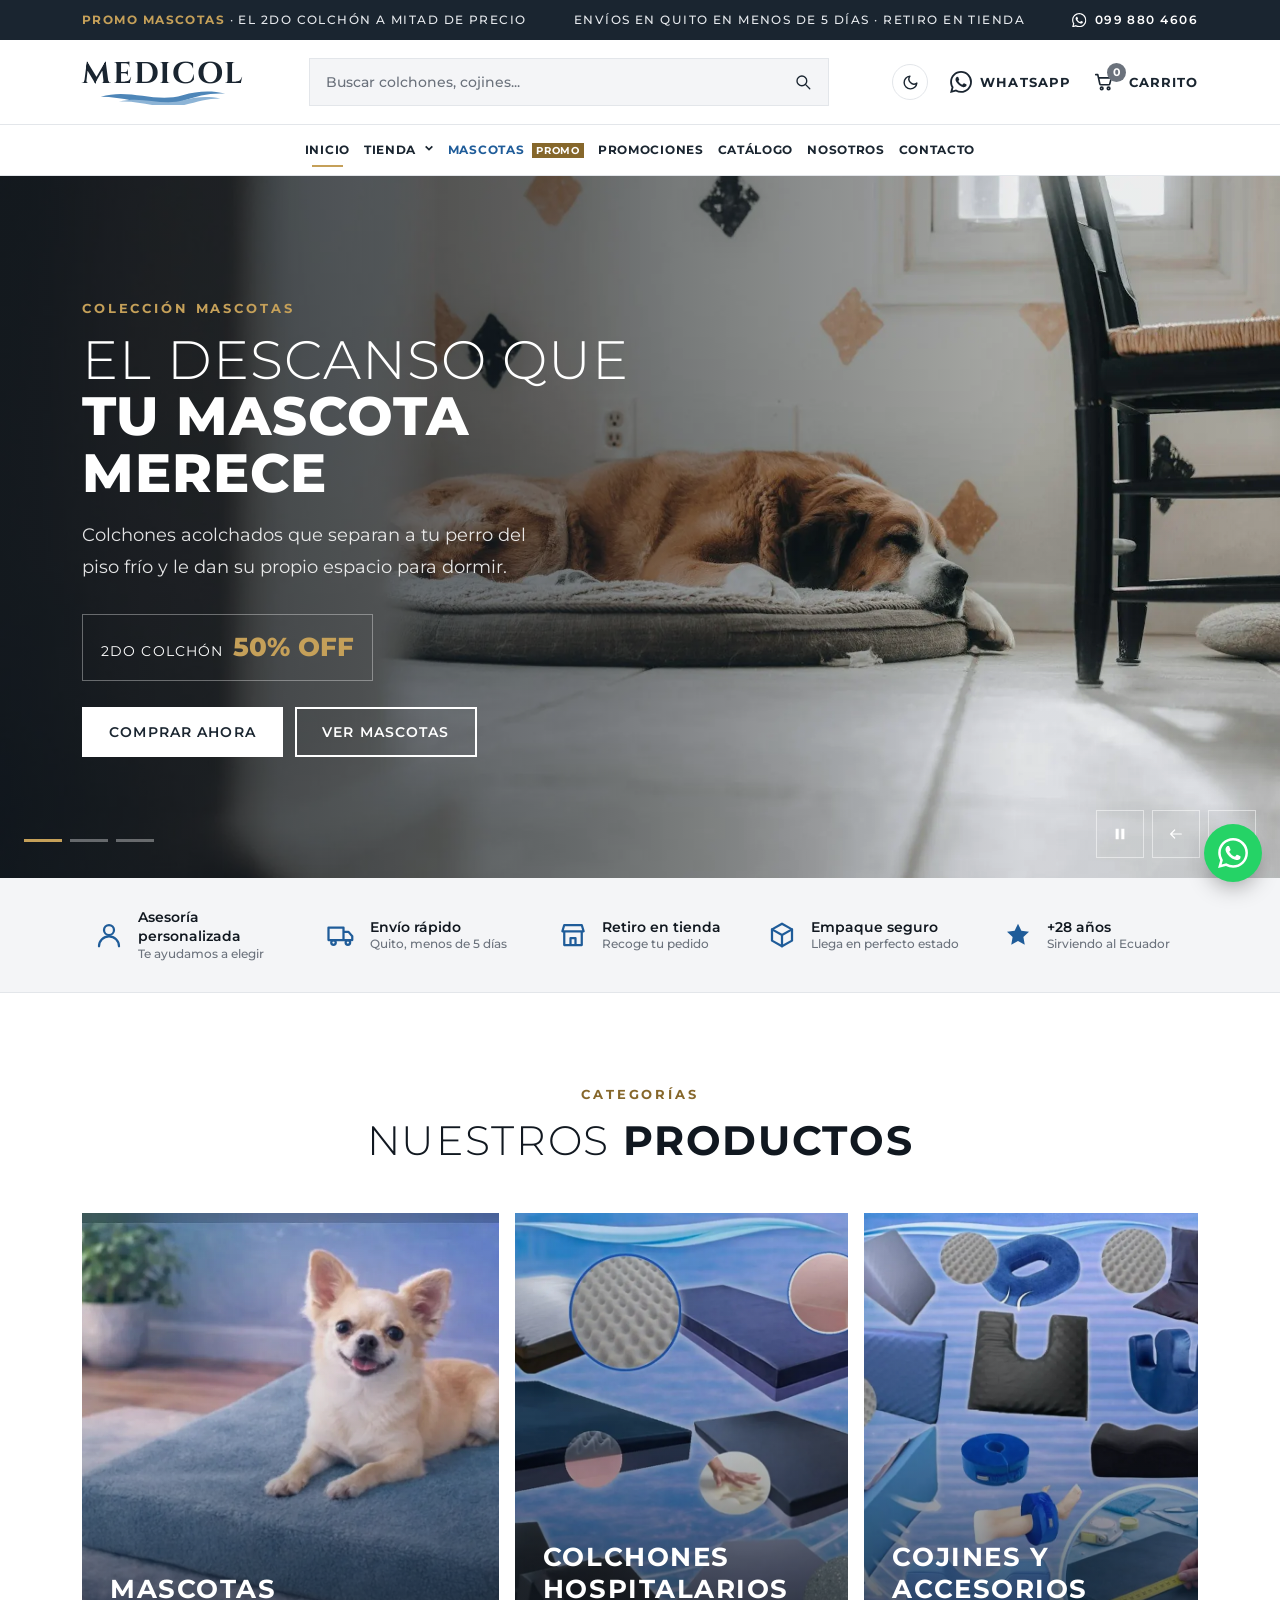
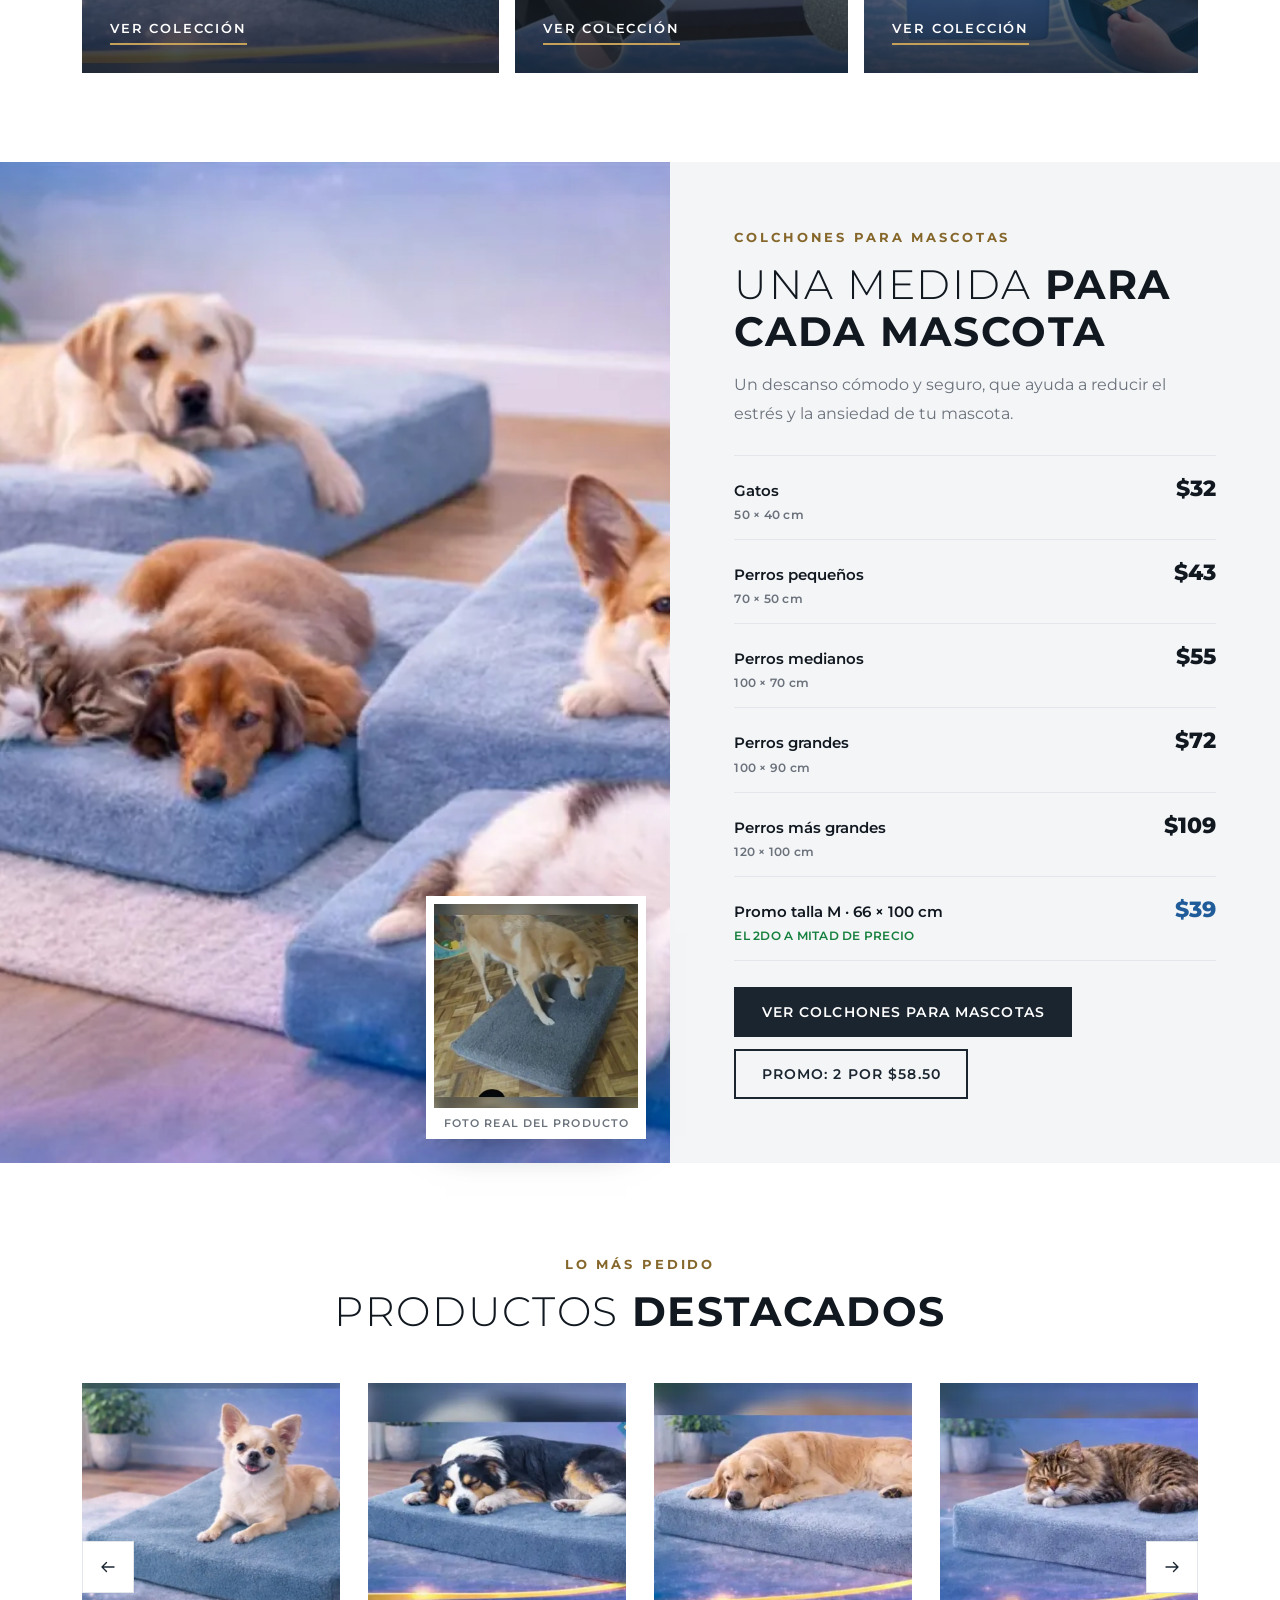
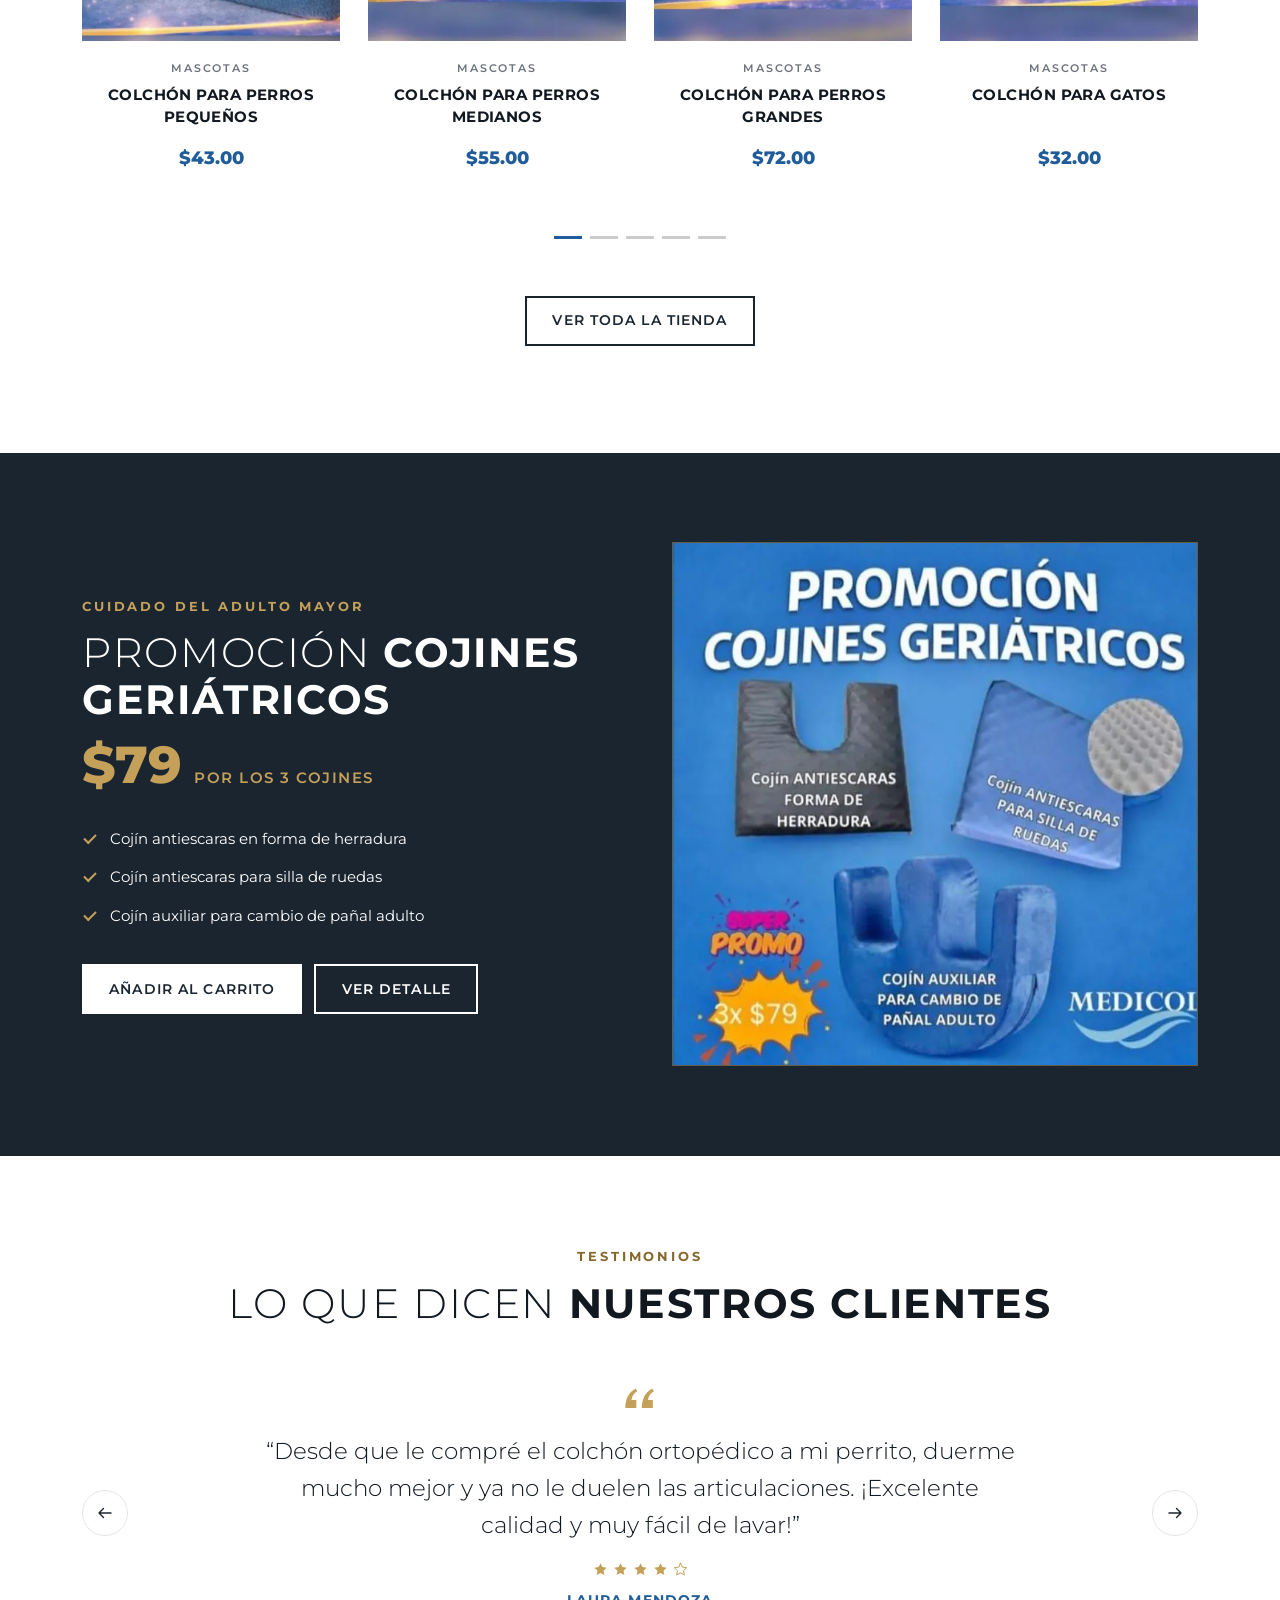
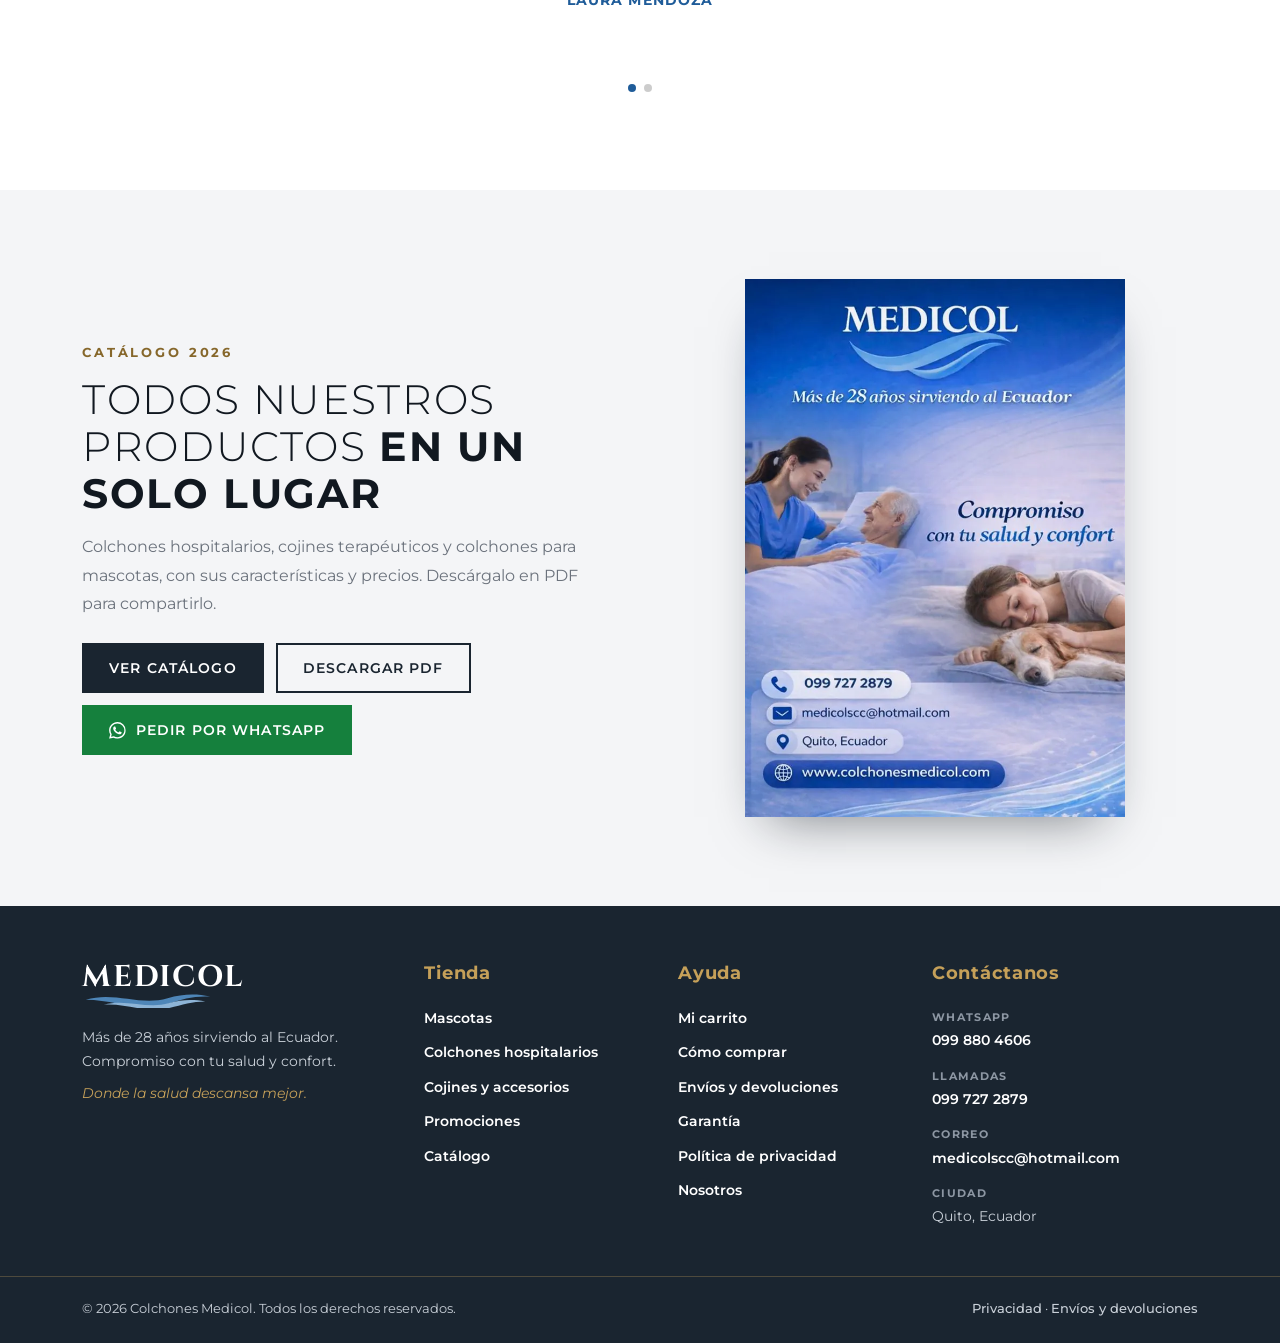
<file: index.html>
<!DOCTYPE html>
<!--
  PÁGINA: INICIO — Página principal: banner, categorías, oferta de mascotas, destacados, promoción de cojines y testimonios.
  Archivo generado: index.html (no editar aquí; editar plantillas/paginas/index.html y ejecutar: bash plantillas/armar-paginas.sh)
  Lo propio de esta página está entre "INICIO DEL CONTENIDO" y "FIN DEL CONTENIDO".
-->
<html lang="es">

<head>
  <meta charset="utf-8">
  <meta name="viewport" content="width=device-width, initial-scale=1">
  <title>Inicio · Colchones Medicol | Colchones para mascotas, ortopédicos y hospitalarios en Quito</title>
  <meta name="description" content="Colchones para mascotas, colchones ortopédicos y hospitalarios, y cojines terapéuticos. Más de 28 años en Ecuador. Envíos en Quito y retiro en tienda.">
  <meta name="author" content="Colchones Medicol">
  <meta name="theme-color" content="#1A2530">
  <meta name="format-detection" content="telephone=no">
  <meta property="og:type" content="website">
  <meta property="og:locale" content="es_EC">
  <meta property="og:site_name" content="Colchones Medicol">
  <meta property="og:title" content="Inicio · Colchones Medicol | Colchones para mascotas, ortopédicos y hospitalarios en Quito">
  <meta property="og:description" content="Colchones para mascotas, colchones ortopédicos y hospitalarios, y cojines terapéuticos. Más de 28 años en Ecuador. Envíos en Quito y retiro en tienda.">
  <meta property="og:image" content="https://www.colchonesmedicol.com/images/marca/compartir.jpg">
  <meta property="og:image:width" content="1200">
  <meta property="og:image:height" content="630">
  <meta property="og:image:alt" content="Colchones Medicol: colchones hospitalarios, cojines y colchones para mascotas en Quito">
  <meta name="twitter:card" content="summary_large_image">
  <link rel="icon" href="images/marca/favicon.svg" type="image/svg+xml">
  <link rel="icon" href="images/marca/icono-32.png" type="image/png" sizes="32x32">
  <link rel="apple-touch-icon" href="images/marca/icono-180.png">
  <link rel="manifest" href="manifest.webmanifest">
  <meta name="color-scheme" content="light dark">
  <script src="js/tema.js"></script>

  <link rel="preconnect" href="https://fonts.googleapis.com">
  <link rel="preconnect" href="https://fonts.gstatic.com" crossorigin>
  <link href="https://fonts.googleapis.com/css2?family=Montserrat:wght@300;400;500;600;700;800&display=swap" rel="stylesheet">
  <link href="https://fonts.googleapis.com/css2?family=Cinzel:wght@700&text=MEDICOL&display=swap" rel="stylesheet">
  <link rel="stylesheet" href="css/normalize.css">
  <link rel="stylesheet" href="css/bootstrap-base.css">
  <link rel="stylesheet" href="css/vendor/swiper-bundle.min.css">
  <link rel="preload" as="image" href="images/ambiente/perro-en-cama.webp" fetchpriority="high">
  <link rel="stylesheet" href="css/base.css">
  <link rel="stylesheet" href="css/medicol.css">
</head>

<body data-page="inicio">
  <svg xmlns="http://www.w3.org/2000/svg" class="mc-sprite" aria-hidden="true" focusable="false">
    <symbol id="mc-wa" viewBox="0 0 24 24"><path d="M17.472 14.382c-.297-.149-1.758-.867-2.03-.967-.273-.099-.471-.148-.67.15-.197.297-.767.966-.94 1.164-.173.199-.347.223-.644.075-.297-.15-1.255-.463-2.39-1.475-.883-.788-1.48-1.761-1.653-2.059-.173-.297-.018-.458.13-.606.134-.133.298-.347.446-.52.149-.174.198-.298.298-.497.099-.198.05-.371-.025-.52-.075-.149-.669-1.612-.916-2.207-.242-.579-.487-.5-.669-.51-.173-.008-.371-.01-.57-.01-.198 0-.52.074-.792.372-.272.297-1.04 1.016-1.04 2.479 0 1.462 1.065 2.875 1.213 3.074.149.198 2.096 3.2 5.077 4.487.709.306 1.262.489 1.694.625.712.227 1.36.195 1.871.118.571-.085 1.758-.719 2.006-1.413.248-.694.248-1.289.173-1.413-.074-.124-.272-.198-.57-.347m-5.421 7.403h-.004a9.87 9.87 0 01-5.031-1.378l-.361-.214-3.741.982.998-3.648-.235-.374a9.86 9.86 0 01-1.51-5.26c.001-5.45 4.436-9.884 9.888-9.884 2.64 0 5.122 1.03 6.988 2.898a9.825 9.825 0 012.893 6.994c-.003 5.45-4.437 9.884-9.885 9.884m8.413-18.297A11.815 11.815 0 0012.05 0C5.495 0 .16 5.335.157 11.892c0 2.096.547 4.142 1.588 5.945L.057 24l6.305-1.654a11.882 11.882 0 005.683 1.448h.005c6.554 0 11.89-5.335 11.893-11.893a11.821 11.821 0 00-3.48-8.413Z"/></symbol>
    <symbol id="i-cart" viewBox="0 0 24 24"><path d="M3 4h2.2l2.3 10.3c.1.4.5.7.9.7h8.9c.4 0 .8-.3.9-.7L20 7.5H6"/><circle cx="9.5" cy="19" r="1.4"/><circle cx="17" cy="19" r="1.4"/></symbol>
    <symbol id="i-search" viewBox="0 0 24 24"><circle cx="10.5" cy="10.5" r="6.5"/><path d="M15.5 15.5 21 21"/></symbol>
    <symbol id="i-arrow-left" viewBox="0 0 24 24"><path d="M20 12H4M10 6l-6 6 6 6"/></symbol>
    <symbol id="i-arrow-right" viewBox="0 0 24 24"><path d="M4 12h16M14 6l6 6-6 6"/></symbol>
    <symbol id="i-heart" viewBox="0 0 24 24"><path d="M12 20s-7.5-4.6-7.5-10.2A4.2 4.2 0 0 1 12 7.3a4.2 4.2 0 0 1 7.5 2.5C19.5 15.4 12 20 12 20z"/></symbol>
    <symbol id="i-pin" viewBox="0 0 24 24"><path d="M12 21.5s-6.5-5.9-6.5-11.5a6.5 6.5 0 0 1 13 0c0 5.6-6.5 11.5-6.5 11.5z"/><circle cx="12" cy="10" r="2.3"/></symbol>
    <symbol id="i-package" viewBox="0 0 24 24"><path d="M4 7.5 12 3l8 4.5v9L12 21l-8-4.5z"/><path d="m4 7.5 8 4.5 8-4.5M12 12v9"/></symbol>
    <symbol id="i-quote" viewBox="0 0 24 24"><path d="M4 18c0-4.6 1.7-8.4 5.6-10.6l.9 1.5C8.3 10.3 7.5 12.1 7.4 13.6H10V18zm9 0c0-4.6 1.7-8.4 5.6-10.6l.9 1.5c-2.2 1.4-3 3.2-3.1 4.7H19V18z"/></symbol>
    <symbol id="i-send" viewBox="0 0 24 24"><path d="M21 3 3 10.4l7.2 2.4L12.6 20z"/><path d="M21 3 10.2 12.8"/></symbol>
    <symbol id="i-truck" viewBox="0 0 24 24"><path d="M2 6h12v10H2zM14 9.5h4l3 3.5V16h-7"/><circle cx="6" cy="18" r="1.8"/><circle cx="17.5" cy="18" r="1.8"/></symbol>
    <symbol id="i-star" viewBox="0 0 24 24"><path d="m12 3 2.7 5.6 6.1.8-4.5 4.2 1.1 6.1L12 16.8l-5.4 2.9 1.1-6.1-4.5-4.2 6.1-.8z"/></symbol>
    <symbol id="i-store" viewBox="0 0 24 24"><path d="M3.5 9 5 4h14l1.5 5zM5 9v11h14V9M10 20v-5.5h4V20"/></symbol>
    <symbol id="i-trash" viewBox="0 0 24 24"><path d="M4 7h16M9 7V4h6v3M6 7l1 13h10l1-13M10 11v6M14 11v6"/></symbol>
    <symbol id="i-user" viewBox="0 0 24 24"><circle cx="12" cy="8" r="4"/><path d="M4 21a8 8 0 0 1 16 0"/></symbol>
    <symbol id="mc-wave" viewBox="0 0 160 22"><path d="M4 12C38 1 70 20 104 10c18-5 34-6 52-2-20-1-34 3-52 9C70 28 40 12 4 12Z" fill="#4E86B8"/><path d="M26 18c28-8 52 6 80-2 14-4 28-5 44-2-16 0-28 4-44 8-28 7-52-6-80-4Z" fill="#8DB4D6"/></symbol>
  </svg>

  <a class="mc-skip" href="#contenido">Saltar al contenido</a>

  <div class="mc-topbar">
    <div class="container mc-topbar-inner">
      <p><strong>Promo mascotas</strong> · El 2do colchón a mitad de precio</p>
      <p>Envíos en Quito en menos de 5 días · Retiro en tienda</p>
      <a href="#" data-wa><svg class="mc-ico" aria-hidden="true"><use href="#mc-wa"/></svg> 099 880 4606</a>
    </div>
  </div>

  <header class="mc-header">
    <div class="container mc-header-inner">
      <button class="mc-burger" type="button" aria-controls="mc-nav" aria-expanded="false" aria-label="Abrir menú">
        <span></span><span></span><span></span>
      </button>

      <a class="mc-logo" href="index.html" aria-label="Colchones Medicol, inicio">
        <span class="mc-logo-text">MEDICOL</span>
        <svg class="mc-logo-wave" aria-hidden="true"><use href="#mc-wave"/></svg>
      </a>

      <form class="mc-search" action="tienda.html" method="get" role="search">
        <input type="search" name="q" id="mc-search-input" placeholder="Buscar colchones, cojines..." aria-label="Buscar productos">
        <button type="submit" aria-label="Buscar"><svg class="icon" aria-hidden="true"><use href="#i-search"></use></svg></button>
      </form>

      <div class="mc-actions">
        <button class="mc-theme" type="button" data-theme-toggle aria-label="Cambiar a modo oscuro" title="Cambiar tema">
          <svg class="mc-moon" viewBox="0 0 24 24" aria-hidden="true"><path d="M21 12.79A9 9 0 1 1 11.21 3 7 7 0 0 0 21 12.79z"/></svg>
          <svg class="mc-sun" viewBox="0 0 24 24" aria-hidden="true"><circle cx="12" cy="12" r="4.5"/><path d="M12 2v2M12 20v2M4.93 4.93l1.41 1.41M17.66 17.66l1.41 1.41M2 12h2M20 12h2M4.93 19.07l1.41-1.41M17.66 6.34l1.41-1.41"/></svg>
        </button>
        <a class="mc-action mc-action-wa" href="#" data-wa><svg class="mc-ico" aria-hidden="true"><use href="#mc-wa"/></svg> <span class="mc-action-label">WhatsApp</span></a>
        <a class="mc-action mc-cart" href="carrito.html" data-cart-label aria-label="Carrito">
          <svg class="icon" aria-hidden="true"><use href="#i-cart"></use></svg>
          <span class="mc-cart-count" data-cart-count data-count="0">0</span>
          <span class="mc-action-label">Carrito</span>
        </a>
      </div>
    </div>

    <nav class="mc-nav" id="mc-nav" aria-label="Principal">
      <div class="container">
        <ul>
          <li><a href="index.html">Inicio</a></li>
          <li class="mc-has-sub">
            <a href="tienda.html" class="mc-sub-toggle" aria-haspopup="true" aria-expanded="false">Tienda <svg class="mc-caret" viewBox="0 0 12 12" aria-hidden="true"><path d="M2 4l4 4 4-4"/></svg></a>
            <ul class="mc-sub">
              <li><a href="tienda.html">Ver todos los productos</a></li>
              <li><a href="tienda.html?cat=colchones">Colchones hospitalarios</a></li>
              <li><a href="tienda.html?cat=cojines">Cojines y accesorios</a></li>
              <li><a href="tienda.html?cat=mascotas">Mascotas</a></li>
              <li><a href="tienda.html?cat=promociones">Promociones</a></li>
            </ul>
          </li>
          <li><a href="tienda.html?cat=mascotas" class="mc-nav-hot">Mascotas <span>Promo</span></a></li>
          <li><a href="tienda.html?cat=promociones">Promociones</a></li>
          <li><a href="catalogo.html">Catálogo</a></li>
          <li><a href="nosotros.html">Nosotros</a></li>
          <li><a href="contacto.html">Contacto</a></li>
        </ul>
      </div>
    </nav>
  </header>

  <main id="contenido">

    <!-- ================= INICIO DEL CONTENIDO: INICIO ================= -->

    <script type="application/ld+json">
    {
      "@context": "https://schema.org",
      "@type": "Store",
      "name": "Colchones Medicol",
      "slogan": "Donde la salud descansa mejor",
      "description": "Colchones hospitalarios, cojines terapéuticos y colchones para mascotas. Más de 28 años sirviendo al Ecuador.",
      "url": "https://www.colchonesmedicol.com/",
      "logo": "https://www.colchonesmedicol.com/images/marca/icono-512.png",
      "image": "https://www.colchonesmedicol.com/images/marca/compartir.jpg",
      "telephone": "+593997272879",
      "email": "medicolscc@hotmail.com",
      "priceRange": "$17 - $216",
      "currenciesAccepted": "USD",
      "address": { "@type": "PostalAddress", "addressLocality": "Quito", "addressCountry": "EC" },
      "contactPoint": [
        { "@type": "ContactPoint", "contactType": "sales", "telephone": "+593998804606", "availableLanguage": "es" },
        { "@type": "ContactPoint", "contactType": "customer service", "telephone": "+593997272879", "availableLanguage": "es" }
      ]
    }
    </script>

    <!-- Banner principal -->
    <section class="mc-hero" aria-label="Destacados">
      <div class="swiper">
        <div class="swiper-wrapper">
          <div class="swiper-slide">
            <img class="mc-hero-bg" src="images/ambiente/perro-en-cama.webp" alt="" width="1920" height="1080" fetchpriority="high">
            <div class="container">
              <div class="mc-hero-content">
                <span class="mc-kicker">Colección mascotas</span>
                <h1 class="mc-hero-title">El descanso que <strong>tu mascota merece</strong></h1>
                <p class="mc-hero-text">Colchones acolchados que separan a tu perro del piso frío y le dan su propio espacio para dormir.</p>
                <div class="mc-hero-price">2do colchón <strong>50% off</strong></div>
                <div class="mc-hero-actions">
                  <a href="producto.html?id=colchon-mascota" class="btn-mc btn-mc-light">Comprar ahora</a>
                  <a href="tienda.html?cat=mascotas" class="btn-mc btn-mc-outline-light">Ver mascotas</a>
                </div>
              </div>
            </div>
          </div>
          <div class="swiper-slide">
            <img class="mc-hero-bg" src="images/ambiente/dormitorio-moderno.webp" alt="" width="1920" height="1080" loading="lazy">
            <div class="container">
              <div class="mc-hero-content">
                <span class="mc-kicker">Salud y cuidado en casa</span>
                <h2 class="mc-hero-title">Colchones <strong>ortopédicos y hospitalarios</strong></h2>
                <p class="mc-hero-text">Articulados, antiescaras y con forro impermeable, pensados para el cuidado diario del paciente.</p>
                <div class="mc-hero-actions">
                  <a href="tienda.html?cat=colchones" class="btn-mc btn-mc-light">Ver colchones</a>
                  <a href="#" data-wa="Me gustaría recibir asesoría para elegir un colchón hospitalario." class="btn-mc btn-mc-outline-light">Pedir asesoría</a>
                </div>
              </div>
            </div>
          </div>
          <div class="swiper-slide mc-hero-slide-split">
            <div class="container">
              <div class="mc-hero-split">
                <div class="mc-hero-content">
                  <span class="mc-kicker">Promoción cojines geriátricos</span>
                  <h2 class="mc-hero-title">Tres cojines <strong>por $79</strong></h2>
                  <p class="mc-hero-text">Herradura antiescaras, cojín para silla de ruedas y cojín auxiliar para cambio de pañal adulto.</p>
                  <div class="mc-hero-actions">
                    <a href="producto.html?id=combo-cojines-geriatricos" class="btn-mc btn-mc-light">Aprovechar promo</a>
                    <a href="tienda.html?cat=cojines" class="btn-mc btn-mc-outline-light">Ver cojines</a>
                  </div>
                </div>
                <div class="mc-hero-split-media">
                  <img src="images/productos/cojin-herradura/principal.webp" alt="Cojín antiescaras forma de herradura" width="600" height="545" loading="lazy">
                  <img src="images/productos/cojin-silla-ruedas/principal.webp" alt="Cojín antiescaras para silla de ruedas" width="555" height="495" loading="lazy">
                  <img src="images/productos/cojin-cambio-panal/principal.webp" alt="Cojín auxiliar para cambio de pañal adulto" width="610" height="545" loading="lazy">
                </div>
              </div>
            </div>
          </div>
        </div>
        <div class="swiper-pagination"></div>
      </div>
      <div class="mc-hero-arrows">
        <button type="button" class="mc-hero-pause" aria-label="Pausar el banner" aria-pressed="false">
          <svg class="mc-ico-pause" viewBox="0 0 16 16" aria-hidden="true"><rect x="3" y="2" width="3.5" height="12"/><rect x="9.5" y="2" width="3.5" height="12"/></svg>
          <svg class="mc-ico-play" viewBox="0 0 16 16" aria-hidden="true"><path d="M4 2l10 6-10 6z"/></svg>
        </button>
        <button type="button" class="mc-hero-prev" aria-label="Anterior"><svg class="icon" aria-hidden="true"><use href="#i-arrow-left"></use></svg></button>
        <button type="button" class="mc-hero-next" aria-label="Siguiente"><svg class="icon" aria-hidden="true"><use href="#i-arrow-right"></use></svg></button>
      </div>
    </section>

    <!-- Beneficios -->
    <section class="mc-benefits" aria-label="Por qué comprar en Medicol">
      <div class="container">
        <ul>
          <li><svg class="icon" aria-hidden="true"><use href="#i-user"></use></svg><span>Asesoría personalizada<small>Te ayudamos a elegir</small></span></li>
          <li><svg class="icon" aria-hidden="true"><use href="#i-truck"></use></svg><span>Envío rápido<small>Quito, menos de 5 días</small></span></li>
          <li><svg class="icon" aria-hidden="true"><use href="#i-store"></use></svg><span>Retiro en tienda<small>Recoge tu pedido</small></span></li>
          <li><svg class="icon" aria-hidden="true"><use href="#i-package"></use></svg><span>Empaque seguro<small>Llega en perfecto estado</small></span></li>
          <li><svg class="icon icon-fill" aria-hidden="true"><use href="#i-star"></use></svg><span>+28 años<small>Sirviendo al Ecuador</small></span></li>
        </ul>
      </div>
    </section>

    <!-- Categorías -->
    <section class="mc-section" id="categorias">
      <div class="container">
        <header class="mc-head mc-reveal">
          <span class="mc-kicker">Categorías</span>
          <h2 class="mc-title">Nuestros <strong>productos</strong></h2>
        </header>
        <div class="mc-cats">
          <a class="mc-cat mc-reveal" href="tienda.html?cat=mascotas">
            <img src="images/productos/colchon-perro-pequeno/principal.webp" alt="" width="800" height="800" loading="lazy">
            <div class="mc-cat-body">
              <h3>Mascotas</h3>
              <span>Ver colección</span>
            </div>
          </a>
          <a class="mc-cat mc-reveal" href="tienda.html?cat=colchones">
            <img src="images/categorias/colchones-hospitalarios.webp" alt="" width="1100" height="1108" loading="lazy">
            <div class="mc-cat-body">
              <h3>Colchones hospitalarios</h3>
              <span>Ver colección</span>
            </div>
          </a>
          <a class="mc-cat mc-reveal" href="tienda.html?cat=cojines">
            <img src="images/categorias/cojines.webp" alt="" width="1100" height="1197" loading="lazy">
            <div class="mc-cat-body">
              <h3>Cojines y accesorios</h3>
              <span>Ver colección</span>
            </div>
          </a>
        </div>
      </div>
    </section>

    <!-- Oferta mascotas -->
    <section class="mc-reveal" aria-labelledby="oferta-mascotas">
      <div class="mc-pet">
        <div class="mc-pet-media">
          <img src="images/categorias/mascotas.webp" alt="Perros y gatos descansando en colchones Medicol" width="1100" height="851" loading="lazy">
          <figure class="mc-pet-real">
            <img src="images/productos/colchon-mascota/principal.webp" alt="Colchón Medicol para mascota, talla M" width="800" height="800" loading="lazy">
            <span>Foto real del producto</span>
          </figure>
        </div>
        <div class="mc-pet-body">
          <span class="mc-kicker">Colchones para mascotas</span>
          <h2 class="mc-title" id="oferta-mascotas">Una medida <strong>para cada mascota</strong></h2>
          <p class="mc-lead">Un descanso cómodo y seguro, que ayuda a reducir el estrés y la ansiedad de tu mascota.</p>
          <div class="mc-price-table">
            <a class="mc-price-row" href="producto.html?id=colchon-gato"><span>Gatos<small>50 × 40 cm</small></span><strong>$32</strong></a>
            <a class="mc-price-row" href="producto.html?id=colchon-perro-pequeno"><span>Perros pequeños<small>70 × 50 cm</small></span><strong>$43</strong></a>
            <a class="mc-price-row" href="producto.html?id=colchon-perro-mediano"><span>Perros medianos<small>100 × 70 cm</small></span><strong>$55</strong></a>
            <a class="mc-price-row" href="producto.html?id=colchon-perro-grande"><span>Perros grandes<small>100 × 90 cm</small></span><strong>$72</strong></a>
            <a class="mc-price-row" href="producto.html?id=colchon-perro-extra-grande"><span>Perros más grandes<small>120 × 100 cm</small></span><strong>$109</strong></a>
            <a class="mc-price-row is-best" href="producto.html?id=colchon-mascota"><span>Promo talla M · 66 × 100 cm<small>El 2do a mitad de precio</small></span><strong>$39</strong></a>
          </div>
          <div class="mc-btn-row">
            <a href="tienda.html?cat=mascotas" class="btn-mc btn-mc-dark">Ver colchones para mascotas</a>
            <button type="button" class="btn-mc btn-mc-outline" data-add="colchon-mascota" data-qty="2">Promo: 2 por $58.50</button>
          </div>
        </div>
      </div>
    </section>

    <!-- Destacados -->
    <section class="mc-section" id="destacados">
      <div class="container">
        <header class="mc-head mc-reveal">
          <span class="mc-kicker">Lo más pedido</span>
          <h2 class="mc-title">Productos <strong>destacados</strong></h2>
        </header>
        <div class="mc-carousel">
          <div class="swiper">
            <div class="swiper-wrapper" data-products="destacados" data-slides></div>
          </div>
          <button type="button" class="mc-carousel-btn mc-carousel-prev" aria-label="Productos anteriores"><svg class="icon" aria-hidden="true"><use href="#i-arrow-left"></use></svg></button>
          <button type="button" class="mc-carousel-btn mc-carousel-next" aria-label="Productos siguientes"><svg class="icon" aria-hidden="true"><use href="#i-arrow-right"></use></svg></button>
          <div class="swiper-pagination"></div>
        </div>
        <p class="text-center mt-5"><a href="tienda.html" class="btn-mc btn-mc-outline">Ver toda la tienda</a></p>
      </div>
    </section>

    <!-- Promoción cojines -->
    <section class="mc-promo-wrap mc-section">
      <div class="container mc-promo">
        <div class="mc-reveal">
          <span class="mc-kicker">Cuidado del adulto mayor</span>
          <h2 class="mc-title">Promoción <strong>cojines geriátricos</strong></h2>
          <div class="mc-promo-price"><strong>$79</strong> por los 3 cojines</div>
          <ul class="mc-checks">
            <li>Cojín antiescaras en forma de herradura</li>
            <li>Cojín antiescaras para silla de ruedas</li>
            <li>Cojín auxiliar para cambio de pañal adulto</li>
          </ul>
          <div class="mc-btn-row">
            <button type="button" class="btn-mc btn-mc-light" data-add="combo-cojines-geriatricos">Añadir al carrito</button>
            <a href="producto.html?id=combo-cojines-geriatricos" class="btn-mc btn-mc-outline-light">Ver detalle</a>
          </div>
        </div>
        <div class="mc-promo-media mc-reveal">
          <img src="images/productos/combo-cojines-geriatricos/principal.webp" alt="Promoción cojines geriátricos: herradura, silla de ruedas y cambio de pañal, 3 por $79" width="710" height="707" loading="lazy">
        </div>
      </div>
    </section>

    <!-- Testimonios -->
    <section id="testimonios" class="mc-section mc-testimonials">
      <div class="container">
        <header class="mc-head">
          <span class="mc-kicker">Testimonios</span>
          <h2 class="mc-title">Lo que dicen <strong>nuestros clientes</strong></h2>
        </header>
        <div class="mc-t-wrap">
            <button type="button" class="mc-t-arrow mc-t-prev" aria-label="Testimonio anterior"><svg class="icon" aria-hidden="true"><use href="#i-arrow-left"></use></svg></button>
            <div class="swiper testimonial-swiper">
              <div class="swiper-wrapper">
                <div class="swiper-slide">
                  <figure class="mc-t-item">
                    <svg class="icon icon-fill mc-t-quote" aria-hidden="true"><use href="#i-quote"></use></svg>
                    <blockquote>“Desde que le compré el colchón ortopédico a mi perrito, duerme mucho mejor y ya no le duelen las articulaciones. ¡Excelente calidad y muy fácil de lavar!”</blockquote>
                    <div class="mc-t-stars" role="img" aria-label="4 de 5 estrellas">
                      <svg class="icon icon-fill" aria-hidden="true"><use href="#i-star"></use></svg><svg class="icon icon-fill" aria-hidden="true"><use href="#i-star"></use></svg><svg class="icon icon-fill" aria-hidden="true"><use href="#i-star"></use></svg><svg class="icon icon-fill" aria-hidden="true"><use href="#i-star"></use></svg><svg class="icon icon-star-off" aria-hidden="true"><use href="#i-star"></use></svg>
                    </div>
                    <figcaption class="mc-t-name">Laura Mendoza</figcaption>
                  </figure>
                </div>
                <div class="swiper-slide">
                  <figure class="mc-t-item">
                    <svg class="icon icon-fill mc-t-quote" aria-hidden="true"><use href="#i-quote"></use></svg>
                    <blockquote>“Compré el colchón antiescaras articulado para la cama hospitalaria de mi mamá. Se adapta a cada posición, es muy fácil de limpiar y ella descansa mucho mejor. Me asesoraron por WhatsApp y llegó a casa en pocos días.”</blockquote>
                    <div class="mc-t-stars" role="img" aria-label="4 de 5 estrellas">
                      <svg class="icon icon-fill" aria-hidden="true"><use href="#i-star"></use></svg><svg class="icon icon-fill" aria-hidden="true"><use href="#i-star"></use></svg><svg class="icon icon-fill" aria-hidden="true"><use href="#i-star"></use></svg><svg class="icon icon-fill" aria-hidden="true"><use href="#i-star"></use></svg><svg class="icon icon-star-off" aria-hidden="true"><use href="#i-star"></use></svg>
                    </div>
                    <figcaption class="mc-t-name">Patricia Andrade</figcaption>
                  </figure>
                </div>
              </div>
            </div>
            <button type="button" class="mc-t-arrow mc-t-next" aria-label="Testimonio siguiente"><svg class="icon" aria-hidden="true"><use href="#i-arrow-right"></use></svg></button>
        </div>
        <div class="swiper-pagination mc-t-dots"></div>
      </div>
    </section>

    <!-- Catálogo -->
    <section class="mc-section mc-section-grey">
      <div class="container mc-split">
        <div class="mc-reveal">
          <span class="mc-kicker">Catálogo 2026</span>
          <h2 class="mc-title">Todos nuestros productos <strong>en un solo lugar</strong></h2>
          <p class="mc-lead">Colchones hospitalarios, cojines terapéuticos y colchones para mascotas, con sus características y precios. Descárgalo en PDF para compartirlo.</p>
          <div class="mc-btn-row mt-4">
            <a href="catalogo.html" class="btn-mc btn-mc-dark">Ver catálogo</a>
            <a href="descargas/catalogo-colchones-medicol.pdf" class="btn-mc btn-mc-outline" data-catalogo-pdf>Descargar PDF</a>
            <a href="#" data-wa="Me gustaría recibir el catálogo de productos." class="btn-mc btn-mc-wa"><svg class="mc-ico" aria-hidden="true"><use href="#mc-wa"/></svg> Pedir por WhatsApp</a>
          </div>
        </div>
        <a class="mc-catalog-thumb mc-reveal" href="catalogo.html" aria-label="Ver el catálogo"><img src="images/categorias/portada-catalogo.webp" alt="Portada del catálogo Colchones Medicol" width="900" height="1273" loading="lazy"></a>
      </div>
    </section>

    <!-- ================= FIN DEL CONTENIDO: INICIO ================= -->

  </main>

  <footer class="mc-footer">
    <div class="container mc-footer-grid">
      <div class="mc-footer-brand">
        <a class="mc-logo" href="index.html" aria-label="Colchones Medicol, inicio">
          <span class="mc-logo-text">MEDICOL</span>
          <svg class="mc-logo-wave" aria-hidden="true"><use href="#mc-wave"/></svg>
        </a>
        <p>Más de 28 años sirviendo al Ecuador. Compromiso con tu salud y confort.</p>
        <p class="mc-footer-lema">Donde la salud descansa mejor.</p>
      </div>

      <nav aria-label="Tienda">
        <h2 class="mc-footer-title">Tienda</h2>
        <ul>
          <li><a href="tienda.html?cat=mascotas">Mascotas</a></li>
          <li><a href="tienda.html?cat=colchones">Colchones hospitalarios</a></li>
          <li><a href="tienda.html?cat=cojines">Cojines y accesorios</a></li>
          <li><a href="tienda.html?cat=promociones">Promociones</a></li>
          <li><a href="catalogo.html">Catálogo</a></li>
        </ul>
      </nav>

      <nav aria-label="Ayuda">
        <h2 class="mc-footer-title">Ayuda</h2>
        <ul>
          <li><a href="carrito.html">Mi carrito</a></li>
          <li><a href="contacto.html#como-comprar">Cómo comprar</a></li>
          <li><a href="envios.html">Envíos y devoluciones</a></li>
          <li><a href="envios.html#garantia">Garantía</a></li>
          <li><a href="privacidad.html">Política de privacidad</a></li>
          <li><a href="nosotros.html">Nosotros</a></li>
        </ul>
      </nav>

      <div>
        <h2 class="mc-footer-title">Contáctanos</h2>
        <ul class="mc-footer-contact">
          <li><span>WhatsApp</span><a href="#" data-wa>099 880 4606</a></li>
          <li><span>Llamadas</span><a href="tel:+593997272879">099 727 2879</a></li>
          <li><span>Correo</span><a href="mailto:medicolscc@hotmail.com">medicolscc@hotmail.com</a></li>
          <li><span>Ciudad</span>Quito, Ecuador</li>
        </ul>
      </div>
    </div>

    <div class="mc-footer-bottom">
      <div class="container">
        <p>© <span data-year>2026</span> Colchones Medicol. Todos los derechos reservados.</p>
        <p><a href="privacidad.html">Privacidad</a> · <a href="envios.html">Envíos y devoluciones</a></p>
      </div>
    </div>
  </footer>

  <a class="mc-wa-float" href="#" data-wa aria-label="Escríbenos por WhatsApp">
    <svg class="mc-ico" aria-hidden="true"><use href="#mc-wa"/></svg>
  </a>

  <script src="js/vendor/swiper-bundle.min.js"></script>
  <script src="js/productos.js"></script>
  <script src="js/tienda.js"></script>
  <script src="js/script.js"></script>
</body>

</html>
</file>
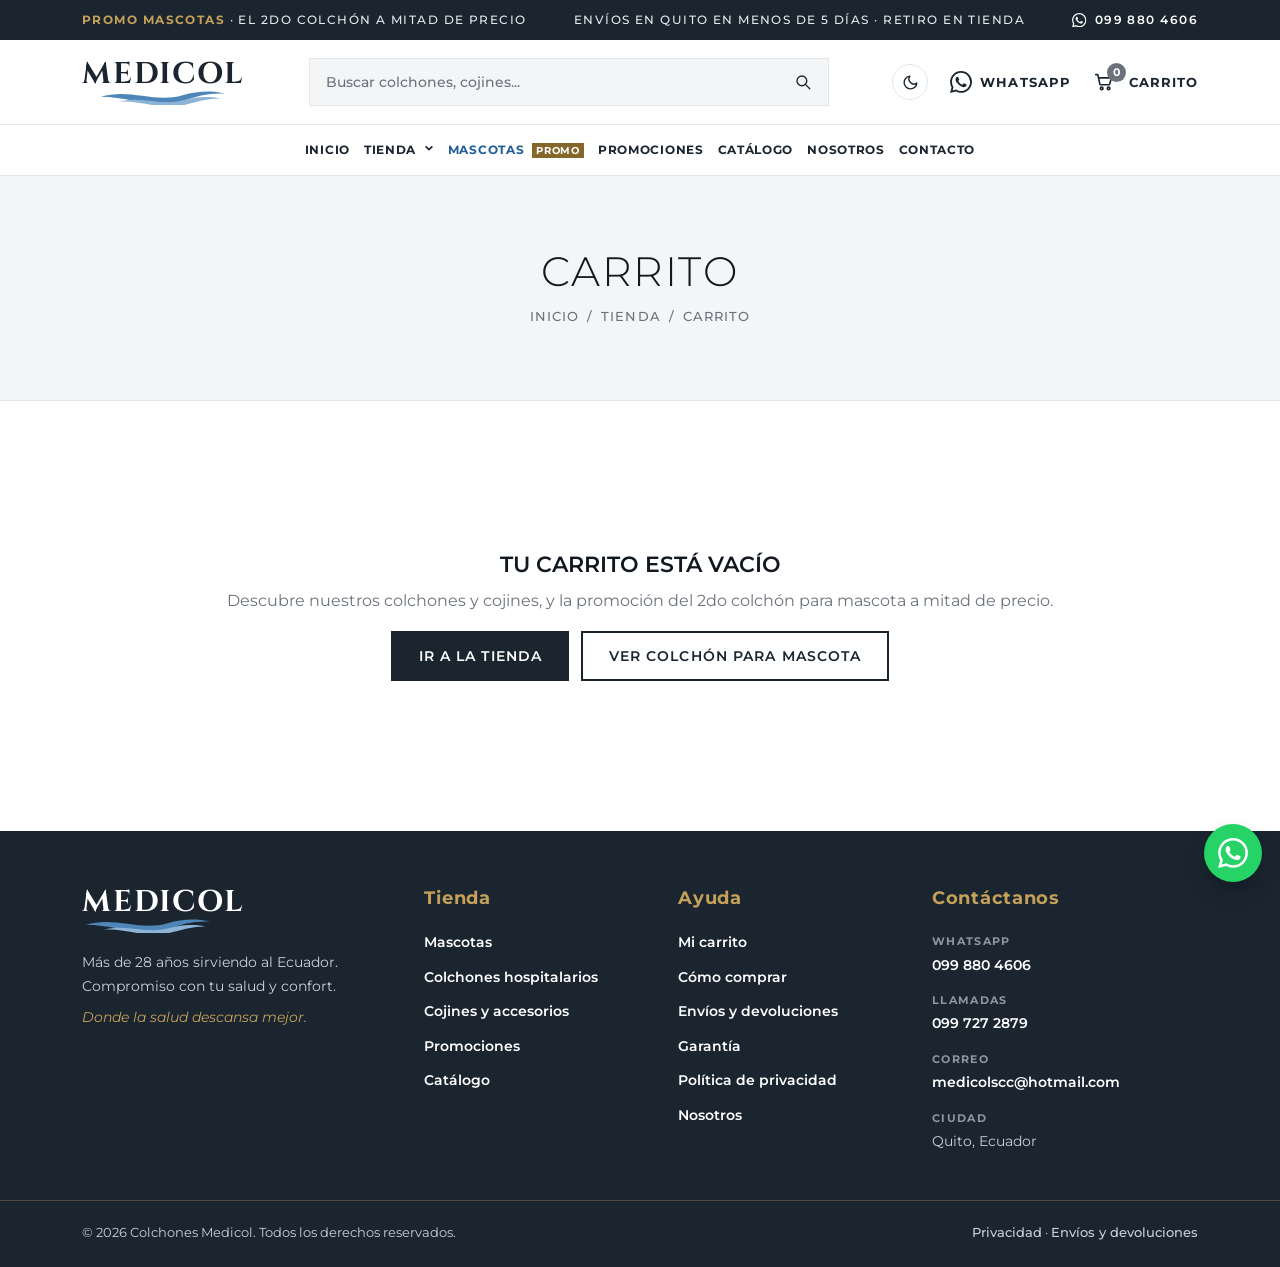
<file: carrito.html>
<!DOCTYPE html>
<!--
  PÁGINA: CARRITO — Productos elegidos, cantidades y total con promociones.
  Archivo generado: carrito.html (no editar aquí; editar plantillas/paginas/carrito.html y ejecutar: bash plantillas/armar-paginas.sh)
  Lo propio de esta página está entre "INICIO DEL CONTENIDO" y "FIN DEL CONTENIDO".
-->
<html lang="es">

<head>
  <meta charset="utf-8">
  <meta name="viewport" content="width=device-width, initial-scale=1">
  <title>Carrito de compras · Colchones Medicol</title>
  <meta name="description" content="Revisa los productos de tu carrito y finaliza tu compra en Colchones Medicol.">
  <meta name="author" content="Colchones Medicol">
  <meta name="theme-color" content="#1A2530">
  <meta name="format-detection" content="telephone=no">
  <meta property="og:type" content="website">
  <meta property="og:locale" content="es_EC">
  <meta property="og:site_name" content="Colchones Medicol">
  <meta property="og:title" content="Carrito de compras · Colchones Medicol">
  <meta property="og:description" content="Revisa los productos de tu carrito y finaliza tu compra en Colchones Medicol.">
  <meta property="og:image" content="https://www.colchonesmedicol.com/images/marca/compartir.jpg">
  <meta property="og:image:width" content="1200">
  <meta property="og:image:height" content="630">
  <meta property="og:image:alt" content="Colchones Medicol: colchones hospitalarios, cojines y colchones para mascotas en Quito">
  <meta name="twitter:card" content="summary_large_image">
  <link rel="icon" href="images/marca/favicon.svg" type="image/svg+xml">
  <link rel="icon" href="images/marca/icono-32.png" type="image/png" sizes="32x32">
  <link rel="apple-touch-icon" href="images/marca/icono-180.png">
  <link rel="manifest" href="manifest.webmanifest">
  <meta name="color-scheme" content="light dark">
  <script src="js/tema.js"></script>

  <link rel="preconnect" href="https://fonts.googleapis.com">
  <link rel="preconnect" href="https://fonts.gstatic.com" crossorigin>
  <link href="https://fonts.googleapis.com/css2?family=Montserrat:wght@300;400;500;600;700;800&display=swap" rel="stylesheet">
  <link href="https://fonts.googleapis.com/css2?family=Cinzel:wght@700&text=MEDICOL&display=swap" rel="stylesheet">
  <link rel="stylesheet" href="css/normalize.css">
  <link rel="stylesheet" href="css/bootstrap-base.css">
  <link rel="stylesheet" href="css/base.css">
  <link rel="stylesheet" href="css/medicol.css">
</head>

<body data-page="carrito">
  <svg xmlns="http://www.w3.org/2000/svg" class="mc-sprite" aria-hidden="true" focusable="false">
    <symbol id="mc-wa" viewBox="0 0 24 24"><path d="M17.472 14.382c-.297-.149-1.758-.867-2.03-.967-.273-.099-.471-.148-.67.15-.197.297-.767.966-.94 1.164-.173.199-.347.223-.644.075-.297-.15-1.255-.463-2.39-1.475-.883-.788-1.48-1.761-1.653-2.059-.173-.297-.018-.458.13-.606.134-.133.298-.347.446-.52.149-.174.198-.298.298-.497.099-.198.05-.371-.025-.52-.075-.149-.669-1.612-.916-2.207-.242-.579-.487-.5-.669-.51-.173-.008-.371-.01-.57-.01-.198 0-.52.074-.792.372-.272.297-1.04 1.016-1.04 2.479 0 1.462 1.065 2.875 1.213 3.074.149.198 2.096 3.2 5.077 4.487.709.306 1.262.489 1.694.625.712.227 1.36.195 1.871.118.571-.085 1.758-.719 2.006-1.413.248-.694.248-1.289.173-1.413-.074-.124-.272-.198-.57-.347m-5.421 7.403h-.004a9.87 9.87 0 01-5.031-1.378l-.361-.214-3.741.982.998-3.648-.235-.374a9.86 9.86 0 01-1.51-5.26c.001-5.45 4.436-9.884 9.888-9.884 2.64 0 5.122 1.03 6.988 2.898a9.825 9.825 0 012.893 6.994c-.003 5.45-4.437 9.884-9.885 9.884m8.413-18.297A11.815 11.815 0 0012.05 0C5.495 0 .16 5.335.157 11.892c0 2.096.547 4.142 1.588 5.945L.057 24l6.305-1.654a11.882 11.882 0 005.683 1.448h.005c6.554 0 11.89-5.335 11.893-11.893a11.821 11.821 0 00-3.48-8.413Z"/></symbol>
    <symbol id="i-cart" viewBox="0 0 24 24"><path d="M3 4h2.2l2.3 10.3c.1.4.5.7.9.7h8.9c.4 0 .8-.3.9-.7L20 7.5H6"/><circle cx="9.5" cy="19" r="1.4"/><circle cx="17" cy="19" r="1.4"/></symbol>
    <symbol id="i-search" viewBox="0 0 24 24"><circle cx="10.5" cy="10.5" r="6.5"/><path d="M15.5 15.5 21 21"/></symbol>
    <symbol id="i-arrow-left" viewBox="0 0 24 24"><path d="M20 12H4M10 6l-6 6 6 6"/></symbol>
    <symbol id="i-arrow-right" viewBox="0 0 24 24"><path d="M4 12h16M14 6l6 6-6 6"/></symbol>
    <symbol id="i-heart" viewBox="0 0 24 24"><path d="M12 20s-7.5-4.6-7.5-10.2A4.2 4.2 0 0 1 12 7.3a4.2 4.2 0 0 1 7.5 2.5C19.5 15.4 12 20 12 20z"/></symbol>
    <symbol id="i-pin" viewBox="0 0 24 24"><path d="M12 21.5s-6.5-5.9-6.5-11.5a6.5 6.5 0 0 1 13 0c0 5.6-6.5 11.5-6.5 11.5z"/><circle cx="12" cy="10" r="2.3"/></symbol>
    <symbol id="i-package" viewBox="0 0 24 24"><path d="M4 7.5 12 3l8 4.5v9L12 21l-8-4.5z"/><path d="m4 7.5 8 4.5 8-4.5M12 12v9"/></symbol>
    <symbol id="i-quote" viewBox="0 0 24 24"><path d="M4 18c0-4.6 1.7-8.4 5.6-10.6l.9 1.5C8.3 10.3 7.5 12.1 7.4 13.6H10V18zm9 0c0-4.6 1.7-8.4 5.6-10.6l.9 1.5c-2.2 1.4-3 3.2-3.1 4.7H19V18z"/></symbol>
    <symbol id="i-send" viewBox="0 0 24 24"><path d="M21 3 3 10.4l7.2 2.4L12.6 20z"/><path d="M21 3 10.2 12.8"/></symbol>
    <symbol id="i-truck" viewBox="0 0 24 24"><path d="M2 6h12v10H2zM14 9.5h4l3 3.5V16h-7"/><circle cx="6" cy="18" r="1.8"/><circle cx="17.5" cy="18" r="1.8"/></symbol>
    <symbol id="i-star" viewBox="0 0 24 24"><path d="m12 3 2.7 5.6 6.1.8-4.5 4.2 1.1 6.1L12 16.8l-5.4 2.9 1.1-6.1-4.5-4.2 6.1-.8z"/></symbol>
    <symbol id="i-store" viewBox="0 0 24 24"><path d="M3.5 9 5 4h14l1.5 5zM5 9v11h14V9M10 20v-5.5h4V20"/></symbol>
    <symbol id="i-trash" viewBox="0 0 24 24"><path d="M4 7h16M9 7V4h6v3M6 7l1 13h10l1-13M10 11v6M14 11v6"/></symbol>
    <symbol id="i-user" viewBox="0 0 24 24"><circle cx="12" cy="8" r="4"/><path d="M4 21a8 8 0 0 1 16 0"/></symbol>
    <symbol id="mc-wave" viewBox="0 0 160 22"><path d="M4 12C38 1 70 20 104 10c18-5 34-6 52-2-20-1-34 3-52 9C70 28 40 12 4 12Z" fill="#4E86B8"/><path d="M26 18c28-8 52 6 80-2 14-4 28-5 44-2-16 0-28 4-44 8-28 7-52-6-80-4Z" fill="#8DB4D6"/></symbol>
  </svg>

  <a class="mc-skip" href="#contenido">Saltar al contenido</a>

  <div class="mc-topbar">
    <div class="container mc-topbar-inner">
      <p><strong>Promo mascotas</strong> · El 2do colchón a mitad de precio</p>
      <p>Envíos en Quito en menos de 5 días · Retiro en tienda</p>
      <a href="#" data-wa><svg class="mc-ico" aria-hidden="true"><use href="#mc-wa"/></svg> 099 880 4606</a>
    </div>
  </div>

  <header class="mc-header">
    <div class="container mc-header-inner">
      <button class="mc-burger" type="button" aria-controls="mc-nav" aria-expanded="false" aria-label="Abrir menú">
        <span></span><span></span><span></span>
      </button>

      <a class="mc-logo" href="index.html" aria-label="Colchones Medicol, inicio">
        <span class="mc-logo-text">MEDICOL</span>
        <svg class="mc-logo-wave" aria-hidden="true"><use href="#mc-wave"/></svg>
      </a>

      <form class="mc-search" action="tienda.html" method="get" role="search">
        <input type="search" name="q" id="mc-search-input" placeholder="Buscar colchones, cojines..." aria-label="Buscar productos">
        <button type="submit" aria-label="Buscar"><svg class="icon" aria-hidden="true"><use href="#i-search"></use></svg></button>
      </form>

      <div class="mc-actions">
        <button class="mc-theme" type="button" data-theme-toggle aria-label="Cambiar a modo oscuro" title="Cambiar tema">
          <svg class="mc-moon" viewBox="0 0 24 24" aria-hidden="true"><path d="M21 12.79A9 9 0 1 1 11.21 3 7 7 0 0 0 21 12.79z"/></svg>
          <svg class="mc-sun" viewBox="0 0 24 24" aria-hidden="true"><circle cx="12" cy="12" r="4.5"/><path d="M12 2v2M12 20v2M4.93 4.93l1.41 1.41M17.66 17.66l1.41 1.41M2 12h2M20 12h2M4.93 19.07l1.41-1.41M17.66 6.34l1.41-1.41"/></svg>
        </button>
        <a class="mc-action mc-action-wa" href="#" data-wa><svg class="mc-ico" aria-hidden="true"><use href="#mc-wa"/></svg> <span class="mc-action-label">WhatsApp</span></a>
        <a class="mc-action mc-cart" href="carrito.html" data-cart-label aria-label="Carrito">
          <svg class="icon" aria-hidden="true"><use href="#i-cart"></use></svg>
          <span class="mc-cart-count" data-cart-count data-count="0">0</span>
          <span class="mc-action-label">Carrito</span>
        </a>
      </div>
    </div>

    <nav class="mc-nav" id="mc-nav" aria-label="Principal">
      <div class="container">
        <ul>
          <li><a href="index.html">Inicio</a></li>
          <li class="mc-has-sub">
            <a href="tienda.html" class="mc-sub-toggle" aria-haspopup="true" aria-expanded="false">Tienda <svg class="mc-caret" viewBox="0 0 12 12" aria-hidden="true"><path d="M2 4l4 4 4-4"/></svg></a>
            <ul class="mc-sub">
              <li><a href="tienda.html">Ver todos los productos</a></li>
              <li><a href="tienda.html?cat=colchones">Colchones hospitalarios</a></li>
              <li><a href="tienda.html?cat=cojines">Cojines y accesorios</a></li>
              <li><a href="tienda.html?cat=mascotas">Mascotas</a></li>
              <li><a href="tienda.html?cat=promociones">Promociones</a></li>
            </ul>
          </li>
          <li><a href="tienda.html?cat=mascotas" class="mc-nav-hot">Mascotas <span>Promo</span></a></li>
          <li><a href="tienda.html?cat=promociones">Promociones</a></li>
          <li><a href="catalogo.html">Catálogo</a></li>
          <li><a href="nosotros.html">Nosotros</a></li>
          <li><a href="contacto.html">Contacto</a></li>
        </ul>
      </div>
    </nav>
  </header>

  <main id="contenido">

    <!-- ================= INICIO DEL CONTENIDO: CARRITO ================= -->

    <section class="mc-page-hero">
      <div class="container">
        <h1 class="mc-title">Carrito</h1>
        <ol class="mc-crumbs">
          <li><a href="index.html">Inicio</a></li>
          <li><a href="tienda.html">Tienda</a></li>
          <li>Carrito</li>
        </ol>
      </div>
    </section>

    <section class="mc-section">
      <div class="container" id="mc-cart"></div>
    </section>

    <!-- ================= FIN DEL CONTENIDO: CARRITO ================= -->

  </main>

  <footer class="mc-footer">
    <div class="container mc-footer-grid">
      <div class="mc-footer-brand">
        <a class="mc-logo" href="index.html" aria-label="Colchones Medicol, inicio">
          <span class="mc-logo-text">MEDICOL</span>
          <svg class="mc-logo-wave" aria-hidden="true"><use href="#mc-wave"/></svg>
        </a>
        <p>Más de 28 años sirviendo al Ecuador. Compromiso con tu salud y confort.</p>
        <p class="mc-footer-lema">Donde la salud descansa mejor.</p>
      </div>

      <nav aria-label="Tienda">
        <h2 class="mc-footer-title">Tienda</h2>
        <ul>
          <li><a href="tienda.html?cat=mascotas">Mascotas</a></li>
          <li><a href="tienda.html?cat=colchones">Colchones hospitalarios</a></li>
          <li><a href="tienda.html?cat=cojines">Cojines y accesorios</a></li>
          <li><a href="tienda.html?cat=promociones">Promociones</a></li>
          <li><a href="catalogo.html">Catálogo</a></li>
        </ul>
      </nav>

      <nav aria-label="Ayuda">
        <h2 class="mc-footer-title">Ayuda</h2>
        <ul>
          <li><a href="carrito.html">Mi carrito</a></li>
          <li><a href="contacto.html#como-comprar">Cómo comprar</a></li>
          <li><a href="envios.html">Envíos y devoluciones</a></li>
          <li><a href="envios.html#garantia">Garantía</a></li>
          <li><a href="privacidad.html">Política de privacidad</a></li>
          <li><a href="nosotros.html">Nosotros</a></li>
        </ul>
      </nav>

      <div>
        <h2 class="mc-footer-title">Contáctanos</h2>
        <ul class="mc-footer-contact">
          <li><span>WhatsApp</span><a href="#" data-wa>099 880 4606</a></li>
          <li><span>Llamadas</span><a href="tel:+593997272879">099 727 2879</a></li>
          <li><span>Correo</span><a href="mailto:medicolscc@hotmail.com">medicolscc@hotmail.com</a></li>
          <li><span>Ciudad</span>Quito, Ecuador</li>
        </ul>
      </div>
    </div>

    <div class="mc-footer-bottom">
      <div class="container">
        <p>© <span data-year>2026</span> Colchones Medicol. Todos los derechos reservados.</p>
        <p><a href="privacidad.html">Privacidad</a> · <a href="envios.html">Envíos y devoluciones</a></p>
      </div>
    </div>
  </footer>

  <a class="mc-wa-float" href="#" data-wa aria-label="Escríbenos por WhatsApp">
    <svg class="mc-ico" aria-hidden="true"><use href="#mc-wa"/></svg>
  </a>

  <script src="js/productos.js"></script>
  <script src="js/tienda.js"></script>
  <script src="js/script.js"></script>
</body>

</html>
</file>
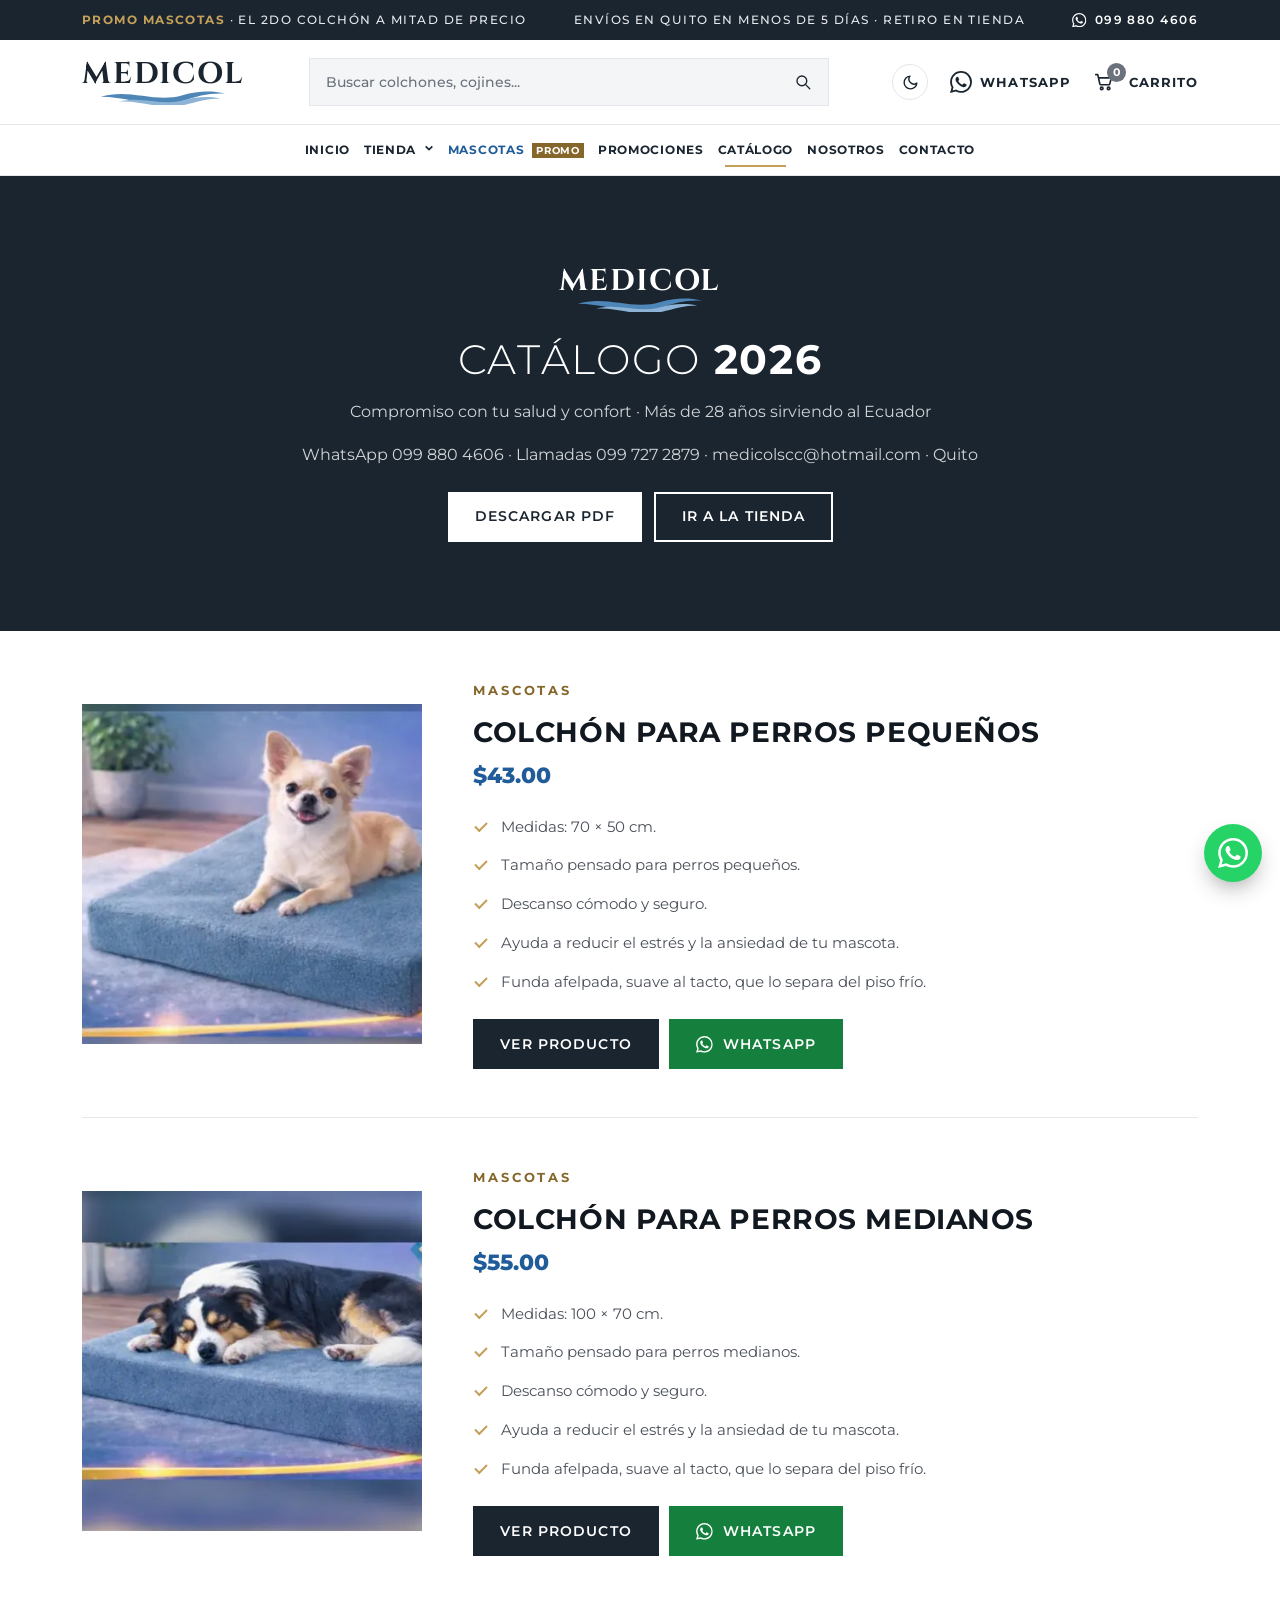
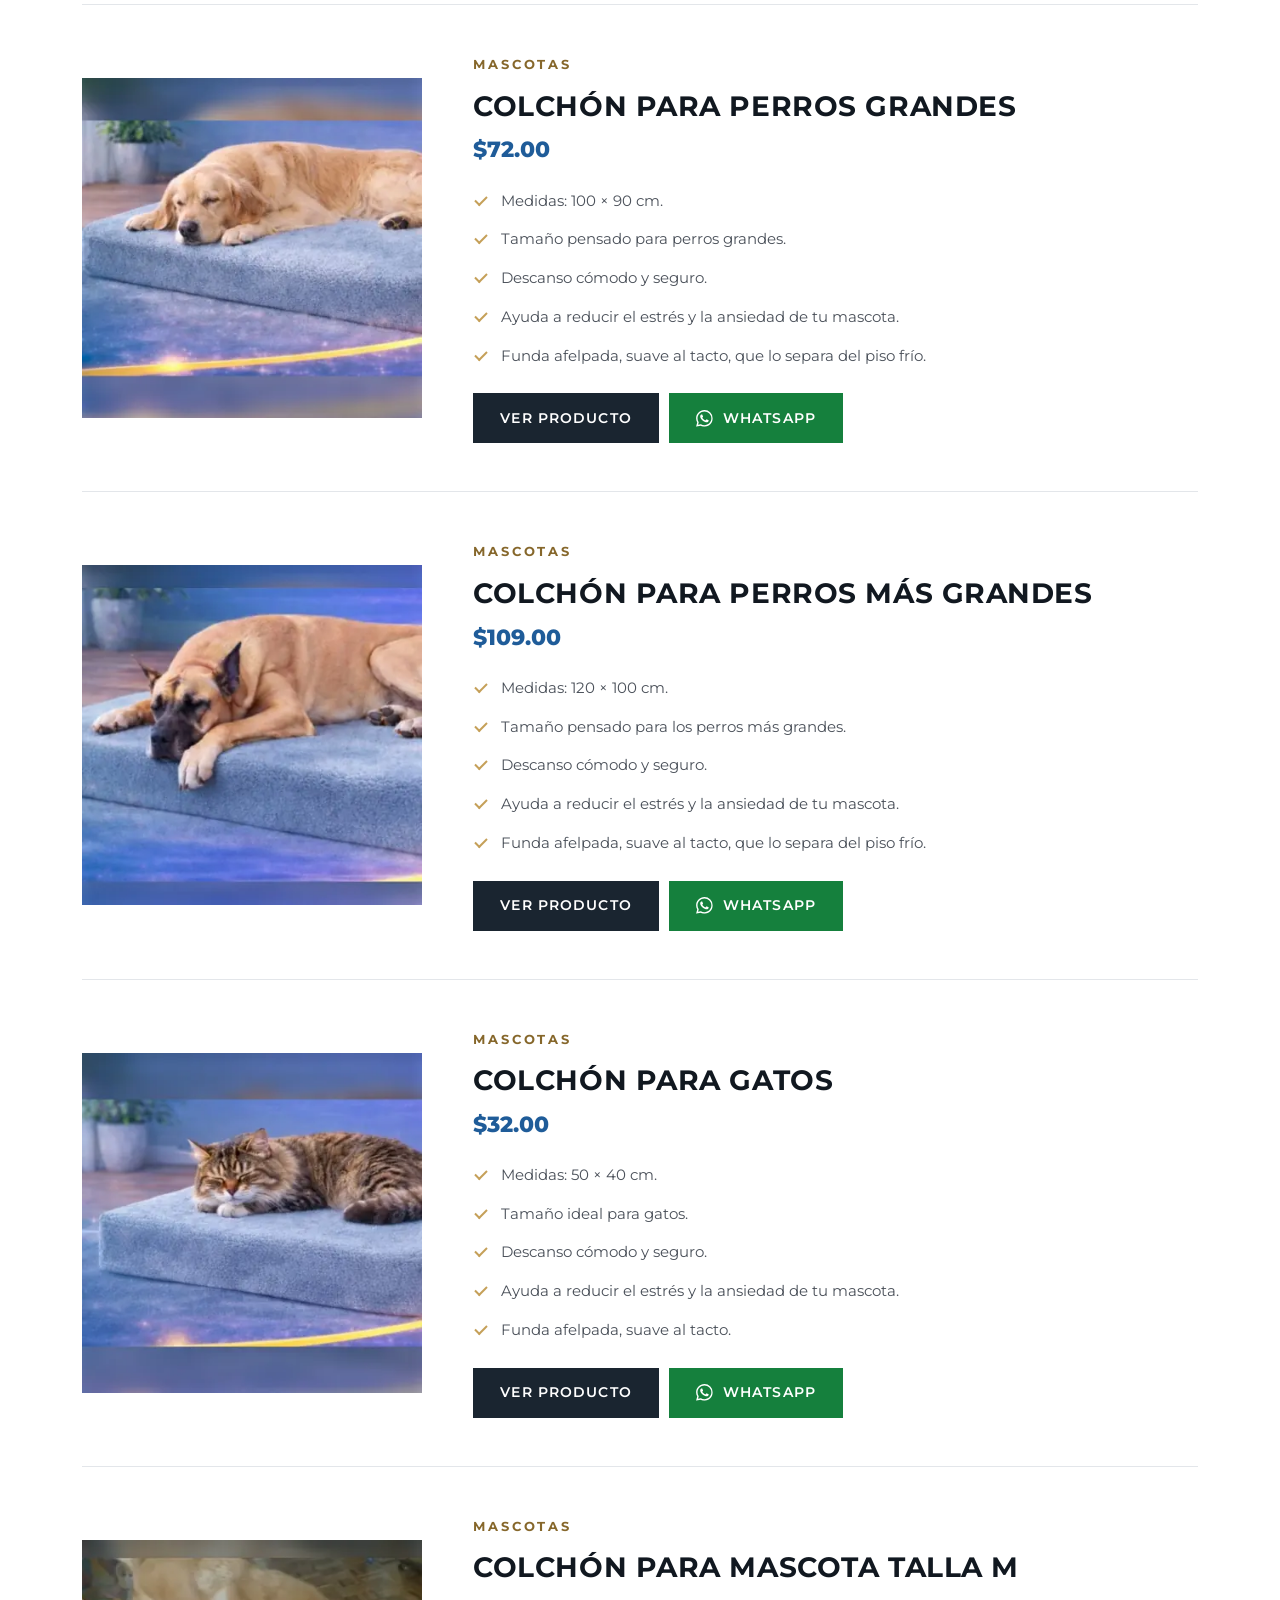
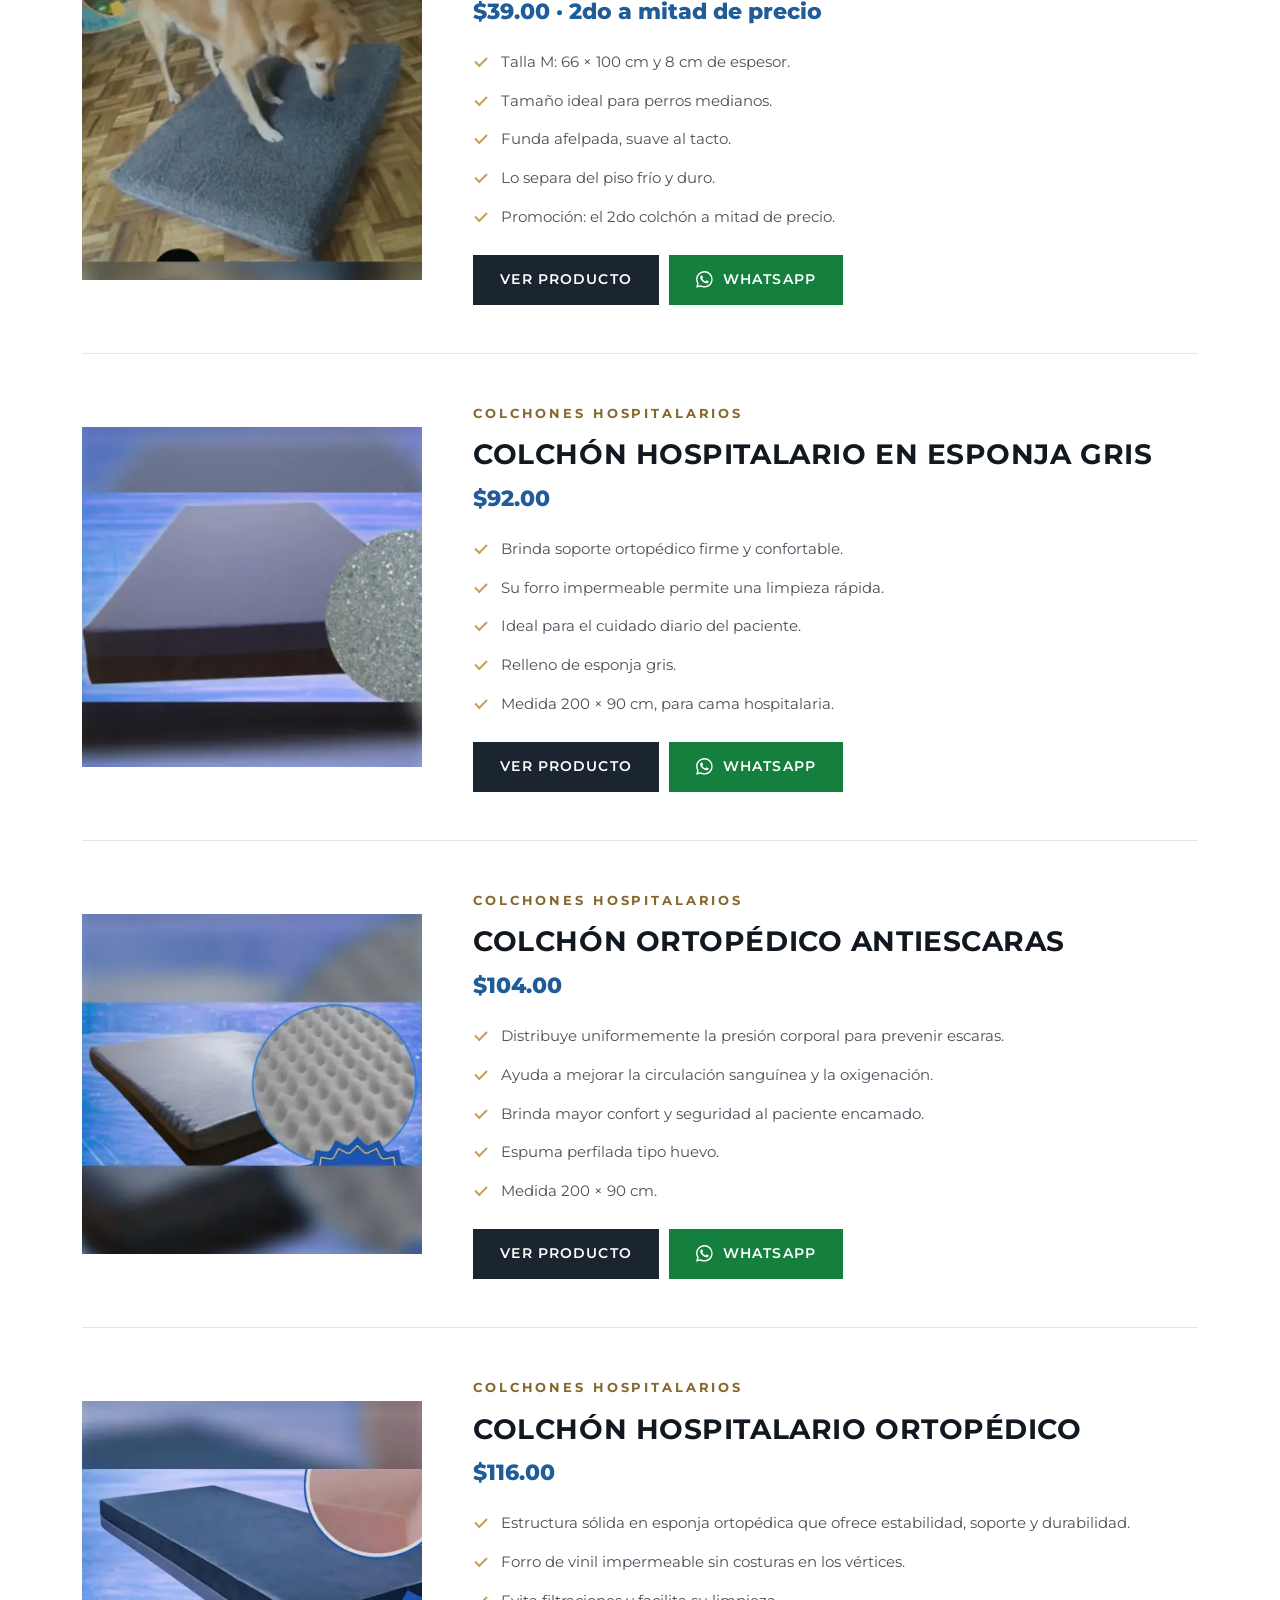
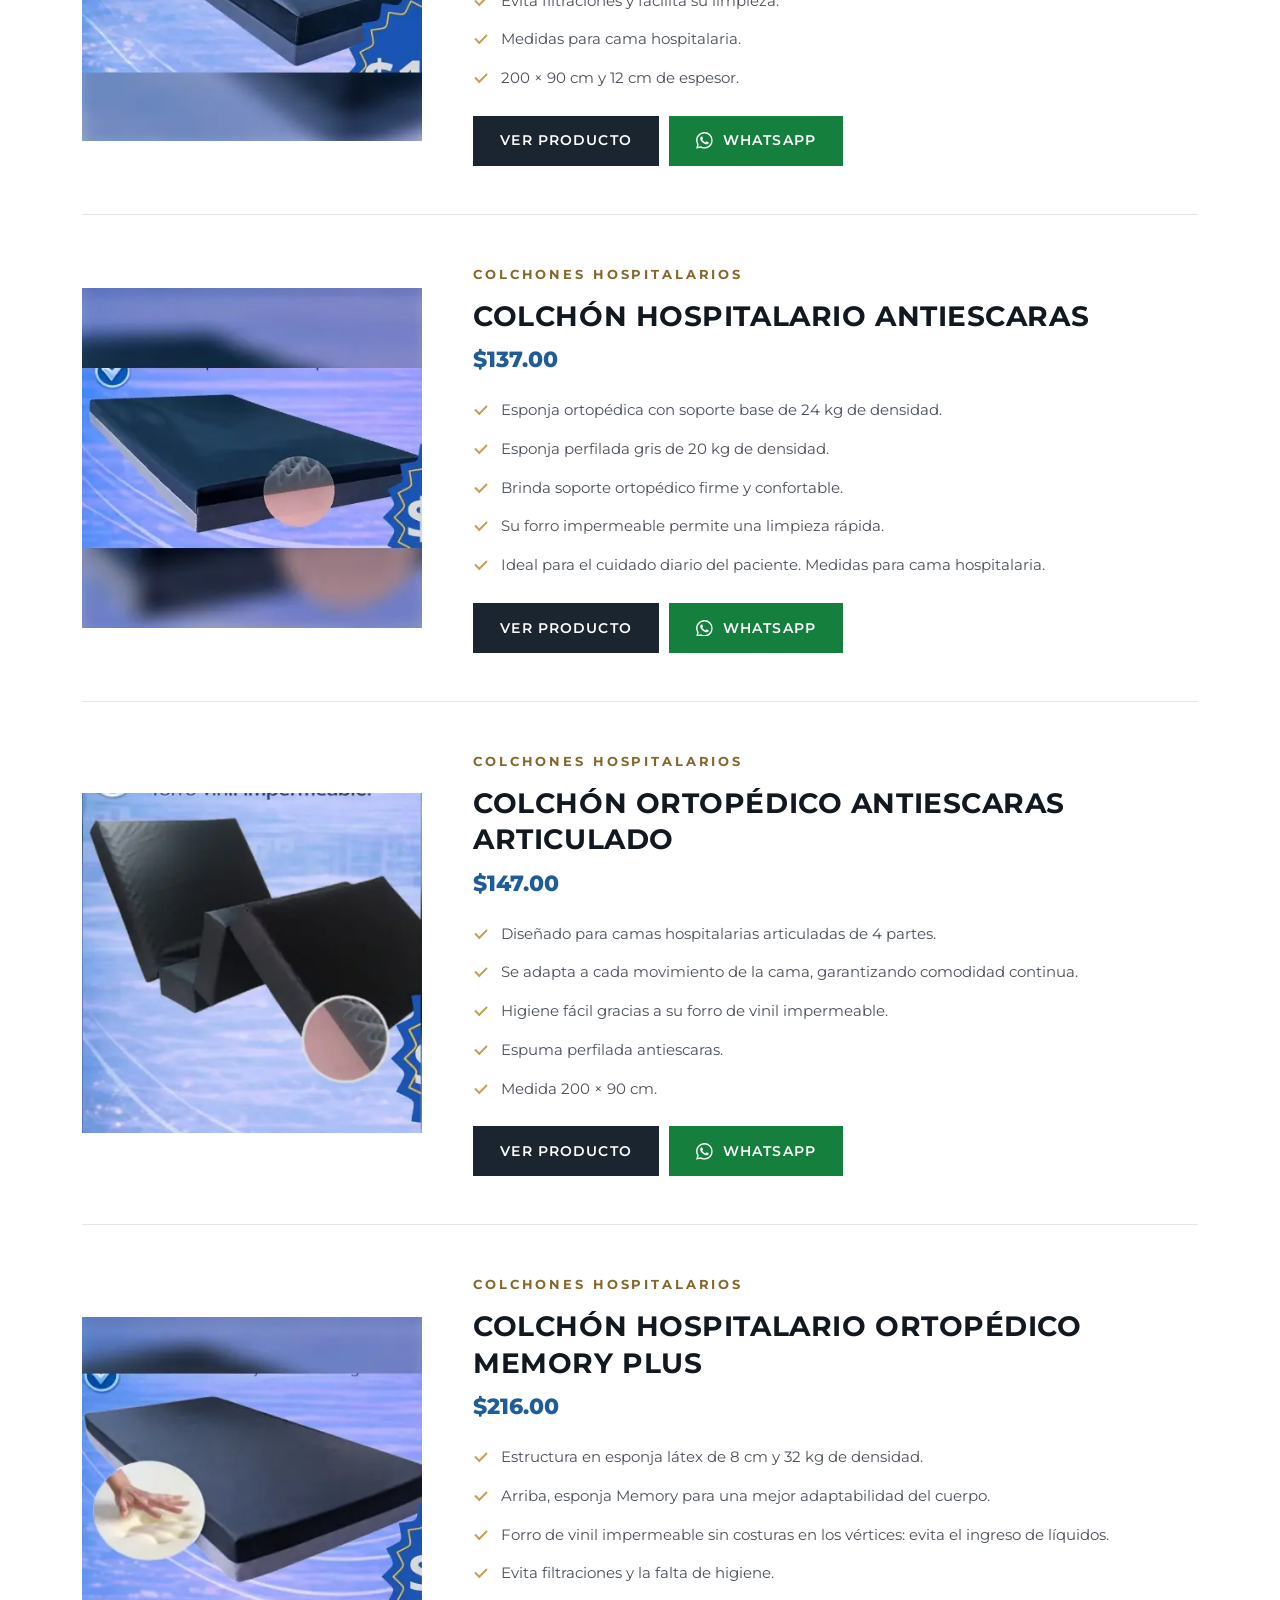
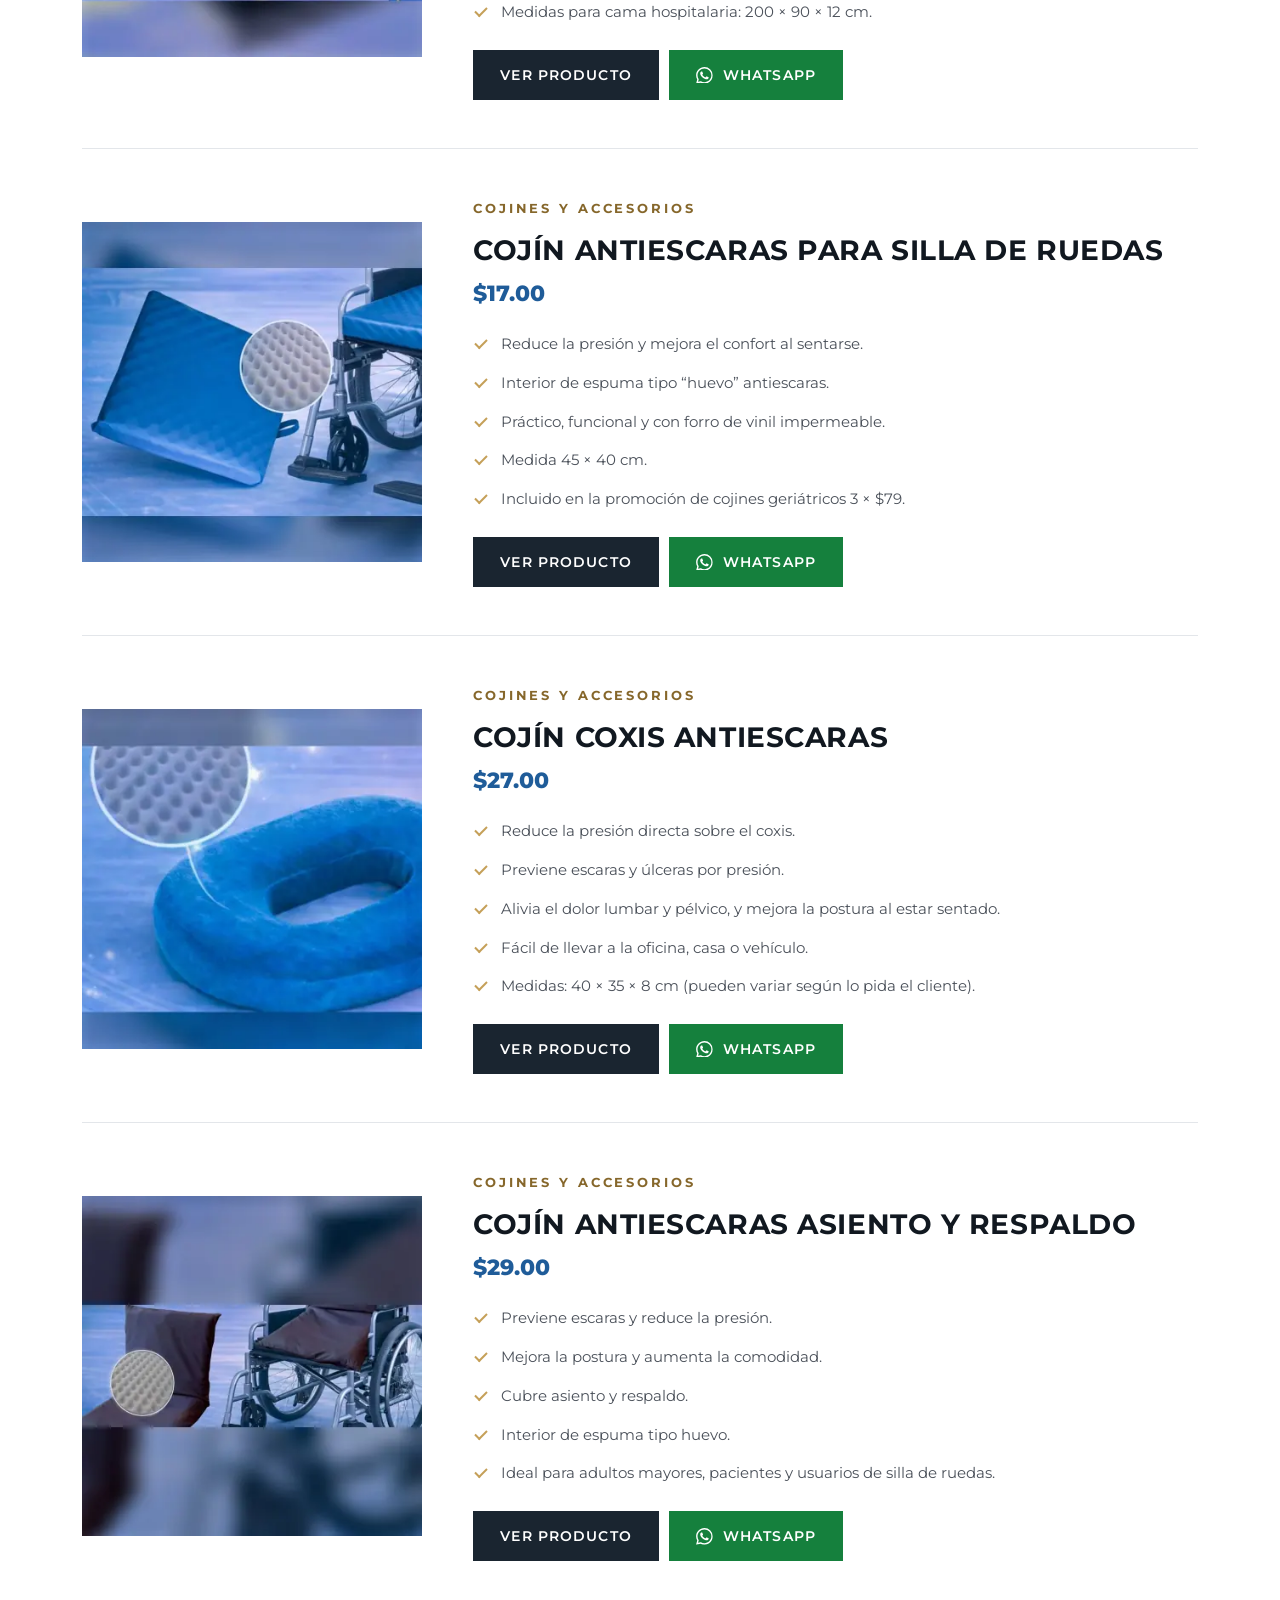
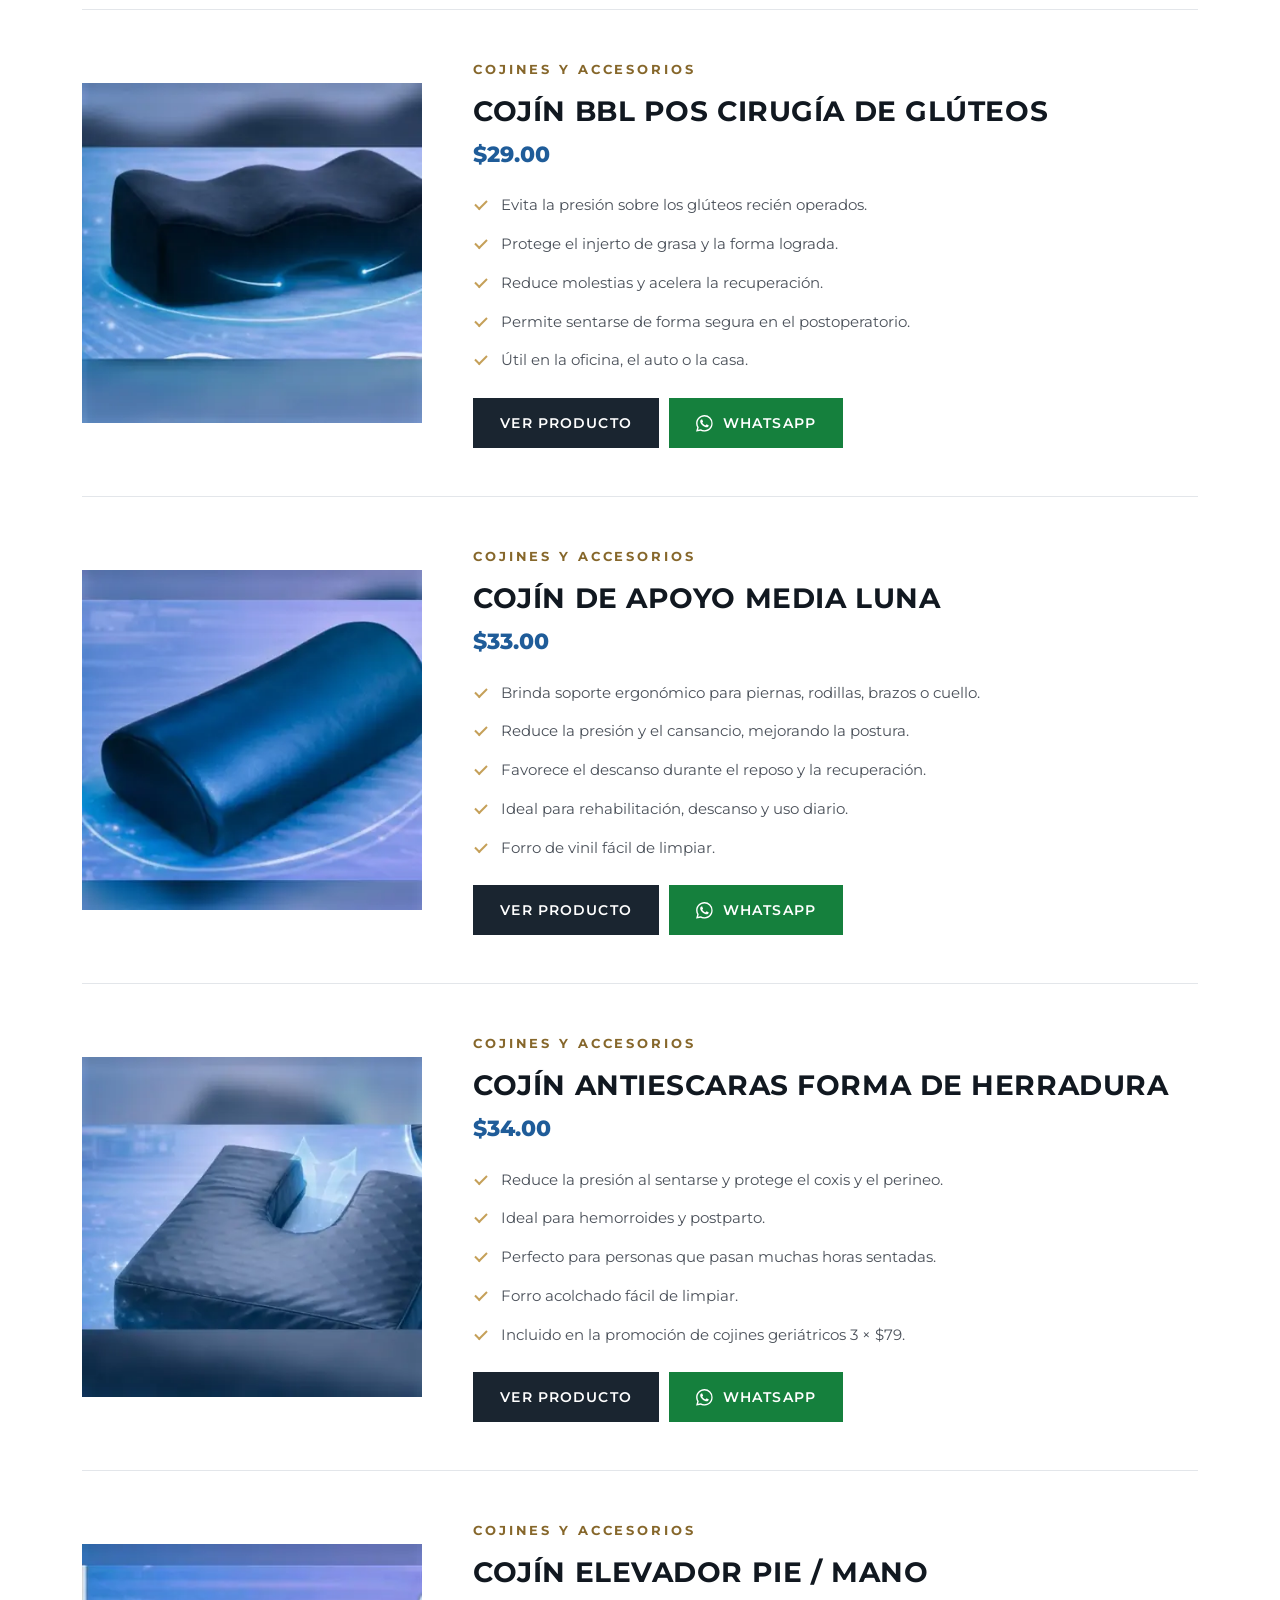
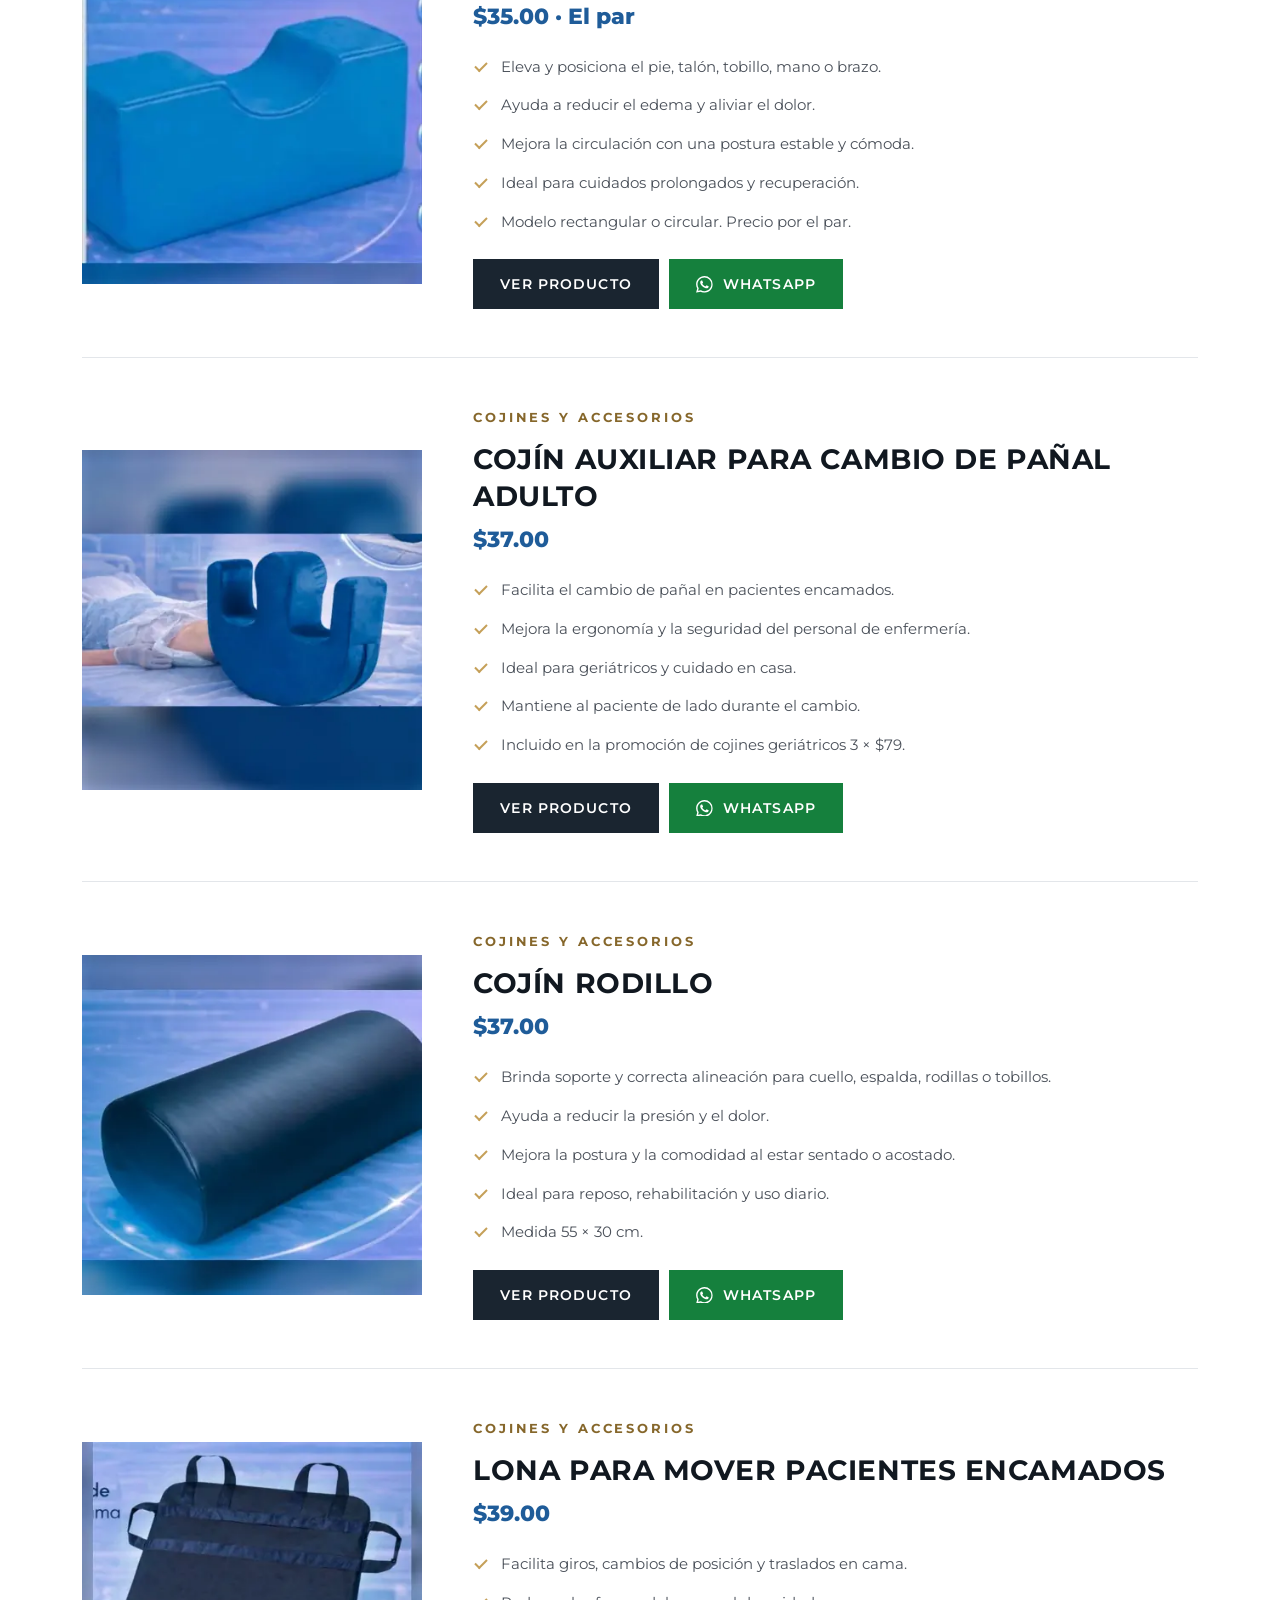
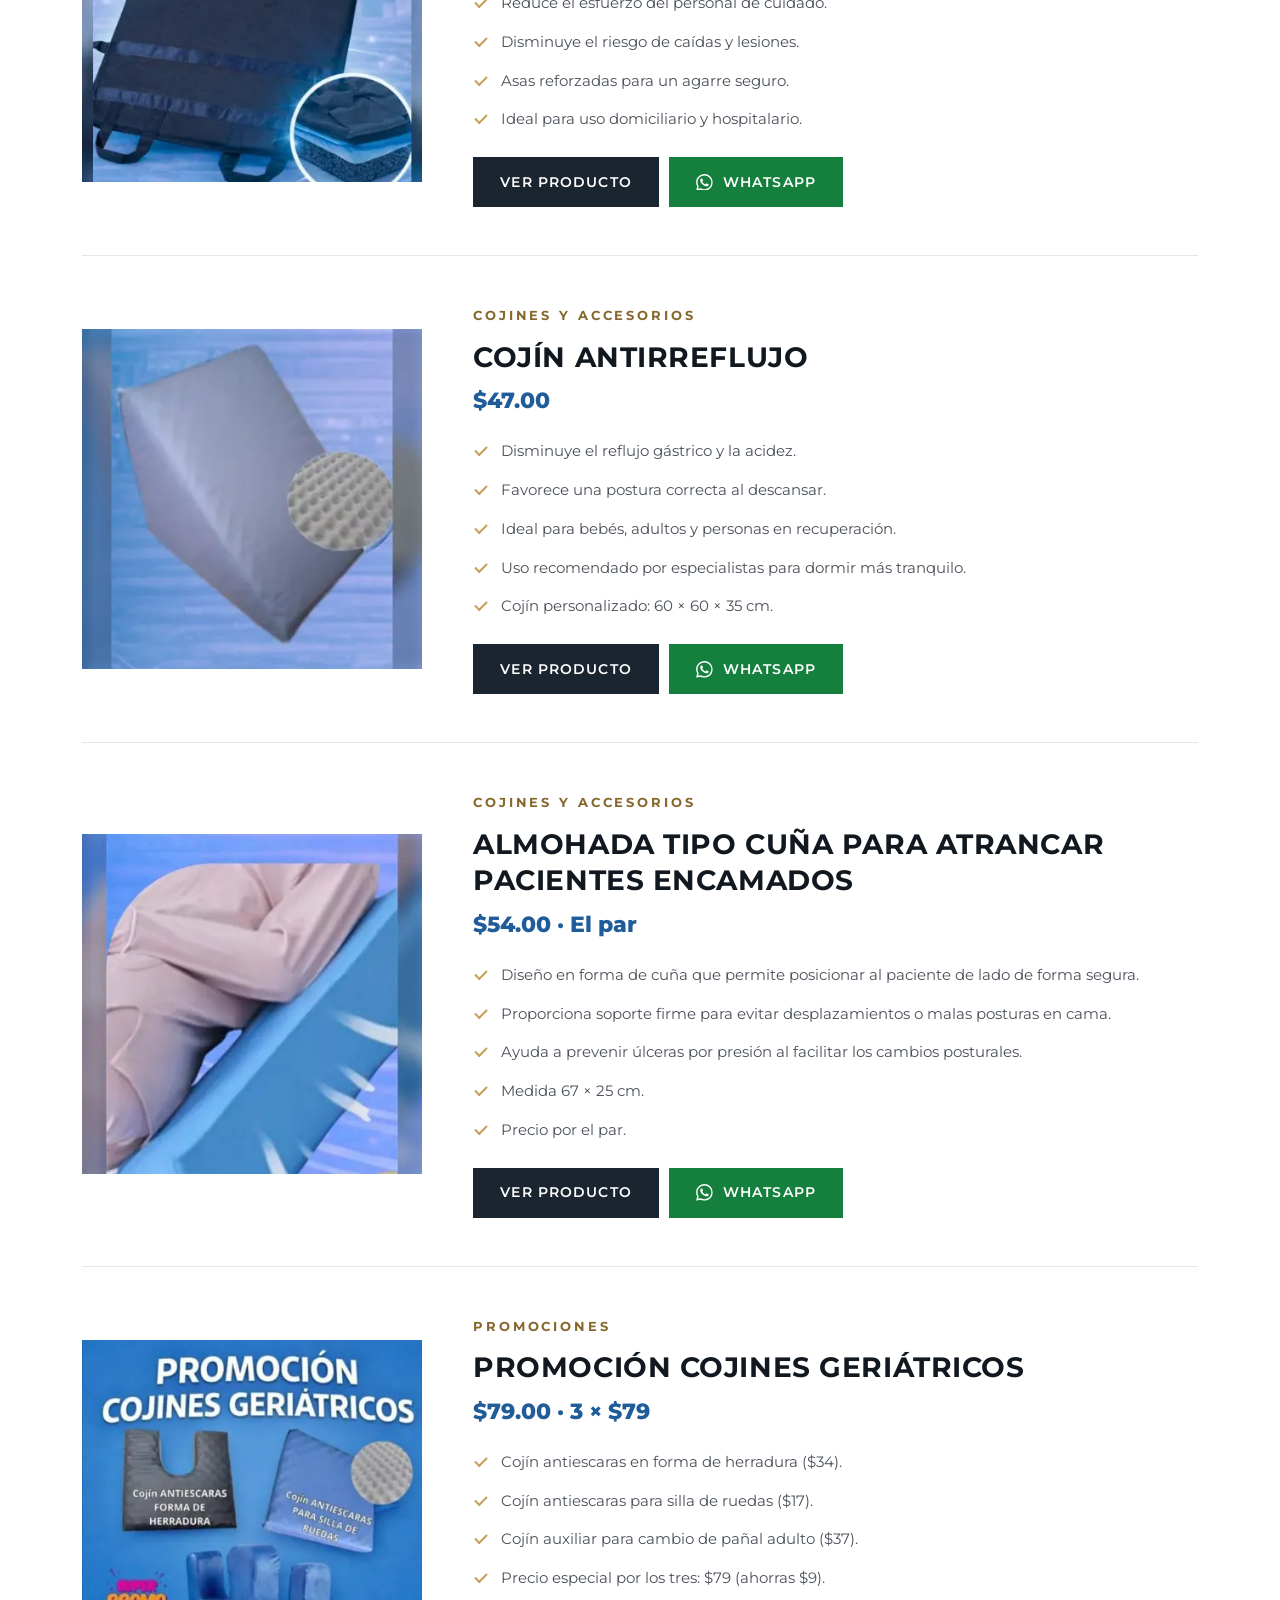
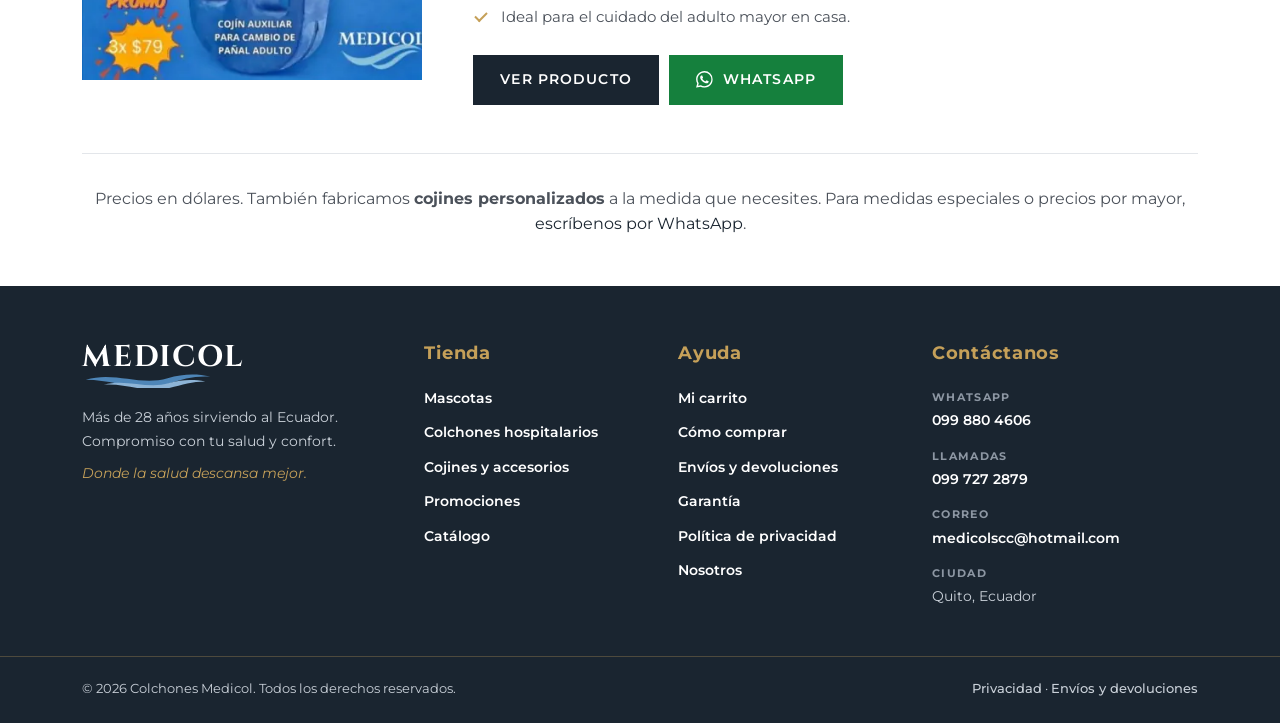
<file: catalogo.html>
<!DOCTYPE html>
<!--
  PÁGINA: CATÁLOGO — Todos los productos con sus características y el botón para descargar el catálogo en PDF.
  Archivo generado: catalogo.html (no editar aquí; editar plantillas/paginas/catalogo.html y ejecutar: bash plantillas/armar-paginas.sh)
  Lo propio de esta página está entre "INICIO DEL CONTENIDO" y "FIN DEL CONTENIDO".
-->
<html lang="es">

<head>
  <meta charset="utf-8">
  <meta name="viewport" content="width=device-width, initial-scale=1">
  <title>Catálogo 2026 · Colchones Medicol</title>
  <meta name="description" content="Catálogo de Colchones Medicol: colchones para mascotas, ortopédicos y hospitalarios, y cojines terapéuticos, con sus características y precios.">
  <meta name="author" content="Colchones Medicol">
  <meta name="theme-color" content="#1A2530">
  <meta name="format-detection" content="telephone=no">
  <meta property="og:type" content="website">
  <meta property="og:locale" content="es_EC">
  <meta property="og:site_name" content="Colchones Medicol">
  <meta property="og:title" content="Catálogo 2026 · Colchones Medicol">
  <meta property="og:description" content="Catálogo de Colchones Medicol: colchones para mascotas, ortopédicos y hospitalarios, y cojines terapéuticos, con sus características y precios.">
  <meta property="og:image" content="https://www.colchonesmedicol.com/images/marca/compartir.jpg">
  <meta property="og:image:width" content="1200">
  <meta property="og:image:height" content="630">
  <meta property="og:image:alt" content="Colchones Medicol: colchones hospitalarios, cojines y colchones para mascotas en Quito">
  <meta name="twitter:card" content="summary_large_image">
  <link rel="icon" href="images/marca/favicon.svg" type="image/svg+xml">
  <link rel="icon" href="images/marca/icono-32.png" type="image/png" sizes="32x32">
  <link rel="apple-touch-icon" href="images/marca/icono-180.png">
  <link rel="manifest" href="manifest.webmanifest">
  <meta name="color-scheme" content="light dark">
  <script src="js/tema.js"></script>

  <link rel="preconnect" href="https://fonts.googleapis.com">
  <link rel="preconnect" href="https://fonts.gstatic.com" crossorigin>
  <link href="https://fonts.googleapis.com/css2?family=Montserrat:wght@300;400;500;600;700;800&display=swap" rel="stylesheet">
  <link href="https://fonts.googleapis.com/css2?family=Cinzel:wght@700&text=MEDICOL&display=swap" rel="stylesheet">
  <link rel="stylesheet" href="css/normalize.css">
  <link rel="stylesheet" href="css/bootstrap-base.css">
  <link rel="stylesheet" href="css/base.css">
  <link rel="stylesheet" href="css/medicol.css">
</head>

<body data-page="catalogo">
  <svg xmlns="http://www.w3.org/2000/svg" class="mc-sprite" aria-hidden="true" focusable="false">
    <symbol id="mc-wa" viewBox="0 0 24 24"><path d="M17.472 14.382c-.297-.149-1.758-.867-2.03-.967-.273-.099-.471-.148-.67.15-.197.297-.767.966-.94 1.164-.173.199-.347.223-.644.075-.297-.15-1.255-.463-2.39-1.475-.883-.788-1.48-1.761-1.653-2.059-.173-.297-.018-.458.13-.606.134-.133.298-.347.446-.52.149-.174.198-.298.298-.497.099-.198.05-.371-.025-.52-.075-.149-.669-1.612-.916-2.207-.242-.579-.487-.5-.669-.51-.173-.008-.371-.01-.57-.01-.198 0-.52.074-.792.372-.272.297-1.04 1.016-1.04 2.479 0 1.462 1.065 2.875 1.213 3.074.149.198 2.096 3.2 5.077 4.487.709.306 1.262.489 1.694.625.712.227 1.36.195 1.871.118.571-.085 1.758-.719 2.006-1.413.248-.694.248-1.289.173-1.413-.074-.124-.272-.198-.57-.347m-5.421 7.403h-.004a9.87 9.87 0 01-5.031-1.378l-.361-.214-3.741.982.998-3.648-.235-.374a9.86 9.86 0 01-1.51-5.26c.001-5.45 4.436-9.884 9.888-9.884 2.64 0 5.122 1.03 6.988 2.898a9.825 9.825 0 012.893 6.994c-.003 5.45-4.437 9.884-9.885 9.884m8.413-18.297A11.815 11.815 0 0012.05 0C5.495 0 .16 5.335.157 11.892c0 2.096.547 4.142 1.588 5.945L.057 24l6.305-1.654a11.882 11.882 0 005.683 1.448h.005c6.554 0 11.89-5.335 11.893-11.893a11.821 11.821 0 00-3.48-8.413Z"/></symbol>
    <symbol id="i-cart" viewBox="0 0 24 24"><path d="M3 4h2.2l2.3 10.3c.1.4.5.7.9.7h8.9c.4 0 .8-.3.9-.7L20 7.5H6"/><circle cx="9.5" cy="19" r="1.4"/><circle cx="17" cy="19" r="1.4"/></symbol>
    <symbol id="i-search" viewBox="0 0 24 24"><circle cx="10.5" cy="10.5" r="6.5"/><path d="M15.5 15.5 21 21"/></symbol>
    <symbol id="i-arrow-left" viewBox="0 0 24 24"><path d="M20 12H4M10 6l-6 6 6 6"/></symbol>
    <symbol id="i-arrow-right" viewBox="0 0 24 24"><path d="M4 12h16M14 6l6 6-6 6"/></symbol>
    <symbol id="i-heart" viewBox="0 0 24 24"><path d="M12 20s-7.5-4.6-7.5-10.2A4.2 4.2 0 0 1 12 7.3a4.2 4.2 0 0 1 7.5 2.5C19.5 15.4 12 20 12 20z"/></symbol>
    <symbol id="i-pin" viewBox="0 0 24 24"><path d="M12 21.5s-6.5-5.9-6.5-11.5a6.5 6.5 0 0 1 13 0c0 5.6-6.5 11.5-6.5 11.5z"/><circle cx="12" cy="10" r="2.3"/></symbol>
    <symbol id="i-package" viewBox="0 0 24 24"><path d="M4 7.5 12 3l8 4.5v9L12 21l-8-4.5z"/><path d="m4 7.5 8 4.5 8-4.5M12 12v9"/></symbol>
    <symbol id="i-quote" viewBox="0 0 24 24"><path d="M4 18c0-4.6 1.7-8.4 5.6-10.6l.9 1.5C8.3 10.3 7.5 12.1 7.4 13.6H10V18zm9 0c0-4.6 1.7-8.4 5.6-10.6l.9 1.5c-2.2 1.4-3 3.2-3.1 4.7H19V18z"/></symbol>
    <symbol id="i-send" viewBox="0 0 24 24"><path d="M21 3 3 10.4l7.2 2.4L12.6 20z"/><path d="M21 3 10.2 12.8"/></symbol>
    <symbol id="i-truck" viewBox="0 0 24 24"><path d="M2 6h12v10H2zM14 9.5h4l3 3.5V16h-7"/><circle cx="6" cy="18" r="1.8"/><circle cx="17.5" cy="18" r="1.8"/></symbol>
    <symbol id="i-star" viewBox="0 0 24 24"><path d="m12 3 2.7 5.6 6.1.8-4.5 4.2 1.1 6.1L12 16.8l-5.4 2.9 1.1-6.1-4.5-4.2 6.1-.8z"/></symbol>
    <symbol id="i-store" viewBox="0 0 24 24"><path d="M3.5 9 5 4h14l1.5 5zM5 9v11h14V9M10 20v-5.5h4V20"/></symbol>
    <symbol id="i-trash" viewBox="0 0 24 24"><path d="M4 7h16M9 7V4h6v3M6 7l1 13h10l1-13M10 11v6M14 11v6"/></symbol>
    <symbol id="i-user" viewBox="0 0 24 24"><circle cx="12" cy="8" r="4"/><path d="M4 21a8 8 0 0 1 16 0"/></symbol>
    <symbol id="mc-wave" viewBox="0 0 160 22"><path d="M4 12C38 1 70 20 104 10c18-5 34-6 52-2-20-1-34 3-52 9C70 28 40 12 4 12Z" fill="#4E86B8"/><path d="M26 18c28-8 52 6 80-2 14-4 28-5 44-2-16 0-28 4-44 8-28 7-52-6-80-4Z" fill="#8DB4D6"/></symbol>
  </svg>

  <a class="mc-skip" href="#contenido">Saltar al contenido</a>

  <div class="mc-topbar">
    <div class="container mc-topbar-inner">
      <p><strong>Promo mascotas</strong> · El 2do colchón a mitad de precio</p>
      <p>Envíos en Quito en menos de 5 días · Retiro en tienda</p>
      <a href="#" data-wa><svg class="mc-ico" aria-hidden="true"><use href="#mc-wa"/></svg> 099 880 4606</a>
    </div>
  </div>

  <header class="mc-header">
    <div class="container mc-header-inner">
      <button class="mc-burger" type="button" aria-controls="mc-nav" aria-expanded="false" aria-label="Abrir menú">
        <span></span><span></span><span></span>
      </button>

      <a class="mc-logo" href="index.html" aria-label="Colchones Medicol, inicio">
        <span class="mc-logo-text">MEDICOL</span>
        <svg class="mc-logo-wave" aria-hidden="true"><use href="#mc-wave"/></svg>
      </a>

      <form class="mc-search" action="tienda.html" method="get" role="search">
        <input type="search" name="q" id="mc-search-input" placeholder="Buscar colchones, cojines..." aria-label="Buscar productos">
        <button type="submit" aria-label="Buscar"><svg class="icon" aria-hidden="true"><use href="#i-search"></use></svg></button>
      </form>

      <div class="mc-actions">
        <button class="mc-theme" type="button" data-theme-toggle aria-label="Cambiar a modo oscuro" title="Cambiar tema">
          <svg class="mc-moon" viewBox="0 0 24 24" aria-hidden="true"><path d="M21 12.79A9 9 0 1 1 11.21 3 7 7 0 0 0 21 12.79z"/></svg>
          <svg class="mc-sun" viewBox="0 0 24 24" aria-hidden="true"><circle cx="12" cy="12" r="4.5"/><path d="M12 2v2M12 20v2M4.93 4.93l1.41 1.41M17.66 17.66l1.41 1.41M2 12h2M20 12h2M4.93 19.07l1.41-1.41M17.66 6.34l1.41-1.41"/></svg>
        </button>
        <a class="mc-action mc-action-wa" href="#" data-wa><svg class="mc-ico" aria-hidden="true"><use href="#mc-wa"/></svg> <span class="mc-action-label">WhatsApp</span></a>
        <a class="mc-action mc-cart" href="carrito.html" data-cart-label aria-label="Carrito">
          <svg class="icon" aria-hidden="true"><use href="#i-cart"></use></svg>
          <span class="mc-cart-count" data-cart-count data-count="0">0</span>
          <span class="mc-action-label">Carrito</span>
        </a>
      </div>
    </div>

    <nav class="mc-nav" id="mc-nav" aria-label="Principal">
      <div class="container">
        <ul>
          <li><a href="index.html">Inicio</a></li>
          <li class="mc-has-sub">
            <a href="tienda.html" class="mc-sub-toggle" aria-haspopup="true" aria-expanded="false">Tienda <svg class="mc-caret" viewBox="0 0 12 12" aria-hidden="true"><path d="M2 4l4 4 4-4"/></svg></a>
            <ul class="mc-sub">
              <li><a href="tienda.html">Ver todos los productos</a></li>
              <li><a href="tienda.html?cat=colchones">Colchones hospitalarios</a></li>
              <li><a href="tienda.html?cat=cojines">Cojines y accesorios</a></li>
              <li><a href="tienda.html?cat=mascotas">Mascotas</a></li>
              <li><a href="tienda.html?cat=promociones">Promociones</a></li>
            </ul>
          </li>
          <li><a href="tienda.html?cat=mascotas" class="mc-nav-hot">Mascotas <span>Promo</span></a></li>
          <li><a href="tienda.html?cat=promociones">Promociones</a></li>
          <li><a href="catalogo.html">Catálogo</a></li>
          <li><a href="nosotros.html">Nosotros</a></li>
          <li><a href="contacto.html">Contacto</a></li>
        </ul>
      </div>
    </nav>
  </header>

  <main id="contenido">

    <!-- ================= INICIO DEL CONTENIDO: CATÁLOGO ================= -->

    <section class="mc-catalog-cover">
      <div class="container">
        <a class="mc-logo" href="index.html" aria-label="Colchones Medicol, inicio">
          <span class="mc-logo-text">MEDICOL</span>
          <svg class="mc-logo-wave" aria-hidden="true"><use href="#mc-wave"/></svg>
        </a>
        <h1 class="mc-title">Catálogo <strong>2026</strong></h1>
        <p>Compromiso con tu salud y confort · Más de 28 años sirviendo al Ecuador</p>
        <p>WhatsApp 099 880 4606 · Llamadas 099 727 2879 · medicolscc@hotmail.com · Quito</p>
        <div class="mc-btn-row mc-no-print mt-4" style="justify-content:center">
          <a class="btn-mc btn-mc-light" href="descargas/catalogo-colchones-medicol.pdf" data-catalogo-pdf>Descargar PDF</a>
          <a href="tienda.html" class="btn-mc btn-mc-outline-light">Ir a la tienda</a>
        </div>
      </div>
    </section>

    <section class="container">
      <div class="mc-catalog-list" id="mc-catalog"></div>
      <p class="mc-catalog-foot mc-no-print">Precios en dólares. También fabricamos <strong>cojines personalizados</strong> a la medida que necesites. Para medidas especiales o precios por mayor, <a href="#" data-wa="Me gustaría recibir información sobre medidas especiales o precios por mayor.">escríbenos por WhatsApp</a>.</p>
    </section>

    <!-- ================= FIN DEL CONTENIDO: CATÁLOGO ================= -->

  </main>

  <footer class="mc-footer">
    <div class="container mc-footer-grid">
      <div class="mc-footer-brand">
        <a class="mc-logo" href="index.html" aria-label="Colchones Medicol, inicio">
          <span class="mc-logo-text">MEDICOL</span>
          <svg class="mc-logo-wave" aria-hidden="true"><use href="#mc-wave"/></svg>
        </a>
        <p>Más de 28 años sirviendo al Ecuador. Compromiso con tu salud y confort.</p>
        <p class="mc-footer-lema">Donde la salud descansa mejor.</p>
      </div>

      <nav aria-label="Tienda">
        <h2 class="mc-footer-title">Tienda</h2>
        <ul>
          <li><a href="tienda.html?cat=mascotas">Mascotas</a></li>
          <li><a href="tienda.html?cat=colchones">Colchones hospitalarios</a></li>
          <li><a href="tienda.html?cat=cojines">Cojines y accesorios</a></li>
          <li><a href="tienda.html?cat=promociones">Promociones</a></li>
          <li><a href="catalogo.html">Catálogo</a></li>
        </ul>
      </nav>

      <nav aria-label="Ayuda">
        <h2 class="mc-footer-title">Ayuda</h2>
        <ul>
          <li><a href="carrito.html">Mi carrito</a></li>
          <li><a href="contacto.html#como-comprar">Cómo comprar</a></li>
          <li><a href="envios.html">Envíos y devoluciones</a></li>
          <li><a href="envios.html#garantia">Garantía</a></li>
          <li><a href="privacidad.html">Política de privacidad</a></li>
          <li><a href="nosotros.html">Nosotros</a></li>
        </ul>
      </nav>

      <div>
        <h2 class="mc-footer-title">Contáctanos</h2>
        <ul class="mc-footer-contact">
          <li><span>WhatsApp</span><a href="#" data-wa>099 880 4606</a></li>
          <li><span>Llamadas</span><a href="tel:+593997272879">099 727 2879</a></li>
          <li><span>Correo</span><a href="mailto:medicolscc@hotmail.com">medicolscc@hotmail.com</a></li>
          <li><span>Ciudad</span>Quito, Ecuador</li>
        </ul>
      </div>
    </div>

    <div class="mc-footer-bottom">
      <div class="container">
        <p>© <span data-year>2026</span> Colchones Medicol. Todos los derechos reservados.</p>
        <p><a href="privacidad.html">Privacidad</a> · <a href="envios.html">Envíos y devoluciones</a></p>
      </div>
    </div>
  </footer>

  <a class="mc-wa-float" href="#" data-wa aria-label="Escríbenos por WhatsApp">
    <svg class="mc-ico" aria-hidden="true"><use href="#mc-wa"/></svg>
  </a>

  <script src="js/productos.js"></script>
  <script src="js/tienda.js"></script>
  <script src="js/script.js"></script>
</body>

</html>
</file>
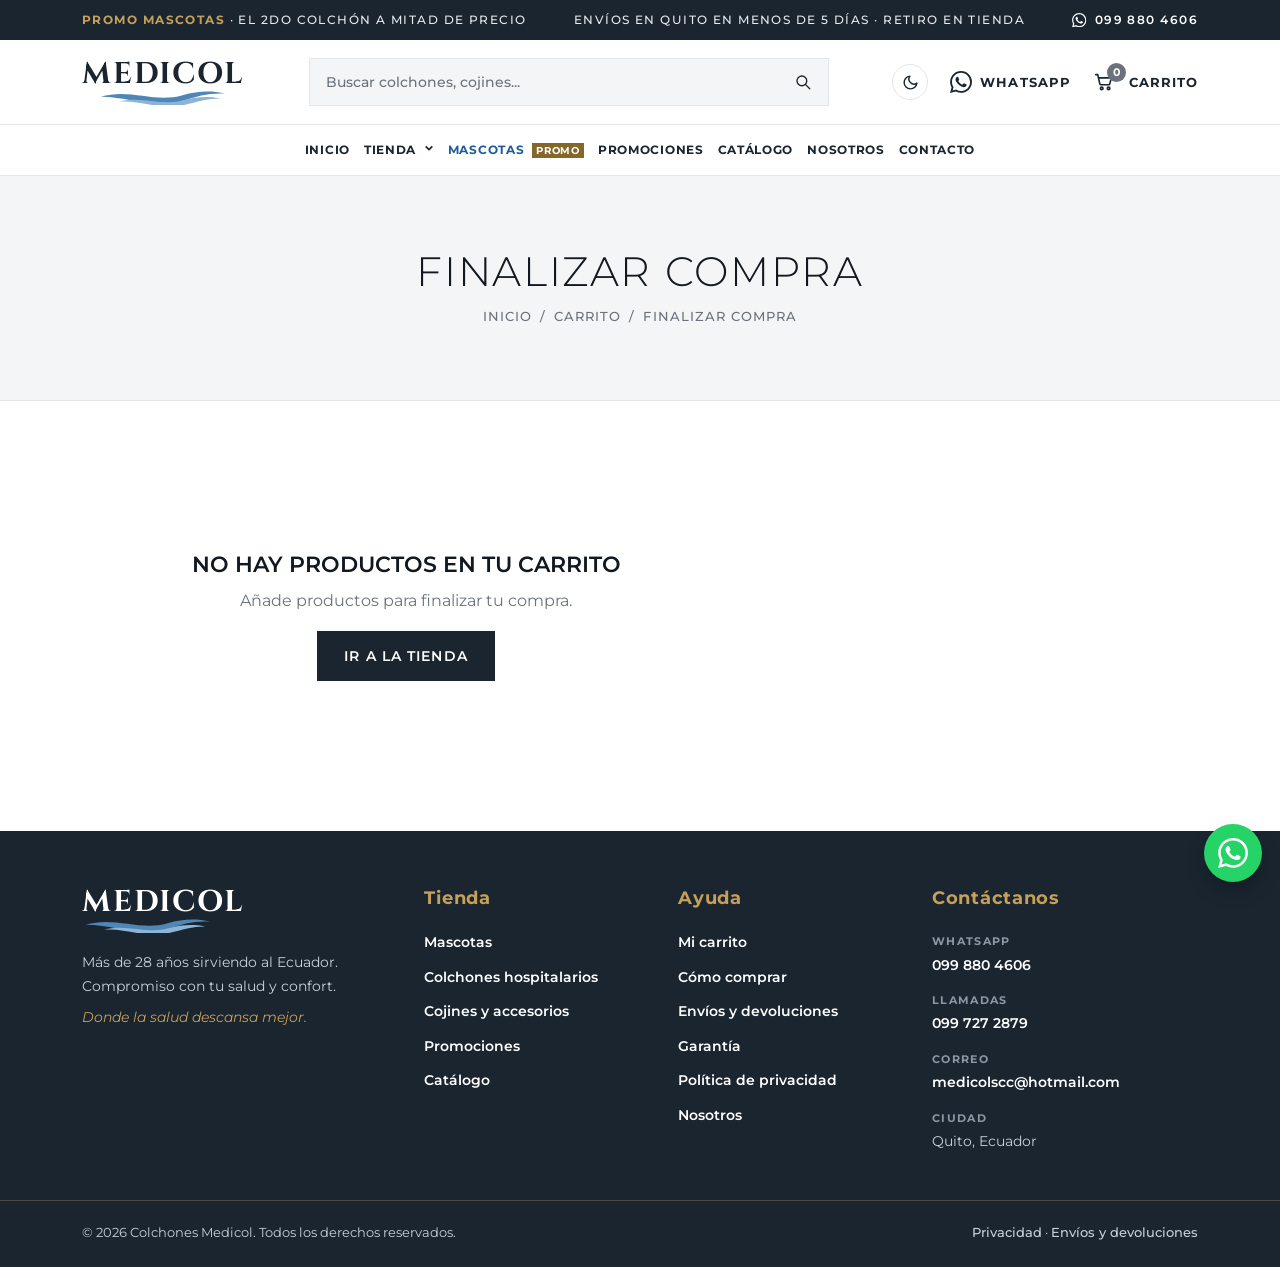
<file: checkout.html>
<!DOCTYPE html>
<!--
  PÁGINA: FINALIZAR COMPRA (checkout) — Datos del cliente, entrega, forma de pago y confirmación por WhatsApp.
  Archivo generado: checkout.html (no editar aquí; editar plantillas/paginas/checkout.html y ejecutar: bash plantillas/armar-paginas.sh)
  Lo propio de esta página está entre "INICIO DEL CONTENIDO" y "FIN DEL CONTENIDO".
-->
<html lang="es">

<head>
  <meta charset="utf-8">
  <meta name="viewport" content="width=device-width, initial-scale=1">
  <title>Finalizar compra · Colchones Medicol</title>
  <meta name="description" content="Completa tus datos de entrega y pago para confirmar tu pedido en Colchones Medicol.">
  <meta name="author" content="Colchones Medicol">
  <meta name="theme-color" content="#1A2530">
  <meta name="format-detection" content="telephone=no">
  <meta property="og:type" content="website">
  <meta property="og:locale" content="es_EC">
  <meta property="og:site_name" content="Colchones Medicol">
  <meta property="og:title" content="Finalizar compra · Colchones Medicol">
  <meta property="og:description" content="Completa tus datos de entrega y pago para confirmar tu pedido en Colchones Medicol.">
  <meta property="og:image" content="https://www.colchonesmedicol.com/images/marca/compartir.jpg">
  <meta property="og:image:width" content="1200">
  <meta property="og:image:height" content="630">
  <meta property="og:image:alt" content="Colchones Medicol: colchones hospitalarios, cojines y colchones para mascotas en Quito">
  <meta name="twitter:card" content="summary_large_image">
  <link rel="icon" href="images/marca/favicon.svg" type="image/svg+xml">
  <link rel="icon" href="images/marca/icono-32.png" type="image/png" sizes="32x32">
  <link rel="apple-touch-icon" href="images/marca/icono-180.png">
  <link rel="manifest" href="manifest.webmanifest">
  <meta name="color-scheme" content="light dark">
  <script src="js/tema.js"></script>

  <link rel="preconnect" href="https://fonts.googleapis.com">
  <link rel="preconnect" href="https://fonts.gstatic.com" crossorigin>
  <link href="https://fonts.googleapis.com/css2?family=Montserrat:wght@300;400;500;600;700;800&display=swap" rel="stylesheet">
  <link href="https://fonts.googleapis.com/css2?family=Cinzel:wght@700&text=MEDICOL&display=swap" rel="stylesheet">
  <link rel="stylesheet" href="css/normalize.css">
  <link rel="stylesheet" href="css/bootstrap-base.css">
  <link rel="stylesheet" href="css/base.css">
  <link rel="stylesheet" href="css/medicol.css">
</head>

<body data-page="checkout">
  <svg xmlns="http://www.w3.org/2000/svg" class="mc-sprite" aria-hidden="true" focusable="false">
    <symbol id="mc-wa" viewBox="0 0 24 24"><path d="M17.472 14.382c-.297-.149-1.758-.867-2.03-.967-.273-.099-.471-.148-.67.15-.197.297-.767.966-.94 1.164-.173.199-.347.223-.644.075-.297-.15-1.255-.463-2.39-1.475-.883-.788-1.48-1.761-1.653-2.059-.173-.297-.018-.458.13-.606.134-.133.298-.347.446-.52.149-.174.198-.298.298-.497.099-.198.05-.371-.025-.52-.075-.149-.669-1.612-.916-2.207-.242-.579-.487-.5-.669-.51-.173-.008-.371-.01-.57-.01-.198 0-.52.074-.792.372-.272.297-1.04 1.016-1.04 2.479 0 1.462 1.065 2.875 1.213 3.074.149.198 2.096 3.2 5.077 4.487.709.306 1.262.489 1.694.625.712.227 1.36.195 1.871.118.571-.085 1.758-.719 2.006-1.413.248-.694.248-1.289.173-1.413-.074-.124-.272-.198-.57-.347m-5.421 7.403h-.004a9.87 9.87 0 01-5.031-1.378l-.361-.214-3.741.982.998-3.648-.235-.374a9.86 9.86 0 01-1.51-5.26c.001-5.45 4.436-9.884 9.888-9.884 2.64 0 5.122 1.03 6.988 2.898a9.825 9.825 0 012.893 6.994c-.003 5.45-4.437 9.884-9.885 9.884m8.413-18.297A11.815 11.815 0 0012.05 0C5.495 0 .16 5.335.157 11.892c0 2.096.547 4.142 1.588 5.945L.057 24l6.305-1.654a11.882 11.882 0 005.683 1.448h.005c6.554 0 11.89-5.335 11.893-11.893a11.821 11.821 0 00-3.48-8.413Z"/></symbol>
    <symbol id="i-cart" viewBox="0 0 24 24"><path d="M3 4h2.2l2.3 10.3c.1.4.5.7.9.7h8.9c.4 0 .8-.3.9-.7L20 7.5H6"/><circle cx="9.5" cy="19" r="1.4"/><circle cx="17" cy="19" r="1.4"/></symbol>
    <symbol id="i-search" viewBox="0 0 24 24"><circle cx="10.5" cy="10.5" r="6.5"/><path d="M15.5 15.5 21 21"/></symbol>
    <symbol id="i-arrow-left" viewBox="0 0 24 24"><path d="M20 12H4M10 6l-6 6 6 6"/></symbol>
    <symbol id="i-arrow-right" viewBox="0 0 24 24"><path d="M4 12h16M14 6l6 6-6 6"/></symbol>
    <symbol id="i-heart" viewBox="0 0 24 24"><path d="M12 20s-7.5-4.6-7.5-10.2A4.2 4.2 0 0 1 12 7.3a4.2 4.2 0 0 1 7.5 2.5C19.5 15.4 12 20 12 20z"/></symbol>
    <symbol id="i-pin" viewBox="0 0 24 24"><path d="M12 21.5s-6.5-5.9-6.5-11.5a6.5 6.5 0 0 1 13 0c0 5.6-6.5 11.5-6.5 11.5z"/><circle cx="12" cy="10" r="2.3"/></symbol>
    <symbol id="i-package" viewBox="0 0 24 24"><path d="M4 7.5 12 3l8 4.5v9L12 21l-8-4.5z"/><path d="m4 7.5 8 4.5 8-4.5M12 12v9"/></symbol>
    <symbol id="i-quote" viewBox="0 0 24 24"><path d="M4 18c0-4.6 1.7-8.4 5.6-10.6l.9 1.5C8.3 10.3 7.5 12.1 7.4 13.6H10V18zm9 0c0-4.6 1.7-8.4 5.6-10.6l.9 1.5c-2.2 1.4-3 3.2-3.1 4.7H19V18z"/></symbol>
    <symbol id="i-send" viewBox="0 0 24 24"><path d="M21 3 3 10.4l7.2 2.4L12.6 20z"/><path d="M21 3 10.2 12.8"/></symbol>
    <symbol id="i-truck" viewBox="0 0 24 24"><path d="M2 6h12v10H2zM14 9.5h4l3 3.5V16h-7"/><circle cx="6" cy="18" r="1.8"/><circle cx="17.5" cy="18" r="1.8"/></symbol>
    <symbol id="i-star" viewBox="0 0 24 24"><path d="m12 3 2.7 5.6 6.1.8-4.5 4.2 1.1 6.1L12 16.8l-5.4 2.9 1.1-6.1-4.5-4.2 6.1-.8z"/></symbol>
    <symbol id="i-store" viewBox="0 0 24 24"><path d="M3.5 9 5 4h14l1.5 5zM5 9v11h14V9M10 20v-5.5h4V20"/></symbol>
    <symbol id="i-trash" viewBox="0 0 24 24"><path d="M4 7h16M9 7V4h6v3M6 7l1 13h10l1-13M10 11v6M14 11v6"/></symbol>
    <symbol id="i-user" viewBox="0 0 24 24"><circle cx="12" cy="8" r="4"/><path d="M4 21a8 8 0 0 1 16 0"/></symbol>
    <symbol id="mc-wave" viewBox="0 0 160 22"><path d="M4 12C38 1 70 20 104 10c18-5 34-6 52-2-20-1-34 3-52 9C70 28 40 12 4 12Z" fill="#4E86B8"/><path d="M26 18c28-8 52 6 80-2 14-4 28-5 44-2-16 0-28 4-44 8-28 7-52-6-80-4Z" fill="#8DB4D6"/></symbol>
  </svg>

  <a class="mc-skip" href="#contenido">Saltar al contenido</a>

  <div class="mc-topbar">
    <div class="container mc-topbar-inner">
      <p><strong>Promo mascotas</strong> · El 2do colchón a mitad de precio</p>
      <p>Envíos en Quito en menos de 5 días · Retiro en tienda</p>
      <a href="#" data-wa><svg class="mc-ico" aria-hidden="true"><use href="#mc-wa"/></svg> 099 880 4606</a>
    </div>
  </div>

  <header class="mc-header">
    <div class="container mc-header-inner">
      <button class="mc-burger" type="button" aria-controls="mc-nav" aria-expanded="false" aria-label="Abrir menú">
        <span></span><span></span><span></span>
      </button>

      <a class="mc-logo" href="index.html" aria-label="Colchones Medicol, inicio">
        <span class="mc-logo-text">MEDICOL</span>
        <svg class="mc-logo-wave" aria-hidden="true"><use href="#mc-wave"/></svg>
      </a>

      <form class="mc-search" action="tienda.html" method="get" role="search">
        <input type="search" name="q" id="mc-search-input" placeholder="Buscar colchones, cojines..." aria-label="Buscar productos">
        <button type="submit" aria-label="Buscar"><svg class="icon" aria-hidden="true"><use href="#i-search"></use></svg></button>
      </form>

      <div class="mc-actions">
        <button class="mc-theme" type="button" data-theme-toggle aria-label="Cambiar a modo oscuro" title="Cambiar tema">
          <svg class="mc-moon" viewBox="0 0 24 24" aria-hidden="true"><path d="M21 12.79A9 9 0 1 1 11.21 3 7 7 0 0 0 21 12.79z"/></svg>
          <svg class="mc-sun" viewBox="0 0 24 24" aria-hidden="true"><circle cx="12" cy="12" r="4.5"/><path d="M12 2v2M12 20v2M4.93 4.93l1.41 1.41M17.66 17.66l1.41 1.41M2 12h2M20 12h2M4.93 19.07l1.41-1.41M17.66 6.34l1.41-1.41"/></svg>
        </button>
        <a class="mc-action mc-action-wa" href="#" data-wa><svg class="mc-ico" aria-hidden="true"><use href="#mc-wa"/></svg> <span class="mc-action-label">WhatsApp</span></a>
        <a class="mc-action mc-cart" href="carrito.html" data-cart-label aria-label="Carrito">
          <svg class="icon" aria-hidden="true"><use href="#i-cart"></use></svg>
          <span class="mc-cart-count" data-cart-count data-count="0">0</span>
          <span class="mc-action-label">Carrito</span>
        </a>
      </div>
    </div>

    <nav class="mc-nav" id="mc-nav" aria-label="Principal">
      <div class="container">
        <ul>
          <li><a href="index.html">Inicio</a></li>
          <li class="mc-has-sub">
            <a href="tienda.html" class="mc-sub-toggle" aria-haspopup="true" aria-expanded="false">Tienda <svg class="mc-caret" viewBox="0 0 12 12" aria-hidden="true"><path d="M2 4l4 4 4-4"/></svg></a>
            <ul class="mc-sub">
              <li><a href="tienda.html">Ver todos los productos</a></li>
              <li><a href="tienda.html?cat=colchones">Colchones hospitalarios</a></li>
              <li><a href="tienda.html?cat=cojines">Cojines y accesorios</a></li>
              <li><a href="tienda.html?cat=mascotas">Mascotas</a></li>
              <li><a href="tienda.html?cat=promociones">Promociones</a></li>
            </ul>
          </li>
          <li><a href="tienda.html?cat=mascotas" class="mc-nav-hot">Mascotas <span>Promo</span></a></li>
          <li><a href="tienda.html?cat=promociones">Promociones</a></li>
          <li><a href="catalogo.html">Catálogo</a></li>
          <li><a href="nosotros.html">Nosotros</a></li>
          <li><a href="contacto.html">Contacto</a></li>
        </ul>
      </div>
    </nav>
  </header>

  <main id="contenido">

    <!-- ================= INICIO DEL CONTENIDO: FINALIZAR COMPRA (checkout) ================= -->

    <section class="mc-page-hero">
      <div class="container">
        <h1 class="mc-title">Finalizar compra</h1>
        <ol class="mc-crumbs">
          <li><a href="index.html">Inicio</a></li>
          <li><a href="carrito.html">Carrito</a></li>
          <li>Finalizar compra</li>
        </ol>
      </div>
    </section>

    <section class="mc-section">
      <div class="container">
        <div class="mc-checkout" id="mc-checkout">
          <form class="mc-form" id="mc-checkout-form" novalidate>
            <div class="mc-hp" aria-hidden="true">
              <label for="f-web">No llenar este campo</label>
              <input id="f-web" name="web" type="text" tabindex="-1" autocomplete="off">
            </div>
            <fieldset>
              <legend>1. Tus datos</legend>
              <div class="mc-fields">
                <div class="mc-field mc-field-full">
                  <label for="f-nombre">Nombre y apellido *</label>
                  <input id="f-nombre" name="nombre" type="text" autocomplete="name" required>
                  <p class="mc-field-error">Escribe tu nombre.</p>
                </div>
                <div class="mc-field">
                  <label for="f-telefono">Celular / WhatsApp *</label>
                  <input id="f-telefono" name="telefono" type="tel" autocomplete="tel" inputmode="tel" pattern="[0-9+ ]{7,15}" placeholder="09xxxxxxxx" required>
                  <p class="mc-field-error">Escribe un número válido.</p>
                </div>
                <div class="mc-field">
                  <label for="f-email">Correo (opcional)</label>
                  <input id="f-email" name="email" type="email" autocomplete="email">
                  <p class="mc-field-error">Revisa el correo.</p>
                </div>
                <div class="mc-field mc-field-full">
                  <label for="f-cedula">Cédula o RUC para factura (opcional)</label>
                  <input id="f-cedula" name="cedula" type="text" inputmode="numeric" pattern="[0-9]{10,13}">
                  <p class="mc-field-error">La cédula tiene 10 dígitos y el RUC 13.</p>
                </div>
              </div>
            </fieldset>

            <fieldset>
              <legend>2. Entrega</legend>
              <div class="mc-choice">
                <label>
                  <input type="radio" name="entrega" value="domicilio" checked>
                  <strong>Envío a domicilio</strong>
                  <small>Dentro de Quito, en menos de 5 días. El costo de envío se confirma por WhatsApp.</small>
                </label>
                <label>
                  <input type="radio" name="entrega" value="retiro">
                  <strong>Retiro en tienda</strong>
                  <small>Te avisamos por WhatsApp cuando tu pedido esté listo.</small>
                </label>
              </div>
              <div class="mc-fields mt-4" id="mc-address-fields">
                <div class="mc-field">
                  <label for="f-ciudad">Ciudad *</label>
                  <input id="f-ciudad" name="ciudad" type="text" value="Quito" autocomplete="address-level2" data-required required>
                  <p class="mc-field-error">Escribe tu ciudad.</p>
                </div>
                <div class="mc-field">
                  <label for="f-sector">Sector o barrio *</label>
                  <input id="f-sector" name="sector" type="text" placeholder="Ej.: La Carolina" data-required required>
                  <p class="mc-field-error">Escribe tu sector o barrio.</p>
                </div>
                <div class="mc-field mc-field-full">
                  <label for="f-direccion">Dirección *</label>
                  <input id="f-direccion" name="direccion" type="text" autocomplete="street-address" placeholder="Calle principal, número y calle secundaria" data-required required>
                  <p class="mc-field-error">Escribe tu dirección.</p>
                </div>
                <div class="mc-field mc-field-full">
                  <label for="f-referencia">Referencia *</label>
                  <input id="f-referencia" name="referencia" type="text" minlength="5" placeholder="Ej.: Conjunto Los Álamos, casa 12, frente al parque" data-required required>
                  <p class="mc-field-error">Escribe una referencia para ubicarte (conjunto, edificio, frente a...).</p>
                </div>
              </div>
            </fieldset>

            <fieldset>
              <legend>3. Forma de pago</legend>
              <div class="mc-choice">
                <label>
                  <input type="radio" name="pago" value="transferencia" checked>
                  <strong>Transferencia bancaria</strong>
                  <small>Te enviamos los datos de la cuenta por WhatsApp al confirmar el pedido.</small>
                </label>
                <label>
                  <input type="radio" name="pago" value="efectivo">
                  <strong>Efectivo contra entrega</strong>
                  <small>Pagas al recibir tu pedido o al retirarlo en tienda.</small>
                </label>
                <label>
                  <input type="radio" name="pago" value="tarjeta">
                  <strong>Tarjeta de crédito o débito</strong>
                  <small>Te enviamos un link de pago seguro por WhatsApp.</small>
                </label>
              </div>
            </fieldset>

            <fieldset>
              <legend>4. Notas (opcional)</legend>
              <div class="mc-field">
                <label for="f-notas" class="visually-hidden">Notas del pedido</label>
                <textarea id="f-notas" name="notas" placeholder="Indicaciones para la entrega, horario preferido, etc."></textarea>
              </div>
            </fieldset>
          </form>

          <aside class="mc-summary" id="mc-checkout-summary" aria-label="Resumen del pedido"></aside>
        </div>
      </div>
    </section>

    <!-- ================= FIN DEL CONTENIDO: FINALIZAR COMPRA (checkout) ================= -->

  </main>

  <footer class="mc-footer">
    <div class="container mc-footer-grid">
      <div class="mc-footer-brand">
        <a class="mc-logo" href="index.html" aria-label="Colchones Medicol, inicio">
          <span class="mc-logo-text">MEDICOL</span>
          <svg class="mc-logo-wave" aria-hidden="true"><use href="#mc-wave"/></svg>
        </a>
        <p>Más de 28 años sirviendo al Ecuador. Compromiso con tu salud y confort.</p>
        <p class="mc-footer-lema">Donde la salud descansa mejor.</p>
      </div>

      <nav aria-label="Tienda">
        <h2 class="mc-footer-title">Tienda</h2>
        <ul>
          <li><a href="tienda.html?cat=mascotas">Mascotas</a></li>
          <li><a href="tienda.html?cat=colchones">Colchones hospitalarios</a></li>
          <li><a href="tienda.html?cat=cojines">Cojines y accesorios</a></li>
          <li><a href="tienda.html?cat=promociones">Promociones</a></li>
          <li><a href="catalogo.html">Catálogo</a></li>
        </ul>
      </nav>

      <nav aria-label="Ayuda">
        <h2 class="mc-footer-title">Ayuda</h2>
        <ul>
          <li><a href="carrito.html">Mi carrito</a></li>
          <li><a href="contacto.html#como-comprar">Cómo comprar</a></li>
          <li><a href="envios.html">Envíos y devoluciones</a></li>
          <li><a href="envios.html#garantia">Garantía</a></li>
          <li><a href="privacidad.html">Política de privacidad</a></li>
          <li><a href="nosotros.html">Nosotros</a></li>
        </ul>
      </nav>

      <div>
        <h2 class="mc-footer-title">Contáctanos</h2>
        <ul class="mc-footer-contact">
          <li><span>WhatsApp</span><a href="#" data-wa>099 880 4606</a></li>
          <li><span>Llamadas</span><a href="tel:+593997272879">099 727 2879</a></li>
          <li><span>Correo</span><a href="mailto:medicolscc@hotmail.com">medicolscc@hotmail.com</a></li>
          <li><span>Ciudad</span>Quito, Ecuador</li>
        </ul>
      </div>
    </div>

    <div class="mc-footer-bottom">
      <div class="container">
        <p>© <span data-year>2026</span> Colchones Medicol. Todos los derechos reservados.</p>
        <p><a href="privacidad.html">Privacidad</a> · <a href="envios.html">Envíos y devoluciones</a></p>
      </div>
    </div>
  </footer>

  <a class="mc-wa-float" href="#" data-wa aria-label="Escríbenos por WhatsApp">
    <svg class="mc-ico" aria-hidden="true"><use href="#mc-wa"/></svg>
  </a>

  <script src="js/productos.js"></script>
  <script src="js/tienda.js"></script>
  <script src="js/script.js"></script>
</body>

</html>
</file>
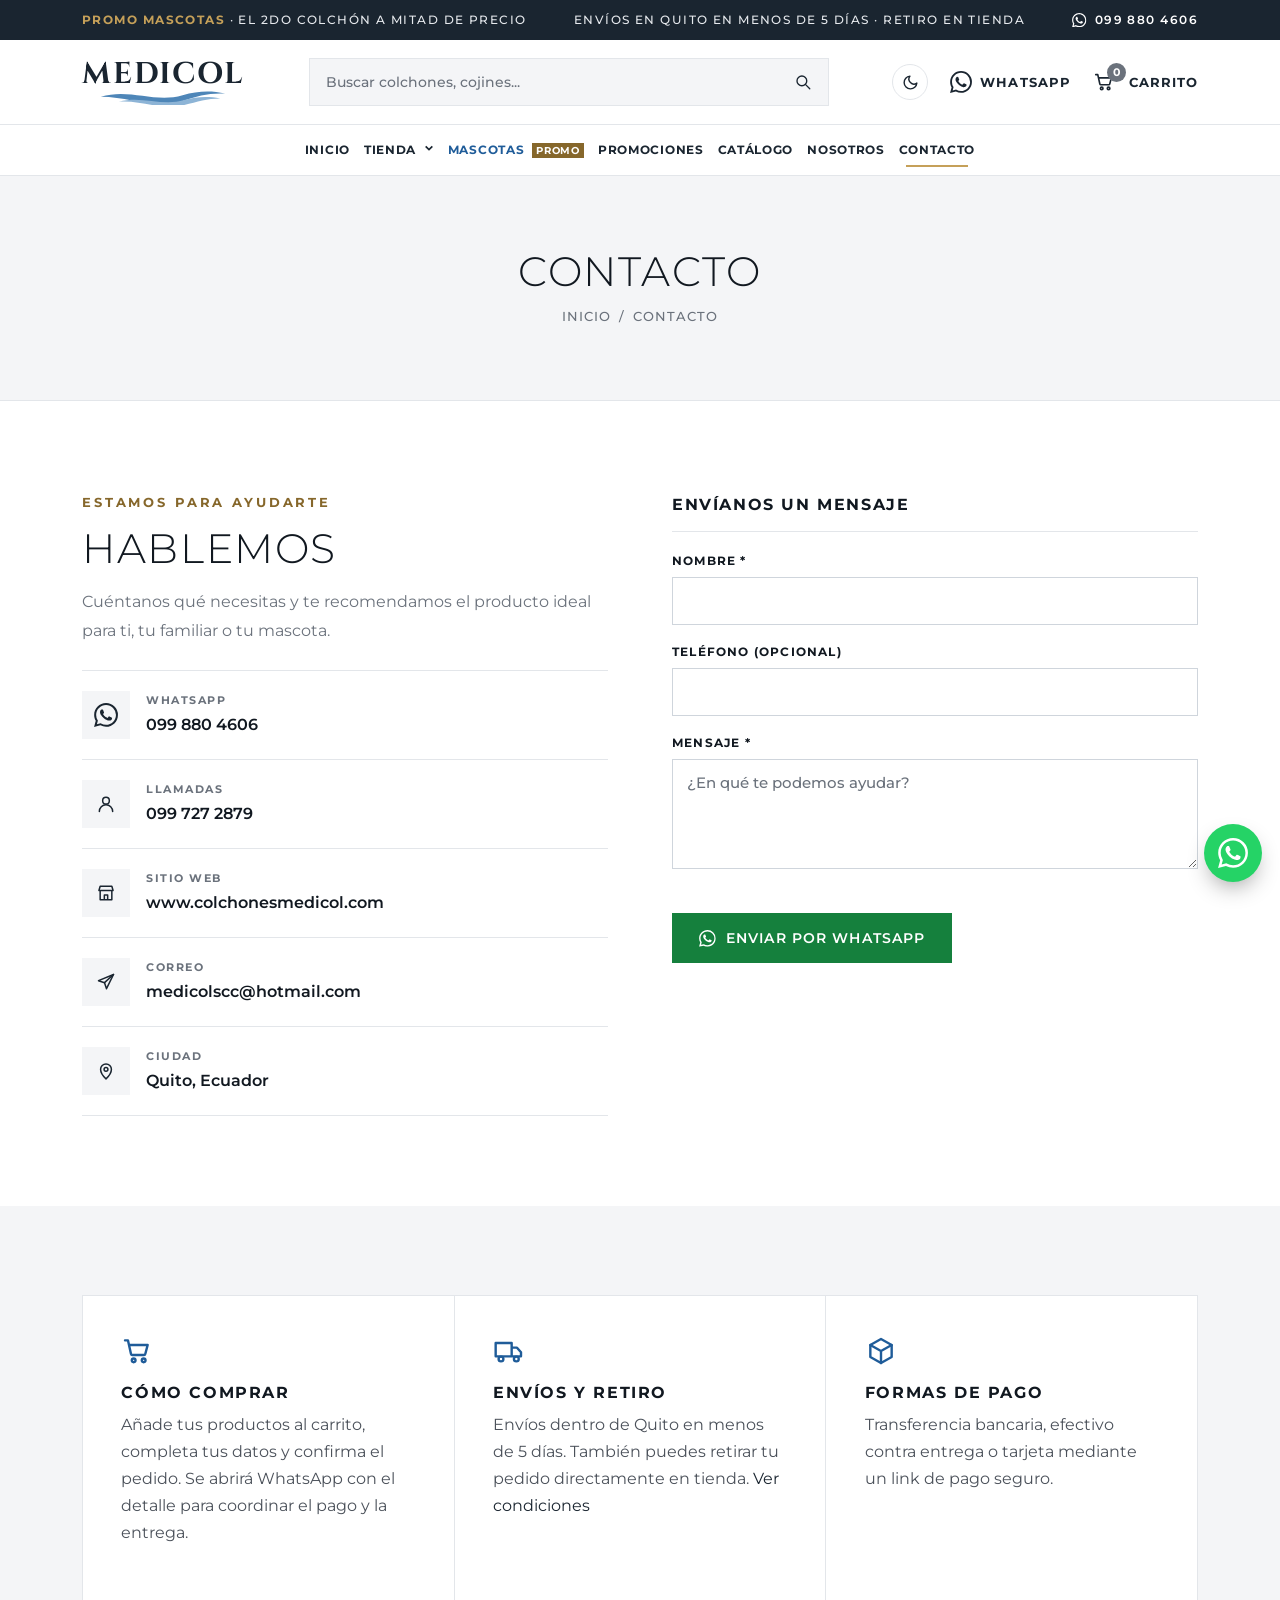
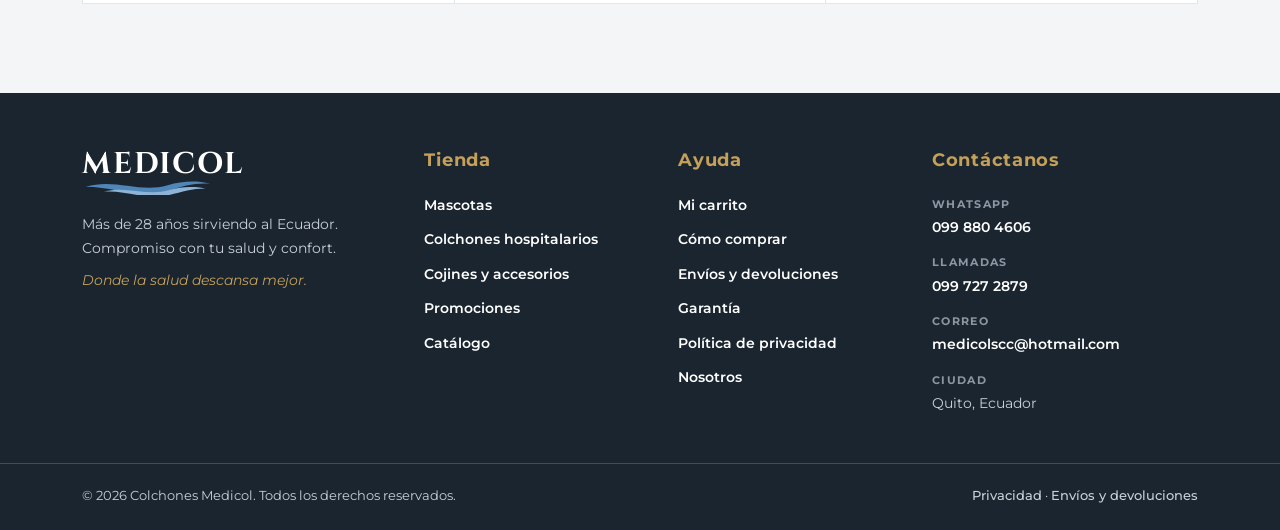
<file: contacto.html>
<!DOCTYPE html>
<!--
  PÁGINA: CONTACTO — Datos de contacto y formulario que envía el mensaje por WhatsApp.
  Archivo generado: contacto.html (no editar aquí; editar plantillas/paginas/contacto.html y ejecutar: bash plantillas/armar-paginas.sh)
  Lo propio de esta página está entre "INICIO DEL CONTENIDO" y "FIN DEL CONTENIDO".
-->
<html lang="es">

<head>
  <meta charset="utf-8">
  <meta name="viewport" content="width=device-width, initial-scale=1">
  <title>Contacto · Colchones Medicol</title>
  <meta name="description" content="Escríbenos por WhatsApp, llámanos o envíanos un correo. Colchones Medicol, Quito, Ecuador.">
  <meta name="author" content="Colchones Medicol">
  <meta name="theme-color" content="#1A2530">
  <meta name="format-detection" content="telephone=no">
  <meta property="og:type" content="website">
  <meta property="og:locale" content="es_EC">
  <meta property="og:site_name" content="Colchones Medicol">
  <meta property="og:title" content="Contacto · Colchones Medicol">
  <meta property="og:description" content="Escríbenos por WhatsApp, llámanos o envíanos un correo. Colchones Medicol, Quito, Ecuador.">
  <meta property="og:image" content="https://www.colchonesmedicol.com/images/marca/compartir.jpg">
  <meta property="og:image:width" content="1200">
  <meta property="og:image:height" content="630">
  <meta property="og:image:alt" content="Colchones Medicol: colchones hospitalarios, cojines y colchones para mascotas en Quito">
  <meta name="twitter:card" content="summary_large_image">
  <link rel="icon" href="images/marca/favicon.svg" type="image/svg+xml">
  <link rel="icon" href="images/marca/icono-32.png" type="image/png" sizes="32x32">
  <link rel="apple-touch-icon" href="images/marca/icono-180.png">
  <link rel="manifest" href="manifest.webmanifest">
  <meta name="color-scheme" content="light dark">
  <script src="js/tema.js"></script>

  <link rel="preconnect" href="https://fonts.googleapis.com">
  <link rel="preconnect" href="https://fonts.gstatic.com" crossorigin>
  <link href="https://fonts.googleapis.com/css2?family=Montserrat:wght@300;400;500;600;700;800&display=swap" rel="stylesheet">
  <link href="https://fonts.googleapis.com/css2?family=Cinzel:wght@700&text=MEDICOL&display=swap" rel="stylesheet">
  <link rel="stylesheet" href="css/normalize.css">
  <link rel="stylesheet" href="css/bootstrap-base.css">
  <link rel="stylesheet" href="css/base.css">
  <link rel="stylesheet" href="css/medicol.css">
</head>

<body data-page="contacto">
  <svg xmlns="http://www.w3.org/2000/svg" class="mc-sprite" aria-hidden="true" focusable="false">
    <symbol id="mc-wa" viewBox="0 0 24 24"><path d="M17.472 14.382c-.297-.149-1.758-.867-2.03-.967-.273-.099-.471-.148-.67.15-.197.297-.767.966-.94 1.164-.173.199-.347.223-.644.075-.297-.15-1.255-.463-2.39-1.475-.883-.788-1.48-1.761-1.653-2.059-.173-.297-.018-.458.13-.606.134-.133.298-.347.446-.52.149-.174.198-.298.298-.497.099-.198.05-.371-.025-.52-.075-.149-.669-1.612-.916-2.207-.242-.579-.487-.5-.669-.51-.173-.008-.371-.01-.57-.01-.198 0-.52.074-.792.372-.272.297-1.04 1.016-1.04 2.479 0 1.462 1.065 2.875 1.213 3.074.149.198 2.096 3.2 5.077 4.487.709.306 1.262.489 1.694.625.712.227 1.36.195 1.871.118.571-.085 1.758-.719 2.006-1.413.248-.694.248-1.289.173-1.413-.074-.124-.272-.198-.57-.347m-5.421 7.403h-.004a9.87 9.87 0 01-5.031-1.378l-.361-.214-3.741.982.998-3.648-.235-.374a9.86 9.86 0 01-1.51-5.26c.001-5.45 4.436-9.884 9.888-9.884 2.64 0 5.122 1.03 6.988 2.898a9.825 9.825 0 012.893 6.994c-.003 5.45-4.437 9.884-9.885 9.884m8.413-18.297A11.815 11.815 0 0012.05 0C5.495 0 .16 5.335.157 11.892c0 2.096.547 4.142 1.588 5.945L.057 24l6.305-1.654a11.882 11.882 0 005.683 1.448h.005c6.554 0 11.89-5.335 11.893-11.893a11.821 11.821 0 00-3.48-8.413Z"/></symbol>
    <symbol id="i-cart" viewBox="0 0 24 24"><path d="M3 4h2.2l2.3 10.3c.1.4.5.7.9.7h8.9c.4 0 .8-.3.9-.7L20 7.5H6"/><circle cx="9.5" cy="19" r="1.4"/><circle cx="17" cy="19" r="1.4"/></symbol>
    <symbol id="i-search" viewBox="0 0 24 24"><circle cx="10.5" cy="10.5" r="6.5"/><path d="M15.5 15.5 21 21"/></symbol>
    <symbol id="i-arrow-left" viewBox="0 0 24 24"><path d="M20 12H4M10 6l-6 6 6 6"/></symbol>
    <symbol id="i-arrow-right" viewBox="0 0 24 24"><path d="M4 12h16M14 6l6 6-6 6"/></symbol>
    <symbol id="i-heart" viewBox="0 0 24 24"><path d="M12 20s-7.5-4.6-7.5-10.2A4.2 4.2 0 0 1 12 7.3a4.2 4.2 0 0 1 7.5 2.5C19.5 15.4 12 20 12 20z"/></symbol>
    <symbol id="i-pin" viewBox="0 0 24 24"><path d="M12 21.5s-6.5-5.9-6.5-11.5a6.5 6.5 0 0 1 13 0c0 5.6-6.5 11.5-6.5 11.5z"/><circle cx="12" cy="10" r="2.3"/></symbol>
    <symbol id="i-package" viewBox="0 0 24 24"><path d="M4 7.5 12 3l8 4.5v9L12 21l-8-4.5z"/><path d="m4 7.5 8 4.5 8-4.5M12 12v9"/></symbol>
    <symbol id="i-quote" viewBox="0 0 24 24"><path d="M4 18c0-4.6 1.7-8.4 5.6-10.6l.9 1.5C8.3 10.3 7.5 12.1 7.4 13.6H10V18zm9 0c0-4.6 1.7-8.4 5.6-10.6l.9 1.5c-2.2 1.4-3 3.2-3.1 4.7H19V18z"/></symbol>
    <symbol id="i-send" viewBox="0 0 24 24"><path d="M21 3 3 10.4l7.2 2.4L12.6 20z"/><path d="M21 3 10.2 12.8"/></symbol>
    <symbol id="i-truck" viewBox="0 0 24 24"><path d="M2 6h12v10H2zM14 9.5h4l3 3.5V16h-7"/><circle cx="6" cy="18" r="1.8"/><circle cx="17.5" cy="18" r="1.8"/></symbol>
    <symbol id="i-star" viewBox="0 0 24 24"><path d="m12 3 2.7 5.6 6.1.8-4.5 4.2 1.1 6.1L12 16.8l-5.4 2.9 1.1-6.1-4.5-4.2 6.1-.8z"/></symbol>
    <symbol id="i-store" viewBox="0 0 24 24"><path d="M3.5 9 5 4h14l1.5 5zM5 9v11h14V9M10 20v-5.5h4V20"/></symbol>
    <symbol id="i-trash" viewBox="0 0 24 24"><path d="M4 7h16M9 7V4h6v3M6 7l1 13h10l1-13M10 11v6M14 11v6"/></symbol>
    <symbol id="i-user" viewBox="0 0 24 24"><circle cx="12" cy="8" r="4"/><path d="M4 21a8 8 0 0 1 16 0"/></symbol>
    <symbol id="mc-wave" viewBox="0 0 160 22"><path d="M4 12C38 1 70 20 104 10c18-5 34-6 52-2-20-1-34 3-52 9C70 28 40 12 4 12Z" fill="#4E86B8"/><path d="M26 18c28-8 52 6 80-2 14-4 28-5 44-2-16 0-28 4-44 8-28 7-52-6-80-4Z" fill="#8DB4D6"/></symbol>
  </svg>

  <a class="mc-skip" href="#contenido">Saltar al contenido</a>

  <div class="mc-topbar">
    <div class="container mc-topbar-inner">
      <p><strong>Promo mascotas</strong> · El 2do colchón a mitad de precio</p>
      <p>Envíos en Quito en menos de 5 días · Retiro en tienda</p>
      <a href="#" data-wa><svg class="mc-ico" aria-hidden="true"><use href="#mc-wa"/></svg> 099 880 4606</a>
    </div>
  </div>

  <header class="mc-header">
    <div class="container mc-header-inner">
      <button class="mc-burger" type="button" aria-controls="mc-nav" aria-expanded="false" aria-label="Abrir menú">
        <span></span><span></span><span></span>
      </button>

      <a class="mc-logo" href="index.html" aria-label="Colchones Medicol, inicio">
        <span class="mc-logo-text">MEDICOL</span>
        <svg class="mc-logo-wave" aria-hidden="true"><use href="#mc-wave"/></svg>
      </a>

      <form class="mc-search" action="tienda.html" method="get" role="search">
        <input type="search" name="q" id="mc-search-input" placeholder="Buscar colchones, cojines..." aria-label="Buscar productos">
        <button type="submit" aria-label="Buscar"><svg class="icon" aria-hidden="true"><use href="#i-search"></use></svg></button>
      </form>

      <div class="mc-actions">
        <button class="mc-theme" type="button" data-theme-toggle aria-label="Cambiar a modo oscuro" title="Cambiar tema">
          <svg class="mc-moon" viewBox="0 0 24 24" aria-hidden="true"><path d="M21 12.79A9 9 0 1 1 11.21 3 7 7 0 0 0 21 12.79z"/></svg>
          <svg class="mc-sun" viewBox="0 0 24 24" aria-hidden="true"><circle cx="12" cy="12" r="4.5"/><path d="M12 2v2M12 20v2M4.93 4.93l1.41 1.41M17.66 17.66l1.41 1.41M2 12h2M20 12h2M4.93 19.07l1.41-1.41M17.66 6.34l1.41-1.41"/></svg>
        </button>
        <a class="mc-action mc-action-wa" href="#" data-wa><svg class="mc-ico" aria-hidden="true"><use href="#mc-wa"/></svg> <span class="mc-action-label">WhatsApp</span></a>
        <a class="mc-action mc-cart" href="carrito.html" data-cart-label aria-label="Carrito">
          <svg class="icon" aria-hidden="true"><use href="#i-cart"></use></svg>
          <span class="mc-cart-count" data-cart-count data-count="0">0</span>
          <span class="mc-action-label">Carrito</span>
        </a>
      </div>
    </div>

    <nav class="mc-nav" id="mc-nav" aria-label="Principal">
      <div class="container">
        <ul>
          <li><a href="index.html">Inicio</a></li>
          <li class="mc-has-sub">
            <a href="tienda.html" class="mc-sub-toggle" aria-haspopup="true" aria-expanded="false">Tienda <svg class="mc-caret" viewBox="0 0 12 12" aria-hidden="true"><path d="M2 4l4 4 4-4"/></svg></a>
            <ul class="mc-sub">
              <li><a href="tienda.html">Ver todos los productos</a></li>
              <li><a href="tienda.html?cat=colchones">Colchones hospitalarios</a></li>
              <li><a href="tienda.html?cat=cojines">Cojines y accesorios</a></li>
              <li><a href="tienda.html?cat=mascotas">Mascotas</a></li>
              <li><a href="tienda.html?cat=promociones">Promociones</a></li>
            </ul>
          </li>
          <li><a href="tienda.html?cat=mascotas" class="mc-nav-hot">Mascotas <span>Promo</span></a></li>
          <li><a href="tienda.html?cat=promociones">Promociones</a></li>
          <li><a href="catalogo.html">Catálogo</a></li>
          <li><a href="nosotros.html">Nosotros</a></li>
          <li><a href="contacto.html">Contacto</a></li>
        </ul>
      </div>
    </nav>
  </header>

  <main id="contenido">

    <!-- ================= INICIO DEL CONTENIDO: CONTACTO ================= -->

    <section class="mc-page-hero">
      <div class="container">
        <h1 class="mc-title">Contacto</h1>
        <ol class="mc-crumbs">
          <li><a href="index.html">Inicio</a></li>
          <li>Contacto</li>
        </ol>
      </div>
    </section>

    <section class="mc-section">
      <div class="container mc-split" style="align-items:start">
        <div class="mc-reveal">
          <span class="mc-kicker">Estamos para ayudarte</span>
          <h2 class="mc-title">Hablemos</h2>
          <p class="mc-lead mb-4">Cuéntanos qué necesitas y te recomendamos el producto ideal para ti, tu familiar o tu mascota.</p>
          <ul class="mc-contact-list">
            <li><span class="mc-contact-ico"><svg class="mc-ico" aria-hidden="true"><use href="#mc-wa"/></svg></span><div><small>WhatsApp</small><a href="#" data-wa>099 880 4606</a></div></li>
            <li><span class="mc-contact-ico"><svg class="icon" aria-hidden="true"><use href="#i-user"></use></svg></span><div><small>Llamadas</small><a href="tel:+593997272879">099 727 2879</a></div></li>
            <li><span class="mc-contact-ico"><svg class="icon" aria-hidden="true"><use href="#i-store"></use></svg></span><div><small>Sitio web</small><span>www.colchonesmedicol.com</span></div></li>
            <li><span class="mc-contact-ico"><svg class="icon" aria-hidden="true"><use href="#i-send"></use></svg></span><div><small>Correo</small><a href="mailto:medicolscc@hotmail.com">medicolscc@hotmail.com</a></div></li>
            <li><span class="mc-contact-ico"><svg class="icon" aria-hidden="true"><use href="#i-pin"></use></svg></span><div><small>Ciudad</small><span>Quito, Ecuador</span></div></li>
          </ul>
        </div>

        <form class="mc-form mc-reveal" id="mc-contact-form">
          <fieldset>
            <legend>Envíanos un mensaje</legend>
            <div class="mc-fields">
              <div class="mc-field mc-field-full">
                <label for="c-nombre">Nombre *</label>
                <input id="c-nombre" name="nombre" type="text" autocomplete="name" required>
              </div>
              <div class="mc-field mc-field-full">
                <label for="c-telefono">Teléfono (opcional)</label>
                <input id="c-telefono" name="telefono" type="tel" autocomplete="tel">
              </div>
              <div class="mc-field mc-field-full">
                <label for="c-mensaje">Mensaje *</label>
                <textarea id="c-mensaje" name="mensaje" required placeholder="¿En qué te podemos ayudar?"></textarea>
              </div>
            </div>
          </fieldset>
          <button type="submit" class="btn-mc btn-mc-wa"><svg class="mc-ico" aria-hidden="true"><use href="#mc-wa"/></svg> Enviar por WhatsApp</button>
        </form>
      </div>
    </section>

    <section class="mc-section mc-section-grey">
      <div class="container">
        <div class="mc-values">
          <div class="mc-value" id="como-comprar">
            <svg class="icon" aria-hidden="true"><use href="#i-cart"></use></svg>
            <h3>Cómo comprar</h3>
            <p>Añade tus productos al carrito, completa tus datos y confirma el pedido. Se abrirá WhatsApp con el detalle para coordinar el pago y la entrega.</p>
          </div>
          <div class="mc-value" id="envios">
            <svg class="icon" aria-hidden="true"><use href="#i-truck"></use></svg>
            <h3>Envíos y retiro</h3>
            <p>Envíos dentro de Quito en menos de 5 días. También puedes retirar tu pedido directamente en tienda. <a href="envios.html">Ver condiciones</a></p>
          </div>
          <div class="mc-value">
            <svg class="icon" aria-hidden="true"><use href="#i-package"></use></svg>
            <h3>Formas de pago</h3>
            <p>Transferencia bancaria, efectivo contra entrega o tarjeta mediante un link de pago seguro.</p>
          </div>
        </div>
      </div>
    </section>

    <!-- ================= FIN DEL CONTENIDO: CONTACTO ================= -->

  </main>

  <footer class="mc-footer">
    <div class="container mc-footer-grid">
      <div class="mc-footer-brand">
        <a class="mc-logo" href="index.html" aria-label="Colchones Medicol, inicio">
          <span class="mc-logo-text">MEDICOL</span>
          <svg class="mc-logo-wave" aria-hidden="true"><use href="#mc-wave"/></svg>
        </a>
        <p>Más de 28 años sirviendo al Ecuador. Compromiso con tu salud y confort.</p>
        <p class="mc-footer-lema">Donde la salud descansa mejor.</p>
      </div>

      <nav aria-label="Tienda">
        <h2 class="mc-footer-title">Tienda</h2>
        <ul>
          <li><a href="tienda.html?cat=mascotas">Mascotas</a></li>
          <li><a href="tienda.html?cat=colchones">Colchones hospitalarios</a></li>
          <li><a href="tienda.html?cat=cojines">Cojines y accesorios</a></li>
          <li><a href="tienda.html?cat=promociones">Promociones</a></li>
          <li><a href="catalogo.html">Catálogo</a></li>
        </ul>
      </nav>

      <nav aria-label="Ayuda">
        <h2 class="mc-footer-title">Ayuda</h2>
        <ul>
          <li><a href="carrito.html">Mi carrito</a></li>
          <li><a href="contacto.html#como-comprar">Cómo comprar</a></li>
          <li><a href="envios.html">Envíos y devoluciones</a></li>
          <li><a href="envios.html#garantia">Garantía</a></li>
          <li><a href="privacidad.html">Política de privacidad</a></li>
          <li><a href="nosotros.html">Nosotros</a></li>
        </ul>
      </nav>

      <div>
        <h2 class="mc-footer-title">Contáctanos</h2>
        <ul class="mc-footer-contact">
          <li><span>WhatsApp</span><a href="#" data-wa>099 880 4606</a></li>
          <li><span>Llamadas</span><a href="tel:+593997272879">099 727 2879</a></li>
          <li><span>Correo</span><a href="mailto:medicolscc@hotmail.com">medicolscc@hotmail.com</a></li>
          <li><span>Ciudad</span>Quito, Ecuador</li>
        </ul>
      </div>
    </div>

    <div class="mc-footer-bottom">
      <div class="container">
        <p>© <span data-year>2026</span> Colchones Medicol. Todos los derechos reservados.</p>
        <p><a href="privacidad.html">Privacidad</a> · <a href="envios.html">Envíos y devoluciones</a></p>
      </div>
    </div>
  </footer>

  <a class="mc-wa-float" href="#" data-wa aria-label="Escríbenos por WhatsApp">
    <svg class="mc-ico" aria-hidden="true"><use href="#mc-wa"/></svg>
  </a>

  <script src="js/productos.js"></script>
  <script src="js/tienda.js"></script>
  <script src="js/script.js"></script>
</body>

</html>
</file>
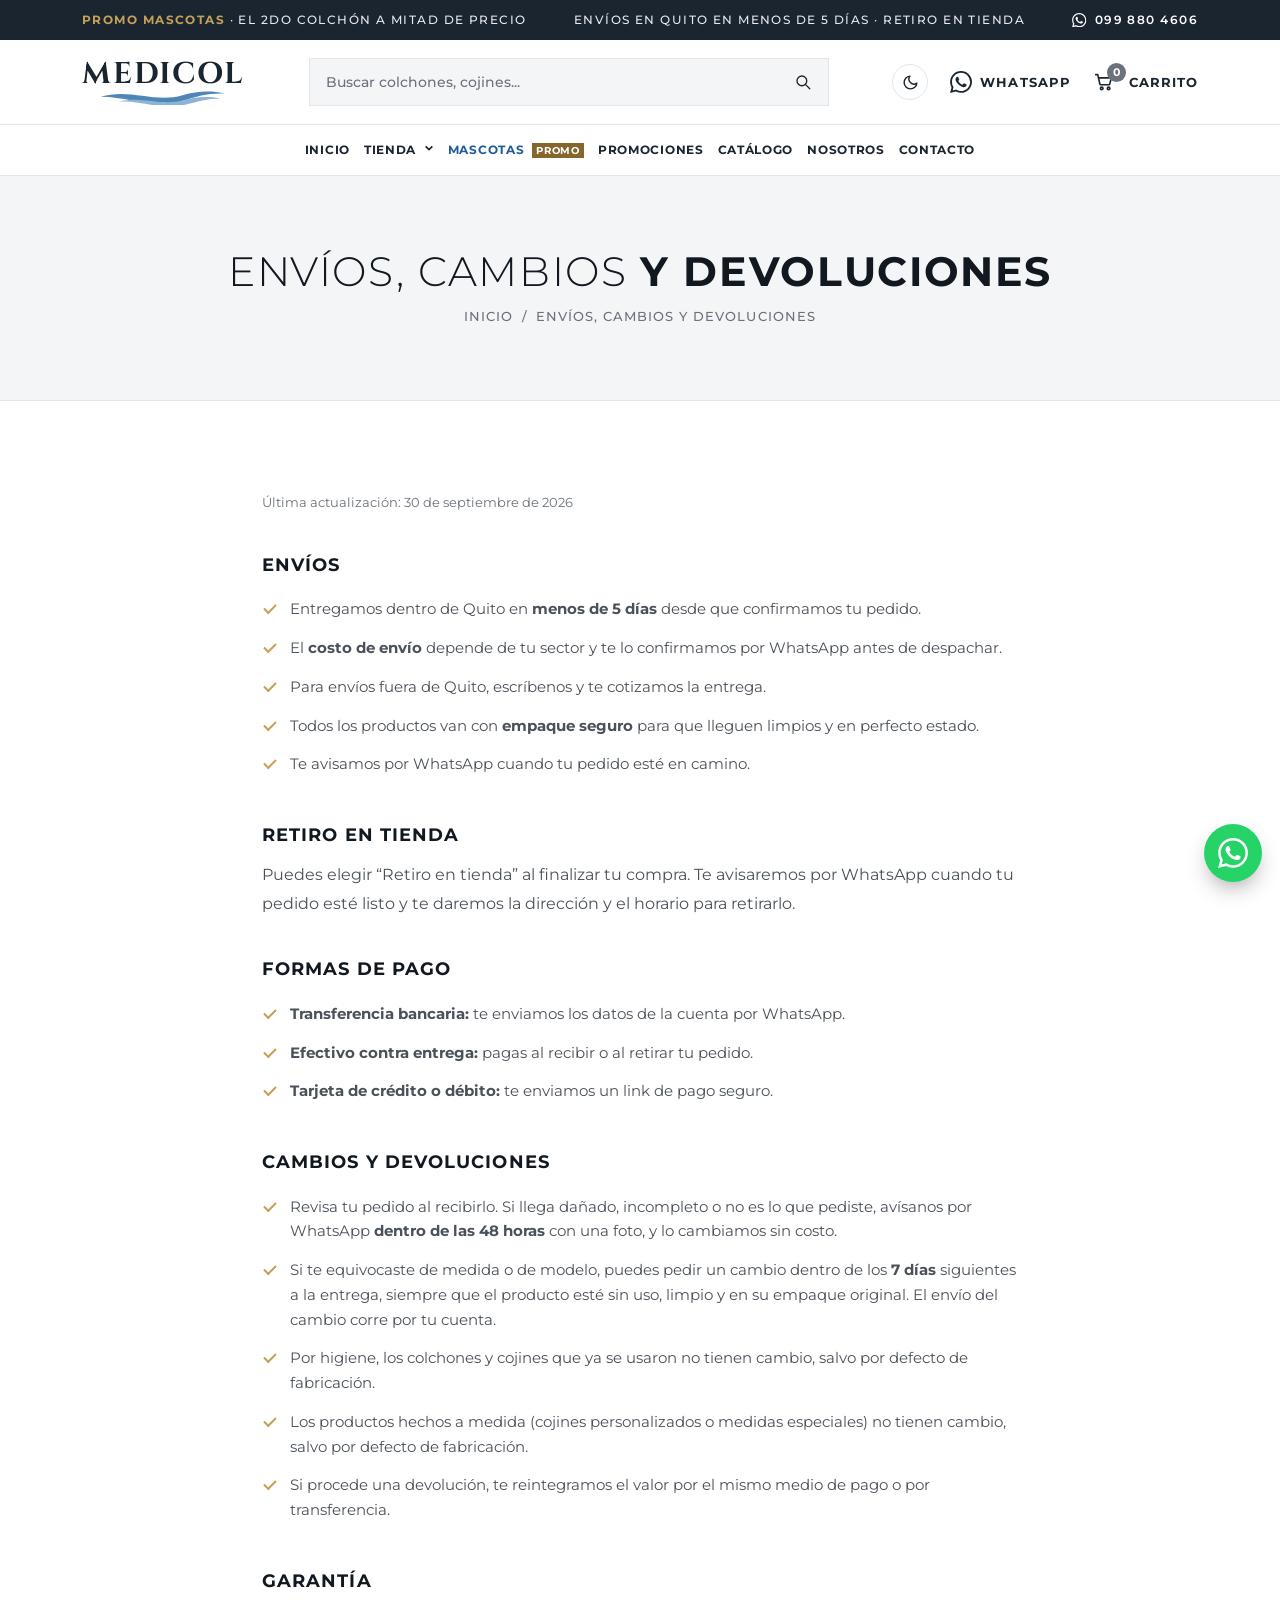
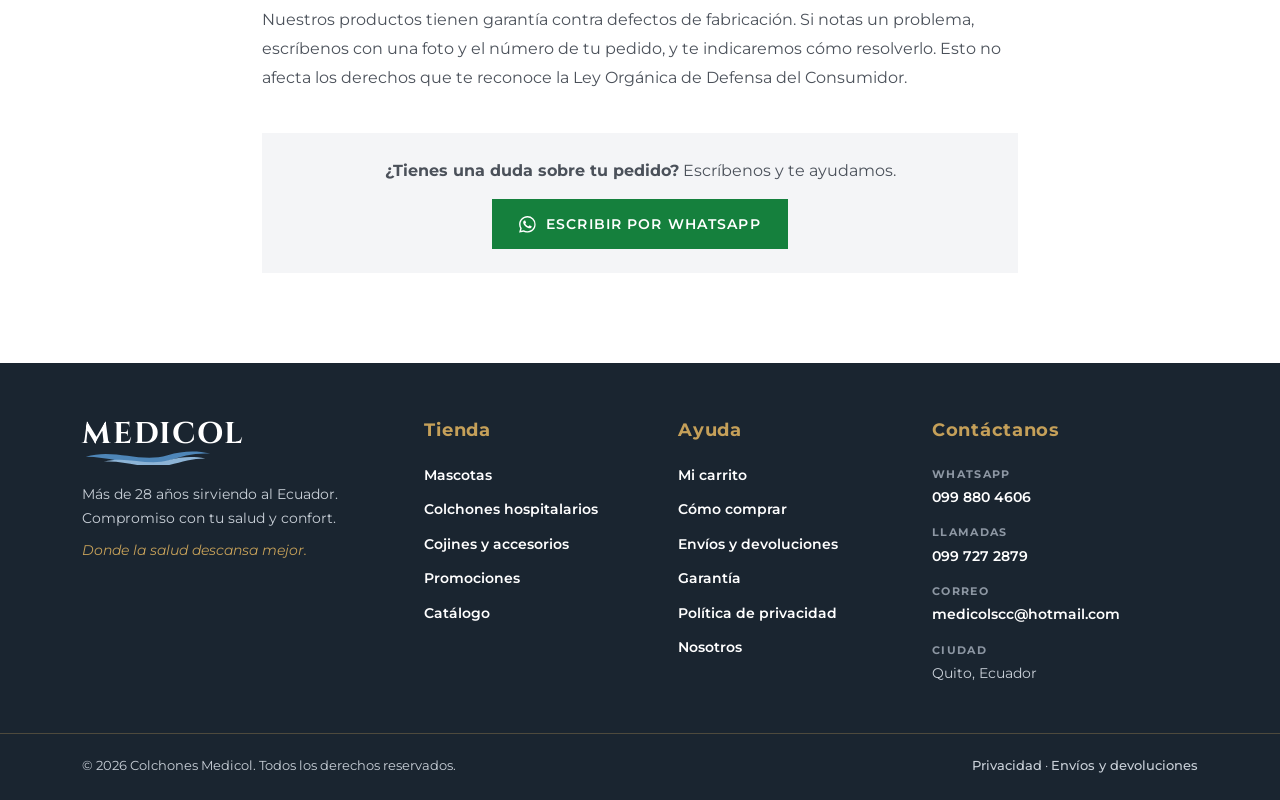
<file: envios.html>
<!DOCTYPE html>
<!--
  PÁGINA: ENVÍOS, CAMBIOS Y DEVOLUCIONES — Cómo se entrega un pedido, formas de pago, y qué hacer si un producto llega mal o tiene un defecto.
  Archivo generado: envios.html (no editar aquí; editar plantillas/paginas/envios.html y ejecutar: bash plantillas/armar-paginas.sh)
  Lo propio de esta página está entre "INICIO DEL CONTENIDO" y "FIN DEL CONTENIDO".
-->
<html lang="es">

<head>
  <meta charset="utf-8">
  <meta name="viewport" content="width=device-width, initial-scale=1">
  <title>Envíos, cambios y devoluciones · Colchones Medicol</title>
  <meta name="description" content="Tiempos y costo de envío en Quito, retiro en tienda, formas de pago, cambios, devoluciones y garantía de los productos Colchones Medicol.">
  <meta name="author" content="Colchones Medicol">
  <meta name="theme-color" content="#1A2530">
  <meta name="format-detection" content="telephone=no">
  <meta property="og:type" content="website">
  <meta property="og:locale" content="es_EC">
  <meta property="og:site_name" content="Colchones Medicol">
  <meta property="og:title" content="Envíos, cambios y devoluciones · Colchones Medicol">
  <meta property="og:description" content="Tiempos y costo de envío en Quito, retiro en tienda, formas de pago, cambios, devoluciones y garantía de los productos Colchones Medicol.">
  <meta property="og:image" content="https://www.colchonesmedicol.com/images/marca/compartir.jpg">
  <meta property="og:image:width" content="1200">
  <meta property="og:image:height" content="630">
  <meta property="og:image:alt" content="Colchones Medicol: colchones hospitalarios, cojines y colchones para mascotas en Quito">
  <meta name="twitter:card" content="summary_large_image">
  <link rel="icon" href="images/marca/favicon.svg" type="image/svg+xml">
  <link rel="icon" href="images/marca/icono-32.png" type="image/png" sizes="32x32">
  <link rel="apple-touch-icon" href="images/marca/icono-180.png">
  <link rel="manifest" href="manifest.webmanifest">
  <meta name="color-scheme" content="light dark">
  <script src="js/tema.js"></script>

  <link rel="preconnect" href="https://fonts.googleapis.com">
  <link rel="preconnect" href="https://fonts.gstatic.com" crossorigin>
  <link href="https://fonts.googleapis.com/css2?family=Montserrat:wght@300;400;500;600;700;800&display=swap" rel="stylesheet">
  <link href="https://fonts.googleapis.com/css2?family=Cinzel:wght@700&text=MEDICOL&display=swap" rel="stylesheet">
  <link rel="stylesheet" href="css/normalize.css">
  <link rel="stylesheet" href="css/bootstrap-base.css">
  <link rel="stylesheet" href="css/base.css">
  <link rel="stylesheet" href="css/medicol.css">
</head>

<body data-page="envios">
  <svg xmlns="http://www.w3.org/2000/svg" class="mc-sprite" aria-hidden="true" focusable="false">
    <symbol id="mc-wa" viewBox="0 0 24 24"><path d="M17.472 14.382c-.297-.149-1.758-.867-2.03-.967-.273-.099-.471-.148-.67.15-.197.297-.767.966-.94 1.164-.173.199-.347.223-.644.075-.297-.15-1.255-.463-2.39-1.475-.883-.788-1.48-1.761-1.653-2.059-.173-.297-.018-.458.13-.606.134-.133.298-.347.446-.52.149-.174.198-.298.298-.497.099-.198.05-.371-.025-.52-.075-.149-.669-1.612-.916-2.207-.242-.579-.487-.5-.669-.51-.173-.008-.371-.01-.57-.01-.198 0-.52.074-.792.372-.272.297-1.04 1.016-1.04 2.479 0 1.462 1.065 2.875 1.213 3.074.149.198 2.096 3.2 5.077 4.487.709.306 1.262.489 1.694.625.712.227 1.36.195 1.871.118.571-.085 1.758-.719 2.006-1.413.248-.694.248-1.289.173-1.413-.074-.124-.272-.198-.57-.347m-5.421 7.403h-.004a9.87 9.87 0 01-5.031-1.378l-.361-.214-3.741.982.998-3.648-.235-.374a9.86 9.86 0 01-1.51-5.26c.001-5.45 4.436-9.884 9.888-9.884 2.64 0 5.122 1.03 6.988 2.898a9.825 9.825 0 012.893 6.994c-.003 5.45-4.437 9.884-9.885 9.884m8.413-18.297A11.815 11.815 0 0012.05 0C5.495 0 .16 5.335.157 11.892c0 2.096.547 4.142 1.588 5.945L.057 24l6.305-1.654a11.882 11.882 0 005.683 1.448h.005c6.554 0 11.89-5.335 11.893-11.893a11.821 11.821 0 00-3.48-8.413Z"/></symbol>
    <symbol id="i-cart" viewBox="0 0 24 24"><path d="M3 4h2.2l2.3 10.3c.1.4.5.7.9.7h8.9c.4 0 .8-.3.9-.7L20 7.5H6"/><circle cx="9.5" cy="19" r="1.4"/><circle cx="17" cy="19" r="1.4"/></symbol>
    <symbol id="i-search" viewBox="0 0 24 24"><circle cx="10.5" cy="10.5" r="6.5"/><path d="M15.5 15.5 21 21"/></symbol>
    <symbol id="i-arrow-left" viewBox="0 0 24 24"><path d="M20 12H4M10 6l-6 6 6 6"/></symbol>
    <symbol id="i-arrow-right" viewBox="0 0 24 24"><path d="M4 12h16M14 6l6 6-6 6"/></symbol>
    <symbol id="i-heart" viewBox="0 0 24 24"><path d="M12 20s-7.5-4.6-7.5-10.2A4.2 4.2 0 0 1 12 7.3a4.2 4.2 0 0 1 7.5 2.5C19.5 15.4 12 20 12 20z"/></symbol>
    <symbol id="i-pin" viewBox="0 0 24 24"><path d="M12 21.5s-6.5-5.9-6.5-11.5a6.5 6.5 0 0 1 13 0c0 5.6-6.5 11.5-6.5 11.5z"/><circle cx="12" cy="10" r="2.3"/></symbol>
    <symbol id="i-package" viewBox="0 0 24 24"><path d="M4 7.5 12 3l8 4.5v9L12 21l-8-4.5z"/><path d="m4 7.5 8 4.5 8-4.5M12 12v9"/></symbol>
    <symbol id="i-quote" viewBox="0 0 24 24"><path d="M4 18c0-4.6 1.7-8.4 5.6-10.6l.9 1.5C8.3 10.3 7.5 12.1 7.4 13.6H10V18zm9 0c0-4.6 1.7-8.4 5.6-10.6l.9 1.5c-2.2 1.4-3 3.2-3.1 4.7H19V18z"/></symbol>
    <symbol id="i-send" viewBox="0 0 24 24"><path d="M21 3 3 10.4l7.2 2.4L12.6 20z"/><path d="M21 3 10.2 12.8"/></symbol>
    <symbol id="i-truck" viewBox="0 0 24 24"><path d="M2 6h12v10H2zM14 9.5h4l3 3.5V16h-7"/><circle cx="6" cy="18" r="1.8"/><circle cx="17.5" cy="18" r="1.8"/></symbol>
    <symbol id="i-star" viewBox="0 0 24 24"><path d="m12 3 2.7 5.6 6.1.8-4.5 4.2 1.1 6.1L12 16.8l-5.4 2.9 1.1-6.1-4.5-4.2 6.1-.8z"/></symbol>
    <symbol id="i-store" viewBox="0 0 24 24"><path d="M3.5 9 5 4h14l1.5 5zM5 9v11h14V9M10 20v-5.5h4V20"/></symbol>
    <symbol id="i-trash" viewBox="0 0 24 24"><path d="M4 7h16M9 7V4h6v3M6 7l1 13h10l1-13M10 11v6M14 11v6"/></symbol>
    <symbol id="i-user" viewBox="0 0 24 24"><circle cx="12" cy="8" r="4"/><path d="M4 21a8 8 0 0 1 16 0"/></symbol>
    <symbol id="mc-wave" viewBox="0 0 160 22"><path d="M4 12C38 1 70 20 104 10c18-5 34-6 52-2-20-1-34 3-52 9C70 28 40 12 4 12Z" fill="#4E86B8"/><path d="M26 18c28-8 52 6 80-2 14-4 28-5 44-2-16 0-28 4-44 8-28 7-52-6-80-4Z" fill="#8DB4D6"/></symbol>
  </svg>

  <a class="mc-skip" href="#contenido">Saltar al contenido</a>

  <div class="mc-topbar">
    <div class="container mc-topbar-inner">
      <p><strong>Promo mascotas</strong> · El 2do colchón a mitad de precio</p>
      <p>Envíos en Quito en menos de 5 días · Retiro en tienda</p>
      <a href="#" data-wa><svg class="mc-ico" aria-hidden="true"><use href="#mc-wa"/></svg> 099 880 4606</a>
    </div>
  </div>

  <header class="mc-header">
    <div class="container mc-header-inner">
      <button class="mc-burger" type="button" aria-controls="mc-nav" aria-expanded="false" aria-label="Abrir menú">
        <span></span><span></span><span></span>
      </button>

      <a class="mc-logo" href="index.html" aria-label="Colchones Medicol, inicio">
        <span class="mc-logo-text">MEDICOL</span>
        <svg class="mc-logo-wave" aria-hidden="true"><use href="#mc-wave"/></svg>
      </a>

      <form class="mc-search" action="tienda.html" method="get" role="search">
        <input type="search" name="q" id="mc-search-input" placeholder="Buscar colchones, cojines..." aria-label="Buscar productos">
        <button type="submit" aria-label="Buscar"><svg class="icon" aria-hidden="true"><use href="#i-search"></use></svg></button>
      </form>

      <div class="mc-actions">
        <button class="mc-theme" type="button" data-theme-toggle aria-label="Cambiar a modo oscuro" title="Cambiar tema">
          <svg class="mc-moon" viewBox="0 0 24 24" aria-hidden="true"><path d="M21 12.79A9 9 0 1 1 11.21 3 7 7 0 0 0 21 12.79z"/></svg>
          <svg class="mc-sun" viewBox="0 0 24 24" aria-hidden="true"><circle cx="12" cy="12" r="4.5"/><path d="M12 2v2M12 20v2M4.93 4.93l1.41 1.41M17.66 17.66l1.41 1.41M2 12h2M20 12h2M4.93 19.07l1.41-1.41M17.66 6.34l1.41-1.41"/></svg>
        </button>
        <a class="mc-action mc-action-wa" href="#" data-wa><svg class="mc-ico" aria-hidden="true"><use href="#mc-wa"/></svg> <span class="mc-action-label">WhatsApp</span></a>
        <a class="mc-action mc-cart" href="carrito.html" data-cart-label aria-label="Carrito">
          <svg class="icon" aria-hidden="true"><use href="#i-cart"></use></svg>
          <span class="mc-cart-count" data-cart-count data-count="0">0</span>
          <span class="mc-action-label">Carrito</span>
        </a>
      </div>
    </div>

    <nav class="mc-nav" id="mc-nav" aria-label="Principal">
      <div class="container">
        <ul>
          <li><a href="index.html">Inicio</a></li>
          <li class="mc-has-sub">
            <a href="tienda.html" class="mc-sub-toggle" aria-haspopup="true" aria-expanded="false">Tienda <svg class="mc-caret" viewBox="0 0 12 12" aria-hidden="true"><path d="M2 4l4 4 4-4"/></svg></a>
            <ul class="mc-sub">
              <li><a href="tienda.html">Ver todos los productos</a></li>
              <li><a href="tienda.html?cat=colchones">Colchones hospitalarios</a></li>
              <li><a href="tienda.html?cat=cojines">Cojines y accesorios</a></li>
              <li><a href="tienda.html?cat=mascotas">Mascotas</a></li>
              <li><a href="tienda.html?cat=promociones">Promociones</a></li>
            </ul>
          </li>
          <li><a href="tienda.html?cat=mascotas" class="mc-nav-hot">Mascotas <span>Promo</span></a></li>
          <li><a href="tienda.html?cat=promociones">Promociones</a></li>
          <li><a href="catalogo.html">Catálogo</a></li>
          <li><a href="nosotros.html">Nosotros</a></li>
          <li><a href="contacto.html">Contacto</a></li>
        </ul>
      </div>
    </nav>
  </header>

  <main id="contenido">

    <!-- ================= INICIO DEL CONTENIDO: ENVÍOS, CAMBIOS Y DEVOLUCIONES ================= -->

    <section class="mc-page-hero">
      <div class="container">
        <h1 class="mc-title">Envíos, cambios <strong>y devoluciones</strong></h1>
        <ol class="mc-crumbs">
          <li><a href="index.html">Inicio</a></li>
          <li>Envíos, cambios y devoluciones</li>
        </ol>
      </div>
    </section>

    <section class="mc-section">
      <div class="container mc-legal">
        <p class="mc-legal-fecha">Última actualización: 30 de septiembre de 2026</p>

        <h2 id="envios">Envíos</h2>
        <ul class="mc-checks">
          <li>Entregamos dentro de Quito en <strong>menos de 5 días</strong> desde que confirmamos tu pedido.</li>
          <li>El <strong>costo de envío</strong> depende de tu sector y te lo confirmamos por WhatsApp antes de despachar.</li>
          <li>Para envíos fuera de Quito, escríbenos y te cotizamos la entrega.</li>
          <li>Todos los productos van con <strong>empaque seguro</strong> para que lleguen limpios y en perfecto estado.</li>
          <li>Te avisamos por WhatsApp cuando tu pedido esté en camino.</li>
        </ul>

        <h2 id="retiro">Retiro en tienda</h2>
        <p>Puedes elegir “Retiro en tienda” al finalizar tu compra. Te avisaremos por WhatsApp cuando tu pedido esté listo y te daremos la dirección y el horario para retirarlo.</p>

        <h2 id="pagos">Formas de pago</h2>
        <ul class="mc-checks">
          <li><strong>Transferencia bancaria:</strong> te enviamos los datos de la cuenta por WhatsApp.</li>
          <li><strong>Efectivo contra entrega:</strong> pagas al recibir o al retirar tu pedido.</li>
          <li><strong>Tarjeta de crédito o débito:</strong> te enviamos un link de pago seguro.</li>
        </ul>

        <h2 id="cambios">Cambios y devoluciones</h2>
        <ul class="mc-checks">
          <li>Revisa tu pedido al recibirlo. Si llega dañado, incompleto o no es lo que pediste, avísanos por WhatsApp <strong>dentro de las 48 horas</strong> con una foto, y lo cambiamos sin costo.</li>
          <li>Si te equivocaste de medida o de modelo, puedes pedir un cambio dentro de los <strong>7 días</strong> siguientes a la entrega, siempre que el producto esté sin uso, limpio y en su empaque original. El envío del cambio corre por tu cuenta.</li>
          <li>Por higiene, los colchones y cojines que ya se usaron no tienen cambio, salvo por defecto de fabricación.</li>
          <li>Los productos hechos a medida (cojines personalizados o medidas especiales) no tienen cambio, salvo por defecto de fabricación.</li>
          <li>Si procede una devolución, te reintegramos el valor por el mismo medio de pago o por transferencia.</li>
        </ul>

        <h2 id="garantia">Garantía</h2>
        <p>Nuestros productos tienen garantía contra defectos de fabricación. Si notas un problema, escríbenos con una foto y el número de tu pedido, y te indicaremos cómo resolverlo. Esto no afecta los derechos que te reconoce la Ley Orgánica de Defensa del Consumidor.</p>

        <div class="mc-legal-cta">
          <p><strong>¿Tienes una duda sobre tu pedido?</strong> Escríbenos y te ayudamos.</p>
          <a href="#" data-wa="Tengo una consulta sobre envíos, cambios o devoluciones." class="btn-mc btn-mc-wa"><svg class="mc-ico" aria-hidden="true"><use href="#mc-wa"/></svg> Escribir por WhatsApp</a>
        </div>
      </div>
    </section>

    <!-- ================= FIN DEL CONTENIDO: ENVÍOS, CAMBIOS Y DEVOLUCIONES ================= -->

  </main>

  <footer class="mc-footer">
    <div class="container mc-footer-grid">
      <div class="mc-footer-brand">
        <a class="mc-logo" href="index.html" aria-label="Colchones Medicol, inicio">
          <span class="mc-logo-text">MEDICOL</span>
          <svg class="mc-logo-wave" aria-hidden="true"><use href="#mc-wave"/></svg>
        </a>
        <p>Más de 28 años sirviendo al Ecuador. Compromiso con tu salud y confort.</p>
        <p class="mc-footer-lema">Donde la salud descansa mejor.</p>
      </div>

      <nav aria-label="Tienda">
        <h2 class="mc-footer-title">Tienda</h2>
        <ul>
          <li><a href="tienda.html?cat=mascotas">Mascotas</a></li>
          <li><a href="tienda.html?cat=colchones">Colchones hospitalarios</a></li>
          <li><a href="tienda.html?cat=cojines">Cojines y accesorios</a></li>
          <li><a href="tienda.html?cat=promociones">Promociones</a></li>
          <li><a href="catalogo.html">Catálogo</a></li>
        </ul>
      </nav>

      <nav aria-label="Ayuda">
        <h2 class="mc-footer-title">Ayuda</h2>
        <ul>
          <li><a href="carrito.html">Mi carrito</a></li>
          <li><a href="contacto.html#como-comprar">Cómo comprar</a></li>
          <li><a href="envios.html">Envíos y devoluciones</a></li>
          <li><a href="envios.html#garantia">Garantía</a></li>
          <li><a href="privacidad.html">Política de privacidad</a></li>
          <li><a href="nosotros.html">Nosotros</a></li>
        </ul>
      </nav>

      <div>
        <h2 class="mc-footer-title">Contáctanos</h2>
        <ul class="mc-footer-contact">
          <li><span>WhatsApp</span><a href="#" data-wa>099 880 4606</a></li>
          <li><span>Llamadas</span><a href="tel:+593997272879">099 727 2879</a></li>
          <li><span>Correo</span><a href="mailto:medicolscc@hotmail.com">medicolscc@hotmail.com</a></li>
          <li><span>Ciudad</span>Quito, Ecuador</li>
        </ul>
      </div>
    </div>

    <div class="mc-footer-bottom">
      <div class="container">
        <p>© <span data-year>2026</span> Colchones Medicol. Todos los derechos reservados.</p>
        <p><a href="privacidad.html">Privacidad</a> · <a href="envios.html">Envíos y devoluciones</a></p>
      </div>
    </div>
  </footer>

  <a class="mc-wa-float" href="#" data-wa aria-label="Escríbenos por WhatsApp">
    <svg class="mc-ico" aria-hidden="true"><use href="#mc-wa"/></svg>
  </a>

  <script src="js/productos.js"></script>
  <script src="js/tienda.js"></script>
  <script src="js/script.js"></script>
</body>

</html>
</file>
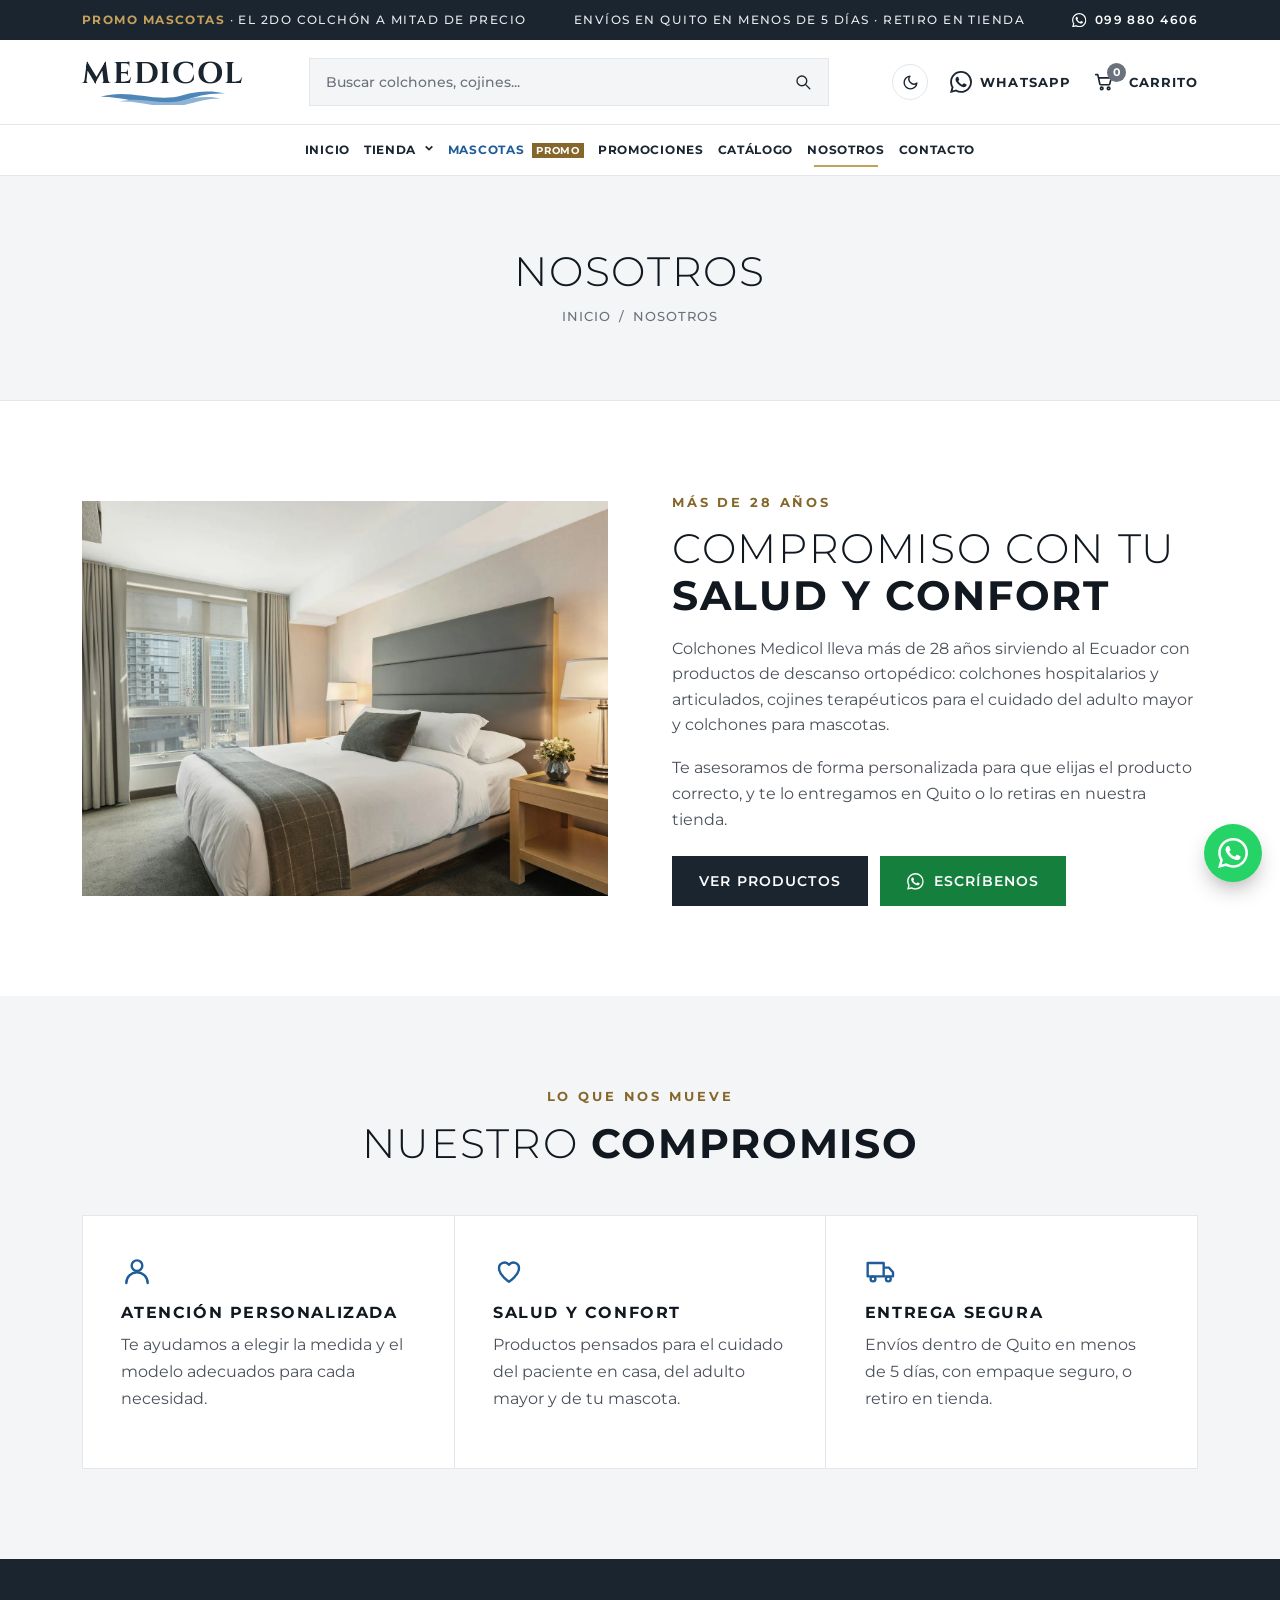
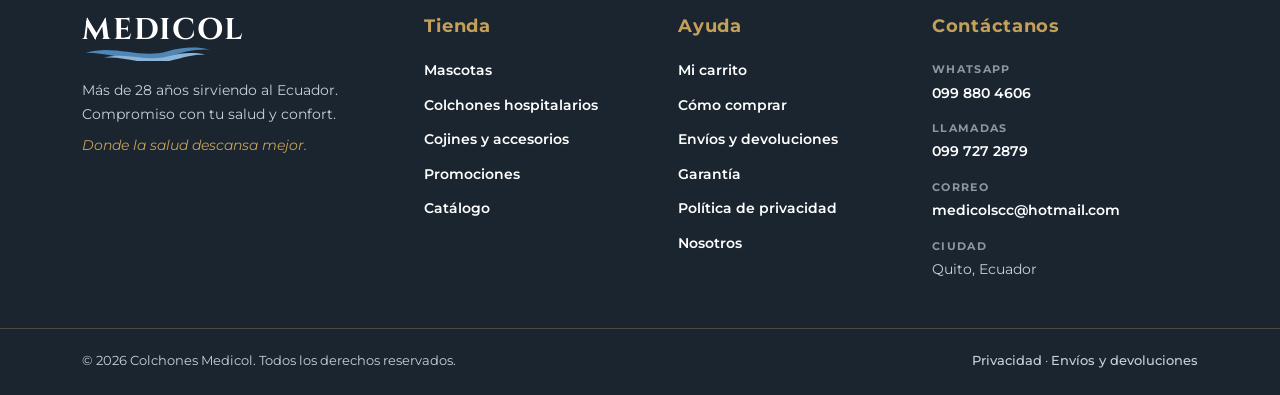
<file: nosotros.html>
<!DOCTYPE html>
<!--
  PÁGINA: NOSOTROS — Historia y compromiso de la empresa.
  Archivo generado: nosotros.html (no editar aquí; editar plantillas/paginas/nosotros.html y ejecutar: bash plantillas/armar-paginas.sh)
  Lo propio de esta página está entre "INICIO DEL CONTENIDO" y "FIN DEL CONTENIDO".
-->
<html lang="es">

<head>
  <meta charset="utf-8">
  <meta name="viewport" content="width=device-width, initial-scale=1">
  <title>Nosotros · Colchones Medicol</title>
  <meta name="description" content="Más de 28 años sirviendo al Ecuador con colchones ortopédicos, hospitalarios y para mascotas.">
  <meta name="author" content="Colchones Medicol">
  <meta name="theme-color" content="#1A2530">
  <meta name="format-detection" content="telephone=no">
  <meta property="og:type" content="website">
  <meta property="og:locale" content="es_EC">
  <meta property="og:site_name" content="Colchones Medicol">
  <meta property="og:title" content="Nosotros · Colchones Medicol">
  <meta property="og:description" content="Más de 28 años sirviendo al Ecuador con colchones ortopédicos, hospitalarios y para mascotas.">
  <meta property="og:image" content="https://www.colchonesmedicol.com/images/marca/compartir.jpg">
  <meta property="og:image:width" content="1200">
  <meta property="og:image:height" content="630">
  <meta property="og:image:alt" content="Colchones Medicol: colchones hospitalarios, cojines y colchones para mascotas en Quito">
  <meta name="twitter:card" content="summary_large_image">
  <link rel="icon" href="images/marca/favicon.svg" type="image/svg+xml">
  <link rel="icon" href="images/marca/icono-32.png" type="image/png" sizes="32x32">
  <link rel="apple-touch-icon" href="images/marca/icono-180.png">
  <link rel="manifest" href="manifest.webmanifest">
  <meta name="color-scheme" content="light dark">
  <script src="js/tema.js"></script>

  <link rel="preconnect" href="https://fonts.googleapis.com">
  <link rel="preconnect" href="https://fonts.gstatic.com" crossorigin>
  <link href="https://fonts.googleapis.com/css2?family=Montserrat:wght@300;400;500;600;700;800&display=swap" rel="stylesheet">
  <link href="https://fonts.googleapis.com/css2?family=Cinzel:wght@700&text=MEDICOL&display=swap" rel="stylesheet">
  <link rel="stylesheet" href="css/normalize.css">
  <link rel="stylesheet" href="css/bootstrap-base.css">
  <link rel="stylesheet" href="css/base.css">
  <link rel="stylesheet" href="css/medicol.css">
</head>

<body data-page="nosotros">
  <svg xmlns="http://www.w3.org/2000/svg" class="mc-sprite" aria-hidden="true" focusable="false">
    <symbol id="mc-wa" viewBox="0 0 24 24"><path d="M17.472 14.382c-.297-.149-1.758-.867-2.03-.967-.273-.099-.471-.148-.67.15-.197.297-.767.966-.94 1.164-.173.199-.347.223-.644.075-.297-.15-1.255-.463-2.39-1.475-.883-.788-1.48-1.761-1.653-2.059-.173-.297-.018-.458.13-.606.134-.133.298-.347.446-.52.149-.174.198-.298.298-.497.099-.198.05-.371-.025-.52-.075-.149-.669-1.612-.916-2.207-.242-.579-.487-.5-.669-.51-.173-.008-.371-.01-.57-.01-.198 0-.52.074-.792.372-.272.297-1.04 1.016-1.04 2.479 0 1.462 1.065 2.875 1.213 3.074.149.198 2.096 3.2 5.077 4.487.709.306 1.262.489 1.694.625.712.227 1.36.195 1.871.118.571-.085 1.758-.719 2.006-1.413.248-.694.248-1.289.173-1.413-.074-.124-.272-.198-.57-.347m-5.421 7.403h-.004a9.87 9.87 0 01-5.031-1.378l-.361-.214-3.741.982.998-3.648-.235-.374a9.86 9.86 0 01-1.51-5.26c.001-5.45 4.436-9.884 9.888-9.884 2.64 0 5.122 1.03 6.988 2.898a9.825 9.825 0 012.893 6.994c-.003 5.45-4.437 9.884-9.885 9.884m8.413-18.297A11.815 11.815 0 0012.05 0C5.495 0 .16 5.335.157 11.892c0 2.096.547 4.142 1.588 5.945L.057 24l6.305-1.654a11.882 11.882 0 005.683 1.448h.005c6.554 0 11.89-5.335 11.893-11.893a11.821 11.821 0 00-3.48-8.413Z"/></symbol>
    <symbol id="i-cart" viewBox="0 0 24 24"><path d="M3 4h2.2l2.3 10.3c.1.4.5.7.9.7h8.9c.4 0 .8-.3.9-.7L20 7.5H6"/><circle cx="9.5" cy="19" r="1.4"/><circle cx="17" cy="19" r="1.4"/></symbol>
    <symbol id="i-search" viewBox="0 0 24 24"><circle cx="10.5" cy="10.5" r="6.5"/><path d="M15.5 15.5 21 21"/></symbol>
    <symbol id="i-arrow-left" viewBox="0 0 24 24"><path d="M20 12H4M10 6l-6 6 6 6"/></symbol>
    <symbol id="i-arrow-right" viewBox="0 0 24 24"><path d="M4 12h16M14 6l6 6-6 6"/></symbol>
    <symbol id="i-heart" viewBox="0 0 24 24"><path d="M12 20s-7.5-4.6-7.5-10.2A4.2 4.2 0 0 1 12 7.3a4.2 4.2 0 0 1 7.5 2.5C19.5 15.4 12 20 12 20z"/></symbol>
    <symbol id="i-pin" viewBox="0 0 24 24"><path d="M12 21.5s-6.5-5.9-6.5-11.5a6.5 6.5 0 0 1 13 0c0 5.6-6.5 11.5-6.5 11.5z"/><circle cx="12" cy="10" r="2.3"/></symbol>
    <symbol id="i-package" viewBox="0 0 24 24"><path d="M4 7.5 12 3l8 4.5v9L12 21l-8-4.5z"/><path d="m4 7.5 8 4.5 8-4.5M12 12v9"/></symbol>
    <symbol id="i-quote" viewBox="0 0 24 24"><path d="M4 18c0-4.6 1.7-8.4 5.6-10.6l.9 1.5C8.3 10.3 7.5 12.1 7.4 13.6H10V18zm9 0c0-4.6 1.7-8.4 5.6-10.6l.9 1.5c-2.2 1.4-3 3.2-3.1 4.7H19V18z"/></symbol>
    <symbol id="i-send" viewBox="0 0 24 24"><path d="M21 3 3 10.4l7.2 2.4L12.6 20z"/><path d="M21 3 10.2 12.8"/></symbol>
    <symbol id="i-truck" viewBox="0 0 24 24"><path d="M2 6h12v10H2zM14 9.5h4l3 3.5V16h-7"/><circle cx="6" cy="18" r="1.8"/><circle cx="17.5" cy="18" r="1.8"/></symbol>
    <symbol id="i-star" viewBox="0 0 24 24"><path d="m12 3 2.7 5.6 6.1.8-4.5 4.2 1.1 6.1L12 16.8l-5.4 2.9 1.1-6.1-4.5-4.2 6.1-.8z"/></symbol>
    <symbol id="i-store" viewBox="0 0 24 24"><path d="M3.5 9 5 4h14l1.5 5zM5 9v11h14V9M10 20v-5.5h4V20"/></symbol>
    <symbol id="i-trash" viewBox="0 0 24 24"><path d="M4 7h16M9 7V4h6v3M6 7l1 13h10l1-13M10 11v6M14 11v6"/></symbol>
    <symbol id="i-user" viewBox="0 0 24 24"><circle cx="12" cy="8" r="4"/><path d="M4 21a8 8 0 0 1 16 0"/></symbol>
    <symbol id="mc-wave" viewBox="0 0 160 22"><path d="M4 12C38 1 70 20 104 10c18-5 34-6 52-2-20-1-34 3-52 9C70 28 40 12 4 12Z" fill="#4E86B8"/><path d="M26 18c28-8 52 6 80-2 14-4 28-5 44-2-16 0-28 4-44 8-28 7-52-6-80-4Z" fill="#8DB4D6"/></symbol>
  </svg>

  <a class="mc-skip" href="#contenido">Saltar al contenido</a>

  <div class="mc-topbar">
    <div class="container mc-topbar-inner">
      <p><strong>Promo mascotas</strong> · El 2do colchón a mitad de precio</p>
      <p>Envíos en Quito en menos de 5 días · Retiro en tienda</p>
      <a href="#" data-wa><svg class="mc-ico" aria-hidden="true"><use href="#mc-wa"/></svg> 099 880 4606</a>
    </div>
  </div>

  <header class="mc-header">
    <div class="container mc-header-inner">
      <button class="mc-burger" type="button" aria-controls="mc-nav" aria-expanded="false" aria-label="Abrir menú">
        <span></span><span></span><span></span>
      </button>

      <a class="mc-logo" href="index.html" aria-label="Colchones Medicol, inicio">
        <span class="mc-logo-text">MEDICOL</span>
        <svg class="mc-logo-wave" aria-hidden="true"><use href="#mc-wave"/></svg>
      </a>

      <form class="mc-search" action="tienda.html" method="get" role="search">
        <input type="search" name="q" id="mc-search-input" placeholder="Buscar colchones, cojines..." aria-label="Buscar productos">
        <button type="submit" aria-label="Buscar"><svg class="icon" aria-hidden="true"><use href="#i-search"></use></svg></button>
      </form>

      <div class="mc-actions">
        <button class="mc-theme" type="button" data-theme-toggle aria-label="Cambiar a modo oscuro" title="Cambiar tema">
          <svg class="mc-moon" viewBox="0 0 24 24" aria-hidden="true"><path d="M21 12.79A9 9 0 1 1 11.21 3 7 7 0 0 0 21 12.79z"/></svg>
          <svg class="mc-sun" viewBox="0 0 24 24" aria-hidden="true"><circle cx="12" cy="12" r="4.5"/><path d="M12 2v2M12 20v2M4.93 4.93l1.41 1.41M17.66 17.66l1.41 1.41M2 12h2M20 12h2M4.93 19.07l1.41-1.41M17.66 6.34l1.41-1.41"/></svg>
        </button>
        <a class="mc-action mc-action-wa" href="#" data-wa><svg class="mc-ico" aria-hidden="true"><use href="#mc-wa"/></svg> <span class="mc-action-label">WhatsApp</span></a>
        <a class="mc-action mc-cart" href="carrito.html" data-cart-label aria-label="Carrito">
          <svg class="icon" aria-hidden="true"><use href="#i-cart"></use></svg>
          <span class="mc-cart-count" data-cart-count data-count="0">0</span>
          <span class="mc-action-label">Carrito</span>
        </a>
      </div>
    </div>

    <nav class="mc-nav" id="mc-nav" aria-label="Principal">
      <div class="container">
        <ul>
          <li><a href="index.html">Inicio</a></li>
          <li class="mc-has-sub">
            <a href="tienda.html" class="mc-sub-toggle" aria-haspopup="true" aria-expanded="false">Tienda <svg class="mc-caret" viewBox="0 0 12 12" aria-hidden="true"><path d="M2 4l4 4 4-4"/></svg></a>
            <ul class="mc-sub">
              <li><a href="tienda.html">Ver todos los productos</a></li>
              <li><a href="tienda.html?cat=colchones">Colchones hospitalarios</a></li>
              <li><a href="tienda.html?cat=cojines">Cojines y accesorios</a></li>
              <li><a href="tienda.html?cat=mascotas">Mascotas</a></li>
              <li><a href="tienda.html?cat=promociones">Promociones</a></li>
            </ul>
          </li>
          <li><a href="tienda.html?cat=mascotas" class="mc-nav-hot">Mascotas <span>Promo</span></a></li>
          <li><a href="tienda.html?cat=promociones">Promociones</a></li>
          <li><a href="catalogo.html">Catálogo</a></li>
          <li><a href="nosotros.html">Nosotros</a></li>
          <li><a href="contacto.html">Contacto</a></li>
        </ul>
      </div>
    </nav>
  </header>

  <main id="contenido">

    <!-- ================= INICIO DEL CONTENIDO: NOSOTROS ================= -->

    <section class="mc-page-hero">
      <div class="container">
        <h1 class="mc-title">Nosotros</h1>
        <ol class="mc-crumbs">
          <li><a href="index.html">Inicio</a></li>
          <li>Nosotros</li>
        </ol>
      </div>
    </section>

    <section class="mc-section">
      <div class="container mc-split">
        <img class="mc-reveal" src="images/ambiente/dormitorio-moderno.webp" alt="Dormitorio con cama y colchón" width="1920" height="1080">
        <div class="mc-reveal">
          <span class="mc-kicker">Más de 28 años</span>
          <h2 class="mc-title">Compromiso con tu <strong>salud y confort</strong></h2>
          <p>Colchones Medicol lleva más de 28 años sirviendo al Ecuador con productos de descanso ortopédico: colchones hospitalarios y articulados, cojines terapéuticos para el cuidado del adulto mayor y colchones para mascotas.</p>
          <p>Te asesoramos de forma personalizada para que elijas el producto correcto, y te lo entregamos en Quito o lo retiras en nuestra tienda.</p>
          <div class="mc-btn-row mt-4">
            <a href="tienda.html" class="btn-mc btn-mc-dark">Ver productos</a>
            <a href="#" data-wa class="btn-mc btn-mc-wa"><svg class="mc-ico" aria-hidden="true"><use href="#mc-wa"/></svg> Escríbenos</a>
          </div>
        </div>
      </div>
    </section>

    <section class="mc-section mc-section-grey">
      <div class="container">
        <header class="mc-head">
          <span class="mc-kicker">Lo que nos mueve</span>
          <h2 class="mc-title">Nuestro <strong>compromiso</strong></h2>
        </header>
        <div class="mc-values">
          <div class="mc-value mc-reveal">
            <svg class="icon" aria-hidden="true"><use href="#i-user"></use></svg>
            <h3>Atención personalizada</h3>
            <p>Te ayudamos a elegir la medida y el modelo adecuados para cada necesidad.</p>
          </div>
          <div class="mc-value mc-reveal">
            <svg class="icon" aria-hidden="true"><use href="#i-heart"></use></svg>
            <h3>Salud y confort</h3>
            <p>Productos pensados para el cuidado del paciente en casa, del adulto mayor y de tu mascota.</p>
          </div>
          <div class="mc-value mc-reveal">
            <svg class="icon" aria-hidden="true"><use href="#i-truck"></use></svg>
            <h3>Entrega segura</h3>
            <p>Envíos dentro de Quito en menos de 5 días, con empaque seguro, o retiro en tienda.</p>
          </div>
        </div>
      </div>
    </section>

    <!-- ================= FIN DEL CONTENIDO: NOSOTROS ================= -->

  </main>

  <footer class="mc-footer">
    <div class="container mc-footer-grid">
      <div class="mc-footer-brand">
        <a class="mc-logo" href="index.html" aria-label="Colchones Medicol, inicio">
          <span class="mc-logo-text">MEDICOL</span>
          <svg class="mc-logo-wave" aria-hidden="true"><use href="#mc-wave"/></svg>
        </a>
        <p>Más de 28 años sirviendo al Ecuador. Compromiso con tu salud y confort.</p>
        <p class="mc-footer-lema">Donde la salud descansa mejor.</p>
      </div>

      <nav aria-label="Tienda">
        <h2 class="mc-footer-title">Tienda</h2>
        <ul>
          <li><a href="tienda.html?cat=mascotas">Mascotas</a></li>
          <li><a href="tienda.html?cat=colchones">Colchones hospitalarios</a></li>
          <li><a href="tienda.html?cat=cojines">Cojines y accesorios</a></li>
          <li><a href="tienda.html?cat=promociones">Promociones</a></li>
          <li><a href="catalogo.html">Catálogo</a></li>
        </ul>
      </nav>

      <nav aria-label="Ayuda">
        <h2 class="mc-footer-title">Ayuda</h2>
        <ul>
          <li><a href="carrito.html">Mi carrito</a></li>
          <li><a href="contacto.html#como-comprar">Cómo comprar</a></li>
          <li><a href="envios.html">Envíos y devoluciones</a></li>
          <li><a href="envios.html#garantia">Garantía</a></li>
          <li><a href="privacidad.html">Política de privacidad</a></li>
          <li><a href="nosotros.html">Nosotros</a></li>
        </ul>
      </nav>

      <div>
        <h2 class="mc-footer-title">Contáctanos</h2>
        <ul class="mc-footer-contact">
          <li><span>WhatsApp</span><a href="#" data-wa>099 880 4606</a></li>
          <li><span>Llamadas</span><a href="tel:+593997272879">099 727 2879</a></li>
          <li><span>Correo</span><a href="mailto:medicolscc@hotmail.com">medicolscc@hotmail.com</a></li>
          <li><span>Ciudad</span>Quito, Ecuador</li>
        </ul>
      </div>
    </div>

    <div class="mc-footer-bottom">
      <div class="container">
        <p>© <span data-year>2026</span> Colchones Medicol. Todos los derechos reservados.</p>
        <p><a href="privacidad.html">Privacidad</a> · <a href="envios.html">Envíos y devoluciones</a></p>
      </div>
    </div>
  </footer>

  <a class="mc-wa-float" href="#" data-wa aria-label="Escríbenos por WhatsApp">
    <svg class="mc-ico" aria-hidden="true"><use href="#mc-wa"/></svg>
  </a>

  <script src="js/productos.js"></script>
  <script src="js/tienda.js"></script>
  <script src="js/script.js"></script>
</body>

</html>
</file>
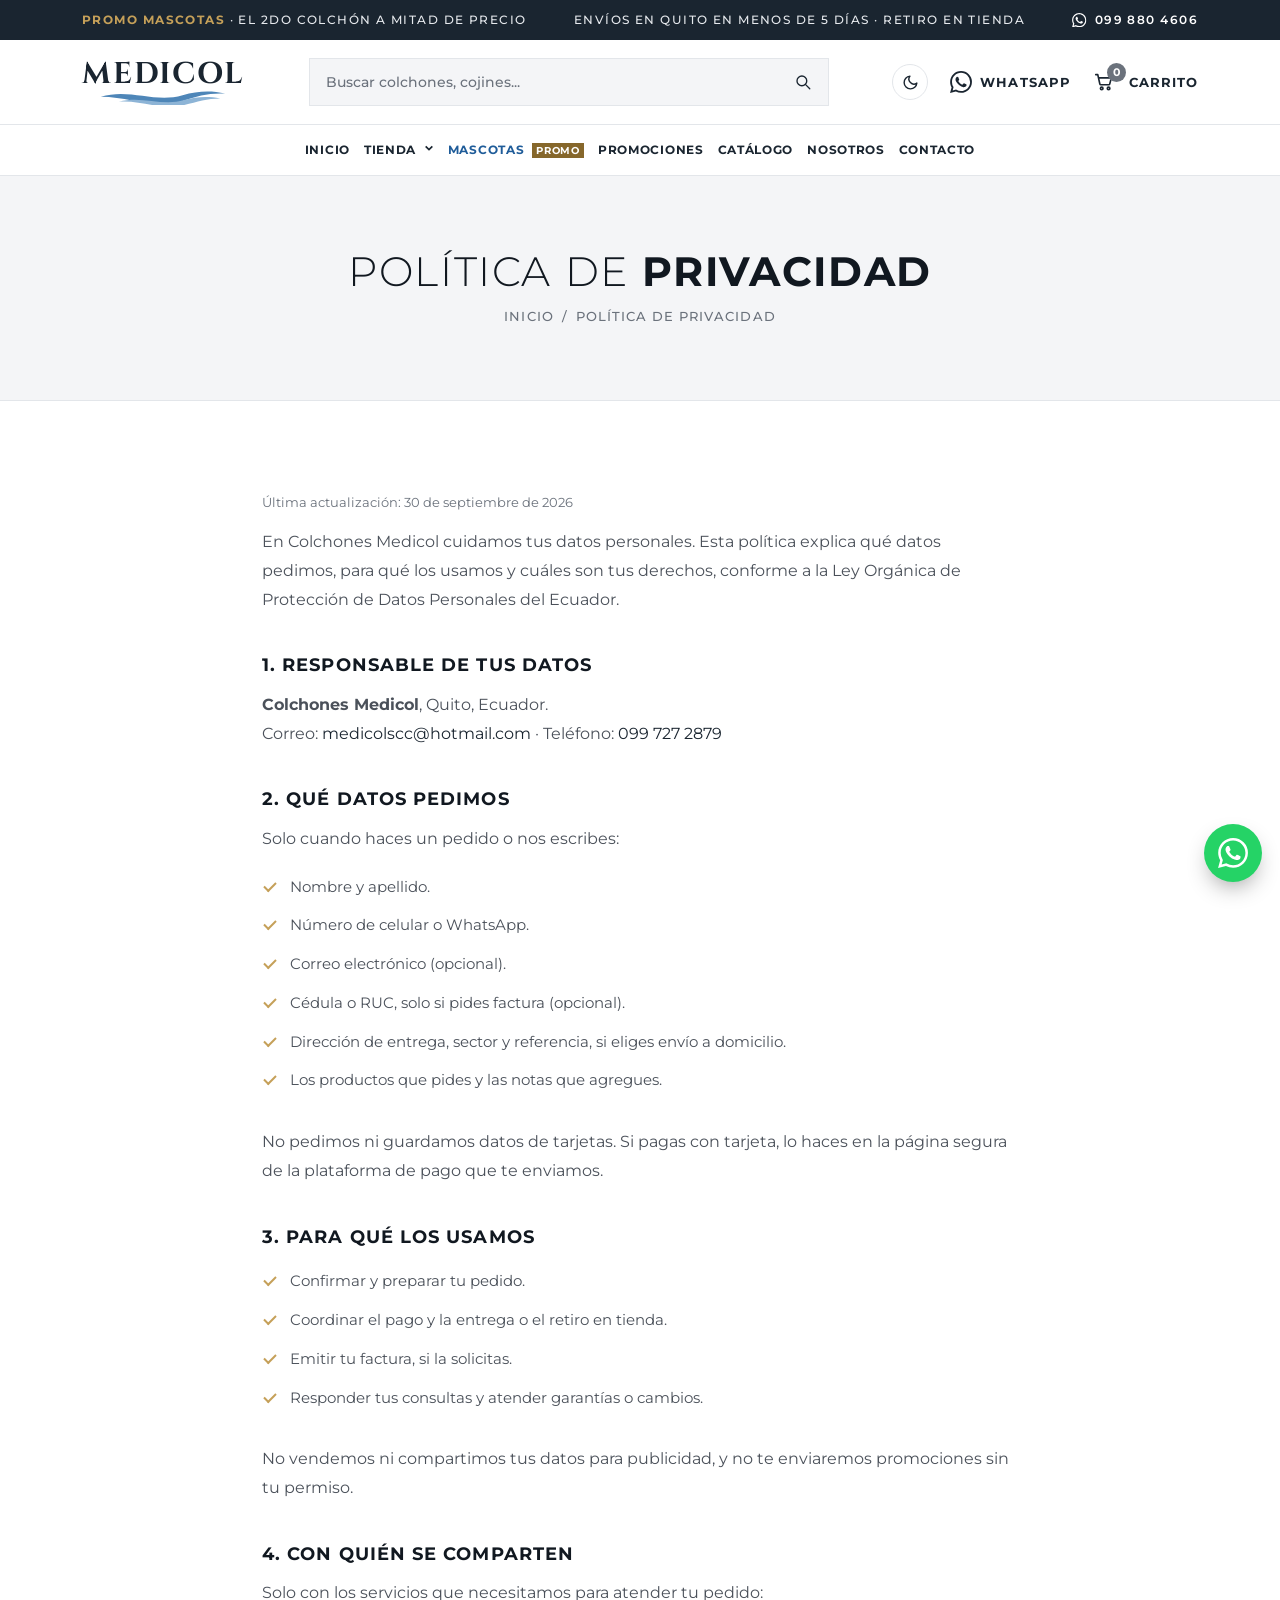
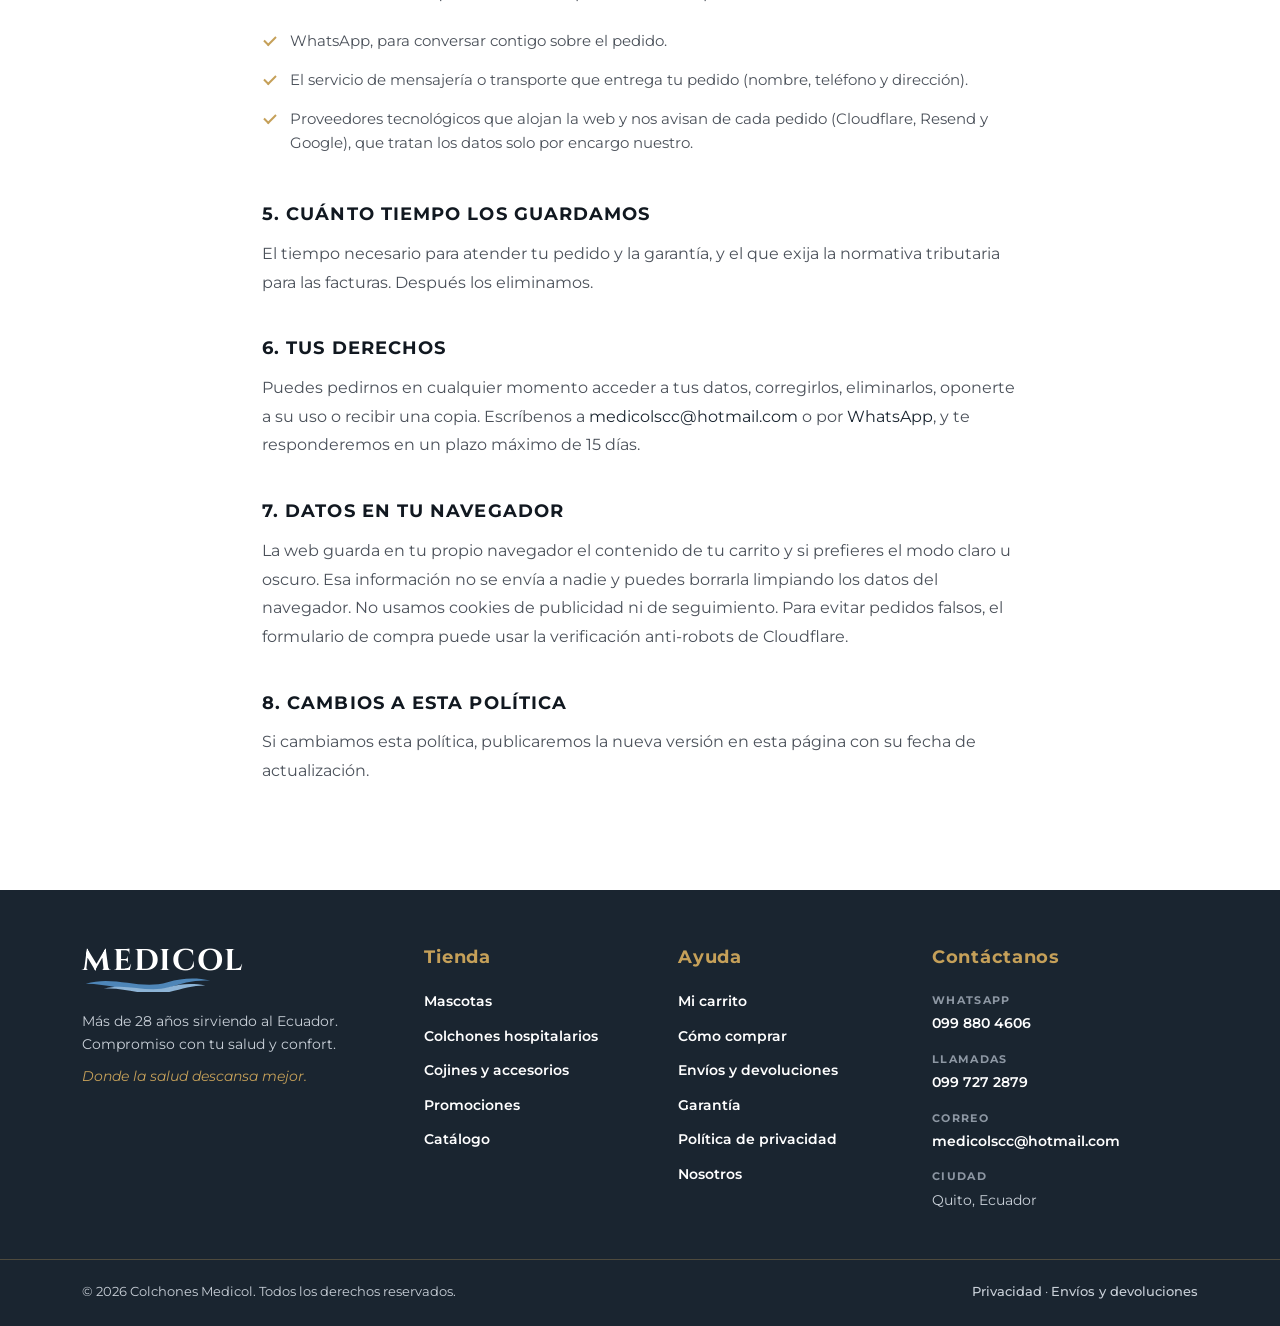
<file: privacidad.html>
<!DOCTYPE html>
<!--
  PÁGINA: POLÍTICA DE PRIVACIDAD — Qué datos se piden en la compra, para qué se usan y cómo ejercer los derechos (LOPDP Ecuador).
  Archivo generado: privacidad.html (no editar aquí; editar plantillas/paginas/privacidad.html y ejecutar: bash plantillas/armar-paginas.sh)
  Lo propio de esta página está entre "INICIO DEL CONTENIDO" y "FIN DEL CONTENIDO".
-->
<html lang="es">

<head>
  <meta charset="utf-8">
  <meta name="viewport" content="width=device-width, initial-scale=1">
  <title>Política de privacidad · Colchones Medicol</title>
  <meta name="description" content="Cómo Colchones Medicol usa y protege los datos personales de sus clientes, conforme a la Ley Orgánica de Protección de Datos Personales del Ecuador.">
  <meta name="author" content="Colchones Medicol">
  <meta name="theme-color" content="#1A2530">
  <meta name="format-detection" content="telephone=no">
  <meta property="og:type" content="website">
  <meta property="og:locale" content="es_EC">
  <meta property="og:site_name" content="Colchones Medicol">
  <meta property="og:title" content="Política de privacidad · Colchones Medicol">
  <meta property="og:description" content="Cómo Colchones Medicol usa y protege los datos personales de sus clientes, conforme a la Ley Orgánica de Protección de Datos Personales del Ecuador.">
  <meta property="og:image" content="https://www.colchonesmedicol.com/images/marca/compartir.jpg">
  <meta property="og:image:width" content="1200">
  <meta property="og:image:height" content="630">
  <meta property="og:image:alt" content="Colchones Medicol: colchones hospitalarios, cojines y colchones para mascotas en Quito">
  <meta name="twitter:card" content="summary_large_image">
  <link rel="icon" href="images/marca/favicon.svg" type="image/svg+xml">
  <link rel="icon" href="images/marca/icono-32.png" type="image/png" sizes="32x32">
  <link rel="apple-touch-icon" href="images/marca/icono-180.png">
  <link rel="manifest" href="manifest.webmanifest">
  <meta name="color-scheme" content="light dark">
  <script src="js/tema.js"></script>

  <link rel="preconnect" href="https://fonts.googleapis.com">
  <link rel="preconnect" href="https://fonts.gstatic.com" crossorigin>
  <link href="https://fonts.googleapis.com/css2?family=Montserrat:wght@300;400;500;600;700;800&display=swap" rel="stylesheet">
  <link href="https://fonts.googleapis.com/css2?family=Cinzel:wght@700&text=MEDICOL&display=swap" rel="stylesheet">
  <link rel="stylesheet" href="css/normalize.css">
  <link rel="stylesheet" href="css/bootstrap-base.css">
  <link rel="stylesheet" href="css/base.css">
  <link rel="stylesheet" href="css/medicol.css">
</head>

<body data-page="privacidad">
  <svg xmlns="http://www.w3.org/2000/svg" class="mc-sprite" aria-hidden="true" focusable="false">
    <symbol id="mc-wa" viewBox="0 0 24 24"><path d="M17.472 14.382c-.297-.149-1.758-.867-2.03-.967-.273-.099-.471-.148-.67.15-.197.297-.767.966-.94 1.164-.173.199-.347.223-.644.075-.297-.15-1.255-.463-2.39-1.475-.883-.788-1.48-1.761-1.653-2.059-.173-.297-.018-.458.13-.606.134-.133.298-.347.446-.52.149-.174.198-.298.298-.497.099-.198.05-.371-.025-.52-.075-.149-.669-1.612-.916-2.207-.242-.579-.487-.5-.669-.51-.173-.008-.371-.01-.57-.01-.198 0-.52.074-.792.372-.272.297-1.04 1.016-1.04 2.479 0 1.462 1.065 2.875 1.213 3.074.149.198 2.096 3.2 5.077 4.487.709.306 1.262.489 1.694.625.712.227 1.36.195 1.871.118.571-.085 1.758-.719 2.006-1.413.248-.694.248-1.289.173-1.413-.074-.124-.272-.198-.57-.347m-5.421 7.403h-.004a9.87 9.87 0 01-5.031-1.378l-.361-.214-3.741.982.998-3.648-.235-.374a9.86 9.86 0 01-1.51-5.26c.001-5.45 4.436-9.884 9.888-9.884 2.64 0 5.122 1.03 6.988 2.898a9.825 9.825 0 012.893 6.994c-.003 5.45-4.437 9.884-9.885 9.884m8.413-18.297A11.815 11.815 0 0012.05 0C5.495 0 .16 5.335.157 11.892c0 2.096.547 4.142 1.588 5.945L.057 24l6.305-1.654a11.882 11.882 0 005.683 1.448h.005c6.554 0 11.89-5.335 11.893-11.893a11.821 11.821 0 00-3.48-8.413Z"/></symbol>
    <symbol id="i-cart" viewBox="0 0 24 24"><path d="M3 4h2.2l2.3 10.3c.1.4.5.7.9.7h8.9c.4 0 .8-.3.9-.7L20 7.5H6"/><circle cx="9.5" cy="19" r="1.4"/><circle cx="17" cy="19" r="1.4"/></symbol>
    <symbol id="i-search" viewBox="0 0 24 24"><circle cx="10.5" cy="10.5" r="6.5"/><path d="M15.5 15.5 21 21"/></symbol>
    <symbol id="i-arrow-left" viewBox="0 0 24 24"><path d="M20 12H4M10 6l-6 6 6 6"/></symbol>
    <symbol id="i-arrow-right" viewBox="0 0 24 24"><path d="M4 12h16M14 6l6 6-6 6"/></symbol>
    <symbol id="i-heart" viewBox="0 0 24 24"><path d="M12 20s-7.5-4.6-7.5-10.2A4.2 4.2 0 0 1 12 7.3a4.2 4.2 0 0 1 7.5 2.5C19.5 15.4 12 20 12 20z"/></symbol>
    <symbol id="i-pin" viewBox="0 0 24 24"><path d="M12 21.5s-6.5-5.9-6.5-11.5a6.5 6.5 0 0 1 13 0c0 5.6-6.5 11.5-6.5 11.5z"/><circle cx="12" cy="10" r="2.3"/></symbol>
    <symbol id="i-package" viewBox="0 0 24 24"><path d="M4 7.5 12 3l8 4.5v9L12 21l-8-4.5z"/><path d="m4 7.5 8 4.5 8-4.5M12 12v9"/></symbol>
    <symbol id="i-quote" viewBox="0 0 24 24"><path d="M4 18c0-4.6 1.7-8.4 5.6-10.6l.9 1.5C8.3 10.3 7.5 12.1 7.4 13.6H10V18zm9 0c0-4.6 1.7-8.4 5.6-10.6l.9 1.5c-2.2 1.4-3 3.2-3.1 4.7H19V18z"/></symbol>
    <symbol id="i-send" viewBox="0 0 24 24"><path d="M21 3 3 10.4l7.2 2.4L12.6 20z"/><path d="M21 3 10.2 12.8"/></symbol>
    <symbol id="i-truck" viewBox="0 0 24 24"><path d="M2 6h12v10H2zM14 9.5h4l3 3.5V16h-7"/><circle cx="6" cy="18" r="1.8"/><circle cx="17.5" cy="18" r="1.8"/></symbol>
    <symbol id="i-star" viewBox="0 0 24 24"><path d="m12 3 2.7 5.6 6.1.8-4.5 4.2 1.1 6.1L12 16.8l-5.4 2.9 1.1-6.1-4.5-4.2 6.1-.8z"/></symbol>
    <symbol id="i-store" viewBox="0 0 24 24"><path d="M3.5 9 5 4h14l1.5 5zM5 9v11h14V9M10 20v-5.5h4V20"/></symbol>
    <symbol id="i-trash" viewBox="0 0 24 24"><path d="M4 7h16M9 7V4h6v3M6 7l1 13h10l1-13M10 11v6M14 11v6"/></symbol>
    <symbol id="i-user" viewBox="0 0 24 24"><circle cx="12" cy="8" r="4"/><path d="M4 21a8 8 0 0 1 16 0"/></symbol>
    <symbol id="mc-wave" viewBox="0 0 160 22"><path d="M4 12C38 1 70 20 104 10c18-5 34-6 52-2-20-1-34 3-52 9C70 28 40 12 4 12Z" fill="#4E86B8"/><path d="M26 18c28-8 52 6 80-2 14-4 28-5 44-2-16 0-28 4-44 8-28 7-52-6-80-4Z" fill="#8DB4D6"/></symbol>
  </svg>

  <a class="mc-skip" href="#contenido">Saltar al contenido</a>

  <div class="mc-topbar">
    <div class="container mc-topbar-inner">
      <p><strong>Promo mascotas</strong> · El 2do colchón a mitad de precio</p>
      <p>Envíos en Quito en menos de 5 días · Retiro en tienda</p>
      <a href="#" data-wa><svg class="mc-ico" aria-hidden="true"><use href="#mc-wa"/></svg> 099 880 4606</a>
    </div>
  </div>

  <header class="mc-header">
    <div class="container mc-header-inner">
      <button class="mc-burger" type="button" aria-controls="mc-nav" aria-expanded="false" aria-label="Abrir menú">
        <span></span><span></span><span></span>
      </button>

      <a class="mc-logo" href="index.html" aria-label="Colchones Medicol, inicio">
        <span class="mc-logo-text">MEDICOL</span>
        <svg class="mc-logo-wave" aria-hidden="true"><use href="#mc-wave"/></svg>
      </a>

      <form class="mc-search" action="tienda.html" method="get" role="search">
        <input type="search" name="q" id="mc-search-input" placeholder="Buscar colchones, cojines..." aria-label="Buscar productos">
        <button type="submit" aria-label="Buscar"><svg class="icon" aria-hidden="true"><use href="#i-search"></use></svg></button>
      </form>

      <div class="mc-actions">
        <button class="mc-theme" type="button" data-theme-toggle aria-label="Cambiar a modo oscuro" title="Cambiar tema">
          <svg class="mc-moon" viewBox="0 0 24 24" aria-hidden="true"><path d="M21 12.79A9 9 0 1 1 11.21 3 7 7 0 0 0 21 12.79z"/></svg>
          <svg class="mc-sun" viewBox="0 0 24 24" aria-hidden="true"><circle cx="12" cy="12" r="4.5"/><path d="M12 2v2M12 20v2M4.93 4.93l1.41 1.41M17.66 17.66l1.41 1.41M2 12h2M20 12h2M4.93 19.07l1.41-1.41M17.66 6.34l1.41-1.41"/></svg>
        </button>
        <a class="mc-action mc-action-wa" href="#" data-wa><svg class="mc-ico" aria-hidden="true"><use href="#mc-wa"/></svg> <span class="mc-action-label">WhatsApp</span></a>
        <a class="mc-action mc-cart" href="carrito.html" data-cart-label aria-label="Carrito">
          <svg class="icon" aria-hidden="true"><use href="#i-cart"></use></svg>
          <span class="mc-cart-count" data-cart-count data-count="0">0</span>
          <span class="mc-action-label">Carrito</span>
        </a>
      </div>
    </div>

    <nav class="mc-nav" id="mc-nav" aria-label="Principal">
      <div class="container">
        <ul>
          <li><a href="index.html">Inicio</a></li>
          <li class="mc-has-sub">
            <a href="tienda.html" class="mc-sub-toggle" aria-haspopup="true" aria-expanded="false">Tienda <svg class="mc-caret" viewBox="0 0 12 12" aria-hidden="true"><path d="M2 4l4 4 4-4"/></svg></a>
            <ul class="mc-sub">
              <li><a href="tienda.html">Ver todos los productos</a></li>
              <li><a href="tienda.html?cat=colchones">Colchones hospitalarios</a></li>
              <li><a href="tienda.html?cat=cojines">Cojines y accesorios</a></li>
              <li><a href="tienda.html?cat=mascotas">Mascotas</a></li>
              <li><a href="tienda.html?cat=promociones">Promociones</a></li>
            </ul>
          </li>
          <li><a href="tienda.html?cat=mascotas" class="mc-nav-hot">Mascotas <span>Promo</span></a></li>
          <li><a href="tienda.html?cat=promociones">Promociones</a></li>
          <li><a href="catalogo.html">Catálogo</a></li>
          <li><a href="nosotros.html">Nosotros</a></li>
          <li><a href="contacto.html">Contacto</a></li>
        </ul>
      </div>
    </nav>
  </header>

  <main id="contenido">

    <!-- ================= INICIO DEL CONTENIDO: POLÍTICA DE PRIVACIDAD ================= -->

    <section class="mc-page-hero">
      <div class="container">
        <h1 class="mc-title">Política de <strong>privacidad</strong></h1>
        <ol class="mc-crumbs">
          <li><a href="index.html">Inicio</a></li>
          <li>Política de privacidad</li>
        </ol>
      </div>
    </section>

    <section class="mc-section">
      <div class="container mc-legal">
        <p class="mc-legal-fecha">Última actualización: 30 de septiembre de 2026</p>

        <p>En Colchones Medicol cuidamos tus datos personales. Esta política explica qué datos pedimos, para qué los usamos y cuáles son tus derechos, conforme a la Ley Orgánica de Protección de Datos Personales del Ecuador.</p>

        <h2>1. Responsable de tus datos</h2>
        <p><strong>Colchones Medicol</strong>, Quito, Ecuador.<br>
          Correo: <a href="mailto:medicolscc@hotmail.com">medicolscc@hotmail.com</a> · Teléfono: <a href="tel:+593997272879">099 727 2879</a></p>

        <h2>2. Qué datos pedimos</h2>
        <p>Solo cuando haces un pedido o nos escribes:</p>
        <ul class="mc-checks">
          <li>Nombre y apellido.</li>
          <li>Número de celular o WhatsApp.</li>
          <li>Correo electrónico (opcional).</li>
          <li>Cédula o RUC, solo si pides factura (opcional).</li>
          <li>Dirección de entrega, sector y referencia, si eliges envío a domicilio.</li>
          <li>Los productos que pides y las notas que agregues.</li>
        </ul>
        <p>No pedimos ni guardamos datos de tarjetas. Si pagas con tarjeta, lo haces en la página segura de la plataforma de pago que te enviamos.</p>

        <h2>3. Para qué los usamos</h2>
        <ul class="mc-checks">
          <li>Confirmar y preparar tu pedido.</li>
          <li>Coordinar el pago y la entrega o el retiro en tienda.</li>
          <li>Emitir tu factura, si la solicitas.</li>
          <li>Responder tus consultas y atender garantías o cambios.</li>
        </ul>
        <p>No vendemos ni compartimos tus datos para publicidad, y no te enviaremos promociones sin tu permiso.</p>

        <h2>4. Con quién se comparten</h2>
        <p>Solo con los servicios que necesitamos para atender tu pedido:</p>
        <ul class="mc-checks">
          <li>WhatsApp, para conversar contigo sobre el pedido.</li>
          <li>El servicio de mensajería o transporte que entrega tu pedido (nombre, teléfono y dirección).</li>
          <li>Proveedores tecnológicos que alojan la web y nos avisan de cada pedido (Cloudflare, Resend y Google), que tratan los datos solo por encargo nuestro.</li>
        </ul>

        <h2>5. Cuánto tiempo los guardamos</h2>
        <p>El tiempo necesario para atender tu pedido y la garantía, y el que exija la normativa tributaria para las facturas. Después los eliminamos.</p>

        <h2>6. Tus derechos</h2>
        <p>Puedes pedirnos en cualquier momento acceder a tus datos, corregirlos, eliminarlos, oponerte a su uso o recibir una copia. Escríbenos a <a href="mailto:medicolscc@hotmail.com">medicolscc@hotmail.com</a> o por <a href="#" data-wa="Quisiera ejercer mis derechos sobre mis datos personales.">WhatsApp</a>, y te responderemos en un plazo máximo de 15 días.</p>

        <h2>7. Datos en tu navegador</h2>
        <p>La web guarda en tu propio navegador el contenido de tu carrito y si prefieres el modo claro u oscuro. Esa información no se envía a nadie y puedes borrarla limpiando los datos del navegador. No usamos cookies de publicidad ni de seguimiento. Para evitar pedidos falsos, el formulario de compra puede usar la verificación anti-robots de Cloudflare.</p>

        <h2>8. Cambios a esta política</h2>
        <p>Si cambiamos esta política, publicaremos la nueva versión en esta página con su fecha de actualización.</p>
      </div>
    </section>

    <!-- ================= FIN DEL CONTENIDO: POLÍTICA DE PRIVACIDAD ================= -->

  </main>

  <footer class="mc-footer">
    <div class="container mc-footer-grid">
      <div class="mc-footer-brand">
        <a class="mc-logo" href="index.html" aria-label="Colchones Medicol, inicio">
          <span class="mc-logo-text">MEDICOL</span>
          <svg class="mc-logo-wave" aria-hidden="true"><use href="#mc-wave"/></svg>
        </a>
        <p>Más de 28 años sirviendo al Ecuador. Compromiso con tu salud y confort.</p>
        <p class="mc-footer-lema">Donde la salud descansa mejor.</p>
      </div>

      <nav aria-label="Tienda">
        <h2 class="mc-footer-title">Tienda</h2>
        <ul>
          <li><a href="tienda.html?cat=mascotas">Mascotas</a></li>
          <li><a href="tienda.html?cat=colchones">Colchones hospitalarios</a></li>
          <li><a href="tienda.html?cat=cojines">Cojines y accesorios</a></li>
          <li><a href="tienda.html?cat=promociones">Promociones</a></li>
          <li><a href="catalogo.html">Catálogo</a></li>
        </ul>
      </nav>

      <nav aria-label="Ayuda">
        <h2 class="mc-footer-title">Ayuda</h2>
        <ul>
          <li><a href="carrito.html">Mi carrito</a></li>
          <li><a href="contacto.html#como-comprar">Cómo comprar</a></li>
          <li><a href="envios.html">Envíos y devoluciones</a></li>
          <li><a href="envios.html#garantia">Garantía</a></li>
          <li><a href="privacidad.html">Política de privacidad</a></li>
          <li><a href="nosotros.html">Nosotros</a></li>
        </ul>
      </nav>

      <div>
        <h2 class="mc-footer-title">Contáctanos</h2>
        <ul class="mc-footer-contact">
          <li><span>WhatsApp</span><a href="#" data-wa>099 880 4606</a></li>
          <li><span>Llamadas</span><a href="tel:+593997272879">099 727 2879</a></li>
          <li><span>Correo</span><a href="mailto:medicolscc@hotmail.com">medicolscc@hotmail.com</a></li>
          <li><span>Ciudad</span>Quito, Ecuador</li>
        </ul>
      </div>
    </div>

    <div class="mc-footer-bottom">
      <div class="container">
        <p>© <span data-year>2026</span> Colchones Medicol. Todos los derechos reservados.</p>
        <p><a href="privacidad.html">Privacidad</a> · <a href="envios.html">Envíos y devoluciones</a></p>
      </div>
    </div>
  </footer>

  <a class="mc-wa-float" href="#" data-wa aria-label="Escríbenos por WhatsApp">
    <svg class="mc-ico" aria-hidden="true"><use href="#mc-wa"/></svg>
  </a>

  <script src="js/productos.js"></script>
  <script src="js/tienda.js"></script>
  <script src="js/script.js"></script>
</body>

</html>
</file>
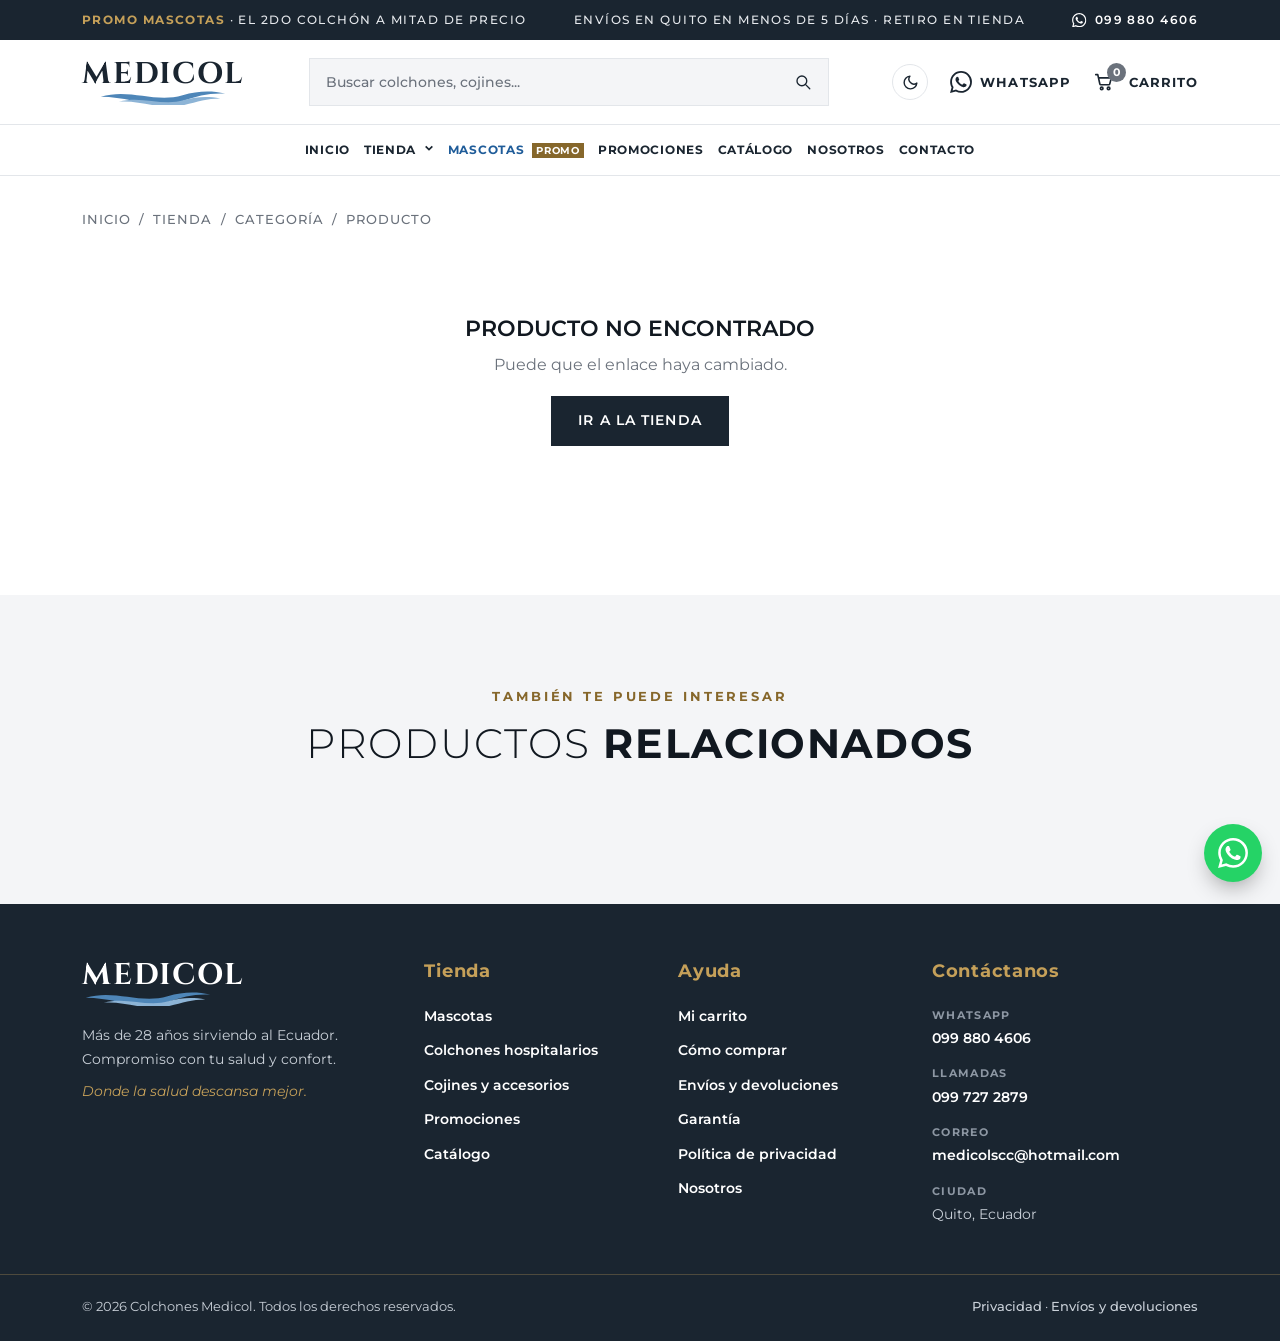
<file: producto.html>
<!DOCTYPE html>
<!--
  PÁGINA: FICHA DE PRODUCTO — Una sola página para todos los productos: muestra el que indique ?id=... en la dirección.
  Archivo generado: producto.html (no editar aquí; editar plantillas/paginas/producto.html y ejecutar: bash plantillas/armar-paginas.sh)
  Lo propio de esta página está entre "INICIO DEL CONTENIDO" y "FIN DEL CONTENIDO".
-->
<html lang="es">

<head>
  <meta charset="utf-8">
  <meta name="viewport" content="width=device-width, initial-scale=1">
  <title>Producto · Colchones Medicol</title>
  <meta name="description" content="Colchones y cojines ortopédicos para personas y mascotas. Envíos en Quito y retiro en tienda.">
  <meta name="author" content="Colchones Medicol">
  <meta name="theme-color" content="#1A2530">
  <meta name="format-detection" content="telephone=no">
  <meta property="og:type" content="website">
  <meta property="og:locale" content="es_EC">
  <meta property="og:site_name" content="Colchones Medicol">
  <meta property="og:title" content="Producto · Colchones Medicol">
  <meta property="og:description" content="Colchones y cojines ortopédicos para personas y mascotas. Envíos en Quito y retiro en tienda.">
  <meta property="og:image" content="https://www.colchonesmedicol.com/images/marca/compartir.jpg">
  <meta property="og:image:width" content="1200">
  <meta property="og:image:height" content="630">
  <meta property="og:image:alt" content="Colchones Medicol: colchones hospitalarios, cojines y colchones para mascotas en Quito">
  <meta name="twitter:card" content="summary_large_image">
  <link rel="icon" href="images/marca/favicon.svg" type="image/svg+xml">
  <link rel="icon" href="images/marca/icono-32.png" type="image/png" sizes="32x32">
  <link rel="apple-touch-icon" href="images/marca/icono-180.png">
  <link rel="manifest" href="manifest.webmanifest">
  <meta name="color-scheme" content="light dark">
  <script src="js/tema.js"></script>

  <link rel="preconnect" href="https://fonts.googleapis.com">
  <link rel="preconnect" href="https://fonts.gstatic.com" crossorigin>
  <link href="https://fonts.googleapis.com/css2?family=Montserrat:wght@300;400;500;600;700;800&display=swap" rel="stylesheet">
  <link href="https://fonts.googleapis.com/css2?family=Cinzel:wght@700&text=MEDICOL&display=swap" rel="stylesheet">
  <link rel="stylesheet" href="css/normalize.css">
  <link rel="stylesheet" href="css/bootstrap-base.css">
  <link rel="stylesheet" href="css/vendor/swiper-bundle.min.css">
  <link rel="stylesheet" href="css/base.css">
  <link rel="stylesheet" href="css/medicol.css">
</head>

<body data-page="producto">
  <svg xmlns="http://www.w3.org/2000/svg" class="mc-sprite" aria-hidden="true" focusable="false">
    <symbol id="mc-wa" viewBox="0 0 24 24"><path d="M17.472 14.382c-.297-.149-1.758-.867-2.03-.967-.273-.099-.471-.148-.67.15-.197.297-.767.966-.94 1.164-.173.199-.347.223-.644.075-.297-.15-1.255-.463-2.39-1.475-.883-.788-1.48-1.761-1.653-2.059-.173-.297-.018-.458.13-.606.134-.133.298-.347.446-.52.149-.174.198-.298.298-.497.099-.198.05-.371-.025-.52-.075-.149-.669-1.612-.916-2.207-.242-.579-.487-.5-.669-.51-.173-.008-.371-.01-.57-.01-.198 0-.52.074-.792.372-.272.297-1.04 1.016-1.04 2.479 0 1.462 1.065 2.875 1.213 3.074.149.198 2.096 3.2 5.077 4.487.709.306 1.262.489 1.694.625.712.227 1.36.195 1.871.118.571-.085 1.758-.719 2.006-1.413.248-.694.248-1.289.173-1.413-.074-.124-.272-.198-.57-.347m-5.421 7.403h-.004a9.87 9.87 0 01-5.031-1.378l-.361-.214-3.741.982.998-3.648-.235-.374a9.86 9.86 0 01-1.51-5.26c.001-5.45 4.436-9.884 9.888-9.884 2.64 0 5.122 1.03 6.988 2.898a9.825 9.825 0 012.893 6.994c-.003 5.45-4.437 9.884-9.885 9.884m8.413-18.297A11.815 11.815 0 0012.05 0C5.495 0 .16 5.335.157 11.892c0 2.096.547 4.142 1.588 5.945L.057 24l6.305-1.654a11.882 11.882 0 005.683 1.448h.005c6.554 0 11.89-5.335 11.893-11.893a11.821 11.821 0 00-3.48-8.413Z"/></symbol>
    <symbol id="i-cart" viewBox="0 0 24 24"><path d="M3 4h2.2l2.3 10.3c.1.4.5.7.9.7h8.9c.4 0 .8-.3.9-.7L20 7.5H6"/><circle cx="9.5" cy="19" r="1.4"/><circle cx="17" cy="19" r="1.4"/></symbol>
    <symbol id="i-search" viewBox="0 0 24 24"><circle cx="10.5" cy="10.5" r="6.5"/><path d="M15.5 15.5 21 21"/></symbol>
    <symbol id="i-arrow-left" viewBox="0 0 24 24"><path d="M20 12H4M10 6l-6 6 6 6"/></symbol>
    <symbol id="i-arrow-right" viewBox="0 0 24 24"><path d="M4 12h16M14 6l6 6-6 6"/></symbol>
    <symbol id="i-heart" viewBox="0 0 24 24"><path d="M12 20s-7.5-4.6-7.5-10.2A4.2 4.2 0 0 1 12 7.3a4.2 4.2 0 0 1 7.5 2.5C19.5 15.4 12 20 12 20z"/></symbol>
    <symbol id="i-pin" viewBox="0 0 24 24"><path d="M12 21.5s-6.5-5.9-6.5-11.5a6.5 6.5 0 0 1 13 0c0 5.6-6.5 11.5-6.5 11.5z"/><circle cx="12" cy="10" r="2.3"/></symbol>
    <symbol id="i-package" viewBox="0 0 24 24"><path d="M4 7.5 12 3l8 4.5v9L12 21l-8-4.5z"/><path d="m4 7.5 8 4.5 8-4.5M12 12v9"/></symbol>
    <symbol id="i-quote" viewBox="0 0 24 24"><path d="M4 18c0-4.6 1.7-8.4 5.6-10.6l.9 1.5C8.3 10.3 7.5 12.1 7.4 13.6H10V18zm9 0c0-4.6 1.7-8.4 5.6-10.6l.9 1.5c-2.2 1.4-3 3.2-3.1 4.7H19V18z"/></symbol>
    <symbol id="i-send" viewBox="0 0 24 24"><path d="M21 3 3 10.4l7.2 2.4L12.6 20z"/><path d="M21 3 10.2 12.8"/></symbol>
    <symbol id="i-truck" viewBox="0 0 24 24"><path d="M2 6h12v10H2zM14 9.5h4l3 3.5V16h-7"/><circle cx="6" cy="18" r="1.8"/><circle cx="17.5" cy="18" r="1.8"/></symbol>
    <symbol id="i-star" viewBox="0 0 24 24"><path d="m12 3 2.7 5.6 6.1.8-4.5 4.2 1.1 6.1L12 16.8l-5.4 2.9 1.1-6.1-4.5-4.2 6.1-.8z"/></symbol>
    <symbol id="i-store" viewBox="0 0 24 24"><path d="M3.5 9 5 4h14l1.5 5zM5 9v11h14V9M10 20v-5.5h4V20"/></symbol>
    <symbol id="i-trash" viewBox="0 0 24 24"><path d="M4 7h16M9 7V4h6v3M6 7l1 13h10l1-13M10 11v6M14 11v6"/></symbol>
    <symbol id="i-user" viewBox="0 0 24 24"><circle cx="12" cy="8" r="4"/><path d="M4 21a8 8 0 0 1 16 0"/></symbol>
    <symbol id="mc-wave" viewBox="0 0 160 22"><path d="M4 12C38 1 70 20 104 10c18-5 34-6 52-2-20-1-34 3-52 9C70 28 40 12 4 12Z" fill="#4E86B8"/><path d="M26 18c28-8 52 6 80-2 14-4 28-5 44-2-16 0-28 4-44 8-28 7-52-6-80-4Z" fill="#8DB4D6"/></symbol>
  </svg>

  <a class="mc-skip" href="#contenido">Saltar al contenido</a>

  <div class="mc-topbar">
    <div class="container mc-topbar-inner">
      <p><strong>Promo mascotas</strong> · El 2do colchón a mitad de precio</p>
      <p>Envíos en Quito en menos de 5 días · Retiro en tienda</p>
      <a href="#" data-wa><svg class="mc-ico" aria-hidden="true"><use href="#mc-wa"/></svg> 099 880 4606</a>
    </div>
  </div>

  <header class="mc-header">
    <div class="container mc-header-inner">
      <button class="mc-burger" type="button" aria-controls="mc-nav" aria-expanded="false" aria-label="Abrir menú">
        <span></span><span></span><span></span>
      </button>

      <a class="mc-logo" href="index.html" aria-label="Colchones Medicol, inicio">
        <span class="mc-logo-text">MEDICOL</span>
        <svg class="mc-logo-wave" aria-hidden="true"><use href="#mc-wave"/></svg>
      </a>

      <form class="mc-search" action="tienda.html" method="get" role="search">
        <input type="search" name="q" id="mc-search-input" placeholder="Buscar colchones, cojines..." aria-label="Buscar productos">
        <button type="submit" aria-label="Buscar"><svg class="icon" aria-hidden="true"><use href="#i-search"></use></svg></button>
      </form>

      <div class="mc-actions">
        <button class="mc-theme" type="button" data-theme-toggle aria-label="Cambiar a modo oscuro" title="Cambiar tema">
          <svg class="mc-moon" viewBox="0 0 24 24" aria-hidden="true"><path d="M21 12.79A9 9 0 1 1 11.21 3 7 7 0 0 0 21 12.79z"/></svg>
          <svg class="mc-sun" viewBox="0 0 24 24" aria-hidden="true"><circle cx="12" cy="12" r="4.5"/><path d="M12 2v2M12 20v2M4.93 4.93l1.41 1.41M17.66 17.66l1.41 1.41M2 12h2M20 12h2M4.93 19.07l1.41-1.41M17.66 6.34l1.41-1.41"/></svg>
        </button>
        <a class="mc-action mc-action-wa" href="#" data-wa><svg class="mc-ico" aria-hidden="true"><use href="#mc-wa"/></svg> <span class="mc-action-label">WhatsApp</span></a>
        <a class="mc-action mc-cart" href="carrito.html" data-cart-label aria-label="Carrito">
          <svg class="icon" aria-hidden="true"><use href="#i-cart"></use></svg>
          <span class="mc-cart-count" data-cart-count data-count="0">0</span>
          <span class="mc-action-label">Carrito</span>
        </a>
      </div>
    </div>

    <nav class="mc-nav" id="mc-nav" aria-label="Principal">
      <div class="container">
        <ul>
          <li><a href="index.html">Inicio</a></li>
          <li class="mc-has-sub">
            <a href="tienda.html" class="mc-sub-toggle" aria-haspopup="true" aria-expanded="false">Tienda <svg class="mc-caret" viewBox="0 0 12 12" aria-hidden="true"><path d="M2 4l4 4 4-4"/></svg></a>
            <ul class="mc-sub">
              <li><a href="tienda.html">Ver todos los productos</a></li>
              <li><a href="tienda.html?cat=colchones">Colchones hospitalarios</a></li>
              <li><a href="tienda.html?cat=cojines">Cojines y accesorios</a></li>
              <li><a href="tienda.html?cat=mascotas">Mascotas</a></li>
              <li><a href="tienda.html?cat=promociones">Promociones</a></li>
            </ul>
          </li>
          <li><a href="tienda.html?cat=mascotas" class="mc-nav-hot">Mascotas <span>Promo</span></a></li>
          <li><a href="tienda.html?cat=promociones">Promociones</a></li>
          <li><a href="catalogo.html">Catálogo</a></li>
          <li><a href="nosotros.html">Nosotros</a></li>
          <li><a href="contacto.html">Contacto</a></li>
        </ul>
      </div>
    </nav>
  </header>

  <main id="contenido">

    <!-- ================= INICIO DEL CONTENIDO: FICHA DE PRODUCTO ================= -->

    <section class="mc-section" style="padding-top:32px">
      <div class="container">
        <ol class="mc-crumbs mc-crumbs-left mb-4">
          <li><a href="index.html">Inicio</a></li>
          <li><a href="tienda.html">Tienda</a></li>
          <li><a href="tienda.html" data-crumb-cat>Categoría</a></li>
          <li data-crumb-name>Producto</li>
        </ol>
        <div id="mc-product"></div>
      </div>
    </section>

    <section class="mc-section mc-section-grey">
      <div class="container">
        <header class="mc-head">
          <span class="mc-kicker">También te puede interesar</span>
          <h2 class="mc-title">Productos <strong>relacionados</strong></h2>
        </header>
        <div class="mc-grid mc-grid-4" id="mc-related"></div>
      </div>
    </section>

    <!-- ================= FIN DEL CONTENIDO: FICHA DE PRODUCTO ================= -->

  </main>

  <footer class="mc-footer">
    <div class="container mc-footer-grid">
      <div class="mc-footer-brand">
        <a class="mc-logo" href="index.html" aria-label="Colchones Medicol, inicio">
          <span class="mc-logo-text">MEDICOL</span>
          <svg class="mc-logo-wave" aria-hidden="true"><use href="#mc-wave"/></svg>
        </a>
        <p>Más de 28 años sirviendo al Ecuador. Compromiso con tu salud y confort.</p>
        <p class="mc-footer-lema">Donde la salud descansa mejor.</p>
      </div>

      <nav aria-label="Tienda">
        <h2 class="mc-footer-title">Tienda</h2>
        <ul>
          <li><a href="tienda.html?cat=mascotas">Mascotas</a></li>
          <li><a href="tienda.html?cat=colchones">Colchones hospitalarios</a></li>
          <li><a href="tienda.html?cat=cojines">Cojines y accesorios</a></li>
          <li><a href="tienda.html?cat=promociones">Promociones</a></li>
          <li><a href="catalogo.html">Catálogo</a></li>
        </ul>
      </nav>

      <nav aria-label="Ayuda">
        <h2 class="mc-footer-title">Ayuda</h2>
        <ul>
          <li><a href="carrito.html">Mi carrito</a></li>
          <li><a href="contacto.html#como-comprar">Cómo comprar</a></li>
          <li><a href="envios.html">Envíos y devoluciones</a></li>
          <li><a href="envios.html#garantia">Garantía</a></li>
          <li><a href="privacidad.html">Política de privacidad</a></li>
          <li><a href="nosotros.html">Nosotros</a></li>
        </ul>
      </nav>

      <div>
        <h2 class="mc-footer-title">Contáctanos</h2>
        <ul class="mc-footer-contact">
          <li><span>WhatsApp</span><a href="#" data-wa>099 880 4606</a></li>
          <li><span>Llamadas</span><a href="tel:+593997272879">099 727 2879</a></li>
          <li><span>Correo</span><a href="mailto:medicolscc@hotmail.com">medicolscc@hotmail.com</a></li>
          <li><span>Ciudad</span>Quito, Ecuador</li>
        </ul>
      </div>
    </div>

    <div class="mc-footer-bottom">
      <div class="container">
        <p>© <span data-year>2026</span> Colchones Medicol. Todos los derechos reservados.</p>
        <p><a href="privacidad.html">Privacidad</a> · <a href="envios.html">Envíos y devoluciones</a></p>
      </div>
    </div>
  </footer>

  <a class="mc-wa-float" href="#" data-wa aria-label="Escríbenos por WhatsApp">
    <svg class="mc-ico" aria-hidden="true"><use href="#mc-wa"/></svg>
  </a>

  <script src="js/vendor/swiper-bundle.min.js"></script>
  <script src="js/productos.js"></script>
  <script src="js/tienda.js"></script>
  <script src="js/script.js"></script>
</body>

</html>
</file>
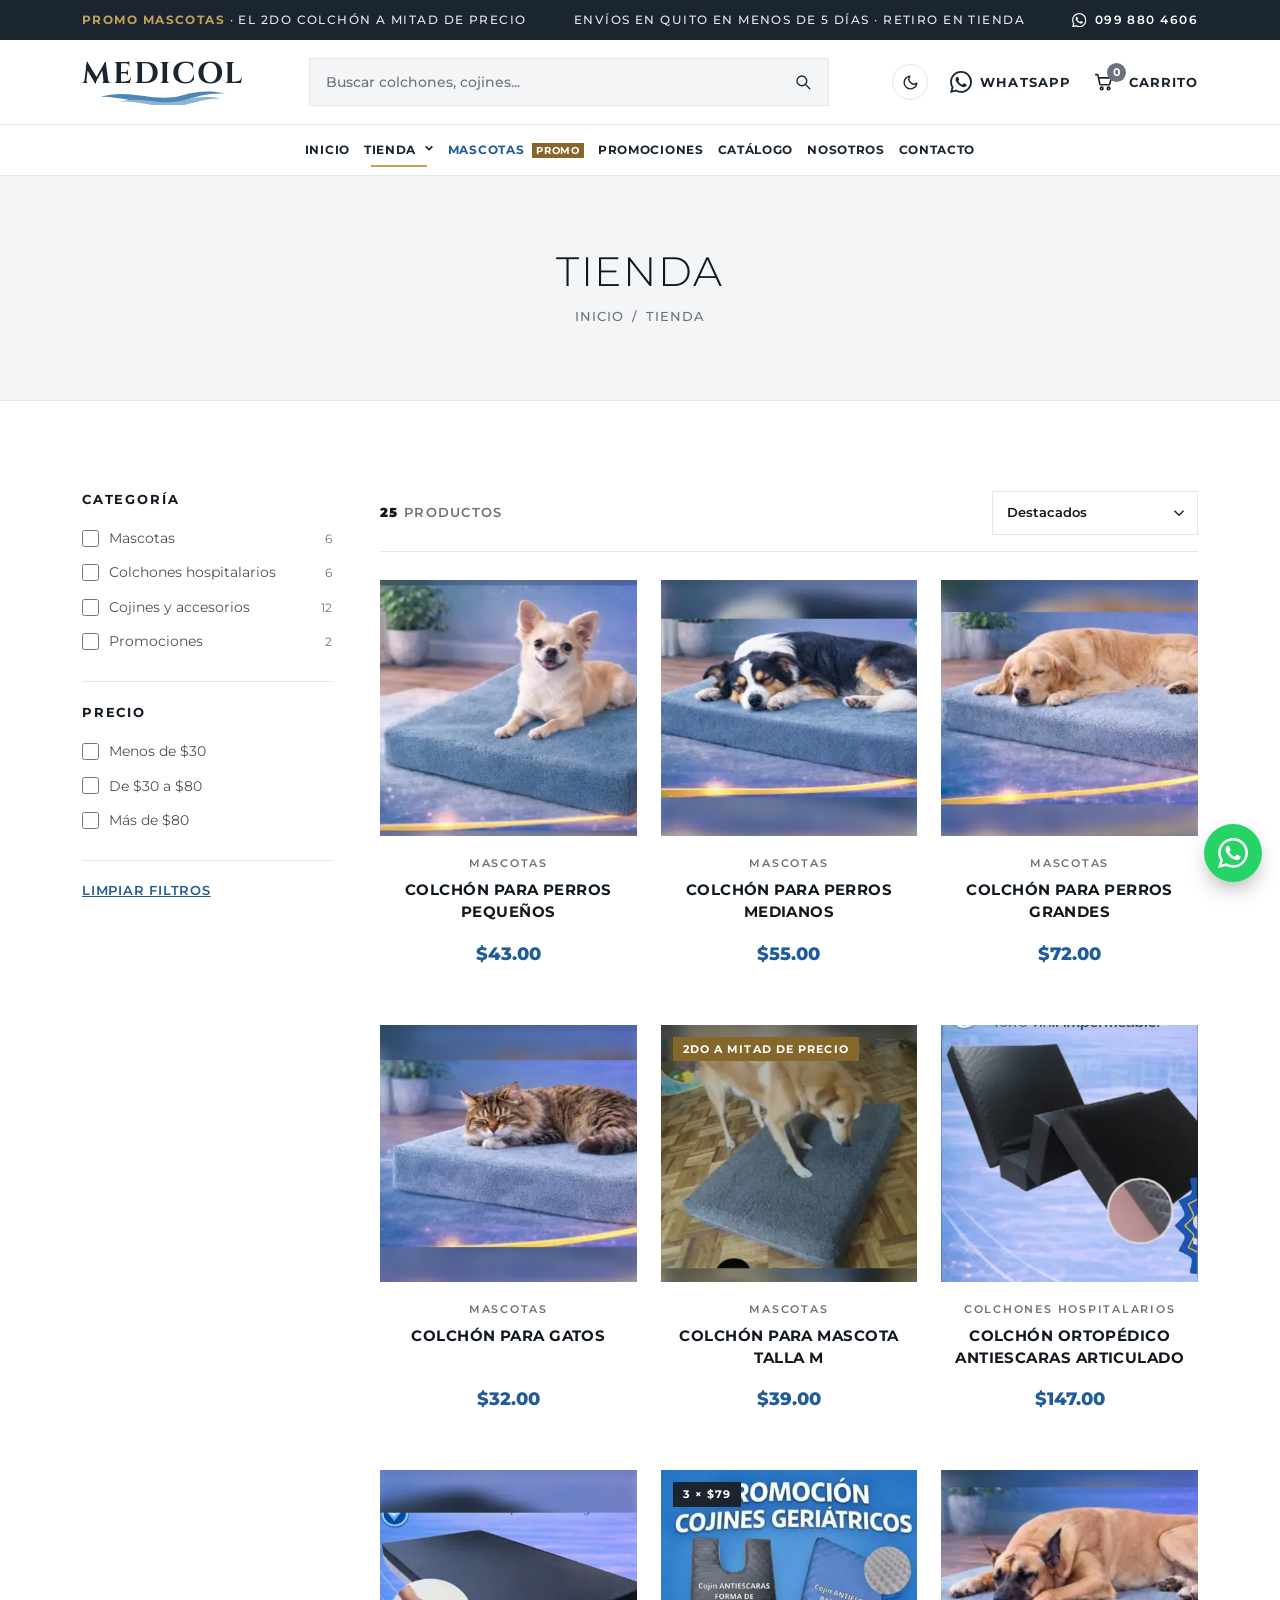
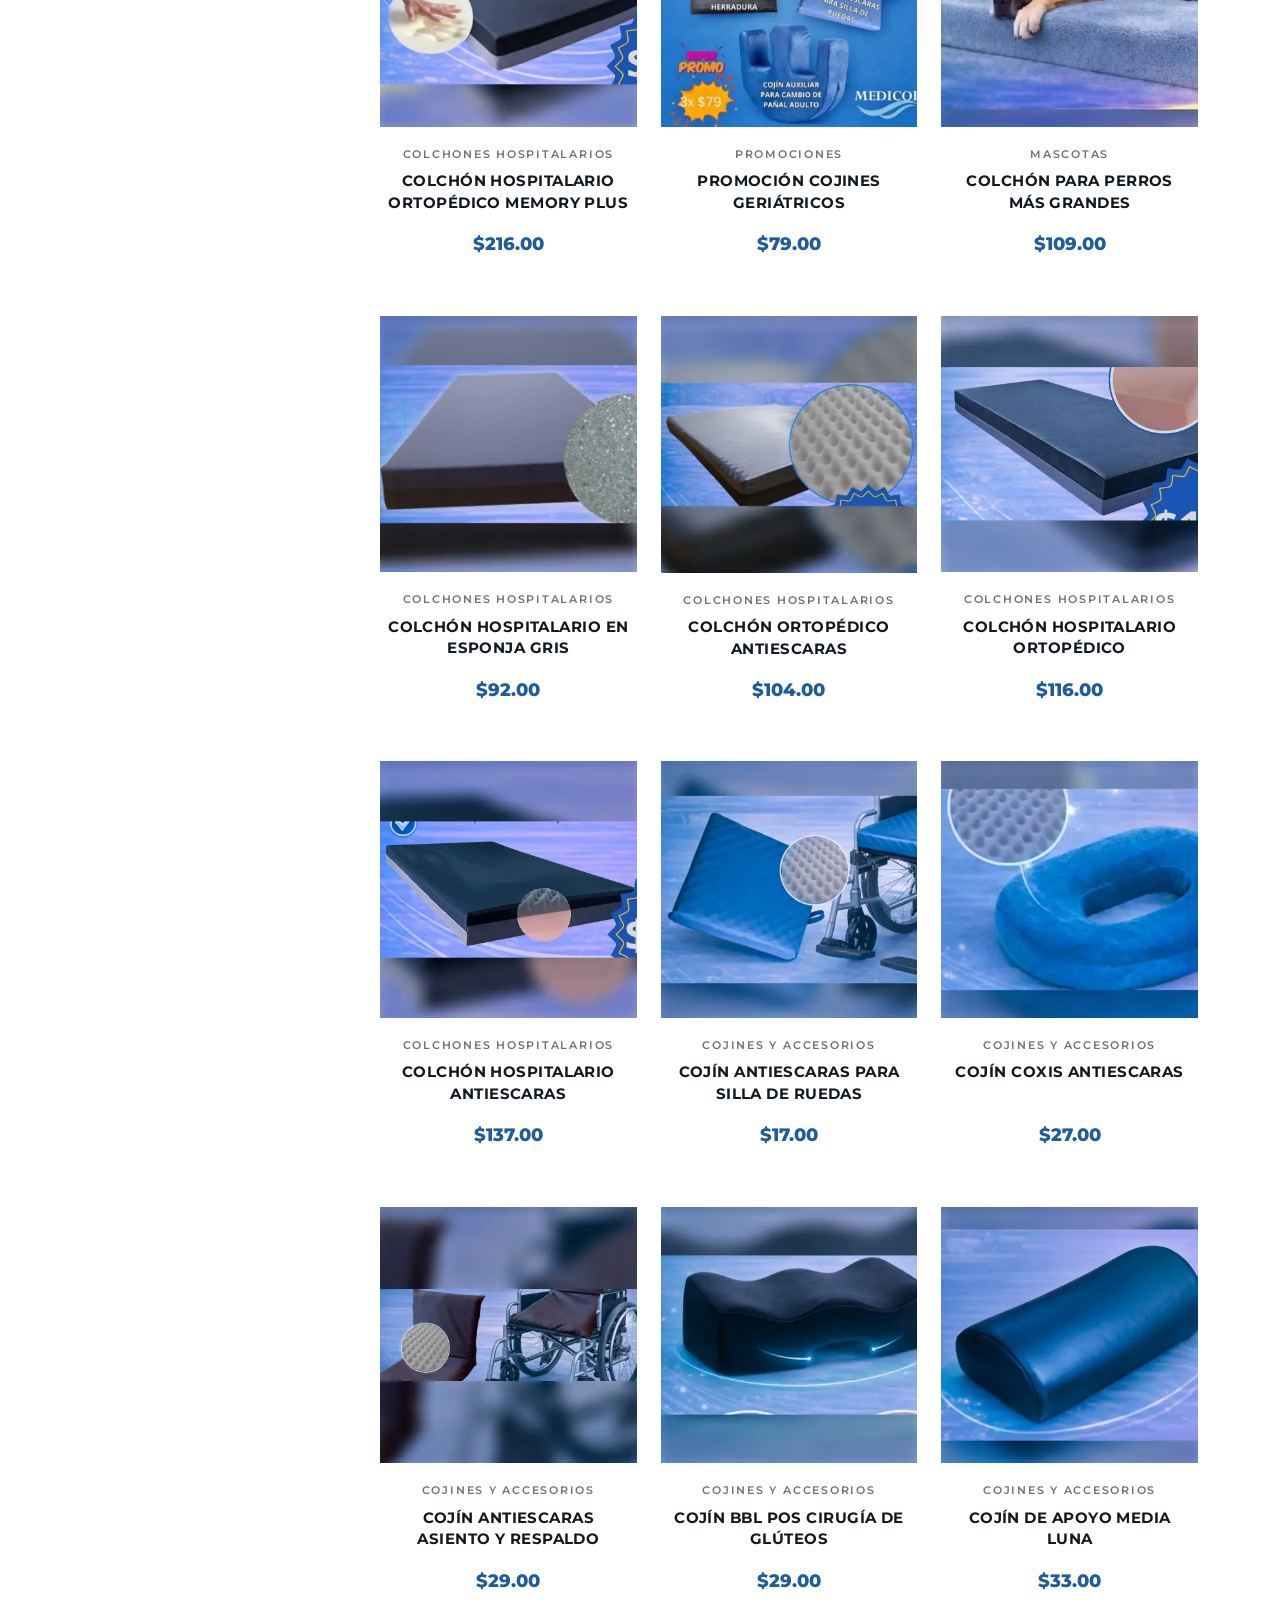
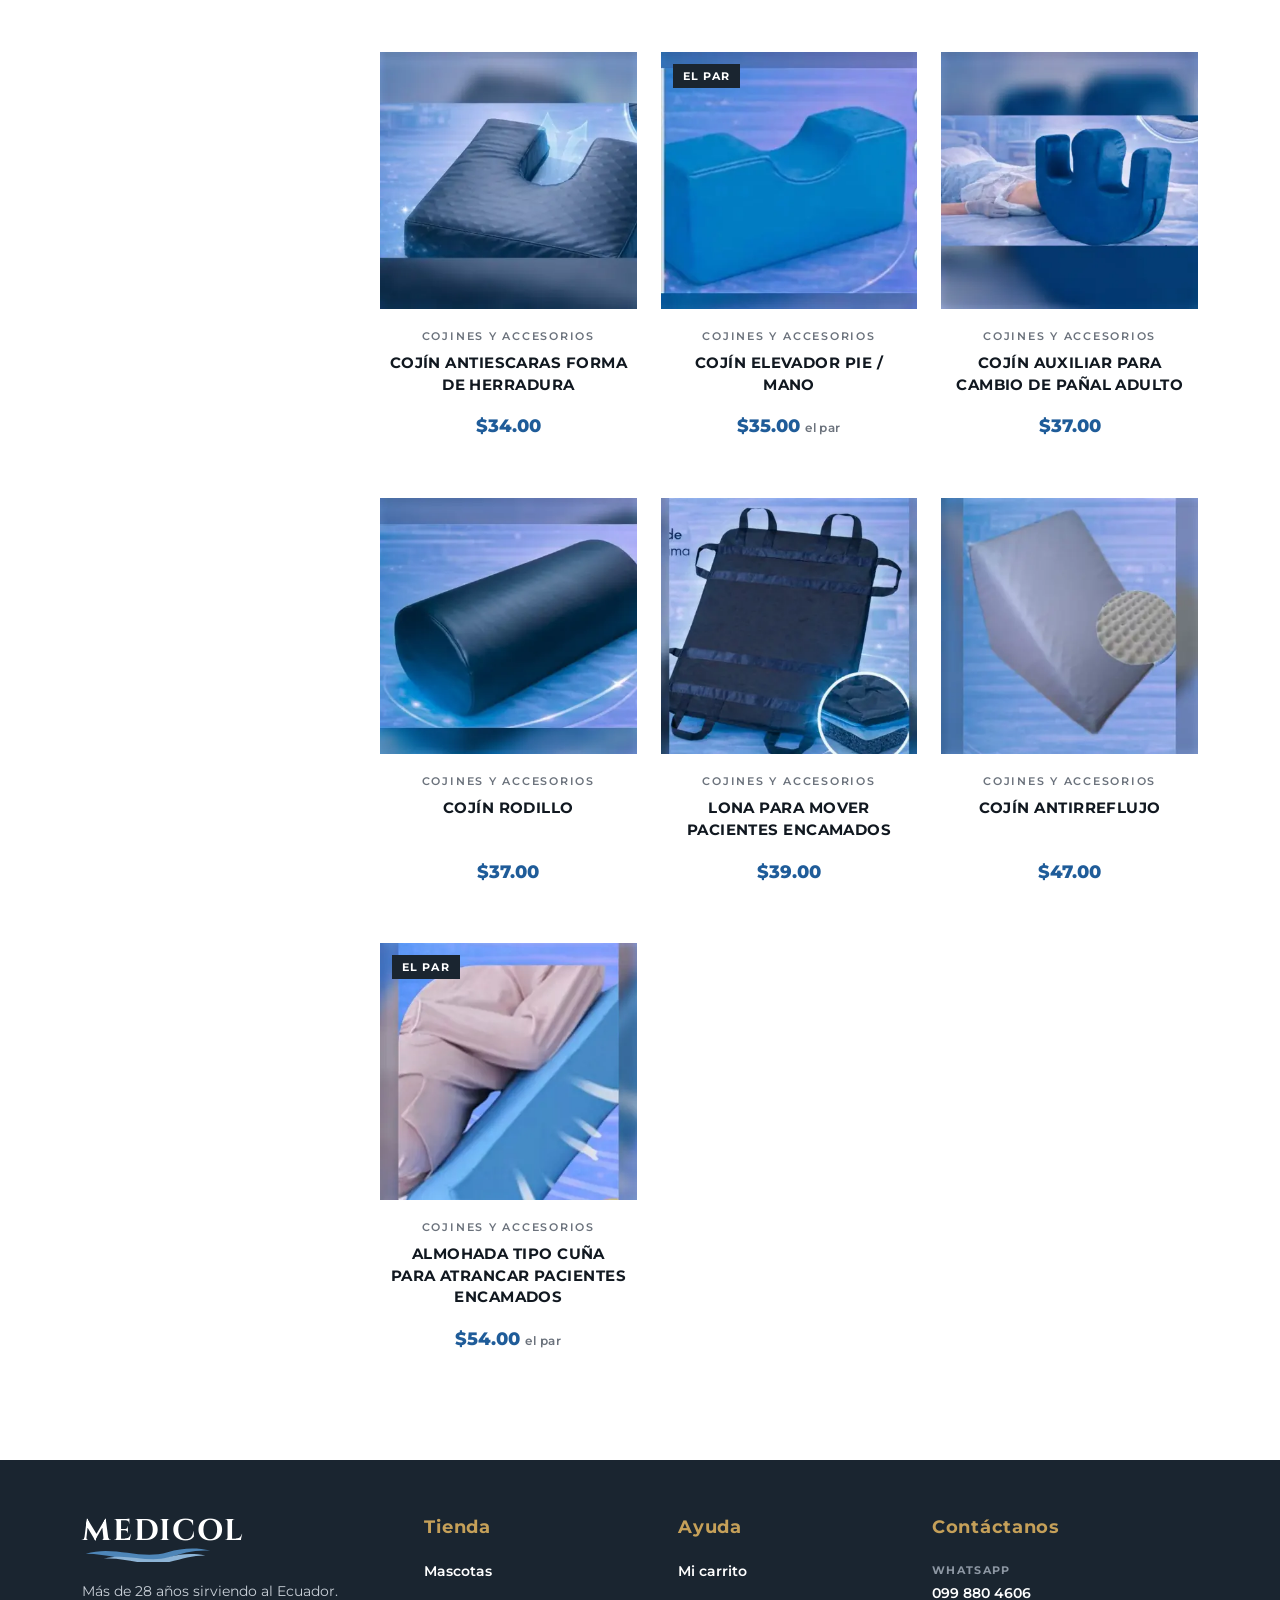
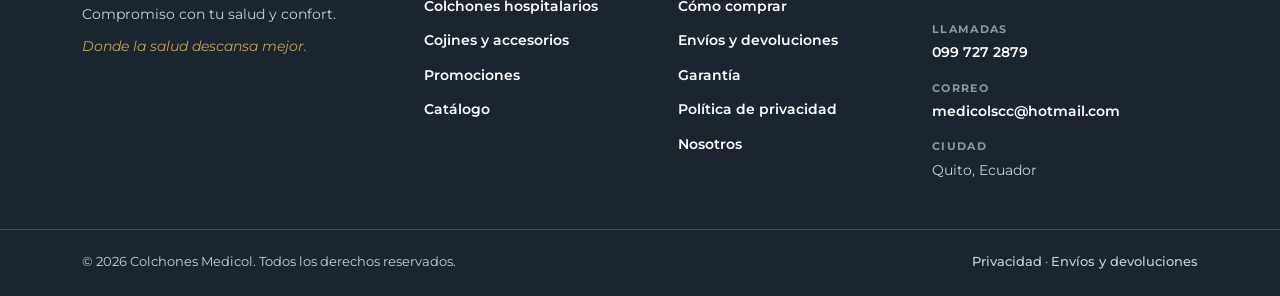
<file: tienda.html>
<!DOCTYPE html>
<!--
  PÁGINA: TIENDA — Todos los productos con filtros por categoría y precio, y buscador.
  Archivo generado: tienda.html (no editar aquí; editar plantillas/paginas/tienda.html y ejecutar: bash plantillas/armar-paginas.sh)
  Lo propio de esta página está entre "INICIO DEL CONTENIDO" y "FIN DEL CONTENIDO".
-->
<html lang="es">

<head>
  <meta charset="utf-8">
  <meta name="viewport" content="width=device-width, initial-scale=1">
  <title>Tienda · Colchones Medicol</title>
  <meta name="description" content="Compra colchones para mascotas, colchones ortopédicos y hospitalarios, y cojines terapéuticos. Envíos en Quito y retiro en tienda.">
  <meta name="author" content="Colchones Medicol">
  <meta name="theme-color" content="#1A2530">
  <meta name="format-detection" content="telephone=no">
  <meta property="og:type" content="website">
  <meta property="og:locale" content="es_EC">
  <meta property="og:site_name" content="Colchones Medicol">
  <meta property="og:title" content="Tienda · Colchones Medicol">
  <meta property="og:description" content="Compra colchones para mascotas, colchones ortopédicos y hospitalarios, y cojines terapéuticos. Envíos en Quito y retiro en tienda.">
  <meta property="og:image" content="https://www.colchonesmedicol.com/images/marca/compartir.jpg">
  <meta property="og:image:width" content="1200">
  <meta property="og:image:height" content="630">
  <meta property="og:image:alt" content="Colchones Medicol: colchones hospitalarios, cojines y colchones para mascotas en Quito">
  <meta name="twitter:card" content="summary_large_image">
  <link rel="icon" href="images/marca/favicon.svg" type="image/svg+xml">
  <link rel="icon" href="images/marca/icono-32.png" type="image/png" sizes="32x32">
  <link rel="apple-touch-icon" href="images/marca/icono-180.png">
  <link rel="manifest" href="manifest.webmanifest">
  <meta name="color-scheme" content="light dark">
  <script src="js/tema.js"></script>

  <link rel="preconnect" href="https://fonts.googleapis.com">
  <link rel="preconnect" href="https://fonts.gstatic.com" crossorigin>
  <link href="https://fonts.googleapis.com/css2?family=Montserrat:wght@300;400;500;600;700;800&display=swap" rel="stylesheet">
  <link href="https://fonts.googleapis.com/css2?family=Cinzel:wght@700&text=MEDICOL&display=swap" rel="stylesheet">
  <link rel="stylesheet" href="css/normalize.css">
  <link rel="stylesheet" href="css/bootstrap-base.css">
  <link rel="stylesheet" href="css/base.css">
  <link rel="stylesheet" href="css/medicol.css">
</head>

<body data-page="tienda">
  <svg xmlns="http://www.w3.org/2000/svg" class="mc-sprite" aria-hidden="true" focusable="false">
    <symbol id="mc-wa" viewBox="0 0 24 24"><path d="M17.472 14.382c-.297-.149-1.758-.867-2.03-.967-.273-.099-.471-.148-.67.15-.197.297-.767.966-.94 1.164-.173.199-.347.223-.644.075-.297-.15-1.255-.463-2.39-1.475-.883-.788-1.48-1.761-1.653-2.059-.173-.297-.018-.458.13-.606.134-.133.298-.347.446-.52.149-.174.198-.298.298-.497.099-.198.05-.371-.025-.52-.075-.149-.669-1.612-.916-2.207-.242-.579-.487-.5-.669-.51-.173-.008-.371-.01-.57-.01-.198 0-.52.074-.792.372-.272.297-1.04 1.016-1.04 2.479 0 1.462 1.065 2.875 1.213 3.074.149.198 2.096 3.2 5.077 4.487.709.306 1.262.489 1.694.625.712.227 1.36.195 1.871.118.571-.085 1.758-.719 2.006-1.413.248-.694.248-1.289.173-1.413-.074-.124-.272-.198-.57-.347m-5.421 7.403h-.004a9.87 9.87 0 01-5.031-1.378l-.361-.214-3.741.982.998-3.648-.235-.374a9.86 9.86 0 01-1.51-5.26c.001-5.45 4.436-9.884 9.888-9.884 2.64 0 5.122 1.03 6.988 2.898a9.825 9.825 0 012.893 6.994c-.003 5.45-4.437 9.884-9.885 9.884m8.413-18.297A11.815 11.815 0 0012.05 0C5.495 0 .16 5.335.157 11.892c0 2.096.547 4.142 1.588 5.945L.057 24l6.305-1.654a11.882 11.882 0 005.683 1.448h.005c6.554 0 11.89-5.335 11.893-11.893a11.821 11.821 0 00-3.48-8.413Z"/></symbol>
    <symbol id="i-cart" viewBox="0 0 24 24"><path d="M3 4h2.2l2.3 10.3c.1.4.5.7.9.7h8.9c.4 0 .8-.3.9-.7L20 7.5H6"/><circle cx="9.5" cy="19" r="1.4"/><circle cx="17" cy="19" r="1.4"/></symbol>
    <symbol id="i-search" viewBox="0 0 24 24"><circle cx="10.5" cy="10.5" r="6.5"/><path d="M15.5 15.5 21 21"/></symbol>
    <symbol id="i-arrow-left" viewBox="0 0 24 24"><path d="M20 12H4M10 6l-6 6 6 6"/></symbol>
    <symbol id="i-arrow-right" viewBox="0 0 24 24"><path d="M4 12h16M14 6l6 6-6 6"/></symbol>
    <symbol id="i-heart" viewBox="0 0 24 24"><path d="M12 20s-7.5-4.6-7.5-10.2A4.2 4.2 0 0 1 12 7.3a4.2 4.2 0 0 1 7.5 2.5C19.5 15.4 12 20 12 20z"/></symbol>
    <symbol id="i-pin" viewBox="0 0 24 24"><path d="M12 21.5s-6.5-5.9-6.5-11.5a6.5 6.5 0 0 1 13 0c0 5.6-6.5 11.5-6.5 11.5z"/><circle cx="12" cy="10" r="2.3"/></symbol>
    <symbol id="i-package" viewBox="0 0 24 24"><path d="M4 7.5 12 3l8 4.5v9L12 21l-8-4.5z"/><path d="m4 7.5 8 4.5 8-4.5M12 12v9"/></symbol>
    <symbol id="i-quote" viewBox="0 0 24 24"><path d="M4 18c0-4.6 1.7-8.4 5.6-10.6l.9 1.5C8.3 10.3 7.5 12.1 7.4 13.6H10V18zm9 0c0-4.6 1.7-8.4 5.6-10.6l.9 1.5c-2.2 1.4-3 3.2-3.1 4.7H19V18z"/></symbol>
    <symbol id="i-send" viewBox="0 0 24 24"><path d="M21 3 3 10.4l7.2 2.4L12.6 20z"/><path d="M21 3 10.2 12.8"/></symbol>
    <symbol id="i-truck" viewBox="0 0 24 24"><path d="M2 6h12v10H2zM14 9.5h4l3 3.5V16h-7"/><circle cx="6" cy="18" r="1.8"/><circle cx="17.5" cy="18" r="1.8"/></symbol>
    <symbol id="i-star" viewBox="0 0 24 24"><path d="m12 3 2.7 5.6 6.1.8-4.5 4.2 1.1 6.1L12 16.8l-5.4 2.9 1.1-6.1-4.5-4.2 6.1-.8z"/></symbol>
    <symbol id="i-store" viewBox="0 0 24 24"><path d="M3.5 9 5 4h14l1.5 5zM5 9v11h14V9M10 20v-5.5h4V20"/></symbol>
    <symbol id="i-trash" viewBox="0 0 24 24"><path d="M4 7h16M9 7V4h6v3M6 7l1 13h10l1-13M10 11v6M14 11v6"/></symbol>
    <symbol id="i-user" viewBox="0 0 24 24"><circle cx="12" cy="8" r="4"/><path d="M4 21a8 8 0 0 1 16 0"/></symbol>
    <symbol id="mc-wave" viewBox="0 0 160 22"><path d="M4 12C38 1 70 20 104 10c18-5 34-6 52-2-20-1-34 3-52 9C70 28 40 12 4 12Z" fill="#4E86B8"/><path d="M26 18c28-8 52 6 80-2 14-4 28-5 44-2-16 0-28 4-44 8-28 7-52-6-80-4Z" fill="#8DB4D6"/></symbol>
  </svg>

  <a class="mc-skip" href="#contenido">Saltar al contenido</a>

  <div class="mc-topbar">
    <div class="container mc-topbar-inner">
      <p><strong>Promo mascotas</strong> · El 2do colchón a mitad de precio</p>
      <p>Envíos en Quito en menos de 5 días · Retiro en tienda</p>
      <a href="#" data-wa><svg class="mc-ico" aria-hidden="true"><use href="#mc-wa"/></svg> 099 880 4606</a>
    </div>
  </div>

  <header class="mc-header">
    <div class="container mc-header-inner">
      <button class="mc-burger" type="button" aria-controls="mc-nav" aria-expanded="false" aria-label="Abrir menú">
        <span></span><span></span><span></span>
      </button>

      <a class="mc-logo" href="index.html" aria-label="Colchones Medicol, inicio">
        <span class="mc-logo-text">MEDICOL</span>
        <svg class="mc-logo-wave" aria-hidden="true"><use href="#mc-wave"/></svg>
      </a>

      <form class="mc-search" action="tienda.html" method="get" role="search">
        <input type="search" name="q" id="mc-search-input" placeholder="Buscar colchones, cojines..." aria-label="Buscar productos">
        <button type="submit" aria-label="Buscar"><svg class="icon" aria-hidden="true"><use href="#i-search"></use></svg></button>
      </form>

      <div class="mc-actions">
        <button class="mc-theme" type="button" data-theme-toggle aria-label="Cambiar a modo oscuro" title="Cambiar tema">
          <svg class="mc-moon" viewBox="0 0 24 24" aria-hidden="true"><path d="M21 12.79A9 9 0 1 1 11.21 3 7 7 0 0 0 21 12.79z"/></svg>
          <svg class="mc-sun" viewBox="0 0 24 24" aria-hidden="true"><circle cx="12" cy="12" r="4.5"/><path d="M12 2v2M12 20v2M4.93 4.93l1.41 1.41M17.66 17.66l1.41 1.41M2 12h2M20 12h2M4.93 19.07l1.41-1.41M17.66 6.34l1.41-1.41"/></svg>
        </button>
        <a class="mc-action mc-action-wa" href="#" data-wa><svg class="mc-ico" aria-hidden="true"><use href="#mc-wa"/></svg> <span class="mc-action-label">WhatsApp</span></a>
        <a class="mc-action mc-cart" href="carrito.html" data-cart-label aria-label="Carrito">
          <svg class="icon" aria-hidden="true"><use href="#i-cart"></use></svg>
          <span class="mc-cart-count" data-cart-count data-count="0">0</span>
          <span class="mc-action-label">Carrito</span>
        </a>
      </div>
    </div>

    <nav class="mc-nav" id="mc-nav" aria-label="Principal">
      <div class="container">
        <ul>
          <li><a href="index.html">Inicio</a></li>
          <li class="mc-has-sub">
            <a href="tienda.html" class="mc-sub-toggle" aria-haspopup="true" aria-expanded="false">Tienda <svg class="mc-caret" viewBox="0 0 12 12" aria-hidden="true"><path d="M2 4l4 4 4-4"/></svg></a>
            <ul class="mc-sub">
              <li><a href="tienda.html">Ver todos los productos</a></li>
              <li><a href="tienda.html?cat=colchones">Colchones hospitalarios</a></li>
              <li><a href="tienda.html?cat=cojines">Cojines y accesorios</a></li>
              <li><a href="tienda.html?cat=mascotas">Mascotas</a></li>
              <li><a href="tienda.html?cat=promociones">Promociones</a></li>
            </ul>
          </li>
          <li><a href="tienda.html?cat=mascotas" class="mc-nav-hot">Mascotas <span>Promo</span></a></li>
          <li><a href="tienda.html?cat=promociones">Promociones</a></li>
          <li><a href="catalogo.html">Catálogo</a></li>
          <li><a href="nosotros.html">Nosotros</a></li>
          <li><a href="contacto.html">Contacto</a></li>
        </ul>
      </div>
    </nav>
  </header>

  <main id="contenido">

    <!-- ================= INICIO DEL CONTENIDO: TIENDA ================= -->

    <section class="mc-page-hero">
      <div class="container">
        <h1 class="mc-title" id="mc-shop-title">Tienda</h1>
        <ol class="mc-crumbs">
          <li><a href="index.html">Inicio</a></li>
          <li>Tienda</li>
        </ol>
      </div>
    </section>

    <section class="mc-section">
      <div class="container mc-shop">
        <form class="mc-filters" id="mc-filters" aria-label="Filtros">
          <div class="mc-filter-group">
            <h2>Categoría</h2>
            <div id="mc-filter-cats"></div>
          </div>
          <div class="mc-filter-group">
            <h2>Precio</h2>
            <label><input type="checkbox" name="precio" value="hasta-30"> Menos de $30</label>
            <label><input type="checkbox" name="precio" value="30-80"> De $30 a $80</label>
            <label><input type="checkbox" name="precio" value="mas-80"> Más de $80</label>
          </div>
          <button type="button" class="mc-filter-clear" id="mc-filter-clear">Limpiar filtros</button>
        </form>

        <div>
          <div class="mc-toolbar">
            <p id="mc-shop-count" aria-live="polite"></p>
            <div class="mc-btn-row">
              <button type="button" class="btn-mc btn-mc-outline mc-filter-toggle" id="mc-filter-toggle" aria-controls="mc-filters" aria-expanded="false">Filtrar</button>
              <label class="visually-hidden" for="mc-sort">Ordenar por</label>
              <select class="mc-select" id="mc-sort">
                <option value="destacados">Destacados</option>
                <option value="precio-asc">Precio: menor a mayor</option>
                <option value="precio-desc">Precio: mayor a menor</option>
                <option value="nombre">Nombre: A–Z</option>
              </select>
            </div>
          </div>
          <div class="mc-grid" id="mc-shop-grid"></div>
        </div>
      </div>
    </section>

    <!-- ================= FIN DEL CONTENIDO: TIENDA ================= -->

  </main>

  <footer class="mc-footer">
    <div class="container mc-footer-grid">
      <div class="mc-footer-brand">
        <a class="mc-logo" href="index.html" aria-label="Colchones Medicol, inicio">
          <span class="mc-logo-text">MEDICOL</span>
          <svg class="mc-logo-wave" aria-hidden="true"><use href="#mc-wave"/></svg>
        </a>
        <p>Más de 28 años sirviendo al Ecuador. Compromiso con tu salud y confort.</p>
        <p class="mc-footer-lema">Donde la salud descansa mejor.</p>
      </div>

      <nav aria-label="Tienda">
        <h2 class="mc-footer-title">Tienda</h2>
        <ul>
          <li><a href="tienda.html?cat=mascotas">Mascotas</a></li>
          <li><a href="tienda.html?cat=colchones">Colchones hospitalarios</a></li>
          <li><a href="tienda.html?cat=cojines">Cojines y accesorios</a></li>
          <li><a href="tienda.html?cat=promociones">Promociones</a></li>
          <li><a href="catalogo.html">Catálogo</a></li>
        </ul>
      </nav>

      <nav aria-label="Ayuda">
        <h2 class="mc-footer-title">Ayuda</h2>
        <ul>
          <li><a href="carrito.html">Mi carrito</a></li>
          <li><a href="contacto.html#como-comprar">Cómo comprar</a></li>
          <li><a href="envios.html">Envíos y devoluciones</a></li>
          <li><a href="envios.html#garantia">Garantía</a></li>
          <li><a href="privacidad.html">Política de privacidad</a></li>
          <li><a href="nosotros.html">Nosotros</a></li>
        </ul>
      </nav>

      <div>
        <h2 class="mc-footer-title">Contáctanos</h2>
        <ul class="mc-footer-contact">
          <li><span>WhatsApp</span><a href="#" data-wa>099 880 4606</a></li>
          <li><span>Llamadas</span><a href="tel:+593997272879">099 727 2879</a></li>
          <li><span>Correo</span><a href="mailto:medicolscc@hotmail.com">medicolscc@hotmail.com</a></li>
          <li><span>Ciudad</span>Quito, Ecuador</li>
        </ul>
      </div>
    </div>

    <div class="mc-footer-bottom">
      <div class="container">
        <p>© <span data-year>2026</span> Colchones Medicol. Todos los derechos reservados.</p>
        <p><a href="privacidad.html">Privacidad</a> · <a href="envios.html">Envíos y devoluciones</a></p>
      </div>
    </div>
  </footer>

  <a class="mc-wa-float" href="#" data-wa aria-label="Escríbenos por WhatsApp">
    <svg class="mc-ico" aria-hidden="true"><use href="#mc-wa"/></svg>
  </a>

  <script src="js/productos.js"></script>
  <script src="js/tienda.js"></script>
  <script src="js/script.js"></script>
</body>

</html>
</file>
<file: css/base.css>
/* ==========================================================================
   Colchones Medicol — estilos base
   Tipografía, elementos generales, íconos, testimonios y pie de página.
   Se carga antes de css/medicol.css (que contiene el resto del diseño).
   ========================================================================== */

/* ---------- Elementos generales ---------- */
*,
*::before,
*::after {
  box-sizing: border-box;
}

body {
  margin: 0;
  font-family: "Montserrat", "Segoe UI", Arial, sans-serif;
}

h1,
h2,
h3,
h4,
h5,
h6 {
  margin: 0 0 0.5em;
  font-family: inherit;
  color: var(--mc-heading);
  line-height: 1.25;
}

p {
  margin: 0 0 1.1em;
  font-size: 16px;
  line-height: 1.6;
}

a {
  color: var(--mc-ink);
  text-decoration: none;
  transition: color 0.25s ease;
}

a:hover {
  color: var(--mc-blue);
}

ul,
ol {
  margin: 0 0 1em;
  padding: 0;
  list-style: none;
}

li {
  margin: 0;
}

img {
  display: inline-block;
  max-width: 100%;
  height: auto;
  vertical-align: middle;
}

figure {
  margin: 0;
}

blockquote {
  margin: 0;
}

button,
input,
select,
textarea {
  font: inherit;
  color: inherit;
}

button {
  cursor: pointer;
}

fieldset {
  margin: 0;
  padding: 0;
  border: 0;
}

label,
legend {
  display: block;
}

::placeholder {
  color: var(--mc-muted);
  opacity: 1;
}

::selection {
  background: var(--mc-blue);
  color: #fff;
}

@media (min-width: 1400px) {
  .container {
    max-width: 1320px;
  }
}

/* ---------- Íconos (SVG propios en el encabezado de cada página) ---------- */
.icon {
  display: inline-block;
  width: 1em;
  height: 1em;
  flex-shrink: 0;
  vertical-align: -0.15em;
  fill: none;
  stroke: currentColor;
  stroke-width: 1.8;
  stroke-linecap: round;
  stroke-linejoin: round;
}

.icon-fill {
  fill: currentColor;
  stroke: none;
}

.icon-star-off {
  fill: none;
  stroke: currentColor;
  stroke-width: 1.4;
}

/* ---------- Testimonios ---------- */
.mc-t-wrap {
  display: flex;
  align-items: center;
  gap: 16px;
}

.mc-t-wrap .swiper {
  flex: 1;
  min-width: 0;
}

.mc-t-item {
  max-width: 760px;
  margin: 0 auto;
  text-align: center;
}

.mc-t-quote {
  font-size: 44px;
  color: var(--mc-gold);
}

.mc-t-item blockquote {
  margin: 12px 0 18px;
  color: var(--mc-heading);
  font-size: clamp(17px, 1.8vw, 24px);
  font-weight: 300;
  line-height: 1.6;
}

.mc-t-stars {
  display: flex;
  justify-content: center;
  gap: 3px;
  margin-bottom: 10px;
  font-size: 17px;
  color: var(--mc-gold);
}

.mc-t-name {
  color: var(--mc-blue);
  font-size: 14px;
  font-weight: 700;
  letter-spacing: 0.08em;
  text-transform: uppercase;
}

.mc-t-arrow {
  display: grid;
  place-items: center;
  flex-shrink: 0;
  width: 46px;
  height: 46px;
  margin: 0;
  padding: 0;
  border: 1px solid var(--mc-line);
  border-radius: 50%;
  background: var(--mc-surface);
  color: var(--mc-ink);
  font-size: 18px;
  transition: background-color 0.2s ease, color 0.2s ease;
}

.mc-t-arrow:hover {
  background: var(--mc-ink);
  color: var(--mc-on-ink);
}

.mc-t-dots.swiper-pagination {
  position: static;
  margin-top: 24px;
}

.mc-t-dots .swiper-pagination-bullet-active {
  background: var(--mc-blue);
}

@media (max-width: 575px) {
  .mc-t-arrow {
    display: none;
  }
}

/* ---------- Pie de página ---------- */
.mc-footer {
  background: var(--mc-deep);
  color: #C9D0D8;
  font-size: 14px;
}

.mc-footer-grid {
  display: grid;
  grid-template-columns: 1.4fr 1fr 1fr 1.2fr;
  gap: 36px 32px;
  padding-block: 56px 40px;
}

.mc-footer .mc-logo {
  align-items: flex-start;
  margin-bottom: 18px;
  color: #fff;
}

.mc-footer p {
  margin: 0 0 8px;
  font-size: 14px;
  line-height: 1.7;
}

.mc-footer-lema {
  color: var(--mc-gold);
  font-style: italic;
}

.mc-footer-title {
  margin: 0 0 16px;
  color: var(--mc-gold);
  font-size: 18px;
  font-weight: 700;
  letter-spacing: 0.04em;
}

.mc-footer ul {
  margin: 0;
}

.mc-footer li {
  padding: 5px 0;
}

.mc-footer a {
  color: #fff;
  font-weight: 600;
}

.mc-footer a:hover {
  color: var(--mc-gold);
}

.mc-footer-contact li {
  display: grid;
  gap: 1px;
  padding: 7px 0;
  overflow-wrap: anywhere;
}

.mc-footer-contact span {
  color: #8D97A3;
  font-size: 11px;
  font-weight: 700;
  letter-spacing: 0.12em;
  text-transform: uppercase;
}

.mc-footer-bottom {
  border-top: 1px solid rgba(197, 160, 89, 0.3);
  font-size: 13px;
}

.mc-footer-bottom .container {
  display: flex;
  flex-wrap: wrap;
  justify-content: space-between;
  gap: 8px 24px;
  padding-block: 20px 24px;
}

.mc-footer-bottom p {
  margin: 0;
  font-size: 13px;
}

.mc-footer-bottom a {
  color: #C9D0D8;
  font-weight: 500;
}

@media (max-width: 991px) {
  .mc-footer-grid {
    grid-template-columns: 1fr 1fr;
  }
}

@media (max-width: 575px) {
  .mc-footer-grid {
    grid-template-columns: 1fr;
    padding-block: 44px 28px;
  }

  .mc-footer-bottom .container {
    padding-bottom: 96px;
  }
}
</file>
<file: css/medicol.css>
/* ==========================================================================
   Colchones Medicol — capa de tienda sobre la plantilla (style.css)
   Mantiene la tipografía y el estilo de la plantilla y añade:
   encabezado de tienda, banner principal, fichas, carrito, checkout y catálogo.
   ========================================================================== */

:root {
  color-scheme: light;
  --mc-navy: #1A2530;
  --mc-gold: #C5A059;
  --mc-gold-text: #86672B;
  --mc-blue: #1F5C99;
  --mc-blue-dark: #174A7C;
  --mc-sky: #EAF1F8;
  --mc-grey: #F4F5F7;
  --mc-line: #E3E6EA;
  --mc-text: #4B515A;
  --mc-heading: #111820;
  --mc-muted: #6B727C;
  --mc-green: #15803D;
  --mc-green-dark: #116631;
  --mc-red: #B42318;
  --mc-bg: #fff;
  --mc-surface: #fff;
  --mc-ink: #1A2530;
  --mc-deep: #1A2530;
  --mc-on-ink: #fff;
  --mc-input-border: #CFD5DC;

  /* Colores de la plantilla adaptados a la marca */
  --primary-color: var(--mc-blue);
  --swiper-theme-color: var(--mc-blue);
  --accent-color: #EEF2F6;
  --accent-dim-color: #E1E7EE;
  --accent-lighted-color: #F6F8FA;
  --accent-lit-color: #EEF2F6;
  --dark-grey-color: #5F6670;
  --brand-primary: var(--mc-deep);
  --brand-secondary: var(--mc-gold);
}

html {
  scroll-behavior: smooth;
}

body {
  background: var(--mc-bg);
  color: var(--mc-text);
  font-size: 15px;
  font-weight: 400;
  line-height: 1.75;
  overflow-x: hidden;
}

body.mc-lock {
  overflow: hidden;
}

img {
  max-width: 100%;
  height: auto;
}

a:focus-visible,
button:focus-visible,
input:focus-visible,
select:focus-visible,
textarea:focus-visible {
  outline: 2px solid var(--mc-blue);
  outline-offset: 2px;
}

.mc-sprite {
  position: absolute;
  width: 0;
  height: 0;
  overflow: hidden;
}

.mc-ico {
  width: 1.2em;
  height: 1.2em;
  fill: currentColor;
  flex-shrink: 0;
}

.mc-skip {
  position: absolute;
  left: 12px;
  top: -80px;
  z-index: 1000;
  padding: 10px 16px;
  background: var(--mc-deep);
  color: #fff;
}

.mc-skip:focus {
  top: 12px;
  color: #fff;
}

/* ---------- Botones ---------- */
.btn {
  border-radius: 0;
  letter-spacing: 0.06em;
}

a.btn,
button.btn {
  margin-top: 0;
}

.btn-mc {
  display: inline-flex;
  align-items: center;
  justify-content: center;
  gap: 10px;
  min-height: 50px;
  padding: 0.8em 1.8em;
  border: 2px solid transparent;
  font-size: 14px;
  font-weight: 600;
  text-transform: uppercase;
  letter-spacing: 0.08em;
  white-space: nowrap;
  cursor: pointer;
  transition: background-color 0.25s ease, color 0.25s ease, border-color 0.25s ease;
}

.btn-mc-dark {
  background: var(--mc-ink);
  color: var(--mc-on-ink);
}

.btn-mc-dark:hover {
  background: #000;
  color: #fff;
}

.btn-mc-blue {
  background: var(--mc-blue);
  color: #fff;
}

.btn-mc-blue:hover {
  background: var(--mc-blue-dark);
  color: #fff;
}

.btn-mc-light {
  background: #fff;
  color: var(--mc-deep);
}

.btn-mc-light:hover {
  background: var(--mc-gold);
  color: #fff;
}

.btn-mc-outline {
  background: transparent;
  border-color: var(--mc-ink);
  color: var(--mc-ink);
}

.btn-mc-outline:hover {
  background: var(--mc-ink);
  color: var(--mc-on-ink);
}

.btn-mc-outline-light {
  background: transparent;
  border-color: #fff;
  color: #fff;
}

.btn-mc-outline-light:hover {
  background: #fff;
  color: var(--mc-deep);
}

.btn-mc-wa {
  background: var(--mc-green);
  color: #fff;
}

.btn-mc-wa:hover {
  background: var(--mc-green-dark);
  color: #fff;
}

.btn-mc-block {
  width: 100%;
}

.btn-mc[disabled] {
  opacity: 0.5;
  cursor: not-allowed;
}

/* ---------- Títulos ---------- */
.mc-kicker {
  display: block;
  margin-bottom: 12px;
  color: var(--mc-gold);
  font-size: 13px;
  font-weight: 700;
  letter-spacing: 0.22em;
  text-transform: uppercase;
}

.mc-title {
  margin: 0 0 16px;
  color: var(--mc-heading);
  font-size: clamp(26px, 3.2vw, 46px);
  font-weight: 300;
  line-height: 1.15;
  letter-spacing: 0.04em;
  text-transform: uppercase;
}

.mc-title strong {
  font-weight: 700;
}

.mc-lead {
  max-width: 620px;
  color: var(--mc-muted);
  font-size: 16px;
}

.mc-head {
  margin-bottom: clamp(28px, 4vw, 48px);
  text-align: center;
}

.mc-head .mc-lead {
  margin: 0 auto;
}

.mc-section {
  padding-block: clamp(56px, 7vw, 100px);
}

.mc-section-grey {
  background: var(--mc-grey);
}

/* ---------- Barra superior ---------- */
.mc-topbar {
  background: var(--mc-deep);
  color: #E6E9ED;
  font-size: 12px;
  font-weight: 500;
  letter-spacing: 0.12em;
  text-transform: uppercase;
}

.mc-topbar-inner {
  display: flex;
  align-items: center;
  justify-content: space-between;
  gap: 16px;
  min-height: 40px;
}

.mc-topbar p {
  margin: 0;
}

.mc-topbar strong {
  color: var(--mc-gold);
  font-weight: 700;
}

.mc-topbar a {
  display: inline-flex;
  align-items: center;
  gap: 8px;
  color: #fff;
  font-weight: 600;
  white-space: nowrap;
}

.mc-topbar a:hover {
  color: var(--mc-gold);
}

@media (max-width: 767px) {
  .mc-topbar-inner {
    justify-content: center;
    padding-block: 8px;
    text-align: center;
  }

  .mc-topbar-inner > :not(:first-child) {
    display: none;
  }
}

/* ---------- Encabezado ---------- */
.mc-header {
  position: sticky;
  top: 0;
  z-index: 100;
  background: var(--mc-surface);
  border-bottom: 1px solid var(--mc-line);
  transition: box-shadow 0.25s ease;
}

.mc-header.is-scrolled {
  box-shadow: 0 8px 24px -16px rgba(17, 24, 32, 0.35);
}

.mc-header-inner {
  display: grid;
  grid-template-columns: auto 1fr auto;
  align-items: center;
  gap: 32px;
  min-height: 84px;
}

.mc-logo {
  display: inline-flex;
  flex-direction: column;
  align-items: center;
  line-height: 1;
  color: var(--mc-ink);
}

.mc-logo:hover {
  color: var(--mc-ink);
}

.mc-logo-text {
  font-family: "Cinzel", Georgia, serif;
  font-size: 30px;
  font-weight: 700;
  letter-spacing: 0.06em;
}

.mc-logo-wave {
  width: 132px;
  height: 18px;
  margin-top: -2px;
}

.mc-search {
  display: flex;
  width: 100%;
  max-width: 520px;
  justify-self: center;
  border: 1px solid var(--mc-line);
  background: var(--mc-grey);
  transition: border-color 0.2s ease, background-color 0.2s ease;
}

.mc-search:focus-within {
  border-color: var(--mc-ink);
  background: var(--mc-surface);
}

.mc-search input {
  flex: 1;
  min-width: 0;
  height: 46px;
  margin: 0;
  padding: 0 16px;
  border: 0;
  background: transparent;
  color: var(--mc-heading);
  font-size: 14px;
  font-weight: 500;
}

.mc-search input:focus {
  outline: none;
  box-shadow: none;
}

.mc-search button {
  display: grid;
  place-items: center;
  width: 50px;
  margin: 0;
  padding: 0;
  border: 0;
  background: transparent;
  color: var(--mc-ink);
  font-size: 18px;
}

.mc-search button:hover {
  background: transparent;
  color: var(--mc-blue);
}

.mc-actions {
  display: flex;
  align-items: center;
  gap: 22px;
}

.mc-action {
  display: inline-flex;
  align-items: center;
  gap: 8px;
  color: var(--mc-ink);
  font-size: 13px;
  font-weight: 700;
  letter-spacing: 0.08em;
  text-transform: uppercase;
}

.mc-action:hover {
  color: var(--mc-blue);
}

.mc-action .icon,
.mc-action .mc-ico {
  font-size: 22px;
  width: 22px;
  height: 22px;
}

.mc-cart {
  position: relative;
}

.mc-cart-count {
  position: absolute;
  top: -8px;
  left: 14px;
  display: grid;
  place-items: center;
  min-width: 19px;
  height: 19px;
  padding: 0 5px;
  border-radius: 10px;
  background: var(--mc-gold);
  color: #fff;
  font-size: 11px;
  font-weight: 700;
  letter-spacing: 0;
  line-height: 1;
}

.mc-cart-count[data-count="0"] {
  background: var(--mc-muted);
}

.mc-burger {
  display: none;
  width: 44px;
  height: 44px;
  margin: 0;
  padding: 10px;
  border: 0;
  background: transparent;
}

.mc-burger:hover,
.mc-burger:focus {
  background: transparent;
}

.mc-burger span {
  display: block;
  height: 2px;
  margin: 5px 0;
  background: var(--mc-ink);
  transition: transform 0.25s ease, opacity 0.25s ease;
}

.mc-burger[aria-expanded="true"] span:nth-child(1) {
  transform: translateY(7px) rotate(45deg);
}

.mc-burger[aria-expanded="true"] span:nth-child(2) {
  opacity: 0;
}

.mc-burger[aria-expanded="true"] span:nth-child(3) {
  transform: translateY(-7px) rotate(-45deg);
}

.mc-nav {
  border-top: 1px solid var(--mc-line);
}

.mc-nav ul {
  display: flex;
  flex-wrap: wrap;
  justify-content: center;
  gap: 0 6px;
  margin: 0;
  padding: 0;
  list-style: none;
}

.mc-nav a {
  position: relative;
  display: block;
  padding: 15px 14px;
  color: var(--mc-ink);
  font-size: 13px;
  font-weight: 700;
  letter-spacing: 0.1em;
  text-transform: uppercase;
}

.mc-nav a::after {
  content: "";
  position: absolute;
  left: 14px;
  right: 14px;
  bottom: 8px;
  height: 2px;
  background: var(--mc-gold);
  transform: scaleX(0);
  transition: transform 0.25s ease;
}

.mc-nav a:hover::after,
.mc-nav a.is-active::after {
  transform: scaleX(1);
}

.mc-nav a.mc-nav-hot {
  color: var(--mc-blue);
}

.mc-nav a.mc-nav-hot span {
  margin-left: 6px;
  padding: 2px 6px;
  background: var(--mc-gold);
  color: #fff;
  font-size: 10px;
  letter-spacing: 0.08em;
}

@media (max-width: 1199px) {
  .mc-nav a {
    padding-inline: 10px;
    font-size: 12px;
  }
}

@media (max-width: 991px) {
  .mc-header-inner {
    grid-template-columns: auto 1fr auto;
    gap: 8px 12px;
    min-height: 68px;
  }

  .mc-burger {
    display: block;
  }

  .mc-logo {
    justify-self: center;
  }

  .mc-logo-text {
    font-size: 24px;
  }

  .mc-logo-wave {
    width: 104px;
    height: 14px;
  }

  .mc-search {
    grid-column: 1 / -1;
    grid-row: 2;
    max-width: none;
    margin-bottom: 12px;
  }

  .mc-action-label,
  .mc-action-wa {
    display: none !important;
  }

  .mc-nav {
    position: fixed;
    left: 0;
    right: 0;
    top: var(--mc-nav-top, 130px);
    bottom: 0;
    overflow-y: auto;
    background: var(--mc-surface);
    border-top: 1px solid var(--mc-line);
    opacity: 0;
    visibility: hidden;
    transform: translateY(-8px);
    transition: opacity 0.25s ease, transform 0.25s ease, visibility 0.25s;
  }

  .mc-nav.is-open {
    opacity: 1;
    visibility: visible;
    transform: none;
  }

  .mc-nav ul {
    flex-direction: column;
    padding-block: 8px 32px;
  }

  .mc-nav li {
    border-bottom: 1px solid var(--mc-line);
  }

  .mc-nav a {
    padding: 18px 4px;
    font-size: 15px;
  }

  .mc-nav a::after {
    display: none;
  }
}

/* ---------- Banner principal ---------- */
.mc-hero {
  position: relative;
  background: var(--mc-deep);
}

.mc-hero .swiper-slide {
  position: relative;
  display: flex;
  align-items: center;
  height: clamp(480px, 78vh, 720px);
  overflow: hidden;
}

.mc-hero-bg {
  position: absolute;
  inset: 0;
  width: 100%;
  height: 100%;
  object-fit: cover;
  transform: scale(1.06);
  transition: transform 6s ease;
}

.mc-hero .swiper-slide-active .mc-hero-bg {
  transform: scale(1);
}

.mc-hero .swiper-slide::before {
  content: "";
  position: absolute;
  inset: 0;
  z-index: 1;
  background: linear-gradient(90deg, rgba(17, 24, 32, 0.78) 0%, rgba(17, 24, 32, 0.45) 45%, rgba(17, 24, 32, 0.05) 80%);
}

.mc-hero-content {
  position: relative;
  z-index: 2;
  max-width: 600px;
  color: #fff;
}

.mc-hero-content .mc-kicker {
  color: var(--mc-gold);
}

.mc-hero-title {
  margin: 0 0 18px;
  color: #fff;
  font-size: clamp(32px, 4.2vw, 58px);
  font-weight: 300;
  line-height: 1.05;
  letter-spacing: 0.02em;
  text-transform: uppercase;
}

.mc-hero-title strong {
  display: block;
  font-weight: 800;
}

.mc-hero-text {
  max-width: 480px;
  margin-bottom: 30px;
  color: rgba(255, 255, 255, 0.88);
  font-size: clamp(15px, 1.4vw, 18px);
}

.mc-hero-price {
  display: inline-flex;
  align-items: baseline;
  gap: 10px;
  margin-bottom: 26px;
  padding: 10px 18px;
  border: 1px solid rgba(255, 255, 255, 0.35);
  font-size: 14px;
  letter-spacing: 0.08em;
  text-transform: uppercase;
}

.mc-hero-price strong {
  color: var(--mc-gold);
  font-size: 26px;
  font-weight: 800;
  letter-spacing: 0;
}

.mc-hero-actions {
  display: flex;
  flex-wrap: wrap;
  gap: 12px;
}

.mc-hero-slide-split {
  background: var(--mc-deep);
}

.mc-hero-slide-split::before {
  display: none;
}

.mc-hero-split {
  display: grid;
  grid-template-columns: 1fr 1fr;
  align-items: center;
  gap: 48px;
  width: 100%;
}

.mc-hero-split-media {
  position: relative;
  z-index: 2;
  display: grid;
  grid-template-columns: repeat(3, 1fr);
  gap: 12px;
}

.mc-hero-split-media img {
  width: 100%;
  aspect-ratio: 3 / 4;
  object-fit: cover;
  border: 1px solid rgba(197, 160, 89, 0.5);
}

.mc-hero-split-media img:nth-child(2) {
  transform: translateY(-24px);
}

.mc-hero .swiper-pagination {
  bottom: 28px !important;
  left: 0;
  right: 0;
  width: min(1320px, 100% - 24px) !important;
  margin-inline: auto;
  text-align: left;
  padding-inline: 12px;
}

.mc-hero .swiper-pagination-bullet {
  width: 38px;
  height: 3px;
  margin: 0 8px 0 0 !important;
  border-radius: 0;
  background: #fff;
  opacity: 0.4;
}

.mc-hero .swiper-pagination-bullet-active {
  background: var(--mc-gold);
  opacity: 1;
}

.mc-hero-arrows {
  position: absolute;
  right: max(24px, calc((100vw - 1320px) / 2 + 12px));
  bottom: 20px;
  z-index: 5;
  display: flex;
  gap: 8px;
}

.mc-hero-arrows button {
  display: grid;
  place-items: center;
  width: 48px;
  height: 48px;
  margin: 0;
  padding: 0;
  border: 1px solid rgba(255, 255, 255, 0.5);
  background: transparent;
  color: #fff;
  font-size: 16px;
}

.mc-hero-arrows button:hover {
  background: #fff;
  color: var(--mc-deep);
}

@media (max-width: 767px) {
  .mc-hero .swiper-slide {
    align-items: flex-end;
    height: auto;
    min-height: 560px;
    padding-bottom: 80px;
  }

  .mc-hero .swiper-slide::before {
    background: linear-gradient(0deg, rgba(17, 24, 32, 0.9) 0%, rgba(17, 24, 32, 0.55) 55%, rgba(17, 24, 32, 0.1) 100%);
  }

  .mc-hero-actions .btn-mc {
    flex: 1 1 100%;
  }

  .mc-hero-split {
    grid-template-columns: 1fr;
    gap: 28px;
    padding-top: 40px;
  }

  .mc-hero-split-media img:nth-child(2) {
    transform: none;
  }

  .mc-hero-arrows {
    display: none;
  }
}

/* ---------- Beneficios ---------- */
.mc-benefits {
  background: var(--mc-grey);
  border-bottom: 1px solid var(--mc-line);
}

.mc-benefits ul {
  display: grid;
  grid-template-columns: repeat(5, 1fr);
  margin: 0;
  padding: 0;
  list-style: none;
}

.mc-benefits li {
  display: flex;
  align-items: center;
  justify-content: center;
  gap: 14px;
  padding: 30px 12px;
  color: var(--mc-heading);
  font-size: 14px;
  font-weight: 600;
  line-height: 1.35;
}

.mc-benefits .icon {
  color: var(--mc-blue);
  font-size: 30px;
}

.mc-benefits small {
  display: block;
  color: var(--mc-muted);
  font-size: 12px;
  font-weight: 500;
}

@media (max-width: 1199px) {
  .mc-benefits ul {
    grid-template-columns: repeat(3, 1fr);
  }

  .mc-benefits li:nth-child(n + 4) {
    border-top: 1px solid var(--mc-line);
  }
}

@media (max-width: 767px) {
  .mc-benefits ul {
    grid-template-columns: repeat(2, 1fr);
  }

  .mc-benefits li {
    flex-direction: column;
    gap: 8px;
    padding: 22px 8px;
    text-align: center;
    border-top: 1px solid var(--mc-line);
  }

  .mc-benefits li:nth-child(-n + 2) {
    border-top: 0;
  }

  .mc-benefits li:last-child {
    grid-column: 1 / -1;
  }
}

/* ---------- Categorías ---------- */
.mc-cats {
  display: grid;
  grid-template-columns: 1.25fr 1fr 1fr;
  gap: 16px;
}

.mc-cat {
  position: relative;
  display: block;
  overflow: hidden;
  min-height: 460px;
  background: var(--mc-deep);
  isolation: isolate;
}

.mc-cat img {
  position: absolute;
  inset: 0;
  width: 100%;
  height: 100%;
  object-fit: cover;
  transition: transform 0.8s ease;
  z-index: -2;
}

.mc-cat::after {
  content: "";
  position: absolute;
  inset: 0;
  z-index: -1;
  background: linear-gradient(0deg, rgba(17, 24, 32, 0.82) 0%, rgba(17, 24, 32, 0.15) 55%, rgba(17, 24, 32, 0) 100%);
}

.mc-cat:hover img {
  transform: scale(1.05);
}

.mc-cat-body {
  position: absolute;
  left: 28px;
  right: 28px;
  bottom: 28px;
  color: #fff;
}

.mc-cat-body h3 {
  margin: 0 0 10px;
  color: #fff;
  font-size: clamp(20px, 2vw, 28px);
  font-weight: 700;
  letter-spacing: 0.06em;
  text-transform: uppercase;
}

.mc-cat-body span {
  display: inline-block;
  padding-bottom: 3px;
  border-bottom: 2px solid var(--mc-gold);
  font-size: 13px;
  font-weight: 600;
  letter-spacing: 0.14em;
  text-transform: uppercase;
}

@media (max-width: 991px) {
  .mc-cats {
    grid-template-columns: 1fr 1fr;
  }

  .mc-cat:first-child {
    grid-column: 1 / -1;
  }

  .mc-cat {
    min-height: 320px;
  }
}

@media (max-width: 575px) {
  .mc-cats {
    grid-template-columns: 1fr;
  }

  .mc-cat {
    min-height: 260px;
  }
}

/* ---------- Oferta mascotas ---------- */
.mc-pet {
  display: grid;
  grid-template-columns: 1.1fr 1fr;
  align-items: stretch;
  background: var(--mc-grey);
}

.mc-pet-media {
  position: relative;
  min-height: 460px;
}

.mc-pet-media > img {
  position: absolute;
  inset: 0;
  width: 100%;
  height: 100%;
  object-fit: cover;
}

.mc-pet-real {
  position: absolute;
  right: 24px;
  bottom: 24px;
  width: min(42%, 220px);
  padding: 8px 8px 6px;
  background: var(--mc-surface);
  box-shadow: 0 18px 40px -20px rgba(17, 24, 32, 0.6);
}

.mc-pet-real img {
  display: block;
  width: 100%;
  aspect-ratio: 1;
  object-fit: cover;
}

.mc-pet-real span {
  display: block;
  padding-top: 6px;
  color: var(--mc-muted);
  font-size: 11px;
  font-weight: 600;
  letter-spacing: 0.1em;
  text-align: center;
  text-transform: uppercase;
}

.mc-pet-body {
  padding: clamp(32px, 5vw, 72px);
}

.mc-price-table {
  margin: 26px 0;
  border-top: 1px solid var(--mc-line);
}

.mc-price-row {
  display: flex;
  align-items: baseline;
  justify-content: space-between;
  gap: 16px;
  padding: 14px 0;
  border-bottom: 1px solid var(--mc-line);
  color: var(--mc-heading);
  font-weight: 600;
}

.mc-price-row strong {
  font-size: 22px;
  font-weight: 800;
}

.mc-price-row small {
  display: block;
  color: var(--mc-green);
  font-size: 12px;
  font-weight: 700;
  letter-spacing: 0.06em;
  text-transform: uppercase;
}

.mc-price-row.is-best strong {
  color: var(--mc-blue);
}

.mc-checks {
  margin: 0 0 28px;
  padding: 0;
  list-style: none;
}

.mc-checks li {
  position: relative;
  padding: 6px 0 6px 28px;
  color: var(--mc-text);
}

.mc-checks li::before {
  content: "";
  position: absolute;
  left: 2px;
  top: 14px;
  width: 12px;
  height: 7px;
  border-left: 2px solid var(--mc-gold);
  border-bottom: 2px solid var(--mc-gold);
  transform: rotate(-45deg);
}

.mc-btn-row {
  display: flex;
  flex-wrap: wrap;
  gap: 12px;
}

@media (max-width: 991px) {
  .mc-pet {
    grid-template-columns: 1fr;
  }

  .mc-pet-media {
    min-height: 340px;
  }
}

@media (max-width: 575px) {
  .mc-btn-row .btn-mc {
    flex: 1 1 100%;
  }
}

/* ---------- Tarjeta de producto ---------- */
.mc-card {
  position: relative;
  display: flex;
  flex-direction: column;
  height: 100%;
  background: var(--mc-surface);
}

.mc-card-media {
  position: relative;
  display: block;
  overflow: hidden;
  aspect-ratio: 1 / 1;
  background: var(--accent-color);
}

.mc-card-media img {
  width: 100%;
  height: 100%;
  object-fit: cover;
  transition: transform 0.7s ease;
}

.mc-card:hover .mc-card-media img {
  transform: scale(1.05);
}

.mc-badge {
  position: absolute;
  top: 12px;
  left: 12px;
  z-index: 2;
  padding: 5px 10px;
  background: var(--mc-deep);
  color: #fff;
  font-size: 11px;
  font-weight: 700;
  letter-spacing: 0.1em;
  line-height: 1.3;
  text-transform: uppercase;
}

.mc-badge-gold {
  background: var(--mc-gold);
}

.mc-card-actions {
  position: absolute;
  left: 12px;
  right: 12px;
  bottom: 12px;
  z-index: 2;
  opacity: 0;
  transform: translateY(12px);
  transition: opacity 0.35s ease, transform 0.35s ease;
}

.mc-card:hover .mc-card-actions,
.mc-card:focus-within .mc-card-actions {
  opacity: 1;
  transform: none;
}

.mc-card-actions .btn-mc {
  width: 100%;
  min-height: 46px;
  font-size: 12px;
}

.mc-card-body {
  display: flex;
  flex: 1;
  flex-direction: column;
  align-items: center;
  padding: 18px 8px 8px;
  text-align: center;
}

.mc-card-cat {
  color: var(--mc-muted);
  font-size: 11px;
  font-weight: 600;
  letter-spacing: 0.16em;
  text-transform: uppercase;
}

.mc-card-title {
  margin: 6px 0 8px;
  font-size: 15px;
  font-weight: 700;
  line-height: 1.35;
  letter-spacing: 0.03em;
  text-transform: uppercase;
}

.mc-card-title a {
  color: var(--mc-heading);
}

.mc-card-title a:hover {
  color: var(--mc-blue);
  text-decoration: underline;
}

.mc-card-price {
  margin-top: auto;
  color: var(--mc-blue);
  font-size: 18px;
  font-weight: 800;
}

.mc-card-price small {
  color: var(--mc-muted);
  font-size: 12px;
  font-weight: 600;
  letter-spacing: 0.04em;
}

.mc-card-price-ask {
  color: var(--mc-heading);
  font-size: 13px;
  font-weight: 700;
  letter-spacing: 0.08em;
  text-transform: uppercase;
}

.mc-card-mobile-btn {
  display: none;
  width: 100%;
  margin-top: 12px;
}

/* En pantallas táctiles no hay "hover": el botón se muestra siempre */
@media (hover: none) {
  .mc-card-actions {
    display: none;
  }

  .mc-card-mobile-btn {
    display: inline-flex;
  }
}

.mc-grid {
  display: grid;
  grid-template-columns: repeat(2, minmax(0, 1fr));
  gap: 28px 14px;
}

@media (min-width: 768px) {
  .mc-grid {
    grid-template-columns: repeat(3, minmax(0, 1fr));
    gap: 40px 24px;
  }
}

@media (min-width: 1200px) {
  .mc-grid-4 {
    grid-template-columns: repeat(4, minmax(0, 1fr));
  }
}

@media (max-width: 575px) {
  .mc-card-title {
    font-size: 13px;
  }

  .mc-card-price {
    font-size: 16px;
  }

  .mc-card-mobile-btn {
    min-height: 44px;
    padding: 0.6em 0.6em;
    font-size: 11px;
    letter-spacing: 0.04em;
  }
}

/* ---------- Carrusel de productos ---------- */
.mc-carousel {
  position: relative;
}

.mc-carousel .swiper-slide {
  height: auto;
}

/* Sin carrusel (móvil): todos los productos hacia abajo en cuadrícula */
.mc-carousel .swiper:not(.swiper-initialized) .swiper-wrapper {
  display: grid;
  grid-template-columns: repeat(2, minmax(0, 1fr));
  gap: 28px 14px;
  transform: none !important;
}

.mc-carousel .swiper:not(.swiper-initialized) .swiper-slide {
  width: auto !important;
  margin: 0 !important;
}

.mc-carousel-btn {
  position: absolute;
  top: 34%;
  z-index: 5;
  display: none;
  place-items: center;
  width: 52px;
  height: 52px;
  margin: 0;
  padding: 0;
  border: 1px solid var(--mc-line);
  background: var(--mc-surface);
  color: var(--mc-ink);
  font-size: 18px;
  transition: background-color 0.2s ease, color 0.2s ease;
}

.mc-carousel-btn:hover {
  background: var(--mc-ink);
  color: var(--mc-on-ink);
}

.mc-carousel-prev {
  left: -26px;
}

.mc-carousel-next {
  right: -26px;
}

.mc-carousel .swiper-initialized ~ .mc-carousel-btn {
  display: grid;
}

.mc-carousel .swiper-pagination {
  position: static;
  display: none;
  margin-top: 32px;
}

.mc-carousel .swiper-initialized ~ .swiper-pagination {
  display: block;
}

.mc-carousel .swiper-pagination-bullet {
  width: 28px;
  height: 3px;
  border-radius: 0;
}

@media (max-width: 1399px) {
  .mc-carousel-prev {
    left: 0;
  }

  .mc-carousel-next {
    right: 0;
  }
}

/* ---------- Banda de promoción ---------- */
.mc-promo {
  display: grid;
  grid-template-columns: 1fr 1fr;
  align-items: center;
  gap: clamp(32px, 5vw, 80px);
  color: #fff;
}

.mc-promo-wrap {
  background: var(--mc-deep);
}

.mc-promo .mc-title {
  color: #fff;
}

.mc-promo p {
  color: rgba(255, 255, 255, 0.82);
}

.mc-promo .mc-checks li {
  color: #fff;
}

.mc-promo-price {
  display: flex;
  align-items: baseline;
  gap: 12px;
  margin: 8px 0 28px;
  color: var(--mc-gold);
  font-size: 15px;
  font-weight: 600;
  letter-spacing: 0.1em;
  text-transform: uppercase;
}

.mc-promo-price strong {
  font-size: 52px;
  font-weight: 800;
  letter-spacing: 0;
  line-height: 1;
}

.mc-promo-media img {
  width: 100%;
  border: 1px solid rgba(197, 160, 89, 0.45);
}

@media (max-width: 991px) {
  .mc-promo {
    grid-template-columns: 1fr;
  }

  .mc-promo-media {
    order: -1;
  }
}

/* ---------- Encabezado de páginas internas ---------- */
.mc-page-hero {
  padding: clamp(40px, 6vw, 72px) 0;
  background: var(--mc-grey);
  border-bottom: 1px solid var(--mc-line);
  text-align: center;
}

.mc-page-hero .mc-title {
  margin-bottom: 10px;
}

.mc-crumbs {
  display: flex;
  flex-wrap: wrap;
  justify-content: center;
  gap: 8px;
  margin: 0;
  padding: 0;
  list-style: none;
  color: var(--mc-muted);
  font-size: 13px;
  font-weight: 500;
  letter-spacing: 0.08em;
  text-transform: uppercase;
}

.mc-crumbs li + li::before {
  content: "/";
  margin-right: 8px;
  color: var(--mc-line);
}

.mc-crumbs a {
  color: var(--mc-muted);
}

.mc-crumbs a:hover {
  color: var(--mc-ink);
}

.mc-crumbs-left {
  justify-content: flex-start;
}

/* ---------- Tienda ---------- */
.mc-shop {
  display: grid;
  grid-template-columns: 250px minmax(0, 1fr);
  gap: 48px;
  align-items: start;
}

.mc-filters {
  position: sticky;
  top: 150px;
}

.mc-filter-group {
  padding: 22px 0;
  border-bottom: 1px solid var(--mc-line);
}

.mc-filter-group:first-child {
  padding-top: 0;
}

.mc-filter-group h2 {
  margin: 0 0 14px;
  color: var(--mc-heading);
  font-size: 13px;
  font-weight: 700;
  letter-spacing: 0.14em;
  text-transform: uppercase;
}

.mc-filter-group label {
  display: flex;
  align-items: center;
  gap: 10px;
  padding: 5px 0;
  color: var(--mc-text);
  font-size: 14px;
  cursor: pointer;
}

.mc-filter-group input {
  width: 17px;
  height: 17px;
  margin: 0;
  accent-color: var(--mc-ink);
}

.mc-filter-group label span {
  margin-left: auto;
  color: var(--mc-muted);
  font-size: 12px;
}

.mc-filter-clear {
  margin: 18px 0 0;
  padding: 0;
  border: 0;
  background: none;
  color: var(--mc-blue);
  font-size: 13px;
  font-weight: 600;
  letter-spacing: 0.06em;
  text-decoration: underline;
  text-transform: uppercase;
}

.mc-filter-clear:hover {
  background: none;
  color: var(--mc-ink);
}

.mc-toolbar {
  display: flex;
  flex-wrap: wrap;
  align-items: center;
  justify-content: space-between;
  gap: 12px;
  margin-bottom: 28px;
  padding-bottom: 16px;
  border-bottom: 1px solid var(--mc-line);
}

.mc-toolbar p {
  margin: 0;
  color: var(--mc-muted);
  font-size: 13px;
  font-weight: 600;
  letter-spacing: 0.1em;
  text-transform: uppercase;
}

.mc-toolbar p strong {
  color: var(--mc-heading);
}

.mc-select {
  height: 44px;
  margin: 0;
  padding: 0 38px 0 14px;
  border: 1px solid var(--mc-line);
  border-radius: 0;
  background: var(--mc-surface) url("data:image/svg+xml,%3Csvg xmlns='http://www.w3.org/2000/svg' viewBox='0 0 16 16'%3E%3Cpath fill='none' stroke='%231A2530' stroke-width='2' d='M2 5l6 6 6-6'/%3E%3C/svg%3E") no-repeat right 12px center / 12px;
  color: var(--mc-heading);
  font-size: 13px;
  font-weight: 600;
  -webkit-appearance: none;
  appearance: none;
}

.mc-filter-toggle {
  display: none;
}

.mc-empty {
  padding: 60px 20px;
  text-align: center;
  color: var(--mc-muted);
}

.mc-empty h2 {
  margin-bottom: 10px;
  color: var(--mc-heading);
  font-size: 22px;
  font-weight: 600;
  text-transform: uppercase;
}

@media (max-width: 991px) {
  .mc-shop {
    grid-template-columns: 1fr;
    gap: 0;
  }

  .mc-filter-toggle {
    display: inline-flex;
  }

  .mc-filters {
    position: static;
    display: none;
    margin-bottom: 24px;
    padding: 20px;
    border: 1px solid var(--mc-line);
  }

  .mc-filters.is-open {
    display: block;
  }
}

/* ---------- Ficha de producto ---------- */
.mc-product {
  display: grid;
  grid-template-columns: minmax(0, 1.05fr) minmax(0, 1fr);
  gap: clamp(32px, 5vw, 72px);
  align-items: start;
}

.mc-gallery-main {
  background: var(--accent-color);
}

.mc-gallery-main .swiper-slide {
  display: grid;
  place-items: center;
  aspect-ratio: 1 / 1;
  background: var(--accent-color);
}

.mc-gallery-main img {
  width: 100%;
  height: 100%;
  object-fit: contain;
}

.mc-gallery-main .swiper-button-next,
.mc-gallery-main .swiper-button-prev {
  width: 44px;
  height: 44px;
  background: rgba(255, 255, 255, 0.9);
  color: var(--mc-ink);
}

.mc-gallery-main .swiper-button-next::after,
.mc-gallery-main .swiper-button-prev::after {
  font-size: 16px;
  font-weight: 700;
}

.mc-gallery-thumbs {
  margin-top: 12px;
}

.mc-gallery-thumbs .swiper-slide {
  aspect-ratio: 1 / 1;
  border: 2px solid transparent;
  background: var(--accent-color);
  cursor: pointer;
  opacity: 0.6;
  transition: opacity 0.2s ease, border-color 0.2s ease;
}

.mc-gallery-thumbs .swiper-slide-thumb-active {
  border-color: var(--mc-ink);
  opacity: 1;
}

.mc-gallery-thumbs img {
  width: 100%;
  height: 100%;
  object-fit: cover;
}

.mc-product-info h1 {
  margin: 8px 0 14px;
  color: var(--mc-heading);
  font-size: clamp(24px, 2.6vw, 34px);
  font-weight: 700;
  line-height: 1.2;
  letter-spacing: 0.02em;
  text-transform: uppercase;
}

.mc-product-cat {
  color: var(--mc-muted);
  font-size: 12px;
  font-weight: 700;
  letter-spacing: 0.16em;
  text-transform: uppercase;
}

.mc-product-price {
  display: flex;
  flex-wrap: wrap;
  align-items: center;
  gap: 12px;
  margin-bottom: 18px;
}

.mc-product-price strong {
  color: var(--mc-blue);
  font-size: 32px;
  font-weight: 800;
}

.mc-product-price .mc-badge {
  position: static;
}

.mc-product-summary {
  margin-bottom: 24px;
  color: var(--mc-text);
  font-size: 16px;
}

.mc-product-block {
  padding: 20px 0;
  border-top: 1px solid var(--mc-line);
}

.mc-label {
  display: block;
  margin-bottom: 10px;
  color: var(--mc-heading);
  font-size: 12px;
  font-weight: 700;
  letter-spacing: 0.14em;
  text-transform: uppercase;
}

.mc-options {
  display: flex;
  flex-wrap: wrap;
  gap: 8px;
}

.mc-options label {
  margin: 0;
  cursor: pointer;
}

.mc-options input {
  position: absolute;
  opacity: 0;
  pointer-events: none;
}

.mc-options span {
  display: inline-block;
  padding: 10px 16px;
  border: 1px solid var(--mc-line);
  color: var(--mc-heading);
  font-size: 14px;
  font-weight: 600;
  transition: border-color 0.2s ease, background-color 0.2s ease, color 0.2s ease;
}

.mc-options input:checked + span {
  border-color: var(--mc-ink);
  background: var(--mc-ink);
  color: var(--mc-on-ink);
}

.mc-options input:focus-visible + span {
  outline: 2px solid var(--mc-blue);
  outline-offset: 2px;
}

.mc-buy {
  display: flex;
  flex-wrap: wrap;
  gap: 12px;
  align-items: stretch;
}

.mc-buy .btn-mc {
  flex: 1 1 200px;
}

.mc-qty {
  display: inline-flex;
  border: 1px solid var(--mc-line);
}

.mc-qty button {
  width: 46px;
  min-height: 48px;
  margin: 0;
  padding: 0;
  border: 0;
  background: var(--mc-surface);
  color: var(--mc-ink);
  font-size: 20px;
  font-weight: 500;
  line-height: 1;
}

.mc-qty button:hover {
  background: var(--mc-grey);
  color: var(--mc-ink);
}

.mc-qty input {
  width: 52px;
  margin: 0;
  padding: 0;
  border: 0;
  border-inline: 1px solid var(--mc-line);
  color: var(--mc-heading);
  font-size: 16px;
  font-weight: 700;
  text-align: center;
  -moz-appearance: textfield;
}

.mc-qty input::-webkit-outer-spin-button,
.mc-qty input::-webkit-inner-spin-button {
  -webkit-appearance: none;
  margin: 0;
}

.mc-deal {
  margin-top: 14px;
  padding: 16px 18px;
  border: 1px dashed var(--mc-gold);
  background: #FBF7EF;
  color: var(--mc-heading);
  font-size: 14px;
}

.mc-deal strong {
  color: var(--mc-ink);
}

.mc-deal button {
  margin: 8px 0 0;
  padding: 0;
  border: 0;
  background: none;
  color: var(--mc-blue);
  font-size: 13px;
  font-weight: 700;
  letter-spacing: 0.06em;
  text-decoration: underline;
  text-transform: uppercase;
}

.mc-deal button:hover {
  background: none;
  color: var(--mc-ink);
}

.mc-trust {
  display: grid;
  gap: 12px;
  margin: 0;
  padding: 20px 0 0;
  border-top: 1px solid var(--mc-line);
  list-style: none;
}

.mc-trust li {
  display: flex;
  align-items: center;
  gap: 12px;
  color: var(--mc-text);
  font-size: 14px;
}

.mc-trust .icon {
  color: var(--mc-blue);
  font-size: 22px;
}

.mc-tabs {
  margin-top: clamp(48px, 6vw, 80px);
}

.mc-tabs .nav-tabs {
  justify-content: center;
  gap: 8px;
  border-bottom: 1px solid var(--mc-line);
}

.mc-tabs .nav-link {
  margin: 0;
  padding: 14px 18px;
  border: 0;
  border-bottom: 2px solid transparent;
  background: transparent;
  color: var(--mc-muted);
  font-size: 13px;
  font-weight: 700;
  letter-spacing: 0.12em;
  text-transform: uppercase;
}

.mc-tabs .nav-link:hover {
  background: transparent;
  color: var(--mc-heading);
}

.mc-tabs .nav-link.active {
  border-color: var(--mc-ink);
  color: var(--mc-heading);
}

.mc-tabs .tab-content {
  max-width: 820px;
  margin: 0 auto;
  padding: 32px 0;
}

.mc-tabs .tab-content img {
  display: block;
  max-width: 520px;
  width: 100%;
  margin: 0 auto;
}

@media (max-width: 991px) {
  .mc-product {
    grid-template-columns: 1fr;
  }
}

@media (max-width: 575px) {
  .mc-tabs .nav-link {
    padding: 12px 10px;
    font-size: 11px;
  }
}

/* ---------- Carrito ---------- */
.mc-cart-layout {
  display: grid;
  grid-template-columns: minmax(0, 1fr) 380px;
  gap: 48px;
  align-items: start;
}

.mc-cart-head,
.mc-cart-row {
  display: grid;
  grid-template-columns: 100px minmax(0, 1fr) 140px 110px 40px;
  align-items: center;
  gap: 20px;
}

.mc-cart-head {
  padding-bottom: 14px;
  border-bottom: 1px solid var(--mc-line);
  color: var(--mc-heading);
  font-size: 12px;
  font-weight: 700;
  letter-spacing: 0.14em;
  text-transform: uppercase;
}

.mc-cart-row {
  padding: 22px 0;
  border-bottom: 1px solid var(--mc-line);
}

.mc-cart-row img {
  width: 100px;
  aspect-ratio: 1;
  object-fit: cover;
  background: var(--accent-color);
}

.mc-cart-name {
  margin: 0 0 4px;
  font-size: 15px;
  font-weight: 700;
  line-height: 1.35;
  text-transform: uppercase;
}

.mc-cart-name a {
  color: var(--mc-heading);
}

.mc-cart-meta {
  color: var(--mc-muted);
  font-size: 13px;
  line-height: 1.5;
}

.mc-cart-meta .mc-save {
  display: block;
  color: var(--mc-green);
  font-weight: 700;
}

.mc-cart-total {
  color: var(--mc-heading);
  font-size: 17px;
  font-weight: 800;
  text-align: right;
}

.mc-cart-remove {
  display: grid;
  place-items: center;
  width: 40px;
  height: 40px;
  margin: 0;
  padding: 0;
  border: 0;
  background: transparent;
  color: var(--mc-muted);
  font-size: 18px;
}

.mc-cart-remove:hover {
  background: var(--mc-grey);
  color: var(--mc-red);
}

.mc-summary {
  position: sticky;
  top: 150px;
  padding: 32px;
  background: var(--mc-grey);
}

.mc-summary h2 {
  margin: 0 0 20px;
  color: var(--mc-heading);
  font-size: 18px;
  font-weight: 700;
  letter-spacing: 0.1em;
  text-transform: uppercase;
}

.mc-summary-row {
  display: flex;
  justify-content: space-between;
  gap: 16px;
  padding: 12px 0;
  border-bottom: 1px solid var(--mc-line);
  font-size: 14px;
}

.mc-summary-row span:last-child {
  color: var(--mc-heading);
  font-weight: 700;
  text-align: right;
}

.mc-summary-row.is-discount span:last-child {
  color: var(--mc-green);
}

.mc-summary-total {
  display: flex;
  justify-content: space-between;
  padding: 18px 0 24px;
  color: var(--mc-heading);
  font-size: 18px;
  font-weight: 800;
  text-transform: uppercase;
}

.mc-summary .btn-mc + .btn-mc {
  margin-top: 10px;
}

.mc-summary-note {
  margin: 16px 0 0;
  color: var(--mc-muted);
  font-size: 13px;
  line-height: 1.6;
}

.mc-summary-item {
  display: grid;
  grid-template-columns: 56px minmax(0, 1fr) auto;
  gap: 12px;
  align-items: center;
  padding: 12px 0;
  border-bottom: 1px solid var(--mc-line);
  font-size: 13px;
  line-height: 1.4;
}

.mc-summary-item img {
  width: 56px;
  aspect-ratio: 1;
  object-fit: cover;
  background: var(--mc-surface);
}

.mc-summary-item strong {
  display: block;
  color: var(--mc-heading);
  font-weight: 700;
}

.mc-summary-item > span:last-child {
  color: var(--mc-heading);
  font-weight: 700;
}

@media (max-width: 991px) {
  .mc-cart-layout {
    grid-template-columns: 1fr;
  }

  .mc-summary {
    position: static;
  }
}

@media (max-width: 767px) {
  .mc-cart-head {
    display: none;
  }

  .mc-cart-row {
    grid-template-columns: 84px minmax(0, 1fr) 36px;
    grid-template-areas:
      "img info remove"
      "img qty total";
    gap: 10px 14px;
  }

  .mc-cart-row img {
    grid-area: img;
    width: 84px;
    align-self: start;
  }

  .mc-cart-row .mc-cart-info {
    grid-area: info;
  }

  .mc-cart-row .mc-qty {
    grid-area: qty;
    justify-self: start;
  }

  .mc-cart-row .mc-qty button {
    width: 38px;
    min-height: 40px;
  }

  .mc-cart-row .mc-qty input {
    width: 42px;
  }

  .mc-cart-row .mc-cart-total {
    grid-area: total;
    grid-column: 2 / 4;
  }

  .mc-cart-row .mc-cart-remove {
    grid-area: remove;
    align-self: start;
  }
}

/* ---------- Checkout ---------- */
.mc-checkout {
  display: grid;
  grid-template-columns: minmax(0, 1fr) 420px;
  gap: 48px;
  align-items: start;
}

.mc-form fieldset {
  margin: 0 0 36px;
  padding: 0;
  border: 0;
}

.mc-form legend {
  float: none;
  width: 100%;
  margin-bottom: 18px;
  padding-bottom: 12px;
  border-bottom: 1px solid var(--mc-line);
  color: var(--mc-heading);
  font-size: 16px;
  font-weight: 700;
  letter-spacing: 0.1em;
  text-transform: uppercase;
}

.mc-fields {
  display: grid;
  grid-template-columns: 1fr 1fr;
  gap: 16px 18px;
}

.mc-field-full {
  grid-column: 1 / -1;
}

.mc-field label {
  display: block;
  margin-bottom: 6px;
  color: var(--mc-heading);
  font-size: 12px;
  font-weight: 700;
  letter-spacing: 0.1em;
  text-transform: uppercase;
}

.mc-field input,
.mc-field select,
.mc-field textarea {
  width: 100%;
  min-height: 48px;
  margin: 0;
  padding: 10px 14px;
  border: 1px solid var(--mc-input-border);
  border-radius: 0;
  background: var(--mc-surface);
  color: var(--mc-heading);
  font-size: 15px;
  font-weight: 500;
}

.mc-field textarea {
  min-height: 110px;
  resize: vertical;
}

.mc-field input:focus,
.mc-field select:focus,
.mc-field textarea:focus {
  border-color: var(--mc-ink);
  box-shadow: none;
  outline: none;
}

.mc-field.has-error input,
.mc-field.has-error select {
  border-color: var(--mc-red);
}

.mc-field-error {
  display: none;
  margin-top: 4px;
  color: var(--mc-red);
  font-size: 12px;
  font-weight: 600;
}

.mc-field.has-error .mc-field-error {
  display: block;
}

.mc-choice {
  display: grid;
  gap: 10px;
}

.mc-choice label {
  display: grid;
  grid-template-columns: 20px minmax(0, 1fr);
  gap: 4px 12px;
  align-items: start;
  margin: 0;
  padding: 16px 18px;
  border: 1px solid var(--mc-input-border);
  cursor: pointer;
  transition: border-color 0.2s ease, background-color 0.2s ease;
}

.mc-choice label:has(input:checked) {
  border-color: var(--mc-ink);
  background: var(--mc-grey);
}

.mc-choice input {
  width: 18px;
  height: 18px;
  margin: 3px 0 0;
  accent-color: var(--mc-ink);
}

.mc-choice strong {
  color: var(--mc-heading);
  font-size: 14px;
  font-weight: 700;
  letter-spacing: 0.04em;
  text-transform: uppercase;
}

.mc-choice small {
  grid-column: 2;
  color: var(--mc-muted);
  font-size: 13px;
  line-height: 1.5;
}

.mc-success {
  max-width: 640px;
  margin: 0 auto;
  padding: clamp(28px, 5vw, 56px);
  border: 1px solid var(--mc-line);
  text-align: center;
}

.mc-success .mc-order-id {
  display: inline-block;
  margin: 8px 0 20px;
  padding: 8px 16px;
  background: var(--mc-grey);
  color: var(--mc-heading);
  font-weight: 700;
  letter-spacing: 0.1em;
}

@media (max-width: 991px) {
  .mc-checkout {
    grid-template-columns: 1fr;
  }

  .mc-checkout .mc-summary {
    order: -1;
  }
}

@media (max-width: 575px) {
  .mc-fields {
    grid-template-columns: 1fr;
  }
}

/* ---------- Nosotros / Contacto ---------- */
.mc-split {
  display: grid;
  grid-template-columns: 1fr 1fr;
  align-items: center;
  gap: clamp(32px, 5vw, 80px);
}

.mc-split img {
  width: 100%;
  aspect-ratio: 4 / 3;
  object-fit: cover;
}

.mc-values {
  display: grid;
  grid-template-columns: repeat(3, 1fr);
  gap: 1px;
  background: var(--mc-line);
  border: 1px solid var(--mc-line);
}

.mc-value {
  padding: clamp(24px, 3vw, 40px);
  background: var(--mc-surface);
}

.mc-value .icon {
  display: block;
  margin-bottom: 16px;
  color: var(--mc-blue);
  font-size: 32px;
}

.mc-value h3 {
  margin: 0 0 8px;
  color: var(--mc-heading);
  font-size: 16px;
  font-weight: 700;
  letter-spacing: 0.1em;
  text-transform: uppercase;
}

.mc-contact-list {
  display: grid;
  gap: 0;
  margin: 0;
  padding: 0;
  list-style: none;
  border-top: 1px solid var(--mc-line);
}

.mc-contact-list li {
  display: grid;
  grid-template-columns: 48px minmax(0, 1fr);
  gap: 16px;
  align-items: center;
  padding: 20px 0;
  border-bottom: 1px solid var(--mc-line);
}

.mc-contact-list .mc-contact-ico {
  display: grid;
  place-items: center;
  width: 48px;
  height: 48px;
  background: var(--mc-grey);
  color: var(--mc-ink);
  font-size: 20px;
}

.mc-contact-list small {
  display: block;
  color: var(--mc-muted);
  font-size: 11px;
  font-weight: 700;
  letter-spacing: 0.14em;
  text-transform: uppercase;
}

.mc-contact-list a,
.mc-contact-list span {
  color: var(--mc-heading);
  font-size: 16px;
  font-weight: 600;
  overflow-wrap: anywhere;
}

@media (max-width: 991px) {
  .mc-split {
    grid-template-columns: 1fr;
  }
}

@media (max-width: 767px) {
  .mc-values {
    grid-template-columns: 1fr;
  }
}

/* ---------- Catálogo ---------- */
.mc-catalog-cover {
  padding: clamp(48px, 7vw, 96px) 0;
  background: var(--mc-deep);
  color: #fff;
  text-align: center;
}

.mc-catalog-cover .mc-logo {
  color: #fff;
}

.mc-catalog-cover .mc-title {
  margin-top: 24px;
  color: #fff;
}

.mc-catalog-cover p {
  color: rgba(255, 255, 255, 0.8);
}

.mc-catalog-list {
  display: grid;
  gap: 0;
}

.mc-sheet {
  display: grid;
  grid-template-columns: 340px minmax(0, 1fr);
  gap: clamp(24px, 4vw, 56px);
  align-items: center;
  padding: clamp(28px, 4vw, 48px) 0;
  border-bottom: 1px solid var(--mc-line);
}

.mc-sheet img {
  width: 100%;
  aspect-ratio: 1;
  object-fit: cover;
  background: var(--accent-color);
}

.mc-sheet h2 {
  margin: 4px 0 8px;
  color: var(--mc-heading);
  font-size: clamp(20px, 2.2vw, 28px);
  font-weight: 700;
  letter-spacing: 0.02em;
  text-transform: uppercase;
}

.mc-sheet-price {
  margin-bottom: 14px;
  color: var(--mc-blue);
  font-size: 22px;
  font-weight: 800;
}

.mc-sheet .mc-checks {
  margin-bottom: 18px;
}

.mc-sheet-links {
  display: flex;
  flex-wrap: wrap;
  gap: 10px;
}

.mc-catalog-foot {
  padding: 32px 0;
  text-align: center;
}

@media (max-width: 767px) {
  .mc-sheet {
    grid-template-columns: 1fr;
  }

  .mc-sheet img {
    max-width: 420px;
  }
}

/* ---------- WhatsApp flotante y aviso ---------- */
.mc-wa-float {
  position: fixed;
  right: max(18px, env(safe-area-inset-right));
  bottom: max(18px, env(safe-area-inset-bottom));
  z-index: 200;
  display: grid;
  place-items: center;
  width: 58px;
  height: 58px;
  border-radius: 50%;
  background: #25D366;
  color: #fff;
  box-shadow: 0 10px 24px -8px rgba(0, 0, 0, 0.45);
  transition: transform 0.2s ease;
}

.mc-wa-float:hover {
  color: #fff;
  transform: scale(1.07);
}

.mc-wa-float .mc-ico {
  width: 30px;
  height: 30px;
}

.mc-toast {
  position: fixed;
  left: 50%;
  bottom: 24px;
  z-index: 300;
  display: flex;
  flex-wrap: wrap;
  align-items: center;
  gap: 8px 18px;
  width: max-content;
  max-width: calc(100% - 32px);
  padding: 14px 20px;
  background: var(--mc-deep);
  color: #fff;
  font-size: 14px;
  font-weight: 500;
  box-shadow: 0 16px 40px -16px rgba(0, 0, 0, 0.6);
  opacity: 0;
  visibility: hidden;
  transform: translate(-50%, 16px);
  transition: opacity 0.25s ease, transform 0.25s ease, visibility 0.25s;
}

.mc-toast.is-visible {
  opacity: 1;
  visibility: visible;
  transform: translate(-50%, 0);
}

.mc-toast a {
  color: var(--mc-gold);
  font-weight: 700;
  letter-spacing: 0.06em;
  text-decoration: underline;
  text-transform: uppercase;
}

/* ---------- Animación de aparición ---------- */
.js .mc-reveal {
  opacity: 0;
  transform: translateY(20px);
  transition: opacity 0.8s ease, transform 0.8s ease;
}

.js .mc-reveal.is-visible {
  opacity: 1;
  transform: none;
}

@media (prefers-reduced-motion: reduce) {
  html {
    scroll-behavior: auto;
  }

  .js .mc-reveal {
    opacity: 1;
    transform: none;
  }
}

/* ---------- Impresión (catálogo en PDF) ---------- */
@media print {
  @page {
    size: A4;
    margin: 14mm;
  }

  body {
    font-size: 11pt;
  }

  .mc-topbar,
  .mc-header,
  .mc-footer,
  .mc-wa-float,
  .mc-toast,
  .mc-no-print {
    display: none !important;
  }

  .mc-catalog-cover {
    padding: 40mm 0;
    background: var(--mc-deep) !important;
    -webkit-print-color-adjust: exact;
    print-color-adjust: exact;
    break-after: page;
  }

  .mc-sheet {
    grid-template-columns: 70mm minmax(0, 1fr);
    padding: 8mm 0;
    break-inside: avoid;
  }

  .mc-sheet img {
    -webkit-print-color-adjust: exact;
    print-color-adjust: exact;
  }

  .js .mc-reveal {
    opacity: 1;
    transform: none;
  }
}

/* ---------- Ajustes sobre estilos heredados de la plantilla ---------- */
.mc-header form.mc-search {
  margin: 0;
}

.mc-topbar p,
.mc-topbar a {
  font-size: 12px;
  line-height: 1.5;
}

.mc-cart {
  gap: 14px;
}

.mc-header-inner {
  align-content: center;
  padding-block: 12px;
}

.mc-qty input {
  height: auto;
  min-height: 48px;
  line-height: 1;
  background: var(--mc-surface);
}

.btn-mc {
  line-height: 1.2;
}

/* La plantilla añade un clearfix a .container; dentro de un grid crea filas vacías */
.mc-header-inner::before,
.mc-header-inner::after,
.mc-topbar-inner::before,
.mc-topbar-inner::after,
.mc-shop::before,
.mc-shop::after,
.mc-promo::before,
.mc-promo::after,
.mc-split::before,
.mc-split::after {
  content: none;
  display: none;
}

/* Swiper dentro de un grid necesita columnas con ancho mínimo 0 */
.mc-product > *,
.mc-shop > *,
.mc-cart-layout > *,
.mc-checkout > * {
  min-width: 0;
}

@media (max-width: 991px) {
  .mc-product {
    grid-template-columns: minmax(0, 1fr);
  }
}

/* En móvil el botón de compra de cada tarjeta se ve siempre */
@media (max-width: 767px) {
  .mc-card-actions {
    display: none;
  }

  .mc-card-mobile-btn {
    display: inline-flex;
  }
}

@media (max-width: 575px) {
  .mc-card-price.mc-card-price-ask {
    font-size: 11px;
  }
}

.mc-card-mobile-btn {
  align-self: stretch;
}

/* ==========================================================================
   Tarjeta: al pasar el mouse, "Añadir al carrito" ocupa solo el lugar del precio
   ========================================================================== */
.mc-card-buy {
  display: grid;
  place-items: center;
  width: 100%;
  min-height: 46px;
  margin-top: auto;
}

.mc-card-buy > * {
  grid-area: 1 / 1;
}

.mc-card-buy .mc-card-price {
  margin: 0;
  transition: opacity 0.25s ease;
}

.mc-card .mc-card-actions {
  position: static;
  width: 100%;
  opacity: 0;
  visibility: hidden;
  transform: translateY(6px);
  transition: opacity 0.25s ease, transform 0.25s ease, visibility 0.25s;
}

@media (hover: hover) and (min-width: 768px) {
  .mc-card:hover .mc-card-actions,
  .mc-card:focus-within .mc-card-actions {
    opacity: 1;
    visibility: visible;
    transform: none;
  }

  .mc-card:hover .mc-card-buy .mc-card-price,
  .mc-card:focus-within .mc-card-buy .mc-card-price {
    opacity: 0;
  }
}

@media (hover: none), (max-width: 767px) {
  .mc-card .mc-card-actions {
    display: none;
  }

  .mc-card-mobile-btn {
    display: inline-flex;
  }
}

/* ==========================================================================
   Banner principal: animación de entrada y barra de progreso
   ========================================================================== */
.mc-hero .mc-hero-content > *,
.mc-hero .mc-hero-split-media img {
  opacity: 0;
  transform: translateY(26px);
  transition: opacity 0.8s ease, transform 0.8s cubic-bezier(0.2, 0.7, 0.2, 1);
}

.mc-hero .mc-hero-split-media img {
  transform: translateX(40px);
}

.mc-hero .swiper-slide-active .mc-hero-content > *,
.mc-hero .swiper-slide-active .mc-hero-split-media img {
  opacity: 1;
  transform: none;
}

.mc-hero .swiper-slide-active .mc-hero-split-media img:nth-child(2) {
  transform: translateY(-24px);
}

.mc-hero .swiper-slide-active .mc-hero-content > :nth-child(1) { transition-delay: 0.25s; }
.mc-hero .swiper-slide-active .mc-hero-content > :nth-child(2) { transition-delay: 0.4s; }
.mc-hero .swiper-slide-active .mc-hero-content > :nth-child(3) { transition-delay: 0.55s; }
.mc-hero .swiper-slide-active .mc-hero-content > :nth-child(4) { transition-delay: 0.7s; }
.mc-hero .swiper-slide-active .mc-hero-content > :nth-child(5) { transition-delay: 0.85s; }
.mc-hero .swiper-slide-active .mc-hero-split-media img:nth-child(1) { transition-delay: 0.35s; }
.mc-hero .swiper-slide-active .mc-hero-split-media img:nth-child(2) { transition-delay: 0.5s; }
.mc-hero .swiper-slide-active .mc-hero-split-media img:nth-child(3) { transition-delay: 0.65s; }

.mc-hero .swiper-pagination-bullet {
  position: relative;
  overflow: hidden;
  opacity: 1;
  background: rgba(255, 255, 255, 0.35);
}

.mc-hero .swiper-pagination-bullet-active {
  background: rgba(255, 255, 255, 0.35);
}

.mc-hero .swiper-pagination-bullet-active::after {
  content: "";
  position: absolute;
  inset: 0;
  background: var(--mc-gold);
  transform-origin: left;
  animation: mc-progress var(--mc-hero-delay, 6s) linear forwards;
}

@keyframes mc-progress {
  from { transform: scaleX(0); }
  to { transform: scaleX(1); }
}

@media (max-width: 767px) {
  .mc-hero .swiper-slide-active .mc-hero-split-media img:nth-child(2) {
    transform: none;
  }
}

@media (prefers-reduced-motion: reduce) {
  .mc-hero-bg,
  .mc-hero .swiper-slide-active .mc-hero-bg {
    transform: none;
  }

  .mc-hero .mc-hero-content > *,
  .mc-hero .mc-hero-split-media img {
    transform: none !important;
    opacity: 1 !important;
    transition: none !important;
  }
}

/* ==========================================================================
   Botón de tema
   ========================================================================== */
.mc-theme {
  display: grid;
  place-items: center;
  width: 36px;
  height: 36px;
  margin: 0;
  padding: 0;
  border: 1px solid var(--mc-line);
  border-radius: 50%;
  background: transparent;
  color: var(--mc-ink);
  transition: border-color 0.2s ease, color 0.2s ease;
}

.mc-theme:hover,
.mc-theme:focus {
  border-color: var(--mc-ink);
  background: transparent;
  color: var(--mc-ink);
}

.mc-theme svg {
  width: 17px;
  height: 17px;
  fill: none;
  stroke: currentColor;
  stroke-width: 2;
  stroke-linecap: round;
  stroke-linejoin: round;
}

.mc-theme .mc-sun,
[data-theme="dark"] .mc-theme .mc-moon {
  display: none;
}

[data-theme="dark"] .mc-theme .mc-sun {
  display: block;
}

@media (max-width: 991px) {
  .mc-actions {
    gap: 14px;
  }

  .mc-theme {
    width: 34px;
    height: 34px;
  }
}

/* ==========================================================================
   Modo oscuro
   Se activa solo si el navegador o el sistema está en modo oscuro,
   o si la persona lo elige con el botón (se recuerda en su navegador).
   ========================================================================== */
[data-theme="dark"] {
  color-scheme: dark;

  --mc-bg: #0E141B;
  --mc-surface: #151D26;
  --mc-grey: #121A22;
  --mc-line: #26323F;
  --mc-text: #C5CCD5;
  --mc-heading: #F2F5F8;
  --mc-muted: #929DAA;
  --mc-ink: #E9EEF3;
  --mc-deep: #0A0F15;
  --mc-on-ink: #0E141B;
  --mc-blue: #7FB2E5;
  --mc-blue-dark: #A4C8EE;
  --mc-input-border: #334152;

  --accent-color: #1B2430;
  --accent-dim-color: #232E3B;
  --accent-lighted-color: #151D26;
  --accent-lit-color: #1B2430;
  --dark-color: #F2F5F8;
  --dark-grey-color: #929DAA;
}

[data-theme="dark"] body {
  background: var(--mc-bg);
  color: var(--mc-text);
}

[data-theme="dark"] .mc-header {
  background: var(--mc-surface);
}

[data-theme="dark"] .mc-logo-text,
[data-theme="dark"] .mc-logo {
  color: var(--mc-heading);
}

[data-theme="dark"] .mc-search input {
  color: var(--mc-heading);
}

[data-theme="dark"] .mc-search input::placeholder {
  color: var(--mc-muted);
}

[data-theme="dark"] .mc-select {
  background-image: url("data:image/svg+xml,%3Csvg xmlns='http://www.w3.org/2000/svg' viewBox='0 0 16 16'%3E%3Cpath fill='none' stroke='%23E9EEF3' stroke-width='2' d='M2 5l6 6 6-6'/%3E%3C/svg%3E");
}

[data-theme="dark"] .mc-deal {
  background: #1E1A12;
}

[data-theme="dark"] .mc-hero .swiper-slide::before {
  background: linear-gradient(90deg, rgba(8, 12, 17, 0.85) 0%, rgba(8, 12, 17, 0.5) 45%, rgba(8, 12, 17, 0.12) 80%);
}

[data-theme="dark"] .mc-cat img,
[data-theme="dark"] .mc-split img,
[data-theme="dark"] .mc-pet-media > img {
  filter: brightness(0.85);
}

[data-theme="dark"] .mc-pet-real {
  background: var(--mc-surface);
}

[data-theme="dark"] .mc-gallery-main .swiper-button-next,
[data-theme="dark"] .mc-gallery-main .swiper-button-prev {
  background: rgba(21, 29, 38, 0.9);
  color: var(--mc-heading);
}

[data-theme="dark"] .mc-toast a {
  color: var(--mc-gold);
}

[data-theme="dark"] .mc-footer {
  border-top: 1px solid var(--mc-line);
}

[data-theme="dark"] .mc-wa-float {
  box-shadow: 0 10px 24px -8px rgba(0, 0, 0, 0.8);
}

@media (max-width: 767px) {
  [data-theme="dark"] .mc-hero .swiper-slide::before {
    background: linear-gradient(0deg, rgba(8, 12, 17, 0.92) 0%, rgba(8, 12, 17, 0.6) 55%, rgba(8, 12, 17, 0.15) 100%);
  }
}

@media print {
  [data-theme="dark"] {
    color-scheme: light;
  }
}

@media (hover: none), (max-width: 767px) {
  .mc-card-buy {
    min-height: 0;
  }
}

/* La plantilla da margen superior a todos los botones */
button.btn-mc,
a.btn-mc {
  margin-top: 0;
  margin-bottom: 0;
}

.mc-card-body .mc-card-mobile-btn {
  margin-top: 12px;
}

[data-theme="dark"] .mc-price-row.is-best small,
[data-theme="dark"] .mc-cart-meta .mc-save,
[data-theme="dark"] .mc-summary-row.is-discount span:last-child {
  color: #4ADE80;
}

/* Campo trampa para bots (invisible para personas) */
.mc-hp {
  position: absolute;
  left: -9999px;
  width: 1px;
  height: 1px;
  overflow: hidden;
}

/* ---------- Tabla de medidas de mascotas (filas con enlace) ---------- */
a.mc-price-row {
  color: var(--mc-heading);
  transition: background-color 0.2s ease, padding 0.2s ease;
}

a.mc-price-row:hover {
  padding-inline: 10px;
  background: var(--mc-surface);
  color: var(--mc-heading);
}

.mc-price-row small {
  color: var(--mc-muted);
  font-weight: 600;
  letter-spacing: 0.02em;
  text-transform: none;
}

.mc-price-row.is-best small {
  color: var(--mc-green);
  text-transform: uppercase;
}

.mc-price-row strong {
  white-space: nowrap;
}

/* ---------- Portada del catálogo en el inicio ---------- */
.mc-catalog-thumb {
  display: block;
  width: min(100%, 380px);
  justify-self: center;
  box-shadow: 0 24px 50px -24px rgba(17, 24, 32, 0.55);
  transition: transform 0.3s ease;
}

.mc-catalog-thumb:hover {
  transform: translateY(-4px) rotate(-0.5deg);
}

.mc-split .mc-catalog-thumb img {
  aspect-ratio: auto;
  object-fit: contain;
}

/* ---------- Interlineado: un poco más de aire en textos que se veían apretados ---------- */
.mc-lead,
.mc-product-summary,
.mc-hero-text {
  line-height: 1.8;
}

.mc-checks li {
  padding-block: 7px;
  line-height: 1.65;
}

.mc-card-title,
.mc-cart-name {
  line-height: 1.45;
}

.mc-sheet h2,
.mc-product-info h1 {
  line-height: 1.3;
}

.mc-value p,
.mc-choice small,
.mc-summary-note {
  line-height: 1.7;
}

@media (min-width: 992px) and (max-width: 1399px) {
  .mc-nav a {
    padding-inline: 9px;
    font-size: 12px;
    letter-spacing: 0.08em;
  }
}

/* Verificación anti-bots (Turnstile): solo ocupa espacio si pide interacción */
.mc-captcha {
  margin-top: 8px;
}

/* Ficha preparada por el servidor (se ve un instante antes de cargar la galería) */
.mc-product-ssr .mc-gallery img {
  width: 100%;
  aspect-ratio: 1 / 1;
  object-fit: cover;
  background: var(--accent-color);
}

@media (min-width: 992px) and (max-width: 1399px) {
  .mc-nav ul {
    flex-wrap: nowrap;
    gap: 0;
  }

  .mc-nav a {
    padding-inline: 7px;
    font-size: 11.5px;
    letter-spacing: 0.06em;
    white-space: nowrap;
  }

  .mc-nav a.mc-nav-hot span {
    margin-left: 4px;
    padding: 1px 4px;
  }
}

@media (min-width: 768px) and (max-width: 1199px) {
  .mc-topbar-inner > p:nth-child(2) {
    display: none;
  }
}

/* ---------- Submenú "Tienda" ---------- */
.mc-caret {
  width: 10px;
  height: 10px;
  margin-left: 4px;
  fill: none;
  stroke: currentColor;
  stroke-width: 2;
  vertical-align: 1px;
  transition: transform 0.2s ease;
}

.mc-nav .mc-sub a::after {
  display: none;
}

@media (min-width: 992px) {
  .mc-has-sub {
    position: relative;
  }

  .mc-nav ul.mc-sub {
    position: absolute;
    top: 100%;
    left: 0;
    z-index: 20;
    display: block;
    min-width: 250px;
    padding: 8px 0;
    border: 1px solid var(--mc-line);
    border-top: 2px solid var(--mc-gold);
    background: var(--mc-surface);
    box-shadow: 0 18px 40px -20px rgba(17, 24, 32, 0.45);
    opacity: 0;
    visibility: hidden;
    transform: translateY(6px);
    transition: opacity 0.2s ease, transform 0.2s ease, visibility 0.2s;
  }

  .mc-has-sub:hover > .mc-sub,
  .mc-has-sub:focus-within > .mc-sub {
    opacity: 1;
    visibility: visible;
    transform: none;
  }

  .mc-has-sub:hover .mc-caret,
  .mc-has-sub:focus-within .mc-caret {
    transform: rotate(180deg);
  }

  .mc-nav .mc-sub a {
    padding: 10px 20px;
    font-size: 12px;
    white-space: nowrap;
  }

  .mc-nav .mc-sub a:hover {
    background: var(--mc-grey);
  }
}

@media (max-width: 991px) {
  .mc-caret {
    display: none;
  }

  .mc-nav ul.mc-sub {
    padding: 0 0 8px 16px;
  }

  .mc-nav .mc-sub li {
    border-bottom: 0;
  }

  .mc-nav .mc-sub a {
    padding: 10px 4px;
    font-size: 13px;
    color: var(--mc-muted);
  }
}

/* ---------- Contraste: etiquetas doradas legibles sobre fondo claro ---------- */
.mc-kicker,
.mc-crumbs li + li::before {
  color: var(--mc-gold-text);
}

.mc-hero .mc-kicker,
.mc-promo-wrap .mc-kicker,
.mc-catalog-cover .mc-kicker,
[data-theme="dark"] .mc-kicker {
  color: var(--mc-gold);
}

[data-theme="dark"] {
  --mc-gold-text: #D4B06C;
}

.mc-crumbs li + li::before {
  color: var(--mc-muted);
}

.mc-nav a.mc-nav-hot span,
.mc-badge-gold,
.mc-cart-count {
  background: var(--mc-gold-text);
}

[data-theme="dark"] .mc-nav a.mc-nav-hot span,
[data-theme="dark"] .mc-badge-gold,
[data-theme="dark"] .mc-cart-count {
  color: #111820;
}

/* ---------- Página 404 ---------- */
.mc-404 {
  text-align: center;
}

.mc-404 .mc-lead {
  margin: 0 auto;
}

.mc-404-code {
  margin: 0 0 4px;
  color: var(--mc-line);
  font-size: clamp(90px, 18vw, 180px);
  font-weight: 800;
  line-height: 1;
  letter-spacing: 0.04em;
}

.mc-404-search {
  max-width: 480px;
  margin: 32px auto 20px;
}

.mc-404-links {
  display: flex;
  flex-wrap: wrap;
  justify-content: center;
  gap: 8px;
  margin: 0 0 32px;
  padding: 0;
  list-style: none;
}

.mc-404-links a {
  display: inline-block;
  padding: 8px 16px;
  border: 1px solid var(--mc-line);
  color: var(--mc-heading);
  font-size: 13px;
  font-weight: 600;
}

.mc-404-links a:hover {
  border-color: var(--mc-ink);
  color: var(--mc-heading);
}

.mc-404-actions {
  justify-content: center;
}

/* ---------- Botón de pausa del banner ---------- */
.mc-hero-pause svg {
  width: 14px;
  height: 14px;
  fill: currentColor;
}

.mc-hero-pause .mc-ico-play,
.mc-hero.is-paused .mc-hero-pause .mc-ico-pause {
  display: none;
}

.mc-hero.is-paused .mc-hero-pause .mc-ico-play {
  display: block;
}

.mc-hero.is-paused .swiper-pagination-bullet-active::after {
  animation: none;
  transform: scaleX(1);
}

@media (max-width: 767px) {
  .mc-hero-arrows {
    display: flex;
    right: 16px;
    bottom: 18px;
  }

  .mc-hero-arrows .mc-hero-prev,
  .mc-hero-arrows .mc-hero-next {
    display: none;
  }

  .mc-hero-arrows button {
    width: 40px;
    height: 40px;
  }
}

/* ---------- Páginas de texto (privacidad, envíos) ---------- */
.mc-legal {
  max-width: 780px;
}

.mc-legal h2 {
  margin: 40px 0 14px;
  color: var(--mc-heading);
  font-size: 18px;
  font-weight: 700;
  letter-spacing: 0.06em;
  text-transform: uppercase;
  scroll-margin-top: 160px;
}

.mc-legal p {
  margin: 0 0 14px;
  line-height: 1.8;
}

.mc-legal-fecha {
  color: var(--mc-muted);
  font-size: 13px;
}

.mc-legal-cta {
  margin-top: 40px;
  padding: 24px;
  background: var(--mc-grey);
  text-align: center;
}

.mc-checkout-legal {
  margin: 12px 0 0;
  color: var(--mc-muted);
  font-size: 12px;
  line-height: 1.6;
}
</file>
